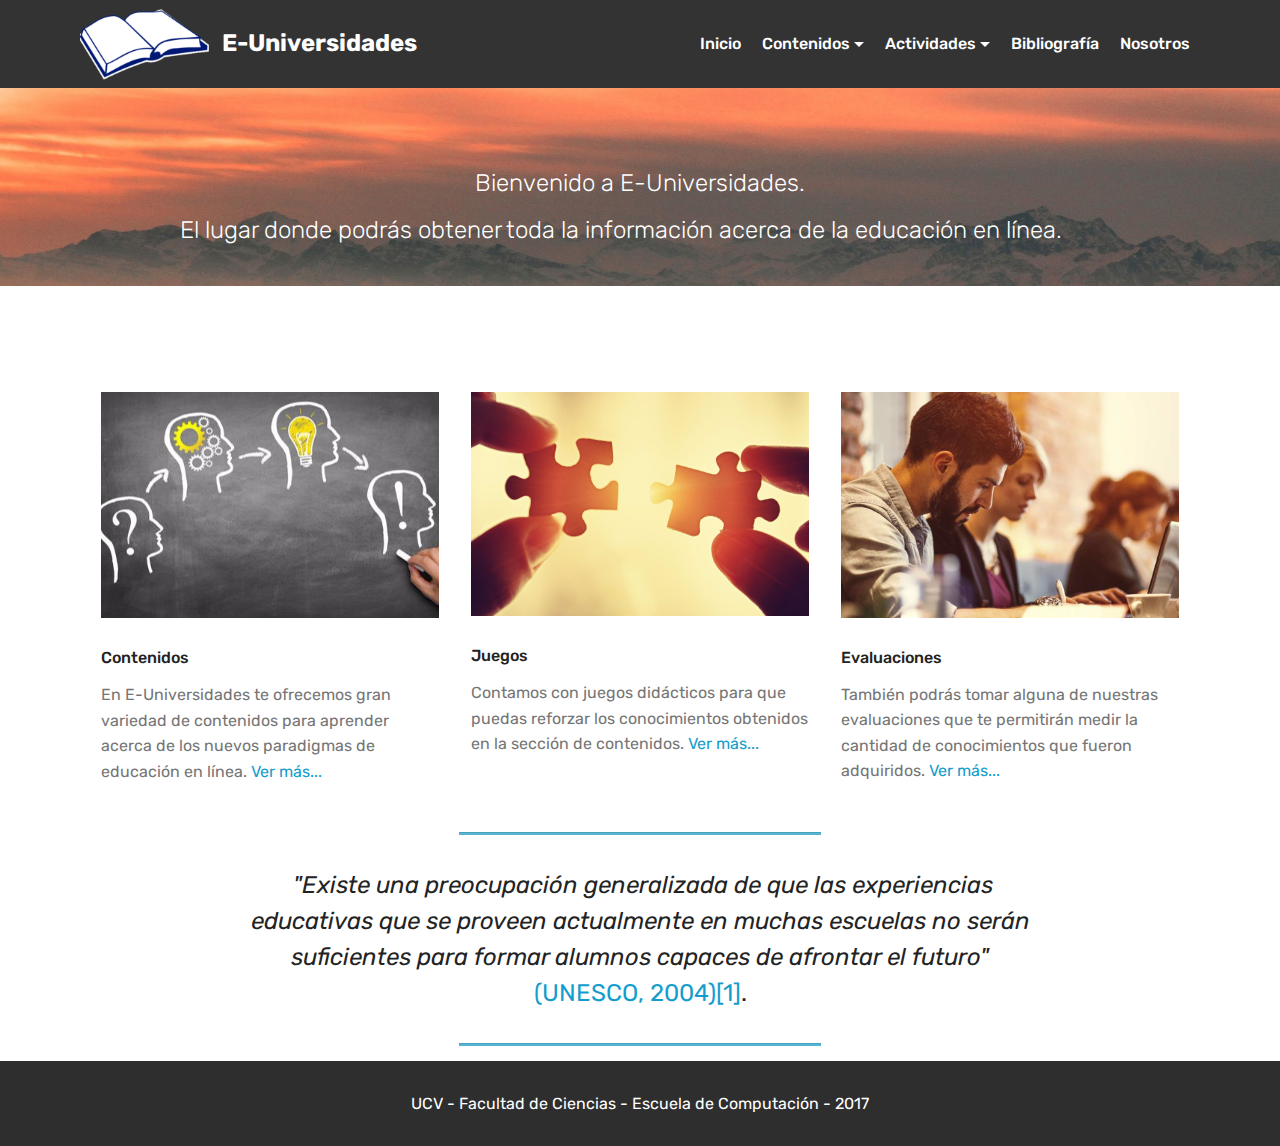
<file: index.html>
<!DOCTYPE html>
<html >
<head>
  <!-- Site made with Mobirise Website Builder v4.5.4, https://mobirise.com -->
  <meta charset="UTF-8">
  <meta http-equiv="X-UA-Compatible" content="IE=edge">
  <meta name="generator" content="Mobirise v4.5.4, mobirise.com">
  <meta name="viewport" content="width=device-width, initial-scale=1, minimum-scale=1">
  <link rel="shortcut icon" href="assets/images/logo-375x209.png" type="image/x-icon">
  <meta name="description" content="">
  <title>Inicio</title>
  <link rel="stylesheet" href="assets/tether/tether.min.css">
  <link rel="stylesheet" href="assets/bootstrap/css/bootstrap.min.css">
  <link rel="stylesheet" href="assets/bootstrap/css/bootstrap-grid.min.css">
  <link rel="stylesheet" href="assets/bootstrap/css/bootstrap-reboot.min.css">
  <link rel="stylesheet" href="assets/soundcloud-plugin/style.css">
  <link rel="stylesheet" href="assets/dropdown/css/style.css">
  <link rel="stylesheet" href="assets/theme/css/style.css">
  <link rel="stylesheet" href="assets/mobirise/css/mbr-additional.css" type="text/css">
  
  
  
</head>
<body>
<section class="menu cid-qF2fqtBhID" once="menu" id="menu1-3">

    

    <nav class="navbar navbar-expand beta-menu navbar-dropdown align-items-center navbar-fixed-top navbar-toggleable-sm">
        <button class="navbar-toggler navbar-toggler-right" type="button" data-toggle="collapse" data-target="#navbarSupportedContent" aria-controls="navbarSupportedContent" aria-expanded="false" aria-label="Toggle navigation">
            <div class="hamburger">
                <span></span>
                <span></span>
                <span></span>
                <span></span>
            </div>
        </button>
        <div class="menu-logo">
            <div class="navbar-brand">
                <span class="navbar-logo">
                    <a href="index.html">
                         <img src="assets/images/logo-375x209.png" alt="E-Universidades" title="" style="height: 4.5rem;">
                    </a>
                </span>
                <span class="navbar-caption-wrap"><a class="navbar-caption text-white display-5" href="#top">
                        E-Universidades</a></span>
            </div>
        </div>
        <div class="collapse navbar-collapse" id="navbarSupportedContent">
            <ul class="navbar-nav nav-dropdown nav-right" data-app-modern-menu="true"><li class="nav-item"><a class="nav-link link text-white display-4" href="index.html">Inicio</a></li><li class="nav-item dropdown">
                    <a class="nav-link link text-white dropdown-toggle display-4" href="contenidos.html" data-toggle="dropdown-submenu" aria-expanded="false">Contenidos</a><div class="dropdown-menu"><a class="text-white dropdown-item display-4" href="contenidos.html#content5-4q">Conceptos<br></a><a class="text-white dropdown-item display-4" href="contenidos.html#content5-4j" aria-expanded="false">Comparación</a><a class="text-white dropdown-item display-4" href="contenidos.html#content5-4o" aria-expanded="false">Ventajas</a><a class="text-white dropdown-item display-4" href="contenidos.html#content5-4p" aria-expanded="false">Limitaciones</a><a class="text-white dropdown-item display-4" href="contenidos.html#content5-5i" aria-expanded="false">Tendencias Educativas</a><a class="text-white dropdown-item display-4" href="contenidos.html#content5-4r" aria-expanded="false">Cursos</a></div>
                </li><li class="nav-item dropdown open"><a class="nav-link link text-white dropdown-toggle display-4" href="actividades.html" data-toggle="dropdown-submenu" aria-expanded="true">Actividades</a><div class="dropdown-menu"><a class="text-white dropdown-item display-4" href="juegos.html" aria-expanded="true">Juegos</a><a class="text-white dropdown-item display-4" href="evaluaciones.html" aria-expanded="false">Evaluaciones</a></div></li><li class="nav-item"><a class="nav-link link text-white display-4" href="bibliografia.html">Bibliografía</a></li><li class="nav-item"><a class="nav-link link text-white display-4" href="nosotros.html">Nosotros</a></li></ul>
            
        </div>
    </nav>
</section>

<section class="engine"><a href="https://mobirise.co/d">website software</a></section><section class="mbr-section info3 cid-qFwWkwY4Zi" id="info3-27">

    

    

    <div class="container">
        <div class="row justify-content-center">
            <div class="media-container-column title col-12 col-md-10">
                
                <h3 class="mbr-section-subtitle align-left mbr-light mbr-white pb-3 mbr-fonts-style display-5"><p>Bienvenido a E-Universidades.
</p><div>El lugar donde podrás obtener toda la información acerca de la educación en línea.</div><p></p></h3>
                
                
            </div>
        </div>
    </div>
</section>

<section class="features2 cid-qF2f7dH7IK" id="features2-1">

    

    
    
    <div class="container">
        <div class="media-container-row">
            <div class="card p-3 col-12 col-md-6 col-lg-4">
                <div class="card-wrapper">
                    <div class="card-img">
                        <a href="contenidos.html"><img src="assets/images/3-3-566x331.jpg" alt="Contenidos" title="[Fig. 1]"></a>
                    </div>
                    <div class="card-box">
                        <h4 class="card-title pb-3 mbr-fonts-style display-7">Contenidos</h4>
                        <p class="mbr-text mbr-fonts-style display-7">
                            En E-Universidades te ofrecemos gran variedad de contenidos para aprender acerca de los nuevos paradigmas de educación en línea.&nbsp;<a href="contenidos.html">Ver más...</a>
                        </p>
                    </div>
                </div>
            </div>

            <div class="card p-3 col-12 col-md-6 col-lg-4">
                <div class="card-wrapper">
                    <div class="card-img">
                        <a href="juegos.html"><img src="assets/images/229008-slider-istock-000017949870large1-2178x1443.jpg" alt="Actividades" title="[Fig. 2]"></a>
                    </div>
                    <div class="card-box ">
                        <h4 class="card-title pb-3 mbr-fonts-style display-7">
                            Juegos</h4>
                        <p class="mbr-text mbr-fonts-style display-7">Contamos con juegos didácticos para que puedas reforzar los conocimientos obtenidos en la sección de contenidos. <a href="juegos.html">Ver más...</a>
                        </p>
                    </div>
                </div>
            </div>

            <div class="card p-3 col-12 col-md-6 col-lg-4">
                <div class="card-wrapper">
                    <div class="card-img">
                        <a href="evaluaciones.html"><img src="assets/images/funstock-4-1240x698.jpg" alt="Evaluaciones" title="[Fig. 3]"></a>
                    </div>
                    <div class="card-box">
                        <h4 class="card-title pb-3 mbr-fonts-style display-7">
                            Evaluaciones</h4>
                        <p class="mbr-text mbr-fonts-style display-7">
                            También podrás tomar alguna de nuestras evaluaciones que te permitirán medir la cantidad de conocimientos que fueron adquiridos. <a href="evaluaciones.html">Ver más...</a>
                        </p>
                    </div>
                </div>
            </div>

            
        </div>
    </div>
</section>

<section class="mbr-section article content9 cid-qFctxPqzgm" id="content9-i">
    
     

    <div class="container">
        <div class="inner-container" style="width: 71%;">
            <hr class="line" style="width: 46%;">
            <div class="section-text align-center mbr-fonts-style display-5">&nbsp;<em>"Existe una preocupación generalizada de que las experiencias educativas que se proveen actualmente en muchas escuelas no serán suficientes para formar alumnos capaces de afrontar el futuro"</em><a href="bibliografia.html">(UNESCO, 2004)[1]</a>.</div>
            <hr class="line" style="width: 46%;">
        </div>
        </div>
</section>

<section once="" class="cid-qFcuIvo8sq" id="footer6-j">

    

    

    <div class="container">
        <div class="media-container-row align-center mbr-white">
            <div class="col-12">
                <p class="mbr-text mb-0 mbr-fonts-style display-7">UCV - Facultad de Ciencias - Escuela de Computación - 2017</p>
            </div>
        </div>
    </div>
</section>


  <script src="assets/web/assets/jquery/jquery.min.js"></script>
  <script src="assets/popper/popper.min.js"></script>
  <script src="assets/tether/tether.min.js"></script>
  <script src="assets/bootstrap/js/bootstrap.min.js"></script>
  <script src="assets/smoothscroll/smooth-scroll.js"></script>
  <script src="assets/dropdown/js/script.min.js"></script>
  <script src="assets/touchswipe/jquery.touch-swipe.min.js"></script>
  <script src="assets/theme/js/script.js"></script>
  
  
</body>
</html>
</file>
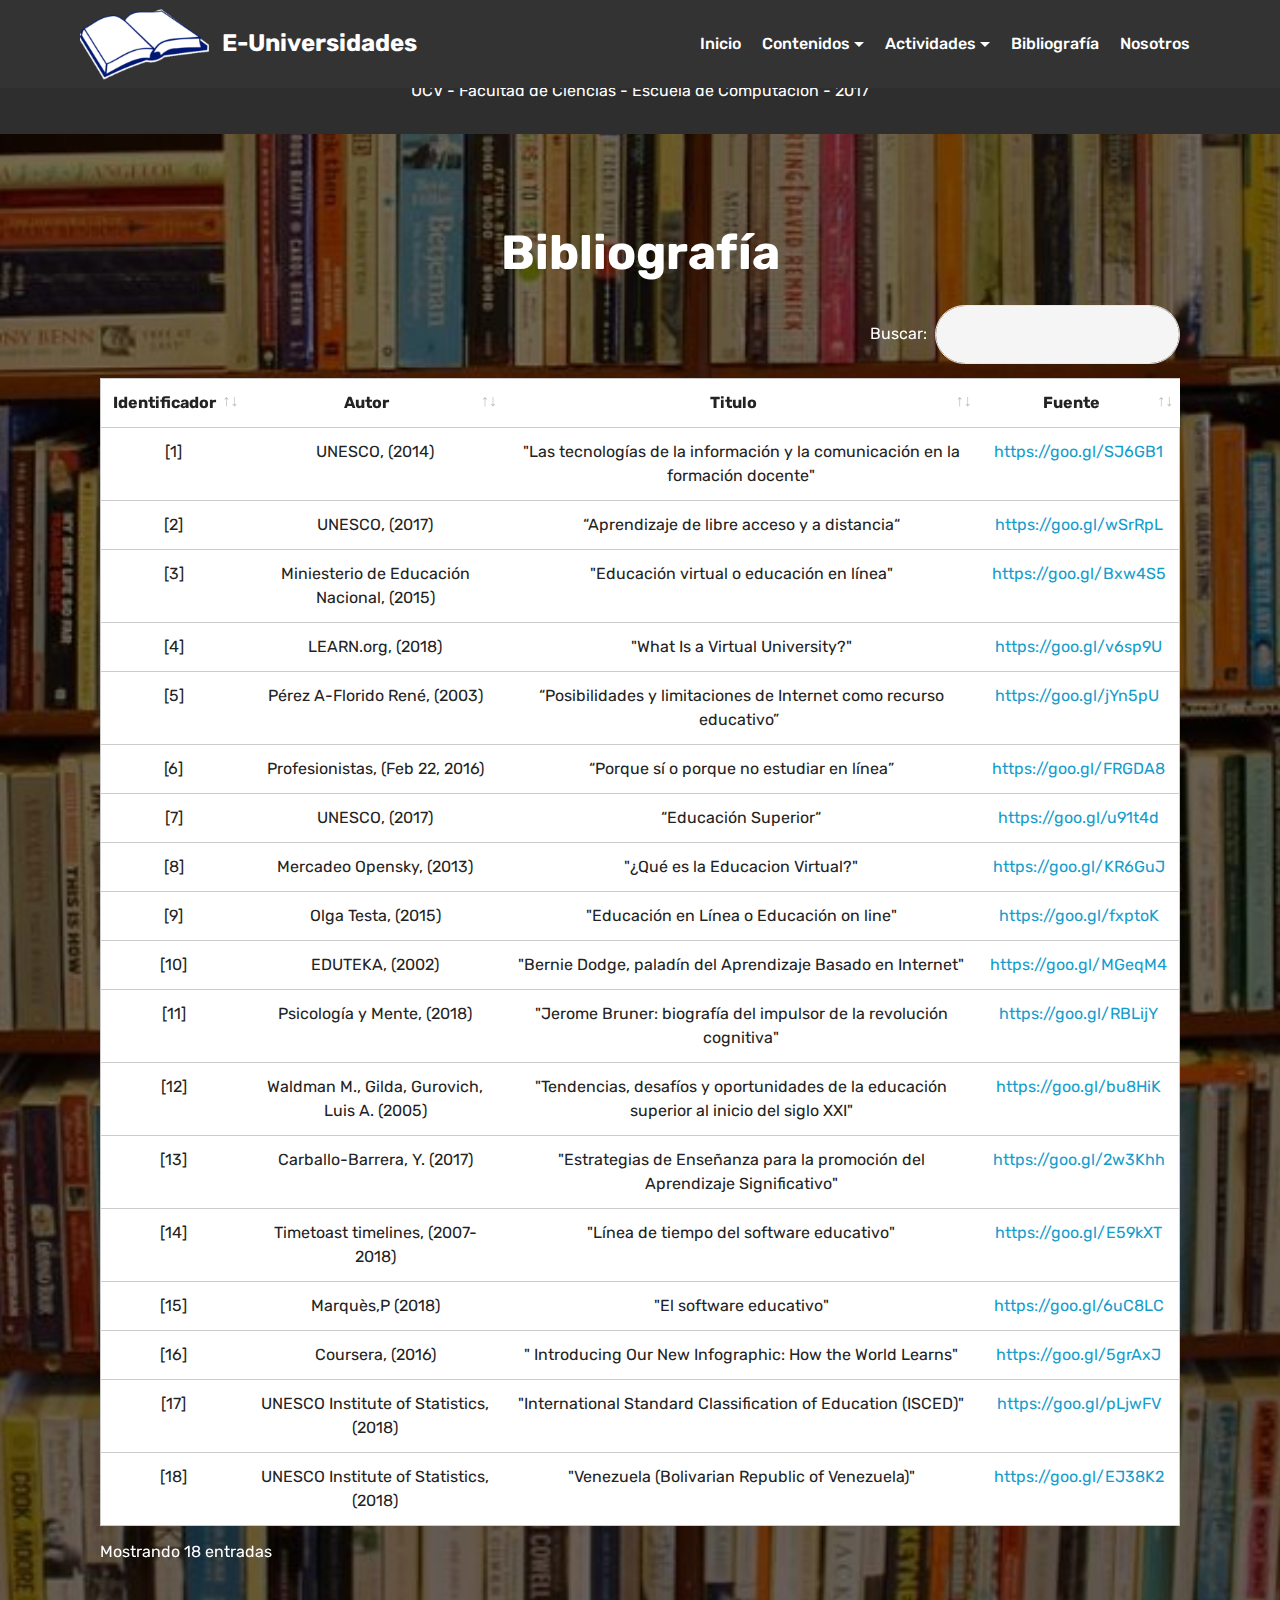
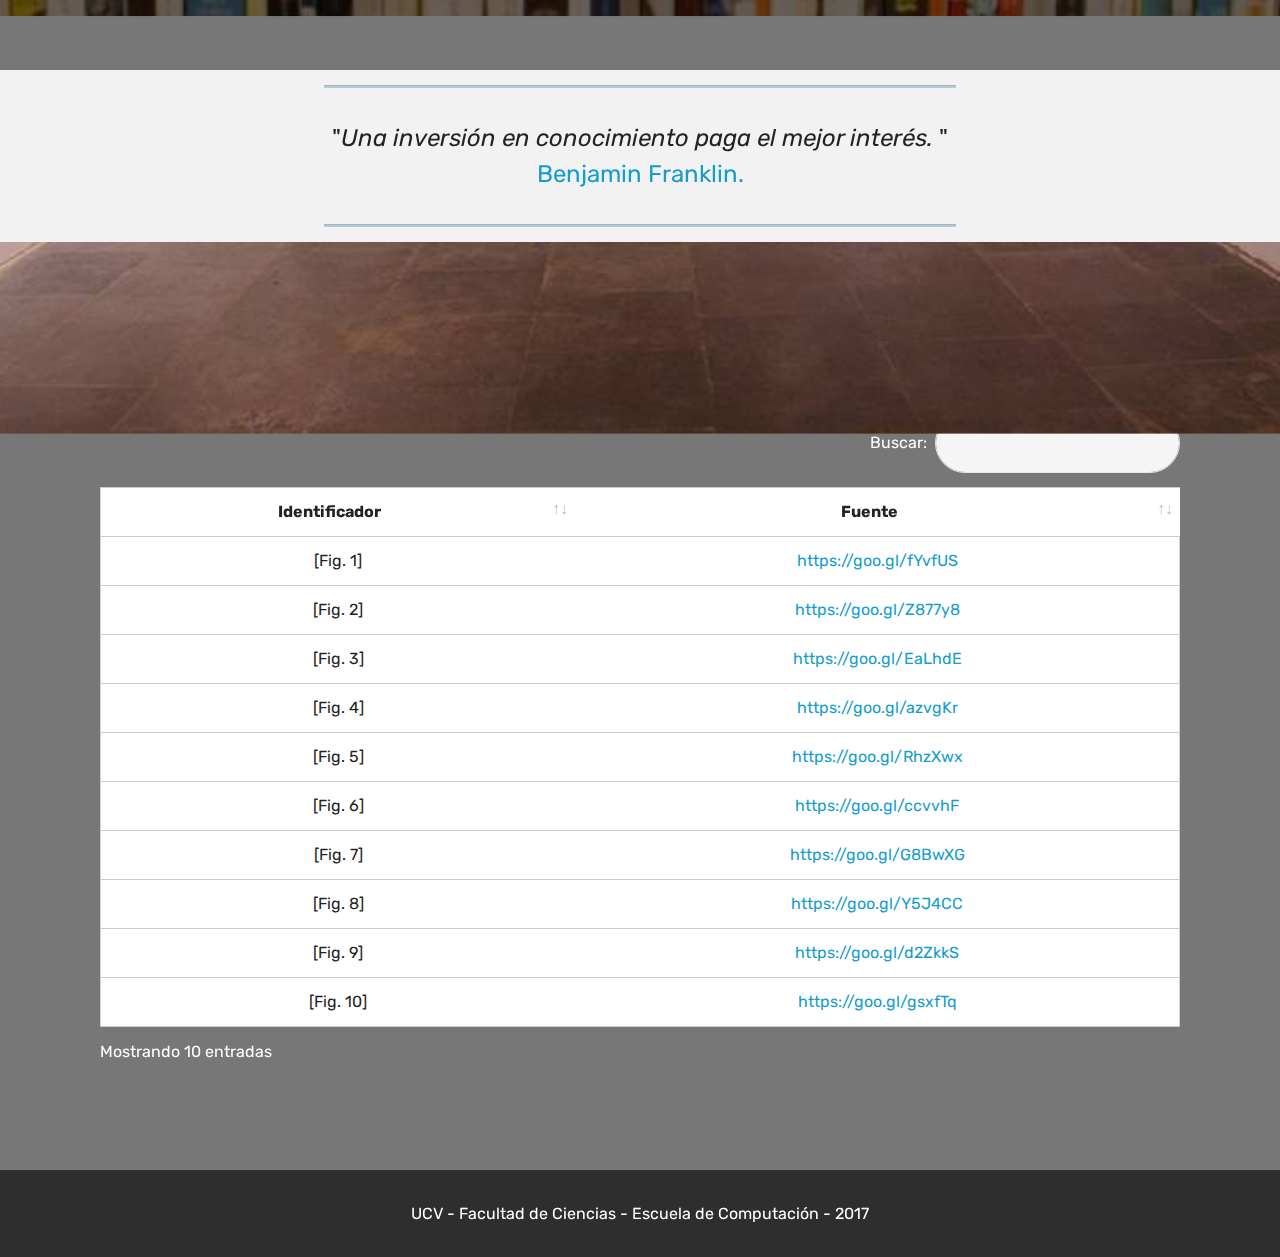
<file: bibliografia.html>
<!DOCTYPE html>
<html >
<head>
  <!-- Site made with Mobirise Website Builder v4.5.4, https://mobirise.com -->
  <meta charset="UTF-8">
  <meta http-equiv="X-UA-Compatible" content="IE=edge">
  <meta name="generator" content="Mobirise v4.5.4, mobirise.com">
  <meta name="viewport" content="width=device-width, initial-scale=1, minimum-scale=1">
  <link rel="shortcut icon" href="assets/images/logo-375x209.png" type="image/x-icon">
  <meta name="description" content="">
  <title>Bibiliografia</title>
  <link rel="stylesheet" href="assets/tether/tether.min.css">
  <link rel="stylesheet" href="assets/bootstrap/css/bootstrap.min.css">
  <link rel="stylesheet" href="assets/bootstrap/css/bootstrap-grid.min.css">
  <link rel="stylesheet" href="assets/bootstrap/css/bootstrap-reboot.min.css">
  <link rel="stylesheet" href="assets/soundcloud-plugin/style.css">
  <link rel="stylesheet" href="assets/socicon/css/styles.css">
  <link rel="stylesheet" href="assets/dropdown/css/style.css">
  <link rel="stylesheet" href="assets/datatables/data-tables.bootstrap4.min.css">
  <link rel="stylesheet" href="assets/theme/css/style.css">
  <link rel="stylesheet" href="assets/mobirise/css/mbr-additional.css" type="text/css">
  
  
  
</head>
<body>
<section class="menu cid-qFRAhtKUHw" once="menu" id="menu1-44">

    

    <nav class="navbar navbar-expand beta-menu navbar-dropdown align-items-center navbar-fixed-top navbar-toggleable-sm">
        <button class="navbar-toggler navbar-toggler-right" type="button" data-toggle="collapse" data-target="#navbarSupportedContent" aria-controls="navbarSupportedContent" aria-expanded="false" aria-label="Toggle navigation">
            <div class="hamburger">
                <span></span>
                <span></span>
                <span></span>
                <span></span>
            </div>
        </button>
        <div class="menu-logo">
            <div class="navbar-brand">
                <span class="navbar-logo">
                    <a href="index.html">
                         <img src="assets/images/logo-375x209.png" alt="E-Universidades" title="" style="height: 4.5rem;">
                    </a>
                </span>
                <span class="navbar-caption-wrap"><a class="navbar-caption text-white display-5" href="#top">
                        E-Universidades</a></span>
            </div>
        </div>
        <div class="collapse navbar-collapse" id="navbarSupportedContent">
            <ul class="navbar-nav nav-dropdown nav-right" data-app-modern-menu="true"><li class="nav-item"><a class="nav-link link text-white display-4" href="index.html">Inicio</a></li><li class="nav-item dropdown">
                    <a class="nav-link link text-white dropdown-toggle display-4" href="contenidos.html" data-toggle="dropdown-submenu" aria-expanded="false">Contenidos</a><div class="dropdown-menu"><a class="text-white dropdown-item display-4" href="contenidos.html#content5-4q">Conceptos<br></a><a class="text-white dropdown-item display-4" href="contenidos.html#content5-4j" aria-expanded="false">Comparación</a><a class="text-white dropdown-item display-4" href="contenidos.html#content5-4o" aria-expanded="false">Ventajas</a><a class="text-white dropdown-item display-4" href="contenidos.html#content5-4p" aria-expanded="false">Limitaciones</a><a class="text-white dropdown-item display-4" href="contenidos.html#content5-5i" aria-expanded="false">Tendencias educativas</a><a class="text-white dropdown-item display-4" href="contenidos.html#content5-4r" aria-expanded="false">Cursos</a></div>
                </li><li class="nav-item dropdown"><a class="nav-link link text-white dropdown-toggle display-4" href="actividades.html" data-toggle="dropdown-submenu" aria-expanded="false">Actividades</a><div class="dropdown-menu"><a class="text-white dropdown-item display-4" href="juegos.html" aria-expanded="true">Juegos</a><a class="text-white dropdown-item display-4" href="evaluaciones.html" aria-expanded="false">Evaluaciones</a></div></li><li class="nav-item"><a class="nav-link link text-white display-4" href="bibliografia.html">Bibliografía</a></li><li class="nav-item"><a class="nav-link link text-white display-4" href="nosotros.html">Nosotros</a></li></ul>
            
        </div>
    </nav>
</section>

<section class="engine"><a href="https://mobirise.co/m">bootstrap table</a></section><section once="" class="cid-qFRAhuDkxU" id="footer6-45">

    

    

    <div class="container">
        <div class="media-container-row align-center mbr-white">
            <div class="col-12">
                <p class="mbr-text mb-0 mbr-fonts-style display-7">UCV - Facultad de Ciencias - Escuela de Computación - 2017</p>
            </div>
        </div>
    </div>
</section>

<section class="section-table cid-qG0J2SyPXI mbr-parallax-background" id="table1-69">

  
  <div class="mbr-overlay" style="opacity: 0.5; background-color: rgb(0, 0, 0);">
  </div>
  <div class="container container-table">
      <h2 class="mbr-section-title mbr-fonts-style align-center pb-3 display-2"><strong>
          Bibliografía</strong></h2>
      
      <div class="table-wrapper">
        <div class="container">
          <div class="row search">
            <div class="col-md-6"></div>
            <div class="col-md-6">
                <div class="dataTables_filter">
                  <label class="searchInfo mbr-fonts-style display-7"><strong>Buscar:</strong></label>
                  <input class="form-control input-sm" disabled="">
                </div>
            </div>
          </div>
        </div>

        <div class="container scroll">
          <table class="table isSearch" cellspacing="0">
            <thead>
              <tr class="table-heads ">
                  
                  
                  
                  
              <th class="head-item mbr-fonts-style display-7">Identificador</th><th class="head-item mbr-fonts-style display-7">
                      Autor</th><th class="head-item mbr-fonts-style display-7">Titulo</th><th class="head-item mbr-fonts-style display-7">
                      Fuente</th></tr>
            </thead>

            <tbody>
              
              
              
              
            <tr> 
                
                
                
                
              <td class="body-item mbr-fonts-style display-7">[1]</td><td class="body-item mbr-fonts-style display-7">UNESCO, (2014)</td><td class="body-item mbr-fonts-style display-7">"Las tecnologías de la información y la comunicación en la formación docente"<br></td><td class="body-item mbr-fonts-style display-7"><a href="https://goo.gl/SJ6GB1" target="_blank">https://goo.gl/SJ6GB1</a></td></tr><tr>
                
                
                
                
              <td class="body-item mbr-fonts-style display-7">[2]</td><td class="body-item mbr-fonts-style display-7">UNESCO, (2017)</td><td class="body-item mbr-fonts-style display-7">“Aprendizaje de libre acceso y a distancia“</td><td class="body-item mbr-fonts-style display-7"><a href="https://goo.gl/wSrRpL" target="_blank">https://goo.gl/wSrRpL</a></td></tr><tr>
                
                
                
                
              <td class="body-item mbr-fonts-style display-7">[3]</td><td class="body-item mbr-fonts-style display-7">Miniesterio de Educación Nacional, (2015)</td><td class="body-item mbr-fonts-style display-7">"Educación virtual o educación en línea"</td><td class="body-item mbr-fonts-style display-7"><a href="https://goo.gl/Bxw4S5" target="_blank">https://goo.gl/Bxw4S5</a></td></tr><tr>
                
                
                
                
              <td class="body-item mbr-fonts-style display-7">[4]</td><td class="body-item mbr-fonts-style display-7">LEARN.org, (2018)</td><td class="body-item mbr-fonts-style display-7">"What Is a Virtual University?"</td><td class="body-item mbr-fonts-style display-7"><a href="https://goo.gl/v6sp9U" target="_blank">https://goo.gl/v6sp9U</a></td></tr><tr>
                
                
                
                
              <td class="body-item mbr-fonts-style display-7">[5]</td><td class="body-item mbr-fonts-style display-7">Pérez A-Florido René, (2003)</td><td class="body-item mbr-fonts-style display-7">“Posibilidades y limitaciones de Internet como recurso educativo”&nbsp;</td><td class="body-item mbr-fonts-style display-7"><a href="https://goo.gl/jYn5pU" target="_blank">https://goo.gl/jYn5pU&nbsp;</a></td></tr><tr>
                
                
                
                
              <td class="body-item mbr-fonts-style display-7">[6]</td><td class="body-item mbr-fonts-style display-7">Profesionistas, (Feb 22, 2016)</td><td class="body-item mbr-fonts-style display-7">“Porque sí o porque no estudiar en línea”</td><td class="body-item mbr-fonts-style display-7"><a href="https://goo.gl/FRGDA8" target="_blank">https://goo.gl/FRGDA8</a></td></tr><tr>
                
                
                
                
              <td class="body-item mbr-fonts-style display-7">[7]</td><td class="body-item mbr-fonts-style display-7">UNESCO, (2017)</td><td class="body-item mbr-fonts-style display-7">“Educación Superior“</td><td class="body-item mbr-fonts-style display-7"><a href="https://goo.gl/u91t4d" target="_blank">https://goo.gl/u91t4d</a></td></tr><tr>
                
                
                
                
              <td class="body-item mbr-fonts-style display-7">[8]</td><td class="body-item mbr-fonts-style display-7">Mercadeo Opensky, (2013)</td><td class="body-item mbr-fonts-style display-7">"¿Qué es la Educacion Virtual?"</td><td class="body-item mbr-fonts-style display-7"><a href="https://goo.gl/KR6GuJ" target="_blank">https://goo.gl/KR6GuJ</a></td></tr><tr>
                
                
                
                
              <td class="body-item mbr-fonts-style display-7">[9]</td><td class="body-item mbr-fonts-style display-7">Olga Testa, (2015)</td><td class="body-item mbr-fonts-style display-7">"Educación en Línea o Educación on line"</td><td class="body-item mbr-fonts-style display-7"><a href="https://goo.gl/fxptoK" target="_blank">https://goo.gl/fxptoK</a></td></tr><tr>
                
                
                
                
              <td class="body-item mbr-fonts-style display-7">[10]</td><td class="body-item mbr-fonts-style display-7">EDUTEKA, (2002)</td><td class="body-item mbr-fonts-style display-7">"Bernie Dodge, paladín del Aprendizaje Basado en Internet"</td><td class="body-item mbr-fonts-style display-7"><a href="https://goo.gl/MGeqM4" target="_blank">https://goo.gl/MGeqM4</a></td></tr><tr>
                
                
                
                
              <td class="body-item mbr-fonts-style display-7">[11]</td><td class="body-item mbr-fonts-style display-7">Psicología y Mente, (2018)</td><td class="body-item mbr-fonts-style display-7">"Jerome Bruner: biografía del impulsor de la revolución cognitiva"</td><td class="body-item mbr-fonts-style display-7"><a href="https://goo.gl/RBLijY" target="_blank">https://goo.gl/RBLijY</a></td></tr><tr>
                
                
                
                
              <td class="body-item mbr-fonts-style display-7">[12]</td><td class="body-item mbr-fonts-style display-7">Waldman M., Gilda, Gurovich, Luis A. (2005)</td><td class="body-item mbr-fonts-style display-7">"Tendencias, desafíos y oportunidades de la educación superior al inicio del siglo XXI"</td><td class="body-item mbr-fonts-style display-7"><a href="https://goo.gl/bu8HiK" target="_blank">https://goo.gl/bu8HiK</a></td></tr><tr>
                
                
                
                
              <td class="body-item mbr-fonts-style display-7">[13]</td><td class="body-item mbr-fonts-style display-7">Carballo-Barrera, Y. (2017)</td><td class="body-item mbr-fonts-style display-7">"Estrategias de Enseñanza para la promoción del Aprendizaje Significativo"</td><td class="body-item mbr-fonts-style display-7"><a href="https://goo.gl/2w3Khh" target="_blank">https://goo.gl/2w3Khh</a></td></tr><tr>
                
                
                
                
              <td class="body-item mbr-fonts-style display-7">[14]</td><td class="body-item mbr-fonts-style display-7">Timetoast timelines, (2007-2018)</td><td class="body-item mbr-fonts-style display-7">"Línea de tiempo del software educativo"</td><td class="body-item mbr-fonts-style display-7"><a href="https://goo.gl/E59kXT" target="_blank">https://goo.gl/E59kXT</a></td></tr><tr>
                
                
                
                
              <td class="body-item mbr-fonts-style display-7">[15]</td><td class="body-item mbr-fonts-style display-7">Marquès,P (2018)</td><td class="body-item mbr-fonts-style display-7">"El software educativo"</td><td class="body-item mbr-fonts-style display-7"><a href="https://goo.gl/6uC8LC" target="_blank">https://goo.gl/6uC8LC</a></td></tr><tr>
                
                
                
                
              <td class="body-item mbr-fonts-style display-7">[16]</td><td class="body-item mbr-fonts-style display-7">Coursera, (2016)</td><td class="body-item mbr-fonts-style display-7">" Introducing Our New Infographic: How the World Learns"</td><td class="body-item mbr-fonts-style display-7"><a href="https://goo.gl/5grAxJ" target="_blank">https://goo.gl/5grAxJ</a></td></tr><tr>
                
                
                
                
              <td class="body-item mbr-fonts-style display-7">[17]</td><td class="body-item mbr-fonts-style display-7">UNESCO Institute of Statistics, (2018)</td><td class="body-item mbr-fonts-style display-7">"International Standard Classification of Education (ISCED)"</td><td class="body-item mbr-fonts-style display-7"><a href="https://goo.gl/pLjwFV" target="_blank">https://goo.gl/pLjwFV</a></td></tr><tr>
                
                
                
                
              <td class="body-item mbr-fonts-style display-7">[18]</td><td class="body-item mbr-fonts-style display-7">UNESCO Institute of Statistics, (2018)</td><td class="body-item mbr-fonts-style display-7">"Venezuela (Bolivarian Republic of Venezuela)"</td><td class="body-item mbr-fonts-style display-7"><a href="https://goo.gl/EJ38K2" target="_blank">https://goo.gl/EJ38K2</a></td></tr></tbody>
          </table>
        </div>
        <div class="container table-info-container">
          <div class="row info">
            <div class="col-md-6">
              <div class="dataTables_info mbr-fonts-style display-7">
                <span class="infoBefore">Mostrando</span>
                <span class="inactive infoRows"></span>
                <span class="infoAfter">entradas</span>
                <span class="infoFilteredBefore">(filtradas de</span>
                <span class="inactive infoRows"></span>
                <span class="infoFilteredAfter">entradas totales)</span>
              </div>
            </div>
            <div class="col-md-6"></div>
          </div>
        </div>
      </div>
    </div>
</section>

<section class="mbr-section article content9 cid-qG0Y2F9UbV" id="content9-6d">
    
     

    <div class="container">
        <div class="inner-container" style="width: 100%;">
            <hr class="line" style="width: 57%;">
            <div class="section-text align-center mbr-fonts-style display-5">"<em>Una inversión en conocimiento paga el mejor interés. </em>"<br><a href="https://www.muyinteresante.es/cultura/arte-cultura/articulo/15-frases-celebres-de-benjamin-franklin-381421411782" target="_blank">Benjamin Franklin.</a></div>
            <hr class="line" style="width: 57%;">
        </div>
        </div>
</section>

<section class="section-table cid-qG0RPvqbNJ mbr-parallax-background" id="table1-6a">

  
  <div class="mbr-overlay" style="opacity: 0.5; background-color: rgb(0, 0, 0);">
  </div>
  <div class="container container-table">
      <h2 class="mbr-section-title mbr-fonts-style align-center pb-3 display-2"><strong>
          Tabla de figuras</strong></h2>
      
      <div class="table-wrapper">
        <div class="container">
          <div class="row search">
            <div class="col-md-6"></div>
            <div class="col-md-6">
                <div class="dataTables_filter">
                  <label class="searchInfo mbr-fonts-style display-7"><strong>Buscar:</strong></label>
                  <input class="form-control input-sm" disabled="">
                </div>
            </div>
          </div>
        </div>

        <div class="container scroll">
          <table class="table isSearch" cellspacing="0">
            <thead>
              <tr class="table-heads ">
                  
                  
                  
                  
              <th class="head-item mbr-fonts-style display-7">Identificador</th><th class="head-item mbr-fonts-style display-7">
                      Fuente</th></tr>
            </thead>

            <tbody>
              
              
              
              
            <tr> 
                
                
                
                
              <td class="body-item mbr-fonts-style display-7">[Fig. 1]</td><td class="body-item mbr-fonts-style display-7"><a href="https://goo.gl/fYvfUS" target="_blank">https://goo.gl/fYvfUS</a></td></tr><tr> 
                
                
                
                
              <td class="body-item mbr-fonts-style display-7">[Fig. 2]</td><td class="body-item mbr-fonts-style display-7"><a href="https://goo.gl/Z877y8" target="_blank">https://goo.gl/Z877y8</a></td></tr><tr> 
                
                
                
                
              <td class="body-item mbr-fonts-style display-7">[Fig. 3]</td><td class="body-item mbr-fonts-style display-7"><a href="https://goo.gl/EaLhdE" target="_blank">https://goo.gl/EaLhdE</a></td></tr><tr> 
                
                
                
                
              <td class="body-item mbr-fonts-style display-7">[Fig. 4]</td><td class="body-item mbr-fonts-style display-7"><a href="https://goo.gl/azvgKr" target="_blank">https://goo.gl/azvgKr</a></td></tr><tr> 
                
                
                
                
              <td class="body-item mbr-fonts-style display-7">[Fig. 5]</td><td class="body-item mbr-fonts-style display-7"><a href="https://goo.gl/RhzXwx" target="_blank">https://goo.gl/RhzXwx</a></td></tr><tr> 
                
                
                
                
              <td class="body-item mbr-fonts-style display-7">[Fig. 6]</td><td class="body-item mbr-fonts-style display-7"><a href="https://goo.gl/ccvvhF" target="_blank">https://goo.gl/ccvvhF</a></td></tr><tr> 
                
                
                
                
              <td class="body-item mbr-fonts-style display-7">[Fig. 7]</td><td class="body-item mbr-fonts-style display-7"><a href="https://goo.gl/G8BwXG" target="_blank">https://goo.gl/G8BwXG</a></td></tr><tr> 
                
                
                
                
              <td class="body-item mbr-fonts-style display-7">[Fig. 8]</td><td class="body-item mbr-fonts-style display-7"><a href="https://goo.gl/Y5J4CC" target="_blank">https://goo.gl/Y5J4CC</a></td></tr><tr> 
                
                
                
                
              <td class="body-item mbr-fonts-style display-7">[Fig. 9]</td><td class="body-item mbr-fonts-style display-7"><a href="https://goo.gl/d2ZkkS" target="_blank">https://goo.gl/d2ZkkS</a></td></tr><tr> 
                
                
                
                
              <td class="body-item mbr-fonts-style display-7">[Fig. 10]</td><td class="body-item mbr-fonts-style display-7"><a href="https://goo.gl/gsxfTq" target="_blank">https://goo.gl/gsxfTq</a></td></tr></tbody>
          </table>
        </div>
        <div class="container table-info-container">
          <div class="row info">
            <div class="col-md-6">
              <div class="dataTables_info mbr-fonts-style display-7">
                <span class="infoBefore">Mostrando</span>
                <span class="inactive infoRows"></span>
                <span class="infoAfter">entradas</span>
                <span class="infoFilteredBefore">(filtradas de</span>
                <span class="inactive infoRows"></span>
                <span class="infoFilteredAfter">entradas totales)</span>
              </div>
            </div>
            <div class="col-md-6"></div>
          </div>
        </div>
      </div>
    </div>
</section>

<section once="" class="cid-qFRAhxrDLd" id="footer7-48">

    

    

    <div class="container">
        <div class="media-container-row align-center mbr-white">
            <div class="row row-links">
                <ul class="foot-menu">
                    
                    
                    
                    
                    
                <li class="foot-menu-item mbr-fonts-style display-7"></li><li class="foot-menu-item mbr-fonts-style display-7"></li><li class="foot-menu-item mbr-fonts-style display-7"></li><li class="foot-menu-item mbr-fonts-style display-7"></li><li class="foot-menu-item mbr-fonts-style display-7"></li></ul>
            </div>
            
            <div class="row row-copirayt">
                <p class="mbr-text mb-0 mbr-fonts-style mbr-white align-center display-7">
                    UCV - Facultad de Ciencias - Escuela de Computación - 2017
                </p>
            </div>
        </div>
    </div>
</section>


  <script src="assets/web/assets/jquery/jquery.min.js"></script>
  <script src="assets/popper/popper.min.js"></script>
  <script src="assets/tether/tether.min.js"></script>
  <script src="assets/bootstrap/js/bootstrap.min.js"></script>
  <script src="assets/parallax/jarallax.min.js"></script>
  <script src="assets/dropdown/js/script.min.js"></script>
  <script src="assets/touchswipe/jquery.touch-swipe.min.js"></script>
  <script src="assets/datatables/jquery.data-tables.min.js"></script>
  <script src="assets/datatables/data-tables.bootstrap4.min.js"></script>
  <script src="assets/smoothscroll/smooth-scroll.js"></script>
  <script src="assets/theme/js/script.js"></script>
  
  
</body>
</html>
</file>
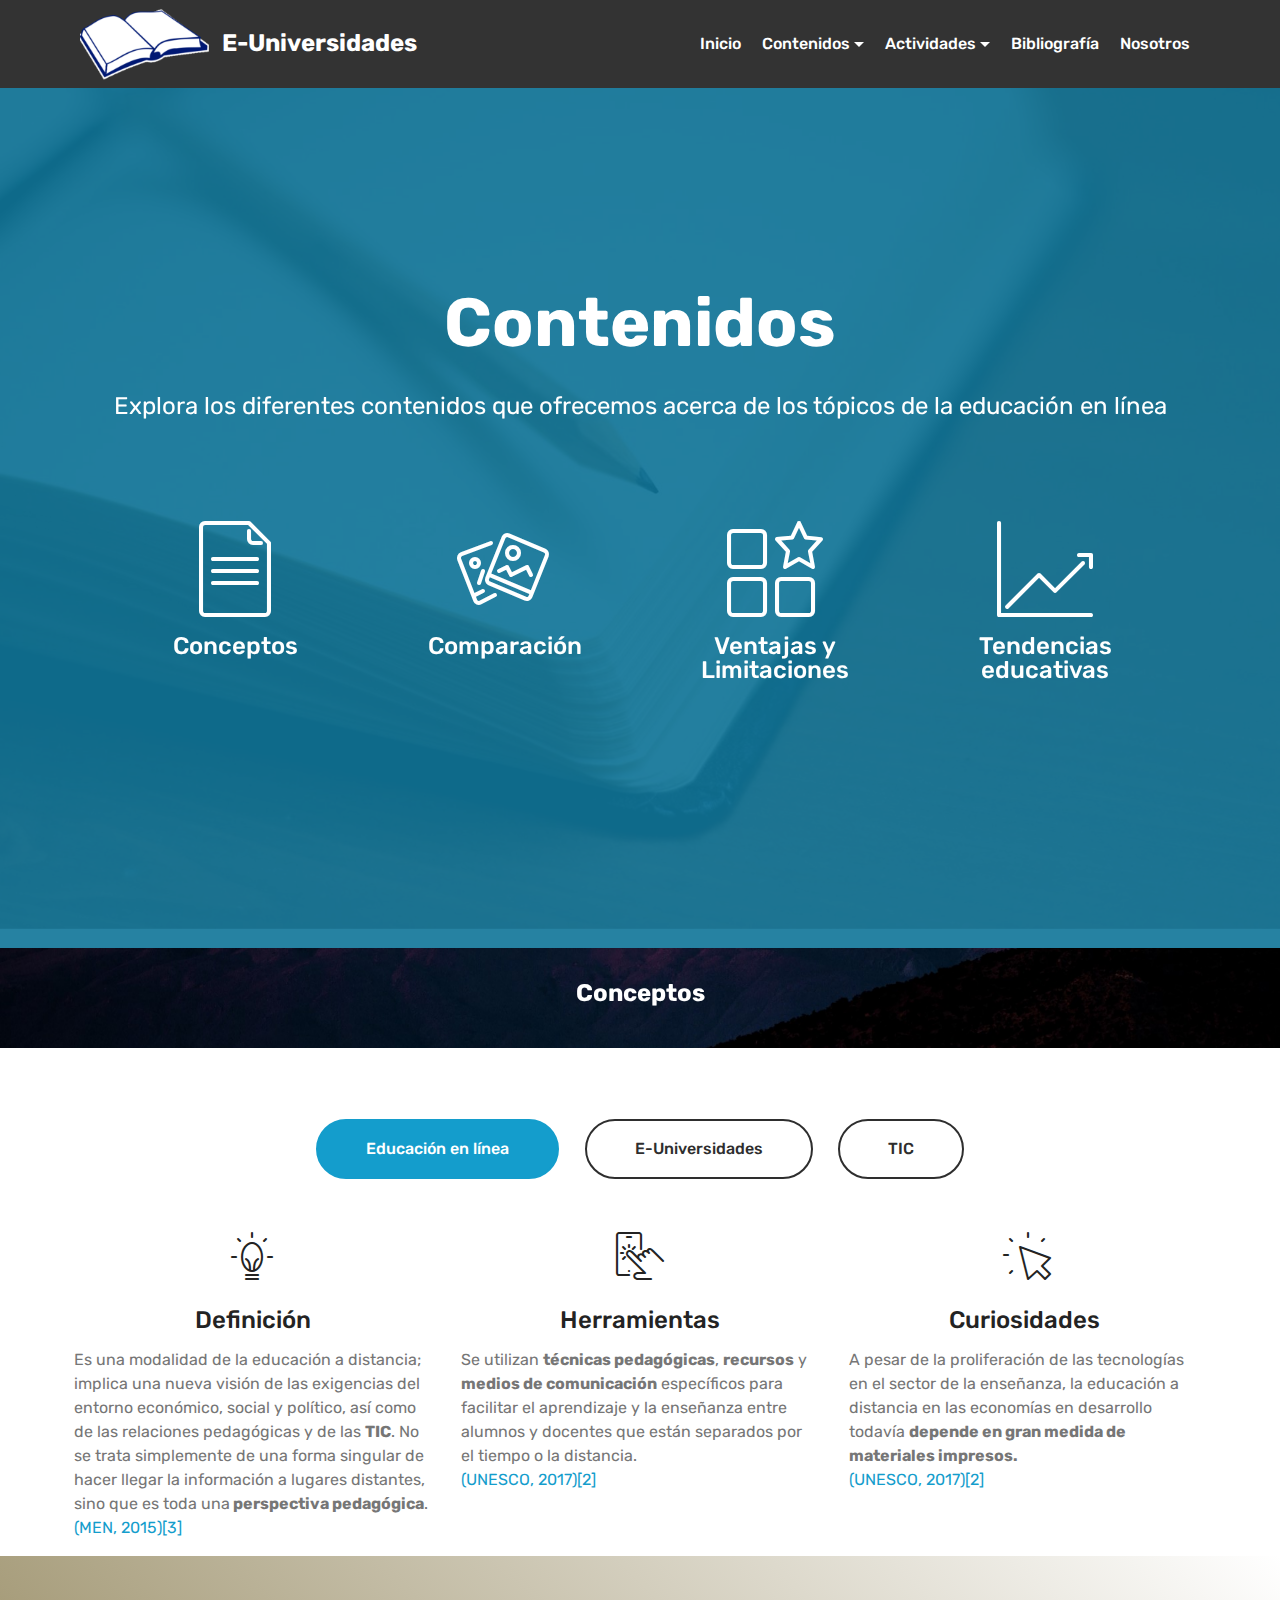
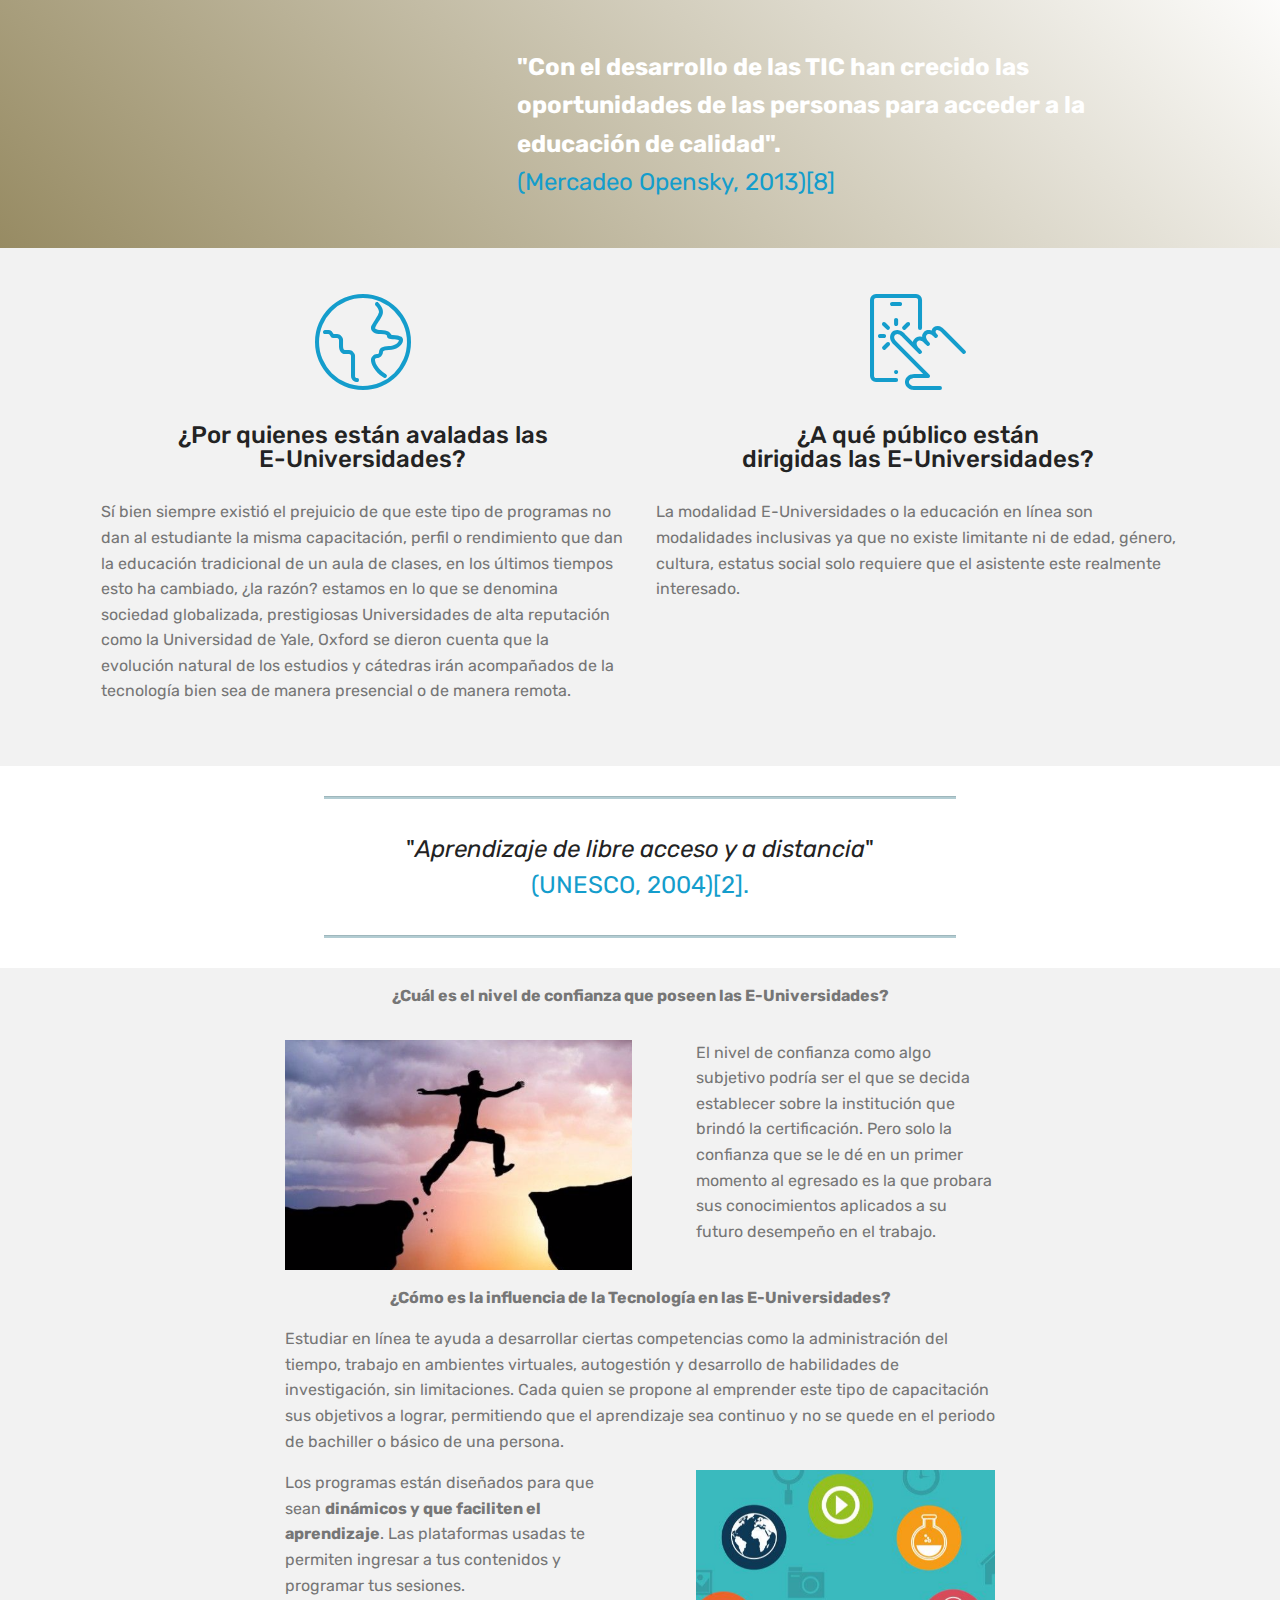
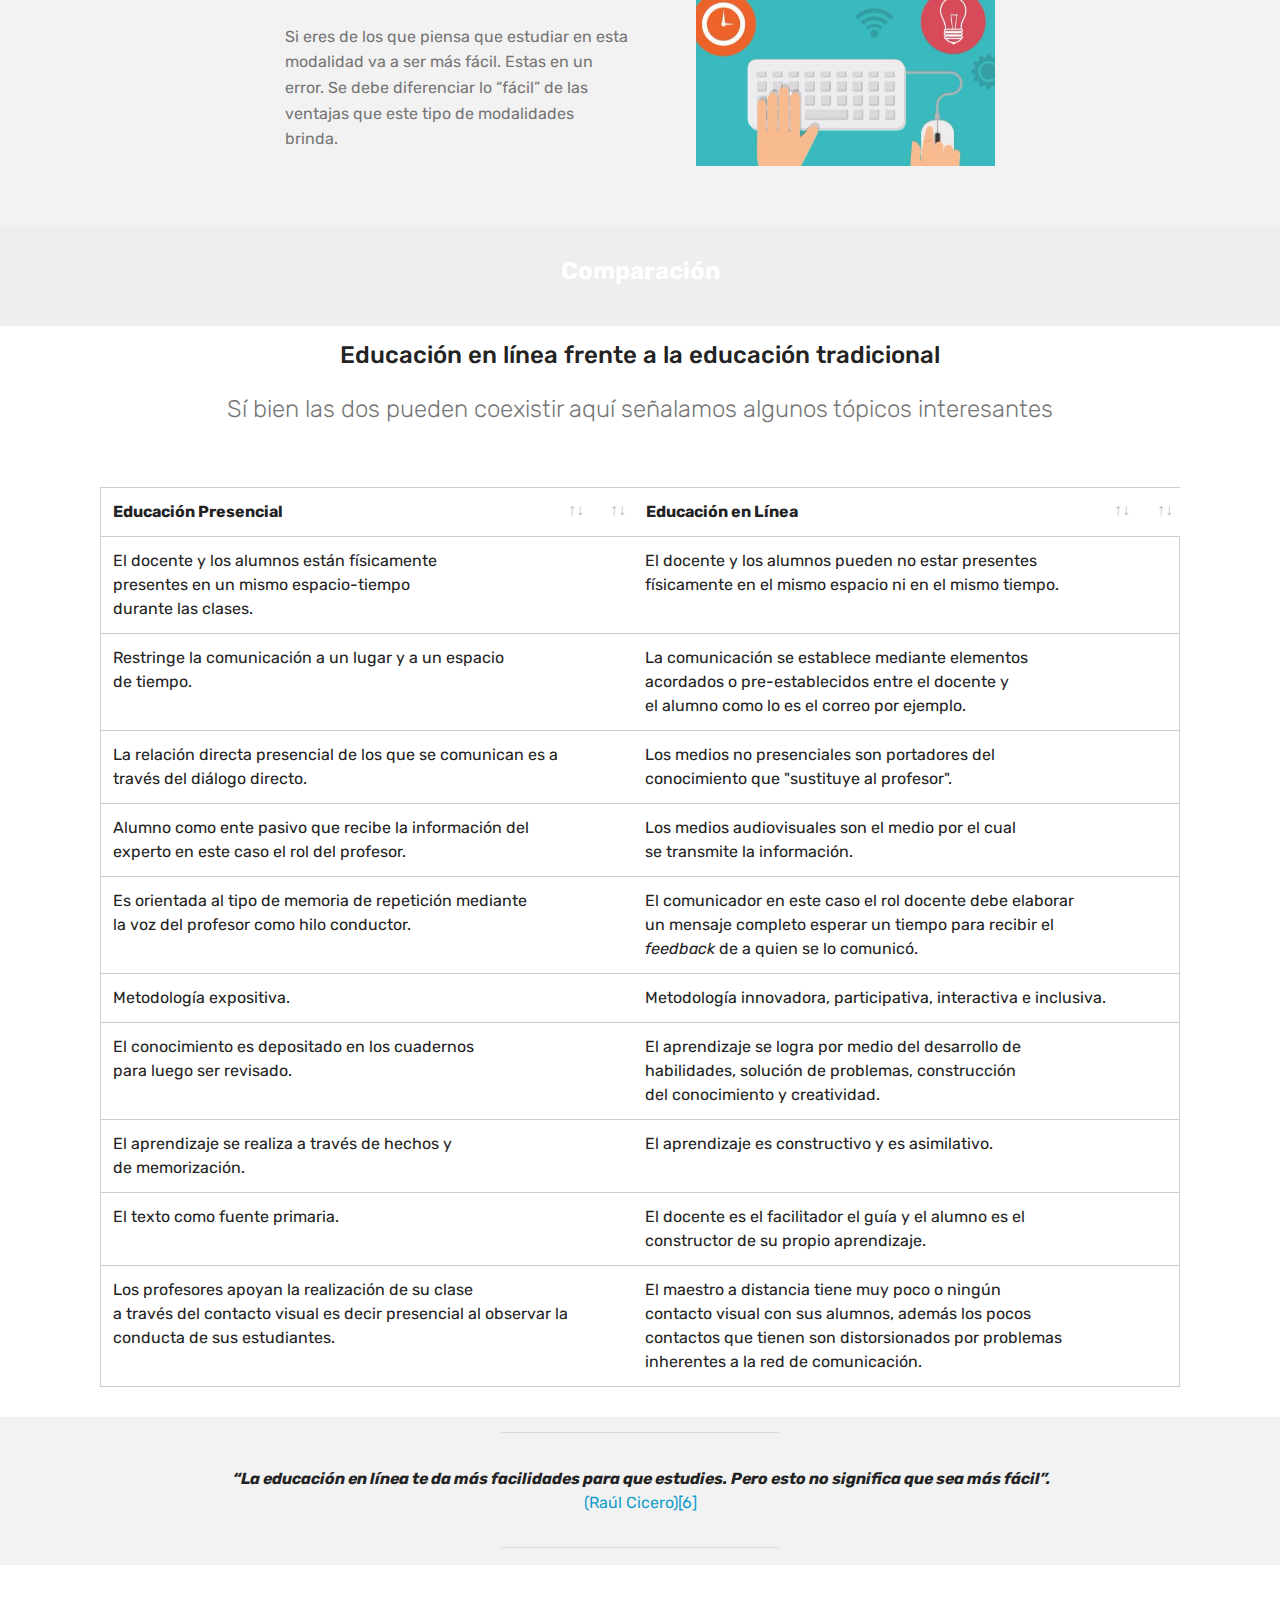
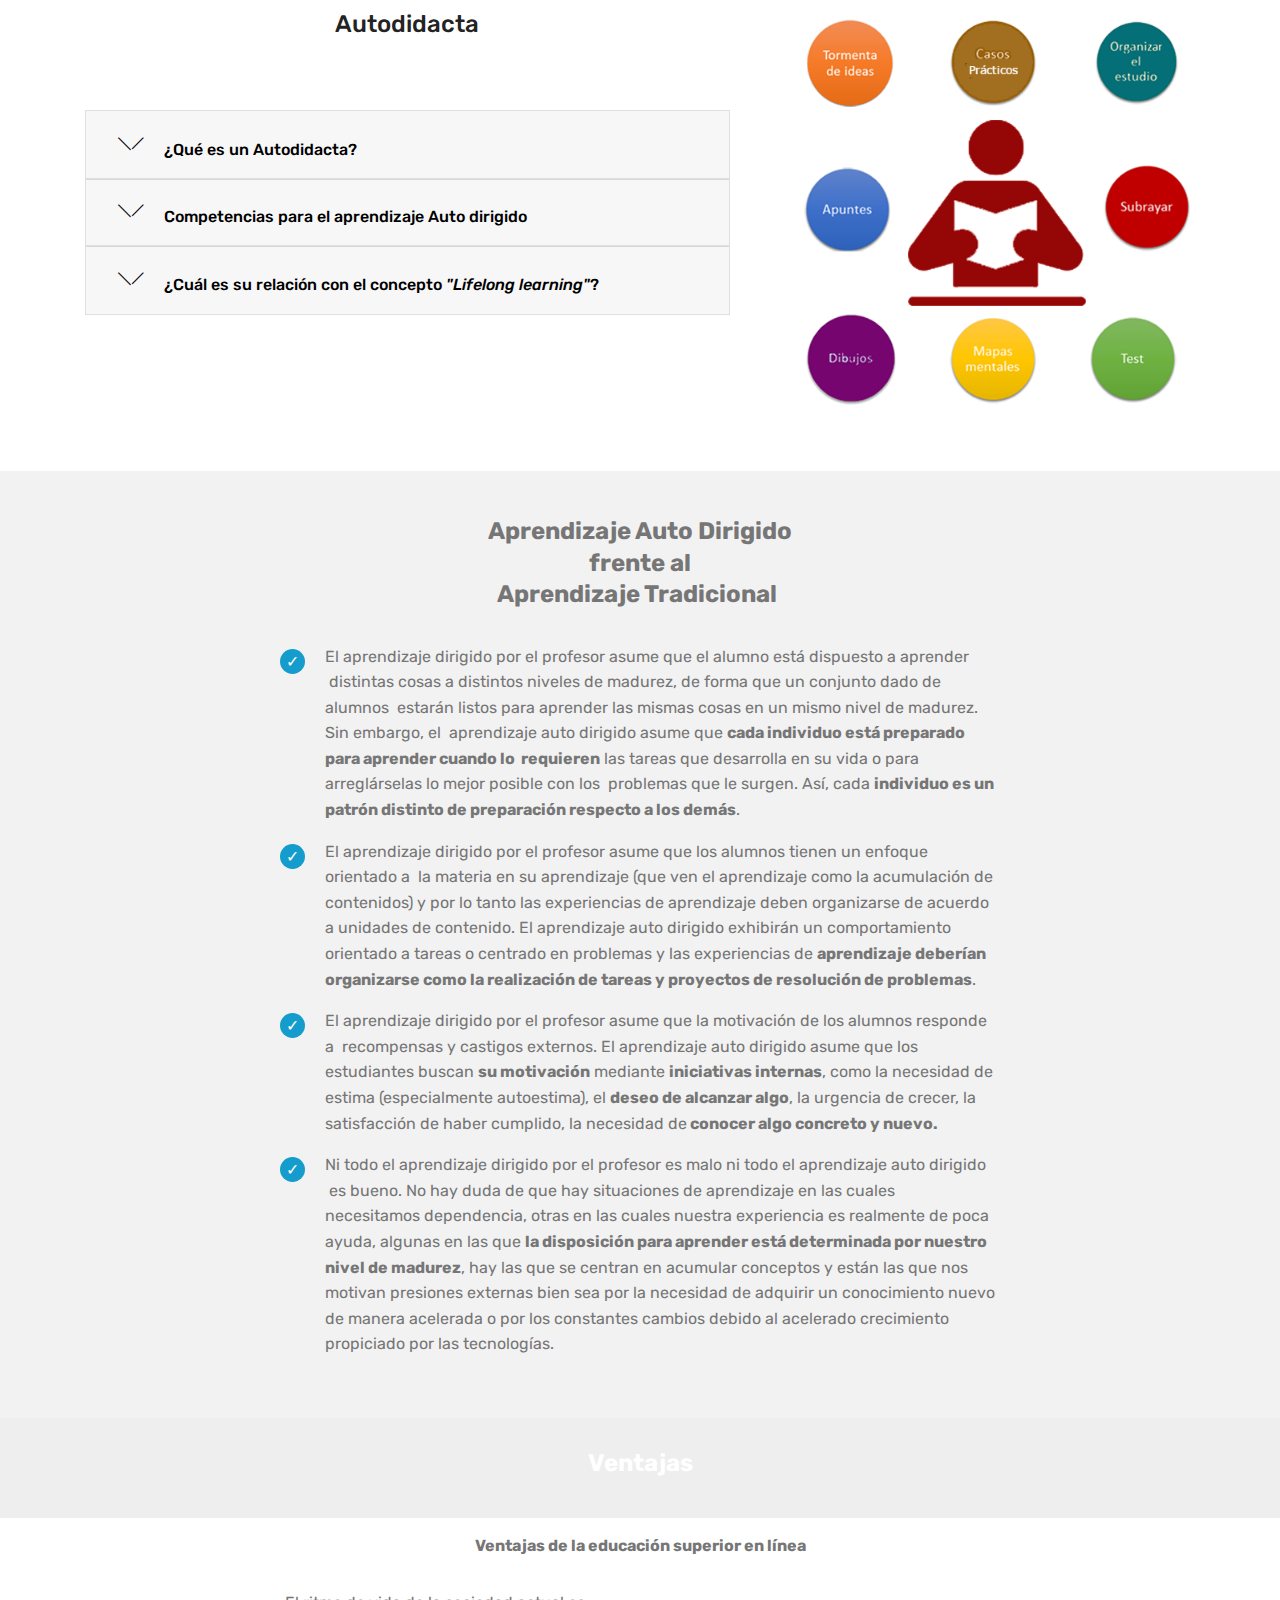
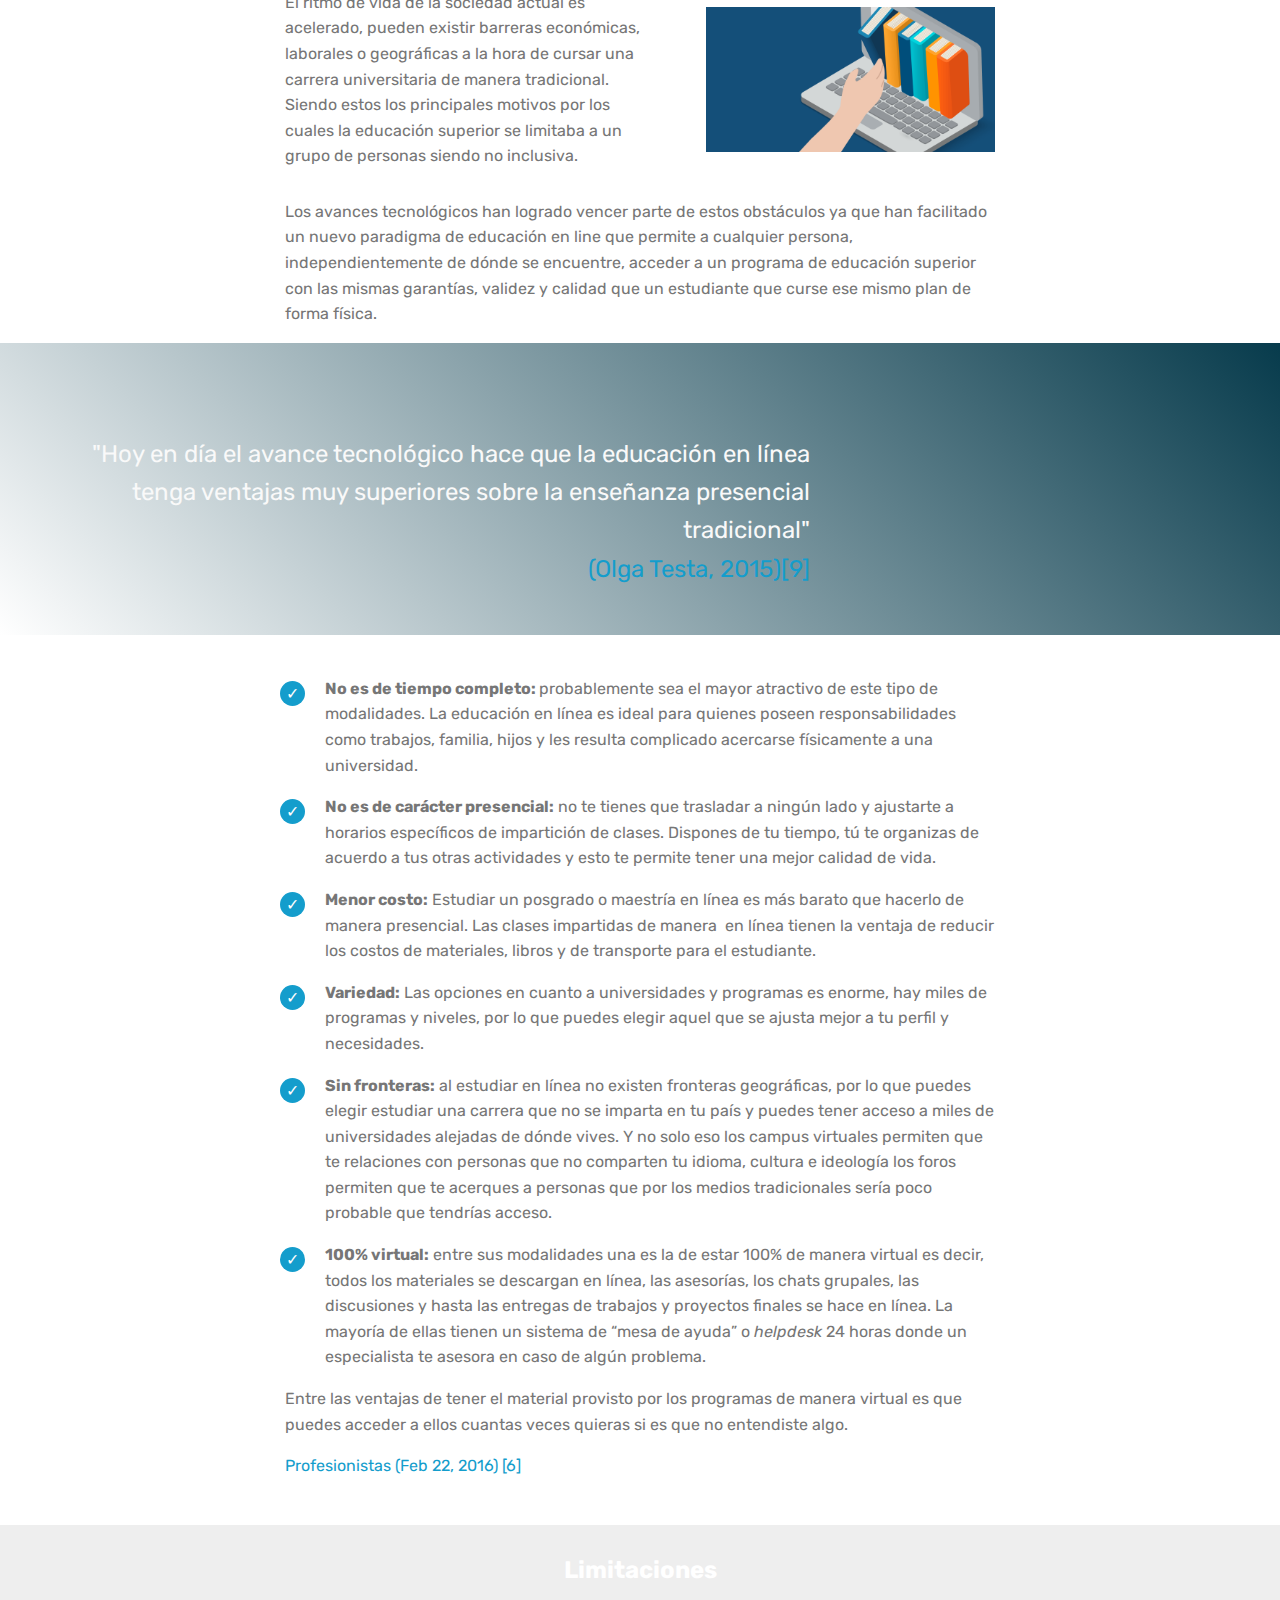
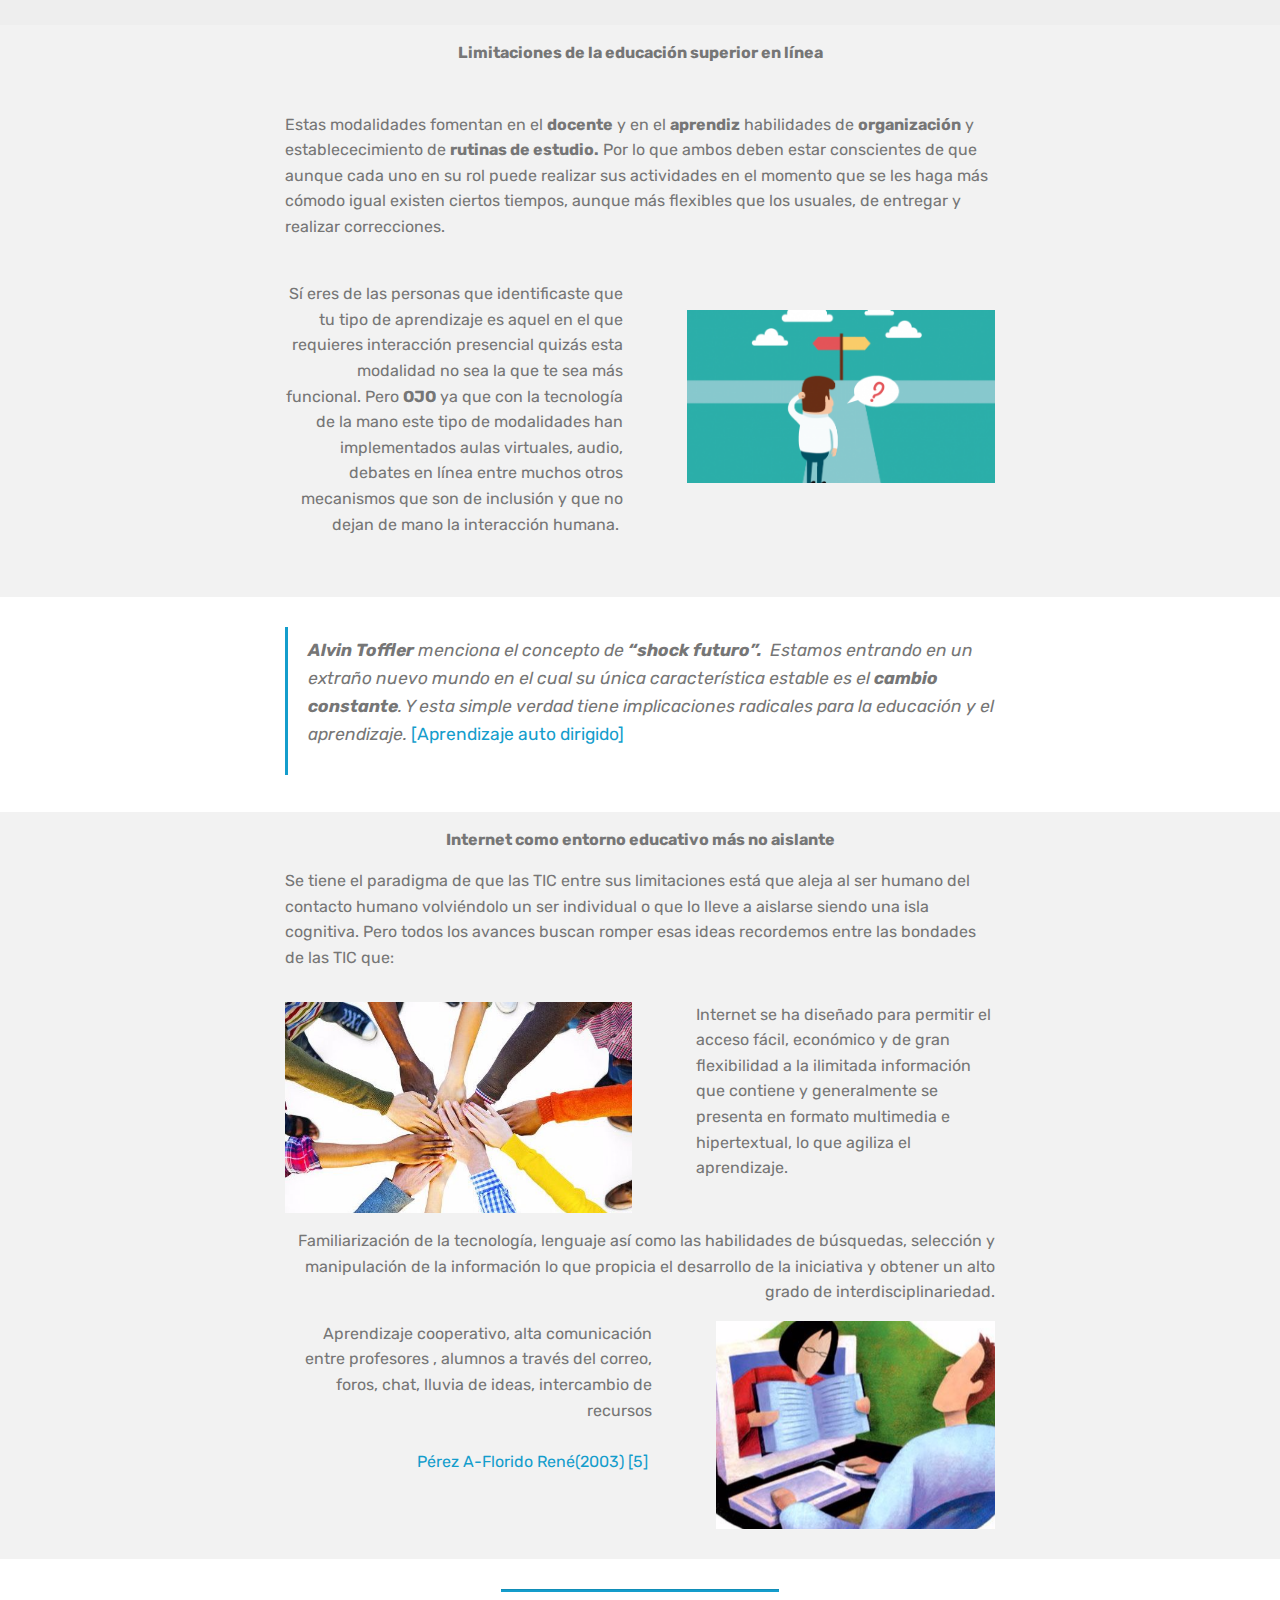
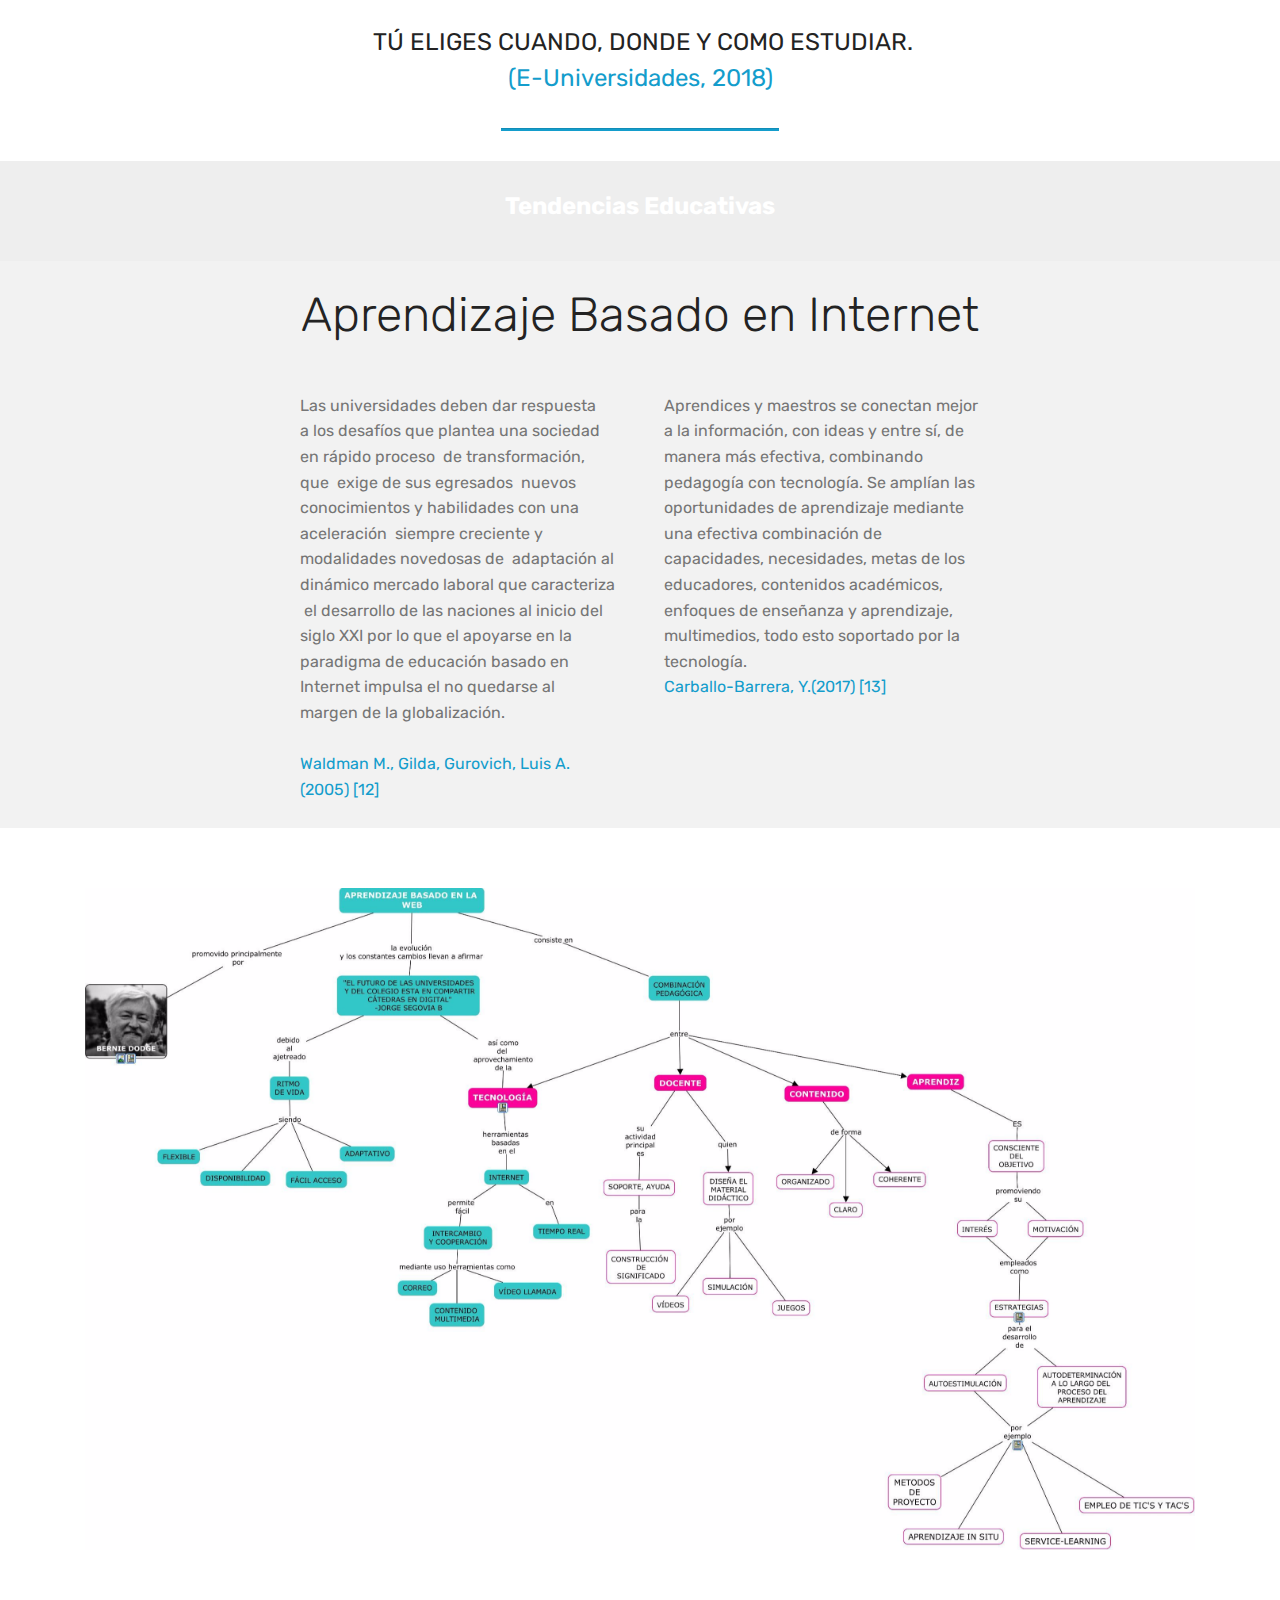
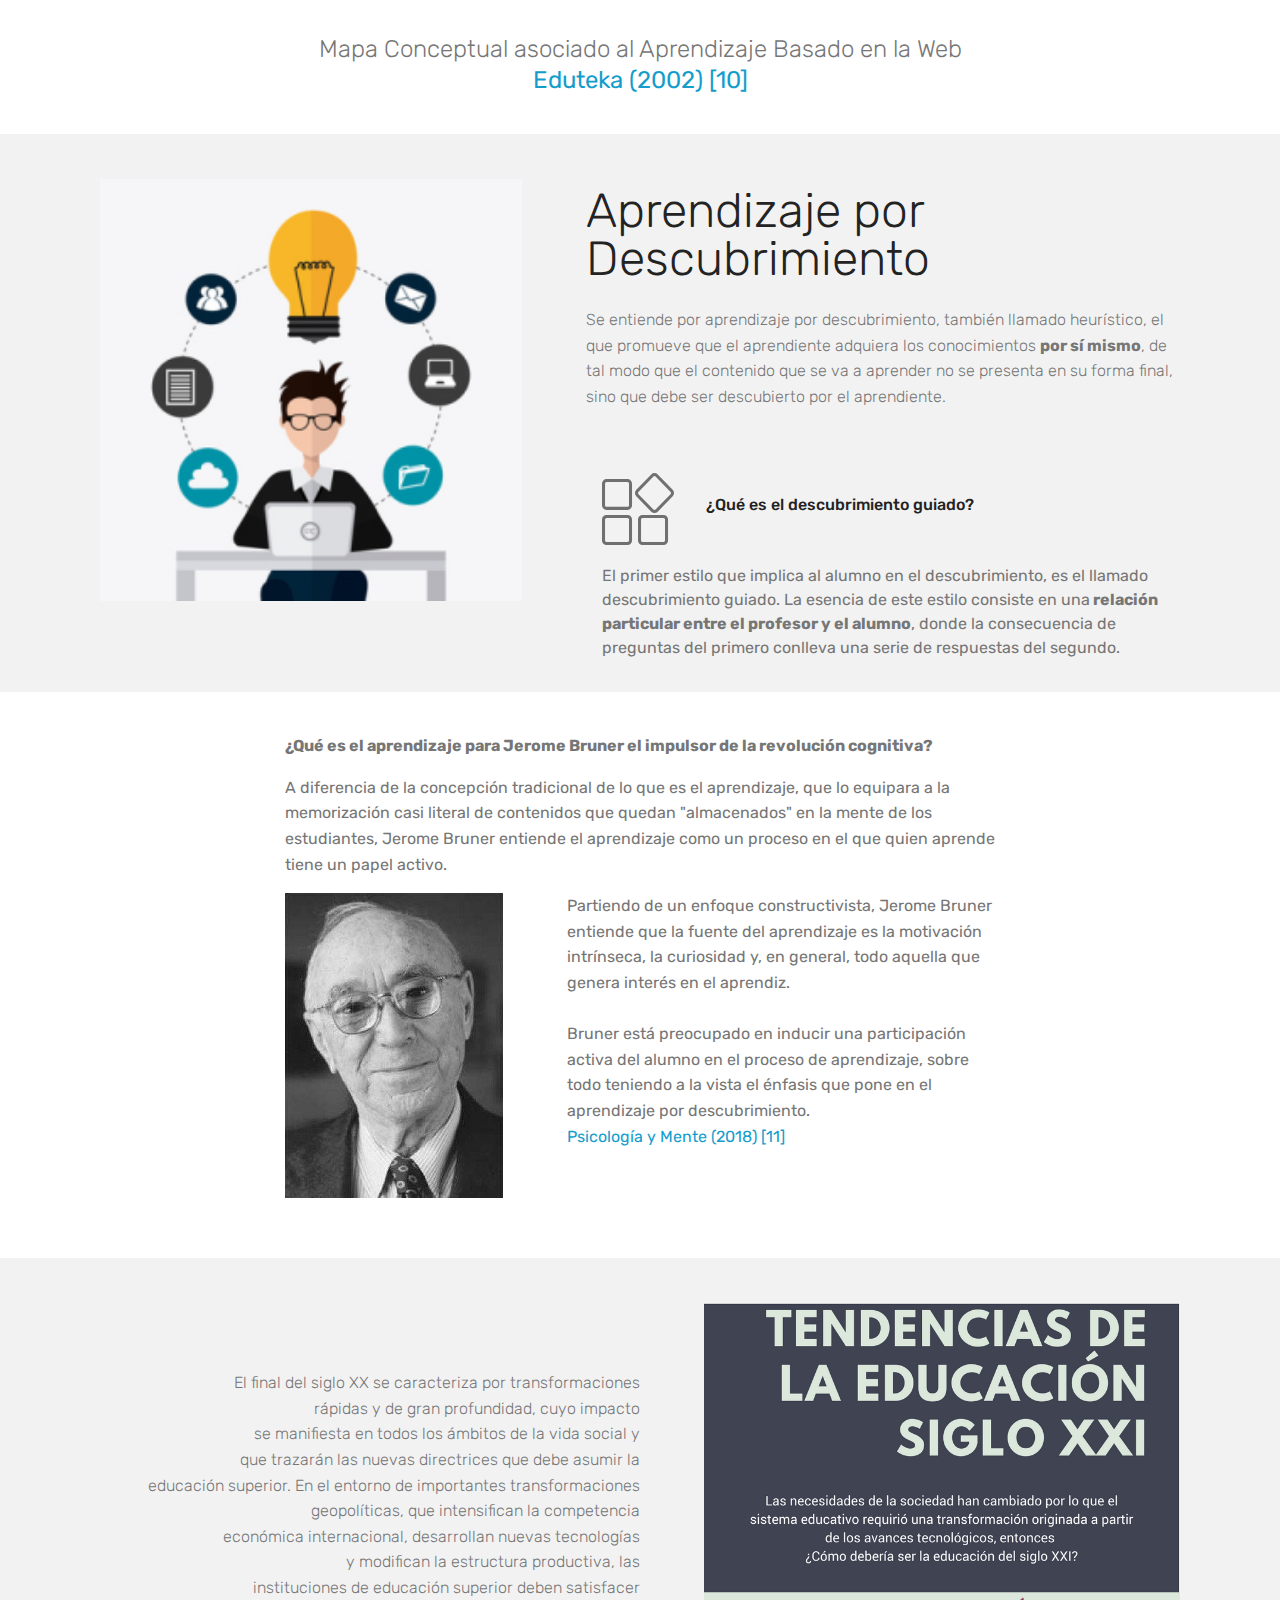
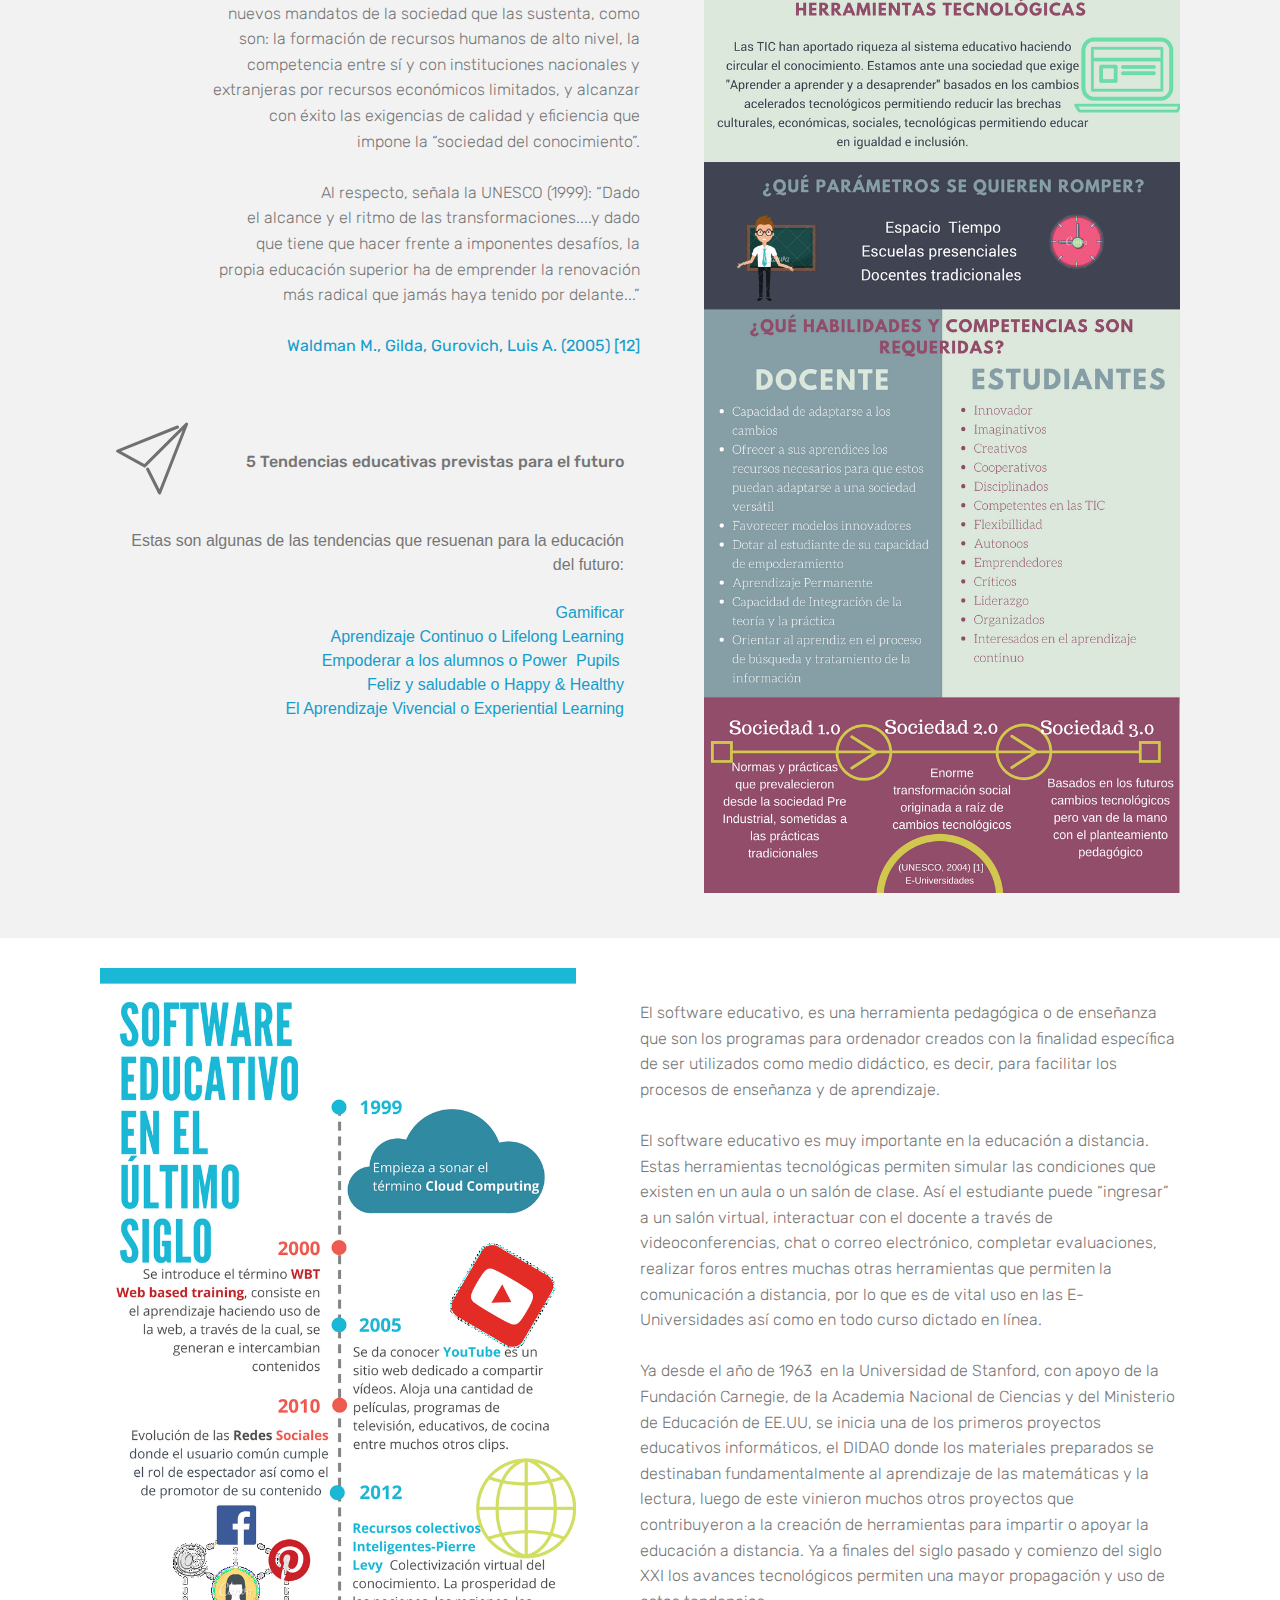
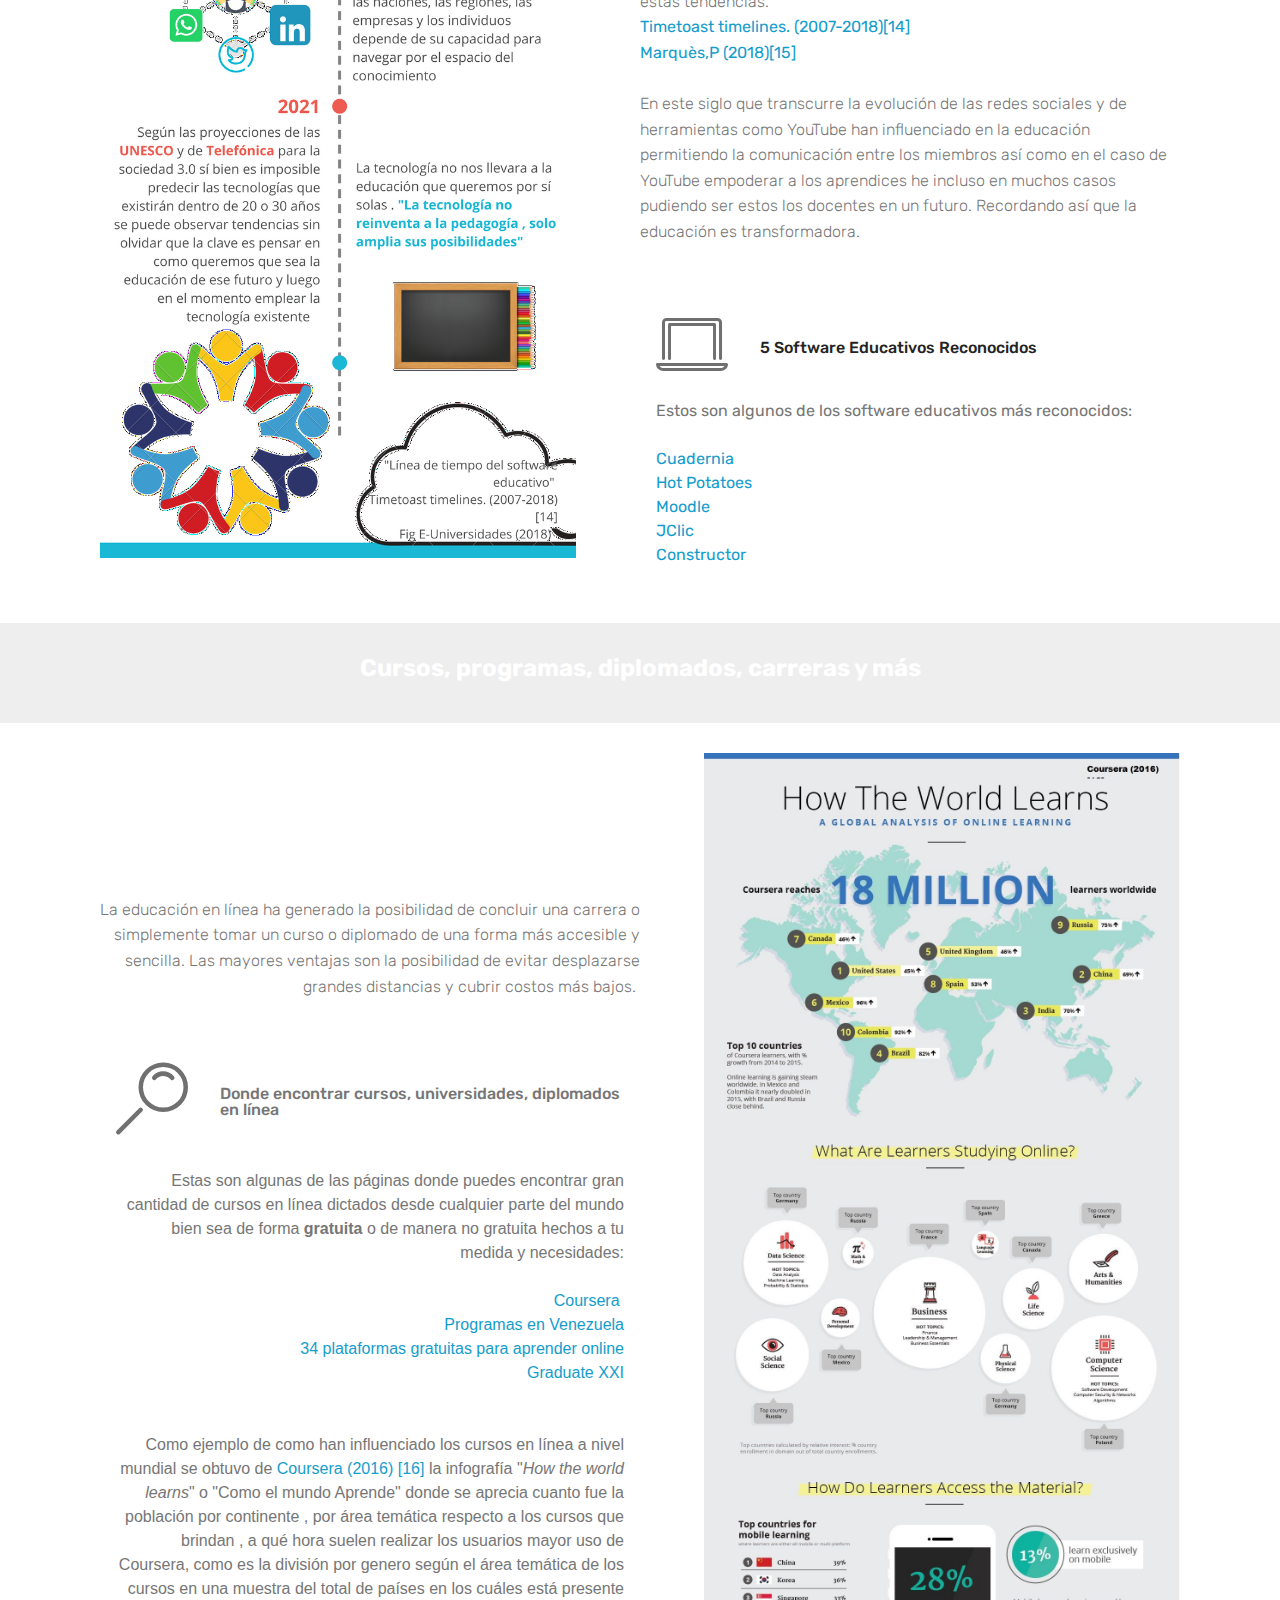
<file: contenidos.html>
<!DOCTYPE html>
<html >
<head>
  <!-- Site made with Mobirise Website Builder v4.5.4, https://mobirise.com -->
  <meta charset="UTF-8">
  <meta http-equiv="X-UA-Compatible" content="IE=edge">
  <meta name="generator" content="Mobirise v4.5.4, mobirise.com">
  <meta name="viewport" content="width=device-width, initial-scale=1, minimum-scale=1">
  <link rel="shortcut icon" href="assets/images/logo-375x209.png" type="image/x-icon">
  <meta name="description" content="">
  <title>Contenidos</title>
  <link rel="stylesheet" href="assets/web/assets/mobirise-icons-bold/mobirise-icons-bold.css">
  <link rel="stylesheet" href="assets/web/assets/mobirise-icons/mobirise-icons.css">
  <link rel="stylesheet" href="assets/tether/tether.min.css">
  <link rel="stylesheet" href="assets/soundcloud-plugin/style.css">
  <link rel="stylesheet" href="assets/bootstrap/css/bootstrap.min.css">
  <link rel="stylesheet" href="assets/bootstrap/css/bootstrap-grid.min.css">
  <link rel="stylesheet" href="assets/bootstrap/css/bootstrap-reboot.min.css">
  <link rel="stylesheet" href="assets/dropdown/css/style.css">
  <link rel="stylesheet" href="assets/datatables/data-tables.bootstrap4.min.css">
  <link rel="stylesheet" href="assets/theme/css/style.css">
  <link rel="stylesheet" href="assets/mobirise/css/mbr-additional.css" type="text/css">
  
  
  
</head>
<body>
<section class="menu cid-qFeciWUenw" once="menu" id="menu1-1u">

    

    <nav class="navbar navbar-expand beta-menu navbar-dropdown align-items-center navbar-fixed-top navbar-toggleable-sm">
        <button class="navbar-toggler navbar-toggler-right" type="button" data-toggle="collapse" data-target="#navbarSupportedContent" aria-controls="navbarSupportedContent" aria-expanded="false" aria-label="Toggle navigation">
            <div class="hamburger">
                <span></span>
                <span></span>
                <span></span>
                <span></span>
            </div>
        </button>
        <div class="menu-logo">
            <div class="navbar-brand">
                <span class="navbar-logo">
                    <a href="index.html">
                         <img src="assets/images/logo-375x209.png" alt="E-Universidades" title="" style="height: 4.5rem;">
                    </a>
                </span>
                <span class="navbar-caption-wrap"><a class="navbar-caption text-white display-5" href="#top">
                        E-Universidades</a></span>
            </div>
        </div>
        <div class="collapse navbar-collapse" id="navbarSupportedContent">
            <ul class="navbar-nav nav-dropdown nav-right" data-app-modern-menu="true"><li class="nav-item"><a class="nav-link link text-white display-4" href="index.html">Inicio</a></li><li class="nav-item dropdown">
                    <a class="nav-link link text-white dropdown-toggle display-4" href="contenidos.html" data-toggle="dropdown-submenu" aria-expanded="false">Contenidos</a><div class="dropdown-menu"><a class="text-white dropdown-item display-4" href="contenidos.html#content5-4q">Conceptos<br></a><a class="text-white dropdown-item display-4" href="contenidos.html#content5-4j" aria-expanded="false">Comparación</a><a class="text-white dropdown-item display-4" href="contenidos.html#content5-4o" aria-expanded="false">Ventajas</a><a class="text-white dropdown-item display-4" href="contenidos.html#content5-4p" aria-expanded="false">Limitaciones</a><a class="text-white dropdown-item display-4" href="contenidos.html#content5-5i" aria-expanded="false">Tendencias Educativas</a><a class="text-white dropdown-item display-4" href="contenidos.html#content5-4r" aria-expanded="false">Cursos</a></div>
                </li><li class="nav-item dropdown open"><a class="nav-link link text-white dropdown-toggle display-4" href="actividades.html" data-toggle="dropdown-submenu" aria-expanded="true">Actividades</a><div class="dropdown-menu"><a class="text-white dropdown-item display-4" href="juegos.html" aria-expanded="true">Juegos</a><a class="text-white dropdown-item display-4" href="evaluaciones.html" aria-expanded="false">Evaluaciones</a></div></li><li class="nav-item"><a class="nav-link link text-white display-4" href="bibliografia.html">Bibliografía</a></li><li class="nav-item"><a class="nav-link link text-white display-4" href="nosotros.html">Nosotros</a></li></ul>
            
        </div>
    </nav>
</section>

<section class="engine"><a href="https://mobirise.co">Mobirise</a></section><section class="header12 cid-qFSJQxhO8j mbr-fullscreen mbr-parallax-background" id="header12-4m">

    

    <div class="mbr-overlay" style="opacity: 0.9; background-color: rgb(15, 118, 153);">
    </div>

    <div class="container  ">
            <div class="media-container">
                <div class="col-md-12 align-center">
                    <h1 class="mbr-section-title pb-3 mbr-white mbr-bold mbr-fonts-style display-1">
                        Contenidos</h1>
                    <p class="mbr-text pb-3 mbr-white mbr-fonts-style display-5">Explora los diferentes contenidos que ofrecemos acerca de los tópicos de la educación en línea</p>
                    

                    <div class="icons-media-container mbr-white">
                        <div class="card col-12 col-md-6 col-lg-3">
                            <div class="icon-block">
                            <a href="contenidos.html#content5-4q">
                                <span class="mbr-iconfont mbri-file"></span>
                            </a>
                            </div>
                            <h5 class="mbr-fonts-style display-5">
                                Conceptos</h5>
                        </div>

                        <div class="card col-12 col-md-6 col-lg-3">
                            <div class="icon-block">
                                <a href="contenidos.html#content5-4j">
                                    <span class="mbr-iconfont mbri-image-gallery"></span>
                                </a>
                            </div>
                            <h5 class="mbr-fonts-style display-5">
                                Comparación</h5>
                        </div>

                        <div class="card col-12 col-md-6 col-lg-3">
                            <div class="icon-block">
                                <a href="contenidos.html#content5-4o">
                                    <span class="mbr-iconfont mbri-features"></span>
                                </a>
                            </div>
                            <h5 class="mbr-fonts-style display-5">
                                Ventajas y Limitaciones</h5>
                        </div>

                        <div class="card col-12 col-md-6 col-lg-3">
                            <div class="icon-block">
                                <a href="contenidos.html#content5-5i">
                                    <span class="mbr-iconfont mbri-growing-chart"></span>
                                </a>
                            </div>
                            <h5 class="mbr-fonts-style display-5">
                                Tendencias educativas</h5>
                        </div>
                    </div>
                </div>
            </div>
    </div>

    
</section>

<section class="mbr-section content5 cid-qFSTJni8g4 mbr-parallax-background" id="content5-4q">

    

    

    <div class="container">
        <div class="media-container-row">
            <div class="title col-12 col-md-8">
                
                <h3 class="mbr-section-subtitle align-center mbr-light mbr-white pb-3 mbr-fonts-style display-5"><strong>
                    Conceptos</strong></h3>
                
                
            </div>
        </div>
    </div>
</section>

<section class="tabs3 cid-qFxlnEwhsV" id="tabs3-2d">

    

    

    <div class="container">
        
        
    </div>
    <div class="container-fluid">
        <div class="row tabcont">
            <ul class="nav nav-tabs pt-3 mt-5" role="tablist">
                <li class="nav-item mbr-fonts-style"><a class="nav-link active display-7" role="tab" data-toggle="tab" href="#tabs3-2d_tab0" aria-expanded="true">Educación en línea</a></li>
                <li class="nav-item mbr-fonts-style"><a class="nav-link display-7" role="tab" data-toggle="tab" href="#tabs3-2d_tab1" aria-expanded="false">E-Universidades</a></li>
                <li class="nav-item mbr-fonts-style"><a class="nav-link display-7" role="tab" data-toggle="tab" href="#tabs3-2d_tab2" aria-expanded="false">TIC</a></li>
                
                
                
            </ul>
        </div>
    </div>

    <div class="container">
        <div class="row px-1">
            <div class="tab-content">
                <div id="tab1" class="tab-pane in active mbr-table" role="tabpanel">
                    <div class="row tab-content-row">
                        <div class="col-xs-12 col-md-6 col-lg-4">
                            <div class="card-img ">
                                <span class="mbr-iconfont mbri-idea"></span>
                            </div>
                            <h4 class="mbr-element-title  align-center mbr-fonts-style pb-2 display-5">
                                Definición</h4>
                            <p class="mbr-section-text  align-center mbr-fonts-style display-7">Es una modalidad de la educación a distancia; implica una nueva visión de las exigencias del entorno económico, social y político, así como de las relaciones pedagógicas y de las <strong>TIC</strong>. No se trata simplemente de una forma singular de hacer llegar la información a lugares distantes, sino que es toda una<strong> perspectiva pedagógica</strong>. <a href="bibliografia.html">(MEN, 2015)[3]</a></p>
                        </div>

                        <div class="col-xs-12 col-md-6 col-lg-4">
                            <div class="card-img ">
                                <span class="mbr-iconfont mbri-touch"></span>
                            </div>
                            <h4 class="mbr-element-title  align-center mbr-fonts-style pb-2 display-5">
                                Herramientas</h4>
                            <p class="mbr-section-text  align-center mbr-fonts-style display-7">Se utilizan <strong>técnicas pedagógicas</strong>, <strong>recursos</strong> y <strong>medios de comunicación</strong> específicos para facilitar el aprendizaje y la enseñanza entre alumnos y docentes que están separados por el tiempo o la distancia. <br><a href="bibliografia.html">(UNESCO, 2017)[2]</a></p>
                        </div>

                        <div class="col-xs-12 col-md-6 col-lg-4">
                            <div class="card-img ">
                                <span class="mbr-iconfont mbri-cursor-click"></span>
                            </div>
                            <h4 class="mbr-element-title  align-center mbr-fonts-style pb-2 display-5">Curiosidades&nbsp;</h4>
                            <p class="mbr-section-text  align-center mbr-fonts-style display-7">
                                A pesar de la proliferación de las tecnologías en el sector de la enseñanza, la educación a distancia en las economías en desarrollo todavía <strong>depende en gran medida de materiales impresos.</strong><strong><br></strong><em><a href="bibliografia.html">(UNESCO, 2017)[2]</a></em></p>
                        </div>

                        
                    </div>
                </div>

                <div id="tab2" class="tab-pane  mbr-table" role="tabpanel">
                    <div class="row tab-content-row">
                        <div class="col-xs-12 col-md-6 col-lg-4">
                            <div class="card-img ">
                                <span class="mbr-iconfont mbri-idea"></span>
                            </div>
                            <h4 class="mbr-element-title  align-center mbr-fonts-style pb-2 display-5">Definición&nbsp;</h4>
                            <p class="mbr-section-text  align-center mbr-fonts-style display-7">Son aquellas universidades que proveen programas de estudio de educación superior a través de medios electrónicos, típicamente el Internet.<br><a href="bibliografia.html">(LEARN, 2018)[4]</a></p>
                        </div>

                        <div class="col-xs-12 col-md-6 col-lg-4">
                            <div class="card-img ">
                                <span class="mbr-iconfont mbri-edit"></span>
                            </div>
                            <h4 class="mbr-element-title  align-center mbr-fonts-style pb-2 display-5">
                                Parciales o dedicadas</h4>
                            <p class="mbr-section-text  align-center mbr-fonts-style display-7">
                                Algunas son instituciones tradicionales que incorporan la educacion en línea como parte adherida de sus cursos, mientras que otras son dedicadas a la educación en línea en su totalidad.<br><a href="bibliografia.html">(LEARN, 2018)[4]</a> </p>
                        </div>

                        <div class="col-xs-12 col-md-6 col-lg-4">
                            <div class="card-img ">
                                <span class="mbr-iconfont mbri-delivery"></span>
                            </div>
                            <h4 class="mbr-element-title  align-center mbr-fonts-style pb-2 display-5">
                                Motivación</h4>
                            <p class="mbr-section-text  align-center mbr-fonts-style display-7">El objetivo de las E-Universidades es proveer acceso a la población estudiantil que no sería capaz de asistir a las instalaciones físicas de una universidad.<br><a href="bibliografia.html">(LEARN, 2018)[4]</a></p>
                        </div>

                        
                    </div>
                </div>

                <div id="tab3" class="tab-pane  mbr-table" role="tabpanel">
                    <div class="row tab-content-row">
                        <div class="col-xs-12 col-md-6 col-lg-4">
                            <div class="card-img ">
                                <span class="mbr-iconfont mbri-laptop"></span>
                            </div>
                            <h4 class="mbr-element-title  align-center mbr-fonts-style pb-2 display-5">Tecnologías de la Información y la Comunicación</h4>
                            <p class="mbr-section-text  align-center mbr-fonts-style display-7">Las <strong>TIC</strong> se están imponiendo como elementos didácticos tanto en los recintos universitarios como en los sistemas de educación superior abiertos y a <strong>distancia</strong>.<br><a href="contenidos.html#table1-2o">(</a><em><a href="bibliografia.html">UNESCO, 2017)[7]</a></em>&nbsp; &nbsp;<br></p>
                        </div>

                        <div class="col-xs-12 col-md-6 col-lg-4">
                            <div class="card-img ">
                                <span class="mbr-iconfont mbri-globe"></span>
                            </div>
                            <h4 class="mbr-element-title  align-center mbr-fonts-style pb-2 display-5">¿Por qué se popularizo el uso de las TIC?</h4>
                            <p class="mbr-section-text  align-center mbr-fonts-style display-7">Es indudable que las <strong>TIC</strong> pueden ampliar el acceso de ciertos estudiantes específicos y que se han convertido en medios de realizar experiencias pedagógicas más vastas, especialmente cuando alumnos y educadores se encuentran <strong>separados en tiempo y espacio.</strong><strong><br></strong>&nbsp;<a href="contenidos.html#table1-2o">(</a><a href="bibliografia.html">UNESCO, 2017)[7]</a></p>
                        </div>

                        <div class="col-xs-12 col-md-6 col-lg-4">
                            <div class="card-img ">
                                <span class="mbr-iconfont mbri-users"></span>
                            </div>
                            <h4 class="mbr-element-title  align-center mbr-fonts-style pb-2 display-5">Como contribuyen las TIC en la educación&nbsp;</h4>
                            <p class="mbr-section-text  align-center mbr-fonts-style display-7">Pueden contribuir al acceso universal a la educación, la <strong>igualdad</strong> en la instrucción, el ejercicio de la enseñanza y el aprendizaje de <strong>calidad </strong>y el desarrollo profesional de los docentes, así como a la gestión dirección y <strong>administración más eficientes del sistema educativo</strong>.
<br><a href="contenidos.html#table1-2o">(</a><a href="bibliografia.html">UNESCO, 2017)[1]</a><br></p>
                        </div>

                        
                    </div>
                </div>

                <div id="tab4" class="tab-pane  mbr-table" role="tabpanel">
                    <div class="row tab-content-row">
                        <div class="col-xs-12 col-md-6 col-lg-4">
                            <div class="card-img ">
                                <span class="mbri-responsive mbr-iconfont"></span>
                            </div>
                            <h4 class="mbr-element-title  align-center mbr-fonts-style pb-2 display-5">
                                MOBILE FRIENDLY
                            </h4>
                            <p class="mbr-section-text  align-center mbr-fonts-style display-7">
                                Lorem Ipsum Lorem Ipsum Lorem Ipsum Lorem IpsumLorem Ipsum Lorem Ipsum Lorem Ipsum Lorem IpsumLorem Ipsum Lorem Ipsum Lorem Ipsum Lorem IpsumLorem Ipsum Lorem Ipsum Lorem Ipsum Lorem Ipsum    
                            </p>
                        </div>

                        <div class="col-xs-12 col-md-6 col-lg-4">
                            <div class="card-img ">
                                <span class="mbri-responsive mbr-iconfont"></span>
                            </div>
                            <h4 class="mbr-element-title  align-center mbr-fonts-style pb-2 display-5">
                                MOBILE FRIENDLY
                            </h4>
                            <p class="mbr-section-text  align-center mbr-fonts-style display-7">
                                Lorem Ipsum Lorem Ipsum Lorem Ipsum Lorem IpsumLorem Ipsum Lorem Ipsum Lorem Ipsum Lorem IpsumLorem Ipsum Lorem Ipsum Lorem Ipsum Lorem IpsumLorem Ipsum Lorem Ipsum Lorem Ipsum Lorem Ipsum    
                            </p>
                        </div>

                        <div class="col-xs-12 col-md-6 col-lg-4">
                            <div class="card-img ">
                                <span class="mbri-responsive mbr-iconfont"></span>
                            </div>
                            <h4 class="mbr-element-title  align-center mbr-fonts-style pb-2 display-5">
                                MOBILE FRIENDLY
                            </h4>
                            <p class="mbr-section-text  align-center mbr-fonts-style display-7">
                                Lorem Ipsum Lorem Ipsum Lorem Ipsum Lorem IpsumLorem Ipsum Lorem Ipsum Lorem Ipsum Lorem IpsumLorem Ipsum Lorem Ipsum Lorem Ipsum Lorem IpsumLorem Ipsum Lorem Ipsum Lorem Ipsum Lorem Ipsum    
                            </p>
                        </div>

                        
                    </div>
                </div>

                <div id="tab5" class="tab-pane  mbr-table" role="tabpanel">
                    <div class="row tab-content-row">
                        <div class="col-xs-12 col-md-6 col-lg-4">
                            <div class="card-img ">
                                <span class="mbri-bootstrap mbr-iconfont"></span>
                            </div>
                            <h4 class="mbr-element-title  align-center mbr-fonts-style pb-2 display-5">
                                IT'S EASY AND SIMPLE
                            </h4>
                            <p class="mbr-section-text  align-center mbr-fonts-style display-7">
                                Cut down the development time with drag-and-drop website builder. Drop the blocks into the page, edit content inline and publish - no technical skills required.
                            </p>
                        </div>

                        <div class="col-xs-12 col-md-6 col-lg-4">
                            <div class="card-img ">
                                <span class="mbri-bootstrap mbr-iconfont"></span>
                            </div>
                            <h4 class="mbr-element-title  align-center mbr-fonts-style pb-2 display-5">
                                IT'S EASY AND SIMPLE
                            </h4>
                            <p class="mbr-section-text  align-center mbr-fonts-style display-7">
                                Cut down the development time with drag-and-drop website builder. Drop the blocks into the page, edit content inline and publish - no technical skills required.
                            </p>
                        </div>

                        <div class="col-xs-12 col-md-6 col-lg-4">
                            <div class="card-img ">
                                <span class="mbri-bootstrap mbr-iconfont"></span>
                            </div>
                            <h4 class="mbr-element-title  align-center mbr-fonts-style pb-2 display-5">
                                IT'S EASY AND SIMPLE
                            </h4>
                            <p class="mbr-section-text  align-center mbr-fonts-style display-7">
                                Cut down the development time with drag-and-drop website builder. Drop the blocks into the page, edit content inline and publish - no technical skills required.
                            </p>
                        </div>

                        
                    </div>
                </div>

                <div id="tab6" class="tab-pane  mbr-table" role="tabpanel">
                    <div class="row tab-content-row">
                        <div class="col-xs-12 col-md-6 col-lg-4">
                            <div class="card-img ">
                                <span class="mbri-extension mbr-iconfont"></span>
                            </div>
                            <h4 class="mbr-element-title  align-center mbr-fonts-style pb-2 display-5">
                                TRENDY WEBSITE BLOCKS
                            </h4>
                            <p class="mbr-section-text  align-center mbr-fonts-style display-7">
                                Choose from the large selection  pre-made blocks - full-screen intro, bootstrap carousel, slider, responsive image gallery with, parallax scrolling, sticky header and more.
                            </p>
                        </div>

                        <div class="col-xs-12 col-md-6 col-lg-4">
                            <div class="card-img ">
                                <span class="mbri-extension mbr-iconfont"></span>
                            </div>
                            <h4 class="mbr-element-title  align-center mbr-fonts-style pb-2 display-5">
                                TRENDY WEBSITE BLOCKS
                            </h4>
                            <p class="mbr-section-text  align-center mbr-fonts-style display-7">
                                Choose from the large selection  pre-made blocks - full-screen intro, bootstrap carousel, slider, responsive image gallery with, parallax scrolling, sticky header and more.
                            </p>
                        </div>

                        <div class="col-xs-12 col-md-6 col-lg-4">
                            <div class="card-img ">
                                <span class="mbri-extension mbr-iconfont"></span>
                            </div>
                            <h4 class="mbr-element-title  align-center mbr-fonts-style pb-2 display-5">
                                TRENDY WEBSITE BLOCKS
                            </h4>
                            <p class="mbr-section-text  align-center mbr-fonts-style display-7">
                                Choose from the large selection  pre-made blocks - full-screen intro, bootstrap carousel, slider, responsive image gallery with, parallax scrolling, sticky header and more.
                            </p>
                        </div>

                        
                    </div>
                </div>
            </div>
        </div>
    </div>
</section>

<section class="header7 cid-qFSwC4eirt" id="header7-4i">

    

    

    <div class="container">
        <div class="media-container-row">

            <div class="media-content align-right">
                
                <div class="mbr-section-text mbr-white pb-3">
                    <p class="mbr-text mbr-fonts-style display-5"><br><br><strong>"Con el desarrollo de las TIC han crecido las oportunidades de las personas para acceder a la educación de calidad".</strong><strong><br></strong><strong><a href="bibliografia.html">(Mercadeo Opensky, 2013)[8]</a></strong></p>
                </div>
                
            </div>

            <div class="mbr-figure" style="width: 60%;"><iframe class="mbr-embedded-video" src="https://www.youtube.com/embed/SW_esTMlu7w?rel=0&amp;amp;showinfo=0&amp;autoplay=0&amp;loop=0" width="1280" height="720" frameborder="0" allowfullscreen></iframe></div>

        </div>
    </div>
</section>

<section class="features1 cid-qFRJaI8Sah" id="features1-3j">
    
    

    
    <div class="container">
        <div class="media-container-row">

            <div class="card p-3 col-12 col-md-6">
                <div class="card-img pb-3">
                    <span class="mbr-iconfont mbri-globe"></span>
                </div>
                <div class="card-box">
                    <h4 class="card-title py-3 mbr-fonts-style display-5">¿Por quienes están avaladas las <br>E-Universidades?</h4>
                    <p class="mbr-text mbr-fonts-style display-7">Sí bien siempre existió el prejuicio de que este tipo de programas no dan al estudiante la misma capacitación, perfil o rendimiento que dan la educación tradicional de un aula de clases, en los últimos tiempos esto ha cambiado, ¿la razón? estamos en lo que se denomina sociedad globalizada, prestigiosas Universidades de alta reputación como la Universidad de Yale, Oxford se dieron cuenta que la evolución natural de los estudios y cátedras irán acompañados de la tecnología bien sea de manera presencial o de manera remota.</p>
                </div>
            </div>

            <div class="card p-3 col-12 col-md-6">
                <div class="card-img pb-3">
                    <span class="mbri-touch mbr-iconfont"></span>
                </div>
                <div class="card-box">
                    <h4 class="card-title py-3 mbr-fonts-style display-5">¿A qué público están <br>dirigidas las E-Universidades?</h4>
                    <p class="mbr-text mbr-fonts-style display-7">La modalidad E-Universidades o la educación en línea son modalidades inclusivas ya que no existe limitante ni de edad, género, cultura, estatus social solo requiere que el asistente este realmente interesado.</p>
                </div>
            </div>

            

            

        </div>

    </div>

</section>

<section class="mbr-section article content9 cid-qFLVjNZy2V" id="content9-2q">
    
     

    <div class="container">
        <div class="inner-container" style="width: 100%;">
            <hr class="line" style="width: 57%;">
            <div class="section-text align-center mbr-fonts-style display-5">"<em>Aprendizaje de libre acceso y a distancia</em>"<br><a href="bibliografia.html">(UNESCO, 2004)[2].</a><br></div>
            <hr class="line" style="width: 57%;">
        </div>
        </div>
</section>

<section class="mbr-section article content1 cid-qFTgZqgysu" id="content1-53">
    
     

    <div class="container">
        <div class="media-container-row">
            <div class="mbr-text col-12 col-md-8 mbr-fonts-style display-7"><p><strong>¿Cuál es el nivel de confianza que poseen las E-Universidades?</strong></p><p></p></div>
        </div>
    </div>
</section>

<section class="mbr-section content6 cid-qFS8tBuhss" id="content6-4d">
    
     
    
    <div class="container">
        <div class="media-container-row">
            <div class="col-12 col-md-8">
                <div class="media-container-row">
                    <div class="mbr-figure" style="width: 125%;">
                      <img src="assets/images/confianza-en-uno-mismo1111-1-680x450.jpg" alt="Mobirise" title="[Fig. 4]">  
                    </div>
                    <div class="media-content">
                        <div class="mbr-section-text">
                            <p class="mbr-text mb-0 mbr-fonts-style display-7">El nivel de confianza como algo subjetivo podría ser el que se decida establecer sobre la institución que brindó la certificación. Pero solo la confianza que se le dé en un primer momento al egresado es la que probara sus conocimientos aplicados a su futuro desempeño en el trabajo.&nbsp;<br></p>
                        </div>
                    </div>
                </div>
            </div>
        </div>
    </div>
</section>

<section class="mbr-section article content1 cid-qFThgt2Oee" id="content1-54">
    
     

    <div class="container">
        <div class="media-container-row">
            <div class="mbr-text col-12 col-md-8 mbr-fonts-style display-7"><p><strong>¿Cómo es la influencia de la Tecnología en las E-Universidades?</strong></p><p></p></div>
        </div>
    </div>
</section>

<section class="mbr-section article content1 cid-qFRKtuWaMf" id="content1-3n">
    
     

    <div class="container">
        <div class="media-container-row">
            <div class="mbr-text col-12 col-md-8 mbr-fonts-style display-7"><p><span style="font-size: 1rem;">Estudiar en línea te ayuda a desarrollar ciertas competencias como la administración del tiempo, trabajo en ambientes virtuales, autogestión y desarrollo de habilidades de investigación, sin limitaciones. Cada quien se propone al emprender este tipo de capacitación sus objetivos a lograr, permitiendo que el aprendizaje sea continuo y no se quede en el periodo de bachiller o básico de una persona.</span><br></p><p></p></div>
        </div>
    </div>
</section>

<section class="mbr-section content7 cid-qFS8UFApsj" id="content7-4e">
          
    

    <div class="container">
        <div class="media-container-row">
            <div class="col-12 col-md-8">
                <div class="media-container-row">
                    <div class="media-content">
                        <div class="mbr-section-text">
                            <p class="mbr-text align-right mb-0 mbr-fonts-style display-7">Los programas están diseñados para que sean <strong>dinámicos y que faciliten el aprendizaje</strong>. Las plataformas usadas te permiten ingresar a tus contenidos y programar tus sesiones.<br><br>Si eres de los que piensa que estudiar en esta modalidad va a ser más fácil. Estas en un error. Se debe diferenciar lo “fácil” de las ventajas que este tipo de modalidades brinda.&nbsp;<br></p>
                        </div>
                    </div>
                    <div class="mbr-figure" style="width: 95%;">
                     <img src="assets/images/shutterstock-378174187-640x635.jpg" alt="Mobirise" title="[Fig. 5]">  
                    </div>
                </div>
            </div>
        </div>
    </div>
</section>

<section class="mbr-section content5 cid-qFSIYuUhW3 mbr-parallax-background" id="content5-4j">

    

    

    <div class="container">
        <div class="media-container-row">
            <div class="title col-12 col-md-8">
                
                <h3 class="mbr-section-subtitle align-center mbr-light mbr-white pb-3 mbr-fonts-style display-5"><strong>
                    Comparación</strong></h3>
                
                
            </div>
        </div>
    </div>
</section>

<section class="section-table cid-qFRJjGROm0" id="table1-3l">

  
  
  <div class="container container-table">
      <h2 class="mbr-section-title mbr-fonts-style align-center pb-3 display-5">Educación en línea frente a la educación tradicional</h2>
      <h3 class="mbr-section-subtitle mbr-fonts-style align-center pb-5 mbr-light display-5">Sí bien las dos pueden coexistir aquí señalamos algunos tópicos interesantes</h3>
      <div class="table-wrapper">
        <div class="container">
          
        </div>

        <div class="container scroll">
          <table class="table" cellspacing="0">
            <thead>
              <tr class="table-heads ">
                  
                  
                  
                  
              <th class="head-item mbr-fonts-style display-7">Educación Presencial</th><th class="head-item mbr-fonts-style display-7"></th><th class="head-item mbr-fonts-style display-7">Educación en Línea</th><th class="head-item mbr-fonts-style display-7"></th></tr>
            </thead>

            <tbody>
              
              
              
              
            <tr> 
                
                
                
                
              <td class="body-item mbr-fonts-style display-7">El docente y los alumnos están físicamente <br>presentes en un mismo espacio-tiempo <br>durante las clases.</td><td class="body-item mbr-fonts-style display-7"></td><td class="body-item mbr-fonts-style display-7">El docente y los alumnos pueden no estar presentes <br>físicamente en el mismo espacio ni en el mismo tiempo.</td><td class="body-item mbr-fonts-style display-7"></td></tr><tr>
                
                
                
                
              <td class="body-item mbr-fonts-style display-7">Restringe la comunicación a un lugar y a un espacio <br>de tiempo.</td><td class="body-item mbr-fonts-style display-7"></td><td class="body-item mbr-fonts-style display-7">La comunicación se establece mediante elementos <br>acordados o pre-establecidos entre el docente y <br>el alumno como lo es el correo por ejemplo.</td><td class="body-item mbr-fonts-style display-7"></td></tr><tr>
                
                
                
                
              <td class="body-item mbr-fonts-style display-7">La relación directa presencial de los que se comunican es a <br>través del diálogo directo.</td><td class="body-item mbr-fonts-style display-7"></td><td class="body-item mbr-fonts-style display-7">Los medios no presenciales son portadores del <br>conocimiento que "sustituye al profesor".</td><td class="body-item mbr-fonts-style display-7"></td></tr><tr>
                
                
                
                
              <td class="body-item mbr-fonts-style display-7">Alumno como ente pasivo que recibe la información del <br>experto en este caso el rol del profesor.</td><td class="body-item mbr-fonts-style display-7"></td><td class="body-item mbr-fonts-style display-7">Los medios audiovisuales son el medio por el cual <br>se transmite la información.</td><td class="body-item mbr-fonts-style display-7"></td></tr><tr>
                
                
                
                
              <td class="body-item mbr-fonts-style display-7">Es orientada al tipo de memoria de repetición mediante <br>la voz del profesor como hilo conductor.</td><td class="body-item mbr-fonts-style display-7"></td><td class="body-item mbr-fonts-style display-7">El comunicador en este caso el rol docente debe elaborar <br>un mensaje completo esperar un tiempo para recibir el <br><em>feedback</em> de a quien se lo comunicó.</td><td class="body-item mbr-fonts-style display-7"></td></tr><tr>
                
                
                
                
              <td class="body-item mbr-fonts-style display-7">Metodología expositiva.</td><td class="body-item mbr-fonts-style display-7"></td><td class="body-item mbr-fonts-style display-7">Metodología innovadora, participativa, interactiva e inclusiva.</td><td class="body-item mbr-fonts-style display-7"></td></tr><tr>
                
                
                
                
              <td class="body-item mbr-fonts-style display-7">El conocimiento es depositado en los cuadernos <br>para luego ser revisado.</td><td class="body-item mbr-fonts-style display-7"></td><td class="body-item mbr-fonts-style display-7">El aprendizaje se logra por medio del desarrollo de <br>habilidades, solución de problemas, construcción <br>del conocimiento y creatividad.</td><td class="body-item mbr-fonts-style display-7"></td></tr><tr>
                
                
                
                
              <td class="body-item mbr-fonts-style display-7">El aprendizaje se realiza a través de hechos y <br>de memorización.</td><td class="body-item mbr-fonts-style display-7"></td><td class="body-item mbr-fonts-style display-7">El aprendizaje es constructivo y es asimilativo.</td><td class="body-item mbr-fonts-style display-7"></td></tr><tr>
                
                
                
                
              <td class="body-item mbr-fonts-style display-7">El texto como fuente primaria.</td><td class="body-item mbr-fonts-style display-7"></td><td class="body-item mbr-fonts-style display-7">El docente es el facilitador el guía y el alumno es el <br>constructor de su propio aprendizaje.</td><td class="body-item mbr-fonts-style display-7"></td></tr><tr>
                
                
                
                
              <td class="body-item mbr-fonts-style display-7">Los profesores apoyan la realización de su clase <br>a través del contacto visual es decir presencial al observar la conducta de sus estudiantes.</td><td class="body-item mbr-fonts-style display-7"></td><td class="body-item mbr-fonts-style display-7">El maestro a distancia tiene muy poco o ningún <br>contacto visual con sus alumnos, además los pocos <br>contactos que tienen son distorsionados por problemas inherentes a la red de comunicación.</td><td class="body-item mbr-fonts-style display-7"></td></tr></tbody>
          </table>
        </div>
        <div class="container table-info-container">
          
        </div>
      </div>
    </div>
</section>

<section class="mbr-section article content9 cid-qFTgfhQeM0" id="content9-52">
    
     

    <div class="container">
        <div class="inner-container" style="width: 100%;">
            <hr class="line" style="width: 25%;">
            <div class="section-text align-center mbr-fonts-style display-7"><em><strong>&nbsp;“La educación en línea te da más facilidades para que estudies. Pero esto no significa que sea más fácil”.</strong></em><br><a href="bibliografia.html">(Raúl Cicero)[6]</a></div>
            <hr class="line" style="width: 25%;">
        </div>
        </div>
</section>

<section class="toggle2 cid-qFRhX8prO1" id="toggle2-3t">
    
        

    
        <div class="container">
            <div class="media-container-row">
                    <div class="toggle-content">
                        <h2 class="mbr-section-title pb-3 align-left mbr-fonts-style display-5">
                            Autodidacta</h2>
                        
                        <div id="bootstrap-toggle" class="toggle-panel accordionStyles tab-content pt-5 mt-2">
                            <div class="card">
                                <div class="card-header" role="tab" id="headingOne">
                                    <a role="button" class="collapsed panel-title text-black" data-toggle="collapse" data-parent="#accordion" data-core="" href="#collapse1_56" aria-expanded="false" aria-controls="collapse1">
                                        <h4 class="mbr-fonts-style display-7">
                                            <span class="sign mbr-iconfont mbri-arrow-down inactive"></span>&nbsp;¿Qué es un Autodidacta?</h4>
                                    </a>
                                </div>
                                <div id="collapse1_56" class="panel-collapse noScroll collapse" role="tabpanel" aria-labelledby="headingOne">
                                    <div class="panel-body p-4">
                                        <p class="mbr-fonts-style panel-text display-7">
                                           Autodidacta es aquel que se instruye y realiza el <strong>aprendizaje</strong> de nuevos conocimientos a través de sus propios medios, es decir, no busca la instrucción, la enseñanza a partir de los medios formales como la escuela, los maestros, es decir aplica el método de <strong>Aprendizaje por descubrimiento</strong>  <strong>y recepción</strong>. Y hoy en día es apoyado por el <strong>Aprendizaje web</strong>. </p>
                                    </div>
                                </div>
                            </div>
                            <div class="card">
                                <div class="card-header" role="tab" id="headingTwo">
                                    <a role="button" class="collapsed panel-title text-black" data-toggle="collapse" data-parent="#accordion" data-core="" href="#collapse2_56" aria-expanded="false" aria-controls="collapse2">
                                        <h4 class="mbr-fonts-style display-7">
                                            <span class="sign mbr-iconfont mbri-arrow-down inactive"></span>&nbsp;Competencias para el aprendizaje Auto dirigido</h4>
                                    </a>
                                </div>
                                <div id="collapse2_56" class="panel-collapse noScroll collapse" role="tabpanel" aria-labelledby="headingTwo">
                                    <div class="panel-body p-4">
                                        <p class="mbr-fonts-style panel-text display-7">Habilidad para diagnosticar las propias necesidades de aprendizaje de 
<br>modo realista, en función de ellas poder tener la iniciativa propia de tener el interés de aprender o buscar nuevos conocimientos.
<br>
<br>Entre los métodos que se puede emplear se tienen los mapas mentales, dibujos, apuntes, organizar a medida el estudio, poner a prueba mediante test los nuevos conocimientos aprendidos.&nbsp;</p>
                                    </div>
                                </div>
                            </div>
                            <div class="card">
                                <div class="card-header" role="tab" id="headingThree">
                                    <a role="button" class="collapsed panel-title text-black" data-toggle="collapse" data-parent="#accordion" data-core="" href="#collapse3_56" aria-expanded="true" aria-controls="collapse3">
                                        <h4 class="mbr-fonts-style display-7">
                                            <span class="sign mbr-iconfont mbri-arrow-down inactive"></span>&nbsp;¿Cuál es su relación con el concepto <em>"Lifelong learning"</em>?</h4>
                                    </a>
                                </div>
                                <div id="collapse3_56" class="panel-collapse noScroll collapse" role="tabpanel" aria-labelledby="headingThree">
                                    <div class="panel-body p-4">
                                        <p class="mbr-fonts-style panel-text display-7">Entendiendo el aprendizaje como un proceso infinito, esta tendencia propone revisar y actualizar los conocimientos de forma continua, y sobretodo, anticiparse a los cambios para poder estar preparado. 
<br>
<br>Es decir cada individuo debe estar en la capacidad de poder adquirir conocimientos nuevos <strong>por sí mismo</strong> adaptando sus procesos de aprendizaje a las nuevas tendencias en pro de mejorar sus habilidades y capacidades. &nbsp;</p>
                                    </div>
                                </div>
                            </div>
                            
                            
                            
                        </div>
                    </div>
                <div class="mbr-figure" style="width: 68%;">
                     <img src="assets/images/rackmultipart20180105-11981-bpjubx-500x500.png" alt="Mobirise" title="">
                </div>
            </div>
        </div>
</section>

<section class="mbr-section content4 cid-qFRytyXGNc" id="content4-43">

    

    <div class="container">
        <div class="media-container-row">
            <div class="title col-12 col-md-8">
                
                <h3 class="mbr-section-subtitle align-center mbr-light mbr-fonts-style display-5"><strong>
                    Aprendizaje Auto Dirigido </strong><br><strong>frente al </strong><br><strong>Aprendizaje Tradicional</strong>&nbsp;</h3>
                
            </div>
        </div>
    </div>
</section>

<section class="mbr-section article content12 cid-qFREpn4Mzx" id="content12-3g">
     

    <div class="container">
        <div class="media-container-row">
            <div class="mbr-text counter-container col-12 col-md-8 mbr-fonts-style display-7">
                <div><br></div><ul><li>El aprendizaje dirigido por el profesor asume que el alumno está dispuesto a aprender
&nbsp;<span style="font-size: 1rem;">distintas cosas a distintos niveles de madurez, de forma que un conjunto dado de alumnos &nbsp;</span><span style="font-size: 1rem;">estarán listos para aprender las mismas cosas en un mismo nivel de madurez. Sin embargo, el &nbsp;</span><span style="font-size: 1rem;">aprendizaje auto dirigido asume que <strong>cada individuo está preparado para aprender cuando lo &nbsp;</strong></span><span style="font-size: 1rem;"><strong>requieren</strong> las tareas que desarrolla en su vida o para arreglárselas lo mejor posible con los &nbsp;</span><span style="font-size: 1rem;">problemas que le surgen. Así, cada <strong>individuo es un patrón distinto de preparación respecto a los&nbsp;</strong></span><span style="font-size: 1rem;"><strong>demás</strong>.&nbsp;</span><br></li><li>El aprendizaje dirigido por el profesor asume que los alumnos tienen un enfoque orientado a
&nbsp;<span style="font-size: 1rem;">la materia en su aprendizaje (que ven el aprendizaje como la acumulación de contenidos) y por lo&nbsp;</span><span style="font-size: 1rem;">tanto las experiencias de aprendizaje deben organizarse de acuerdo a unidades de contenido. El&nbsp;</span><span style="font-size: 1rem;">aprendizaje auto dirigido</span><span style="font-size: 1rem;">&nbsp;exhibirán un comportamiento orientado a tareas o centrado en </span><span style="font-size: 1rem;">problemas y las experiencias de <strong>aprendizaje deberían organizarse como la realización de tareas y&nbsp;</strong></span><span style="font-size: 1rem;"><strong>proyectos de resolución de problemas</strong>.&nbsp;</span></li><li>El aprendizaje dirigido por el profesor asume que la motivación de los alumnos responde a
&nbsp;<span style="font-size: 1rem;">recompensas y castigos externos. El aprendizaje auto dirigido asume que los estudiantes buscan <strong>su motivación</strong> mediante <strong>iniciativas internas</strong></span><span style="font-size: 1rem;">, como la necesidad de estima (especialmente autoestima), el&nbsp;</span><span style="font-size: 1rem;"><strong>deseo de alcanzar algo</strong>, la urgencia de crecer, la satisfacción de haber cumplido, la necesidad de<strong>&nbsp;</strong></span><span style="font-size: 1rem;"><strong>conocer algo concreto y nuevo.</strong></span></li><li>Ni todo el aprendizaje dirigido por el profesor es malo ni todo el aprendizaje auto dirigido &nbsp;<span style="font-size: 1rem;">es bueno. No hay duda de que hay situaciones de aprendizaje en las cuales necesitamos&nbsp;</span><span style="font-size: 1rem;">dependencia, otras en las cuales nuestra experiencia es realmente de poca ayuda, algunas en las&nbsp;</span><span style="font-size: 1rem;">que <strong>la disposición para aprender está determinada por nuestro nivel de madurez</strong>, hay las que se&nbsp;</span><span style="font-size: 1rem;">centran en acumular conceptos y están las que nos motivan presiones externas bien sea por la necesidad de adquirir un conocimiento nuevo de manera acelerada o por los constantes cambios debido al acelerado crecimiento propiciado por las tecnologías.&nbsp;</span></li>
                </ul>
            </div>
        </div>
    </div>
</section>

<section class="mbr-section content5 cid-qFSSA4QYDJ mbr-parallax-background" id="content5-4o">

    

    

    <div class="container">
        <div class="media-container-row">
            <div class="title col-12 col-md-8">
                
                <h3 class="mbr-section-subtitle align-center mbr-light mbr-white pb-3 mbr-fonts-style display-5"><strong>
                    Ventajas</strong></h3>
                
                
            </div>
        </div>
    </div>
</section>

<section class="mbr-section article content1 cid-qFThv976Nm" id="content1-55">
    
     

    <div class="container">
        <div class="media-container-row">
            <div class="mbr-text col-12 col-md-8 mbr-fonts-style display-7"><p><strong>Ventajas de la educación superior en línea</strong></p><p></p></div>
        </div>
    </div>
</section>

<section class="mbr-section content7 cid-qFT3aAXJA5" id="content7-4z">
          
    

    <div class="container">
        <div class="media-container-row">
            <div class="col-12 col-md-8">
                <div class="media-container-row">
                    <div class="media-content">
                        <div class="mbr-section-text">
                            <p class="mbr-text align-right mb-0 mbr-fonts-style display-7">El ritmo de vida de la sociedad actual  es acelerado, pueden existir  barreras económicas, laborales o geográficas a la hora de cursar una carrera universitaria de manera tradicional. Siendo estos los principales motivos por los cuales la educación superior se limitaba a un grupo de personas siendo no inclusiva.
<br></p>
                        </div>
                    </div>
                    <div class="mbr-figure" style="width: 90%;">
                     <img src="assets/images/blog-elearning-templates-2000x1000.png" alt="Mobirise" title="[Fig. 6]">  
                    </div>
                </div>
            </div>
        </div>
    </div>
</section>

<section class="mbr-section article content1 cid-qFT3pY8jlW" id="content1-50">
    
     

    <div class="container">
        <div class="media-container-row">
            <div class="mbr-text col-12 col-md-8 mbr-fonts-style display-7"><p>Los avances tecnológicos han logrado vencer parte de estos obstáculos ya que han facilitado un nuevo paradigma de educación en line que permite a cualquier persona, independientemente de dónde se encuentre, acceder a un programa de educación superior con las mismas garantías, validez y calidad que un estudiante que curse ese mismo plan de forma física.</p><p></p></div>
        </div>
    </div>
</section>

<section class="header7 cid-qFSdCospMt" id="header7-4g">

    

    

    <div class="container">
        <div class="media-container-row">

            <div class="media-content align-right">
                
                <div class="mbr-section-text mbr-white pb-3">
                    <p class="mbr-text mbr-fonts-style display-5">
                        <br><br>"Hoy en día el avance tecnológico hace que la educación en línea tenga ventajas muy superiores sobre la enseñanza presencial tradicional"<br><a href="bibliografia.html">(Olga Testa, 2015)[9]</a></p>
                </div>
                
            </div>

            <div class="mbr-figure" style="width: 50%;"><iframe class="mbr-embedded-video" src="https://www.youtube.com/embed/KXShIEQePqo?rel=0&amp;amp;showinfo=0&amp;autoplay=0&amp;loop=0" width="1280" height="720" frameborder="0" allowfullscreen></iframe></div>

        </div>
    </div>
</section>

<section class="mbr-section article content12 cid-qFRJttdbeh" id="content12-3m">
     

    <div class="container">
        <div class="media-container-row">
            <div class="mbr-text counter-container col-12 col-md-8 mbr-fonts-style display-7">
                <div><br></div><ul>
                    <li><strong>No es de tiempo completo:&nbsp;</strong>probablemente sea el mayor atractivo de este tipo de modalidades.  La educación en línea es ideal para quienes poseen responsabilidades como trabajos, familia, hijos y les resulta complicado acercarse físicamente a una universidad.&nbsp;</li><li><strong>No es de carácter presencial:</strong>&nbsp;no te tienes que trasladar a ningún lado y ajustarte a horarios específicos de impartición de clases. Dispones de tu tiempo, tú te organizas de acuerdo a tus otras actividades y esto te permite tener una mejor calidad de vida. 
</li>
                    <li><strong>Menor costo:</strong> Estudiar un posgrado o maestría en línea es más barato que hacerlo de manera presencial. Las clases impartidas de manera &nbsp;en línea tienen la ventaja de reducir los costos de materiales, libros y de transporte para el estudiante. </li><li><strong>Variedad:</strong> Las opciones en cuanto a universidades y programas es enorme, hay miles de programas y niveles, por lo que puedes elegir aquel que se ajusta mejor a tu perfil y necesidades. </li><li><strong>Sin fronteras:</strong>&nbsp;al estudiar en línea no existen fronteras geográficas, por lo que puedes elegir estudiar una carrera que no se imparta en tu país y puedes tener acceso a miles de universidades alejadas de dónde vives. Y no solo eso los campus virtuales permiten que te relaciones con personas que no comparten tu idioma, cultura e ideología los foros permiten que te acerques a personas que por los medios tradicionales sería poco probable que tendrías acceso.</li><li><strong>100% virtual:</strong>&nbsp;entre sus modalidades una es la de estar 100% de manera virtual es decir, todos los materiales se descargan en línea, las asesorías, los chats grupales, las discusiones y hasta las entregas de trabajos y proyectos finales se hace en línea. La mayoría de ellas tienen un sistema de “mesa de ayuda” o <em>helpdesk</em> 24 horas donde un especialista te asesora en caso de algún problema.&nbsp;</li></ul><p>Entre las ventajas de tener el material provisto por los programas de manera virtual es que puedes acceder a ellos cuantas veces quieras si es que no entendiste algo.</p><p><a href="bibliografia.html">Profesionistas (Feb 22, 2016) [6]</a></p><ul>
                </ul>
            </div>
        </div>
    </div>
</section>

<section class="mbr-section content5 cid-qFSSIoMGwG mbr-parallax-background" id="content5-4p">

    

    

    <div class="container">
        <div class="media-container-row">
            <div class="title col-12 col-md-8">
                
                <h3 class="mbr-section-subtitle align-center mbr-light mbr-white pb-3 mbr-fonts-style display-5"><strong>
                    Limitaciones</strong></h3>
                
                
            </div>
        </div>
    </div>
</section>

<section class="mbr-section article content1 cid-qFZ8rfN0U4" id="content1-5t">
    
     

    <div class="container">
        <div class="media-container-row">
            <div class="mbr-text col-12 col-md-8 mbr-fonts-style display-7"><p><strong>Limitaciones de la educación superior en línea</strong></p><p></p></div>
        </div>
    </div>
</section>

<section class="mbr-section article content1 cid-qFSZW4w6iD" id="content1-4t">
    
     

    <div class="container">
        <div class="media-container-row">
            <div class="mbr-text col-12 col-md-8 mbr-fonts-style display-7"><p><span style="font-size: 1rem;">Estas modalidades fomentan en el </span><strong>docente</strong><span style="font-size: 1rem;"> y en el </span><strong>aprendiz</strong><span style="font-size: 1rem;"> habilidades de </span><strong>organización</strong><span style="font-size: 1rem;"> y establececimiento de&nbsp;</span><strong>rutinas de estudio.</strong><span style="font-size: 1rem;"> Por lo que ambos deben estar conscientes de que aunque cada uno en su rol puede realizar sus actividades en el momento que se les haga más cómodo igual existen ciertos tiempos, aunque más flexibles que los usuales, de entregar y realizar correcciones. &nbsp;</span></p><p></p></div>
        </div>
    </div>
</section>

<section class="mbr-section content7 cid-qFSZTrl4fd" id="content7-4s">
          
    

    <div class="container">
        <div class="media-container-row">
            <div class="col-12 col-md-8">
                <div class="media-container-row">
                    <div class="media-content">
                        <div class="mbr-section-text">
                            <p class="mbr-text align-right mb-0 mbr-fonts-style display-7"><br>Sí eres de las personas que identificaste que tu tipo de aprendizaje es aquel en el que requieres interacción presencial quizás esta modalidad no sea la que te sea más funcional. Pero <strong>OJO</strong> ya que con la tecnología de la mano este tipo de modalidades han implementados aulas virtuales, audio, debates en línea entre muchos otros mecanismos que son de inclusión y que no dejan de mano la interacción humana.&nbsp;<br></p>
                        </div>
                    </div>
                    <div class="mbr-figure" style="width: 100%;">
                     <img src="assets/images/dudas-clientes-852x479.png" alt="Mobirise" title="[Fig. 7]">  
                    </div>
                </div>
            </div>
        </div>
    </div>
</section>

<section class="mbr-section article content1 cid-qFRzHbt03C" id="content2-3b">

     

    <div class="container">
        <div class="media-container-row">
            <div class="mbr-text col-12 col-md-8 mbr-fonts-style display-7">
                <blockquote><p><a href="http://users.dsic.upv.es/asignaturas/fade/oade/download/Self-directed.pdf" target="_blank"></a><strong>Alvin&nbsp;</strong><strong>Toffler&nbsp;</strong><span style="font-size: 1.09rem;">menciona el concepto de</span><strong>&nbsp;“shock futuro”. </strong><span style="font-size: 1.09rem;">&nbsp;</span><span style="font-size: 1.09rem;">Estamos entrando en un extraño nuevo mundo en el&nbsp;</span><span style="font-size: 1.09rem;">cual su única característica estable es el <strong>cambio constante</strong>. Y esta simple verdad tiene&nbsp;</span><span style="font-size: 1.09rem;">implicaciones radicales para la educación y el aprendizaje. <a href="http://users.dsic.upv.es/asignaturas/fade/oade/download/Self-directed.pdf" target="_blank">[Aprendizaje auto dirigido]</a></span></p></blockquote>
            </div>
        </div>
    </div>
</section>

<section class="mbr-section article content1 cid-qFTi2HA7pD" id="content1-57">
    
     

    <div class="container">
        <div class="media-container-row">
            <div class="mbr-text col-12 col-md-8 mbr-fonts-style display-7"><p><strong>Internet como entorno educativo más no aislante</strong></p><p></p></div>
        </div>
    </div>
</section>

<section class="mbr-section article content1 cid-qFT18WO2WH" id="content1-4v">
    
     

    <div class="container">
        <div class="media-container-row">
            <div class="mbr-text col-12 col-md-8 mbr-fonts-style display-7"><p><span style="font-size: 1rem;">Se tiene el paradigma de que las TIC entre sus limitaciones está que aleja al ser humano del contacto humano volviéndolo un ser individual o que lo lleve a aislarse siendo una isla cognitiva. Pero todos los avances buscan romper esas ideas recordemos entre las bondades de las TIC que:</span><br></p><p></p></div>
        </div>
    </div>
</section>

<section class="mbr-section content6 cid-qFT1gbvCmF" id="content6-4w">
    
     
    
    <div class="container">
        <div class="media-container-row">
            <div class="col-12 col-md-8">
                <div class="media-container-row">
                    <div class="mbr-figure" style="width: 125%;">
                      <img src="assets/images/integracin-576x351.jpg" alt="Mobirise" title="[Fig. 8]">  
                    </div>
                    <div class="media-content">
                        <div class="mbr-section-text">
                            <p class="mbr-text mb-0 mbr-fonts-style display-7">Internet se ha diseñado para permitir el acceso fácil, económico y de gran flexibilidad a la ilimitada información que contiene y generalmente se presenta en formato multimedia e hipertextual, lo que agiliza el aprendizaje.</p>
                        </div>
                    </div>
                </div>
            </div>
        </div>
    </div>
</section>

<section class="mbr-section article content1 cid-qFT1A1oNuJ" id="content1-4x">
    
     

    <div class="container">
        <div class="media-container-row">
            <div class="mbr-text col-12 col-md-8 mbr-fonts-style display-7"><p>Familiarización de la tecnología, lenguaje así como las habilidades de búsquedas, selección y manipulación de la información lo que propicia el desarrollo de la iniciativa y obtener un alto grado de interdisciplinariedad.</p><p></p></div>
        </div>
    </div>
</section>

<section class="mbr-section content7 cid-qFT1GdUtm6" id="content7-4y">
          
    

    <div class="container">
        <div class="media-container-row">
            <div class="col-12 col-md-8">
                <div class="media-container-row">
                    <div class="media-content">
                        <div class="mbr-section-text">
                            <p class="mbr-text align-right mb-0 mbr-fonts-style display-7">Aprendizaje cooperativo, alta comunicación entre profesores , alumnos a través del correo, foros, chat, lluvia de ideas, intercambio de recursos <br><br><a href="bibliografia.html">Pérez A-Florido René(2003) [5]</a>&nbsp;<br></p>
                        </div>
                    </div>
                    <div class="mbr-figure" style="width: 85%;">
                     <img src="assets/images/ead-500x373.jpg" alt="Mobirise" title="[Fig. 9]">  
                    </div>
                </div>
            </div>
        </div>
    </div>
</section>

<section class="mbr-section article content9 cid-qFRNe6EdaK" id="content9-3p">
    
     

    <div class="container">
        <div class="inner-container" style="width: 100%;">
            <hr class="line" style="width: 25%;">
            <div class="section-text align-center mbr-fonts-style display-5">&nbsp;TÚ ELIGES CUANDO, DONDE Y COMO ESTUDIAR.<br><a href="index.html" target="_blank">(E-Universidades, 2018)</a></div>
            <hr class="line" style="width: 25%;">
        </div>
        </div>
</section>

<section class="mbr-section content5 cid-qFZ2OnpKsy mbr-parallax-background" id="content5-5i">

    

    

    <div class="container">
        <div class="media-container-row">
            <div class="title col-12 col-md-8">
                
                <h3 class="mbr-section-subtitle align-center mbr-light mbr-white pb-3 mbr-fonts-style display-5"><strong>
                    Tendencias Educativas</strong></h3>
                
                
            </div>
        </div>
    </div>
</section>

<section class="mbr-section content4 cid-qFZ3vLZfST" id="content4-5j">

    

    <div class="container">
        <div class="media-container-row">
            <div class="title col-12 col-md-8">
                <h2 class="align-center pb-3 mbr-fonts-style display-2">Aprendizaje Basado en Internet<br></h2>
                <h3 class="mbr-section-subtitle align-center mbr-light mbr-fonts-style display-5"></h3>
                
            </div>
        </div>
    </div>
</section>

<section class="mbr-section article content3 cid-qFZ8Zt7F9d" id="content3-5u">
      
     

    <div class="container">
        <div class="media-container-row">
            <div class="row col-12 col-md-8">
                <div class="col-12 col-md-6 pr-lg-4 mbr-text mbr-fonts-style display-7">Las universidades deben dar respuesta
<div>a los desafíos que plantea una sociedad en rápido proceso
&nbsp;<span style="font-size: 1rem;">de transformación, que &nbsp;exige de sus egresados &nbsp;</span><span style="font-size: 1rem;">nuevos conocimientos y habilidades con una aceleración &nbsp;</span><span style="font-size: 1rem;">siempre creciente y modalidades novedosas de &nbsp;</span><span style="font-size: 1rem;">adaptación al dinámico mercado laboral que caracteriza &nbsp;</span><span style="font-size: 1rem;">el desarrollo de las naciones al inicio del siglo XXI por lo que el apoyarse en la paradigma de educación basado en Internet impulsa el no quedarse al margen de la globalización.&nbsp;</span></div><div><span style="font-size: 1rem;"><br></span></div><div><span style="font-size: 1rem;"><a href="bibliografia.html#table1-49">Waldman M., Gilda, Gurovich, Luis A. (2005) [12]</a></span></div><div><span style="font-size: 1rem;"><br></span></div></div>
                <div class="col-12 col-md-6 pl-lg-4 mbr-text mbr-fonts-style display-7">Aprendices y maestros se conectan mejor a la información, con ideas y entre sí, de manera más efectiva, combinando pedagogía con tecnología. Se amplían las oportunidades de aprendizaje mediante una efectiva combinación de capacidades, necesidades, metas de los educadores, contenidos académicos, enfoques de enseñanza y aprendizaje, multimedios, todo esto soportado por la tecnología.&nbsp;<div>
</div><div><a href="bibliografia.html#table1-49">Carballo-Barrera, Y.(2017) [13]</a></div><div><br></div></div>
            </div>
        </div>
    </div>
</section>

<section class="cid-qFZ3HZVaOL" id="image1-5l">

    

    <figure class="mbr-figure container">
            <div class="image-block" style="width: 100%;">
                <a href="https://euniversidades.github.io/assets/images/eac-6242-proyecto-1-2800x1671.jpg" target="_blank"><img src="assets/images/eac-6242-proyecto-1-2800x1671.jpg" width="1400" alt="Mobirise" title=""></a>
                
            </div>
    </figure>
</section>

<section class="mbr-section content4 cid-qFZ3JlDqhK" id="content4-5m">

    

    <div class="container">
        <div class="media-container-row">
            <div class="title col-12 col-md-8">
                <h2 class="align-center pb-3 mbr-fonts-style display-2"></h2>
                <h3 class="mbr-section-subtitle align-center mbr-light mbr-fonts-style display-5">Mapa Conceptual asociado al Aprendizaje Basado en la Web<br><a href="bibliografia.html#table1-49">Eduteka (2002) [10]</a><br></h3>
                
            </div>
        </div>
    </div>
</section>

<section class="features11 cid-qFZ3KmuhMG" id="features11-5n">

    

    

    <div class="container">   
        <div class="col-md-12">
            <div class="media-container-row">
                <div class="mbr-figure" style="width: 45%;">
                    <img src="assets/images/portafolio02-250x250.png" alt="Mobirise" title="[Fig. 10]">
                </div>
                <div class=" align-left aside-content">
                    <h2 class="mbr-title pt-2 mbr-fonts-style display-2">Aprendizaje por Descubrimiento</h2>
                    <div class="mbr-section-text">
                        <p class="mbr-text mb-5 pt-3 mbr-light mbr-fonts-style display-7">
                        Se entiende por aprendizaje por descubrimiento, también llamado heurístico, el que promueve que el aprendiente adquiera los conocimientos <strong>por sí mismo</strong>, de tal modo que el contenido que se va a aprender no se presenta en su forma final, sino que debe ser descubierto por el aprendiente.
                        </p>
                    </div>

                    <div class="block-content">
                        <div class="card p-3 pr-3">
                            <div class="media">
                                <div class=" align-self-center card-img pb-3">
                                    <span class="mbri-extension mbr-iconfont"></span>
                                </div>     
                                <div class="media-body">
                                    <h4 class="card-title mbr-fonts-style display-7">¿Qué es el descubrimiento guiado?
<div><br></div></h4>
                                </div>
                            </div>                

                            <div class="card-box">
                                <p class="block-text mbr-fonts-style display-7">
                                   El primer estilo que implica al alumno en el descubrimiento, es el llamado descubrimiento guiado. La esencia de este estilo consiste en una<strong> relación particular entre el profesor y el alumno</strong>, donde la consecuencia de preguntas del primero conlleva una serie de respuestas del segundo. 
                                </p>
                            </div>
                        </div>

                        
                    </div>
                </div>
            </div>
        </div> 
    </div>          
</section>

<section class="mbr-section article content1 cid-qG1gZntoUE" id="content1-66">
    
     

    <div class="container">
        <div class="media-container-row">
            <div class="mbr-text col-12 col-md-8 mbr-fonts-style display-7"><p><strong><br></strong></p><p><strong>¿Qué es el aprendizaje para Jerome Bruner el impulsor de la revolución cognitiva?</strong></p><p>A diferencia de la concepción tradicional de lo que es el aprendizaje, que lo equipara a la memorización casi literal de contenidos que quedan "almacenados" en la mente de los estudiantes, Jerome Bruner entiende el aprendizaje como un proceso en el que quien aprende tiene un papel activo.&nbsp;</p></div>
        </div>
    </div>
</section>

<section class="mbr-section content6 cid-qG1hMWA73S" id="content6-67">
    
     
    
    <div class="container">
        <div class="media-container-row">
            <div class="col-12 col-md-8">
                <div class="media-container-row">
                    <div class="mbr-figure" style="width: 60%;">
                      <img src="assets/images/jerome-307x429.jpg" alt="Mobirise" title="">  
                    </div>
                    <div class="media-content">
                        <div class="mbr-section-text">
                            <p class="mbr-text mb-0 mbr-fonts-style display-7">Partiendo de un enfoque constructivista, Jerome Bruner entiende que la fuente del aprendizaje es la motivación intrínseca, la curiosidad y, en general, todo aquella que genera interés en el aprendiz. 
<br>
<br>Bruner está preocupado en inducir una participación activa del alumno en el proceso de aprendizaje, sobre todo teniendo a la vista el énfasis que pone en el aprendizaje por descubrimiento.
<br><a href="bibliografia.html#table1-49">Psicología y Mente (2018) [11]</a></p>
                        </div>
                    </div>
                </div>
            </div>
        </div>
    </div>
</section>

<section class="features11 cid-qFZ3QNDvW4" id="features11-5p">

    

    

    <div class="container">   
        <div class="col-md-12">
            <div class="media-container-row">
                <div class="mbr-figure" style="width: 50%;">
                    <img src="assets/images/tendencias-de-la-educacin-siglo-xxi-1-800x2000.png" alt="Mobirise" title="">
                </div>
                <div class=" align-left aside-content">
                    
                    <div class="mbr-section-text">
                        <p class="mbr-text mb-5 pt-3 mbr-light mbr-fonts-style display-7"><br><br>El final del siglo XX se caracteriza por transformaciones 
<br>rápidas y de gran profundidad, cuyo impacto 
<br>se manifiesta en todos los ámbitos de la vida social y 
<br>que trazarán las nuevas directrices que debe asumir la 
<br>educación superior. En el entorno de importantes transformaciones 
<br>geopolíticas, que intensifican la competencia 
<br>económica internacional, desarrollan nuevas tecnologías 
<br>y modifican la estructura productiva, las 
<br>instituciones de educación superior deben satisfacer 
<br>nuevos mandatos de la sociedad que las sustenta, como 
<br>son: la formación de recursos humanos de alto nivel, la 
<br>competencia entre sí y con instituciones nacionales y 
<br>extranjeras por recursos económicos limitados, y alcanzar 
<br>con éxito las exigencias de calidad y eficiencia que 
<br>impone la “sociedad del conocimiento”.
<br><br>Al respecto, señala la UNESCO (1999): “Dado
<br>el alcance y el ritmo de las transformaciones....y dado
<br>que tiene que hacer frente a imponentes desafíos, la
<br>propia educación superior ha de emprender la renovación
<br>más radical que jamás haya tenido por delante...”<br>
<br><a href="bibliografia.html#table1-49">Waldman M., Gilda, Gurovich, Luis A. (2005) [12]</a></p>
                    </div>

                    <div class="block-content">
                        <div class="card p-3 pr-3">
                            <div class="media">
                                <div class=" align-self-center card-img pb-3">
                                    <span class="mbr-iconfont mbri-paper-plane"></span>
                                </div>     
                                <div class="media-body">
                                    <h4 class="card-title mbr-fonts-style display-7">
                                        5 Tendencias educativas previstas para el futuro</h4>
                                </div>
                            </div>                

                            <div class="card-box">
                                <p class="block-text mbr-fonts-style display-7"></p><p><a href="http://noticias.universia.com.ar/en-portada/noticia/2015/02/06/1119615/conoce-8-tendencias-globales-educacion-siglo-xxi.html" target="_blank"></a>Estas son algunas de las tendencias que resuenan para la educación del futuro:<br><br><a href="https://ucabvirtual.ucab.edu.ve/aprendamos-mas-y-mejor-aprendamos-a-gamificar/" target="_blank">Gamificar</a><br><a href="https://ined21.com/lifelong-learning-para-todos/" target="_blank">Aprendizaje Continuo o Lifelong Learning</a><br><a href="http://noticias.universia.com.ar/en-portada/noticia/2015/02/06/1119615/conoce-8-tendencias-globales-educacion-siglo-xxi.html" target="_blank">Empoderar a los alumnos o Power &nbsp;Pupils&nbsp;</a><br><a href="http://noticias.universia.com.ar/educacion/noticia/2016/03/31/1137805/10-tendencias-educacion-mayor-impacto-proyeccion.html" target="_blank">Feliz y saludable o Happy &amp; Healthy</a><br><a href="https://ineverycrea.mx/comunidad/ineverycreamexico/recurso/tendencias-educativas-del-siglo-xxi-el/de5aa6e6-48ad-4594-b50d-e5334a6a52f8" target="_blank">El Aprendizaje Vivencial o Experiential Learning</a><br><br><a href="https://ucabvirtual.ucab.edu.ve/aprendamos-mas-y-mejor-aprendamos-a-gamificar/" target="_blank"><br></a><br><br></p><p></p>
                            </div>
                        </div>

                        
                    </div>
                </div>
            </div>
        </div> 
    </div>          
</section>

<section class="features11 cid-qFZ3SmFkiO" id="features11-5q">

    

    

    <div class="container">   
        <div class="col-md-12">
            <div class="media-container-row">
                <div class="mbr-figure" style="width: 50%;">
                    <img src="assets/images/2-2-800x2000.png" alt="Mobirise" title="">
                </div>
                <div class=" align-left aside-content">
                    <h2 class="mbr-title pt-2 mbr-fonts-style display-2"></h2>
                    <div class="mbr-section-text">
                        <p class="mbr-text mb-5 pt-3 mbr-light mbr-fonts-style display-7">El software educativo, es una herramienta pedagógica o de enseñanza que son los programas para ordenador creados con la finalidad específica de ser utilizados como medio didáctico, es decir, para facilitar los procesos de enseñanza y de aprendizaje.
<br>
<br>El software educativo es muy importante en la educación a distancia. Estas herramientas tecnológicas permiten simular las condiciones que existen en un aula o un salón de clase. Así el estudiante puede “ingresar” a un salón virtual, interactuar con el docente a través de videoconferencias, chat o correo electrónico, completar evaluaciones, realizar foros entres muchas otras herramientas que permiten la comunicación a distancia, por lo que es de vital uso en las E-Universidades así como en todo curso dictado en línea.<br><br>Ya desde el año de 1963 &nbsp;en la Universidad de Stanford, con apoyo de la Fundación Carnegie, de la Academia Nacional de Ciencias y del Ministerio de Educación de EE.UU, se inicia una de los primeros proyectos educativos informáticos, el DIDAO donde los materiales preparados se destinaban fundamentalmente al aprendizaje de las matemáticas y la lectura, luego de este vinieron muchos otros proyectos que contribuyeron a la creación de herramientas para impartir o apoyar la educación a distancia. Ya a finales del siglo pasado y comienzo del siglo XXI los avances tecnológicos permiten una mayor propagación y uso de estas tendencias.<br><a href="bibliografia.html#table1-49">Timetoast timelines. (2007-2018)[14]&nbsp;</a><br><a href="bibliografia.html#table1-49">Marquès,P (2018)[15]</a><br><br>En este siglo que transcurre la evolución de las redes sociales y de herramientas como YouTube han influenciado en la educación permitiendo la comunicación entre los miembros así como en el caso de YouTube empoderar a los aprendices he incluso en muchos casos pudiendo ser estos los docentes en un futuro. Recordando así que la educación es transformadora.</p>
                    </div>

                    <div class="block-content">
                        <div class="card p-3 pr-3">
                            <div class="media">
                                <div class=" align-self-center card-img pb-3">
                                    <span class="mbr-iconfont mbri-laptop"></span>
                                </div>     
                                <div class="media-body">
                                    <h4 class="card-title mbr-fonts-style display-7">5 Software Educativos Reconocidos</h4>
                                </div>
                            </div>                

                            <div class="card-box">
                                <p class="block-text mbr-fonts-style display-7">Estos son algunos de los software educativos más reconocidos:<br><br><strong><a href="http://cuadernia.educa.jccm.es/" target="_blank">Cuadernia </a><br><a href="https://hotpot.uvic.ca/" target="_blank">Hot Potatoes </a><br><a href="https://moodle.org/?lang=es" target="_blank">Moodle</a><br><a href="http://clic.xtec.cat/es/jclic/" target="_blank">JClic </a><br><a href="https://constructor.educarex.es/" target="_blank">Constructor</a></strong><strong><br></strong><br></p>
                            </div>
                        </div>

                        
                    </div>
                </div>
            </div>
        </div> 
    </div>          
</section>

<section class="mbr-section content5 cid-qFSXsFUf1P mbr-parallax-background" id="content5-4r">

    

    

    <div class="container">
        <div class="media-container-row">
            <div class="title col-12 col-md-8">
                
                <h3 class="mbr-section-subtitle align-center mbr-light mbr-white pb-3 mbr-fonts-style display-5"><strong>Cursos, programas, diplomados, carreras y más</strong></h3>
                
                
            </div>
        </div>
    </div>
</section>

<section class="features11 cid-qFZWYd7crl" id="features11-5w">

    

    

    <div class="container">   
        <div class="col-md-12">
            <div class="media-container-row">
                <div class="mbr-figure" style="width: 50%;">
                    <a href="https://euniversidades.github.io/assets/images/world-infographic-for-blog-1-1110x4506.jpg" target="_blank"><img src="assets/images/world-infographic-for-blog-1-1110x4506.jpg" alt="Mobirise" title=""></a>
                </div>
                <div class=" align-left aside-content">
                    
                    <div class="mbr-section-text">
                        <p class="mbr-text mb-5 pt-3 mbr-light mbr-fonts-style display-7"><br><br><br><br><br>La educación en línea ha generado la posibilidad de concluir una carrera o simplemente tomar un curso o diplomado de una forma más accesible y sencilla. Las mayores ventajas son la posibilidad de evitar desplazarse grandes distancias y cubrir costos más bajos.&nbsp;<br></p>
                    </div>

                    <div class="block-content">
                        <div class="card p-3 pr-3">
                            <div class="media">
                                <div class=" align-self-center card-img pb-3">
                                    <span class="mbr-iconfont mbrib-search"></span>
                                </div>     
                                <div class="media-body">
                                    <h4 class="card-title mbr-fonts-style display-7">Donde encontrar cursos, universidades, diplomados en línea</h4>
                                </div>
                            </div>                

                            <div class="card-box">
                                <p class="block-text mbr-fonts-style display-7"></p><p><a href="http://noticias.universia.com.ar/en-portada/noticia/2015/02/06/1119615/conoce-8-tendencias-globales-educacion-siglo-xxi.html" target="_blank"></a>Estas son algunas de las páginas donde puedes encontrar gran cantidad de cursos en línea dictados desde cualquier parte del mundo bien sea de forma <strong>gratuita</strong> o de manera no gratuita hechos a tu medida y necesidades:<br><br><a href="https://www.coursera.org/" target="_blank">Coursera</a>&nbsp;<br><a href="http://www.altillo.com/universidades/universidades_veneol.asp" target="_blank">Programas en Venezuela</a><br><a href="http://noticias.universia.com.ar/educacion/noticia/2017/01/02/1148009/34-plataformas-gratuitas-aprender-online.html" target="_blank">34 plataformas gratuitas para aprender online</a><br><a href="http://www.graduatexxi.org/en/mapa-de-innovaciones-educativas/?country=brasil" target="_blank">Graduate&nbsp;XXI</a><br><br><br>Como ejemplo de como han influenciado los cursos en línea a nivel mundial se obtuvo de<a href="bibliografia.html#table1-49">&nbsp;Coursera (2016) [16]</a>&nbsp;la infografía "<em>How the world learns</em>" o "Como el mundo Aprende" donde se aprecia cuanto fue la población por continente , por área temática respecto a los cursos que brindan , a qué hora suelen realizar los usuarios mayor uso de Coursera, como es la división por genero según el área temática de los cursos en una muestra del total de países en los cuáles está presente Coursera.&nbsp;<br><br>A pesar de que infografía se encuentra en ingles se puede apreciar claramente su propósito, realizando proyecciones objetivas se estima que para los siguientes años se incremente la población que se involucre con este tipo de herramientas en línea para seguir sus estudios.&nbsp;<br><br>En los enlaces a continuación se tienen los artículos completos respecto a estas estadísticas:<br><br><a href="http://coursera.tumblr.com/post/142363925112/introducing-our-new-infographic-how-the-world" target="_blank">How the world learns</a><a href="http://www.graduatexxi.org/en/mapa-de-innovaciones-educativas/?country=brasil" target="_blank"><br></a><a href="http://noticias.universia.com.ar/educacion/noticia/2017/01/02/1148009/34-plataformas-gratuitas-aprender-online.html" target="_blank"><br></a><a href="http://www.altillo.com/universidades/universidades_veneol.asp" target="_blank"><br></a><br><br><br><a href="https://ucabvirtual.ucab.edu.ve/aprendamos-mas-y-mejor-aprendamos-a-gamificar/" target="_blank"><br></a><br><br></p><p></p>
                            </div>
                        </div>

                        
                    </div>
                </div>
            </div>
        </div> 
    </div>          
</section>

<section class="mbr-section article content9 cid-qG01oF8NXY" id="content9-5y">
    
     

    <div class="container">
        <div class="inner-container" style="width: 100%;">
            <hr class="line" style="width: 25%;">
            <div class="section-text align-center mbr-fonts-style display-5">"<em>La mejor forma de predecir tu futuro es crearlo</em>" <br><a href="https://www.biografiasyvidas.com/biografia/l/lincoln.htm" target="_blank">Abraham Lincoln</a></div>
            <hr class="line" style="width: 25%;">
        </div>
        </div>
</section>

<section class="mbr-section content4 cid-qG0b3VPjtP" id="content4-61">

    

    <div class="container">
        <div class="media-container-row">
            <div class="title col-12 col-md-8">
                <h2 class="align-center pb-3 mbr-fonts-style display-5">¿Cómo es la educación tradicional en Venezuela?</h2>
                
                
            </div>
        </div>
    </div>
</section>

<section class="mbr-section article content3 cid-qG0hJfbuA1" id="content3-62">
      
     

    <div class="container">
        <div class="media-container-row">
            <div class="row col-12 col-md-8">
                <div class="col-12 col-md-6 pr-lg-4 mbr-text mbr-fonts-style display-7"><p>Los sistemas educativos del mundo varían ampliamente en términos de estructura y contenido curricular. En consecuencia, puede ser difícil comparar los sistemas educativos nacionales con los de otros países o comparar el progreso hacia los objetivos nacionales e internacionales.
&nbsp;</p><p><a href="bibliografia.html#table1-49">UNESCO Institute of Statistics (2018) [17]</a></p></div>
                <div class="col-12 col-md-6 pl-lg-4 mbr-text mbr-fonts-style display-7">The International Standard Classification of Education (ISCED 2011) proporciona un marco integral para organizar los programas de educación y la calificación mediante la aplicación de definiciones uniformes y acordadas internacionalmente para facilitar las comparaciones de los sistemas educativos en todos los países.&nbsp;</div>
            </div>
        </div>
    </div>
</section>

<section class="mbr-section content4 cid-qG1j0X4yU6" id="content4-68">

    

    <div class="container">
        <div class="media-container-row">
            <div class="title col-12 col-md-8">
                
                <h3 class="mbr-section-subtitle align-center mbr-light mbr-fonts-style display-5">Estadísticas generales brindadas por el Instituto Estadístico de la UNESCO sobre la República Bolivariana de Venezuela para el año 2015 sobre los niveles de educación<a href="bibliografia.html#table1-49"></a></h3>
                
            </div>
        </div>
    </div>
</section>

<section class="features17 cid-qG0xt9W8k7" id="features17-64">
    
    

    
    <div class="container-fluid">
        <div class="media-container-row">
            <div class="card p-3 col-12 col-md-6 col-lg-3">
                <div class="card-wrapper">
                    <div class="card-img">
                        <img src="assets/images/socioecono-334x227.jpg" alt="Mobirise" title="">
                    </div>
                    <div class="card-box">
                        <h4 class="card-title pb-3 mbr-fonts-style display-7"><br><br>Indicador socio económico</h4>
                        <p class="mbr-text mbr-fonts-style display-7"><br>Población a partir de la cual se obtienen los indicadores para el año 2015 en la República Bolivariana de Venezuela.</p>
                    </div>
                </div>
            </div>

            <div class="card p-3 col-12 col-md-6 col-lg-3">
                <div class="card-wrapper">
                    <div class="card-img">
                        <img src="assets/images/capture-361x280.jpg" alt="Mobirise" title="">
                    </div>
                    <div class="card-box">
                        <h4 class="card-title pb-3 mbr-fonts-style display-7">Población total por grupo de edad, 2015 (en miles)</h4>
                        <p class="mbr-text mbr-fonts-style display-7">La población de 14 años o menos representa el 28% del total.</p>
                    </div>
                </div>
            </div>

            <div class="card p-3 col-12 col-md-6 col-lg-3">
                <div class="card-wrapper">
                    <div class="card-img">
                        <img src="assets/images/sist-educacion-1-309x143.jpg" alt="Mobirise" title="">
                    </div>
                    <div class="card-box">
                        <h4 class="card-title pb-3 mbr-fonts-style display-7"><br><br><br><br><br><br>Sistema de educación</h4>
                        <p class="mbr-text mbr-fonts-style display-7">Edades escolares oficiales por nivel de educación
Preprimaria Primario, Secundario, Terciario.</p>
                    </div>
                </div>
            </div>

            <div class="card p-3 col-12 col-md-6 col-lg-3">
                <div class="card-wrapper">
                    <div class="card-img">
                        <img src="assets/images/prima-332x65.jpg" alt="Mobirise" title="">
                    </div>
                    <div class="card-box">
                        <h4 class="card-title pb-3 mbr-fonts-style display-7"><br><br><br><br><br><br><br><br><br><br>Población en edad escolar por nivel educativo</h4>
                        <p class="mbr-text mbr-fonts-style display-7">La educación obligatoria dura 14 años.<br>Período Académico septiembre - julio.</p>
                    </div>
                </div>
            </div>
            
            
        </div>
    </div>
</section>

<section class="features17 cid-qG0zgY5q2s" id="features17-65">
    
    

    
    <div class="container-fluid">
        <div class="media-container-row">
            <div class="card p-3 col-12 col-md-6 col-lg-4">
                <div class="card-wrapper">
                    <div class="card-img">
                        <img src="assets/images/terciaria-562x81.jpg" alt="Mobirise" title="">
                    </div>
                    <div class="card-box">
                        <h4 class="card-title pb-3 mbr-fonts-style display-7"><br><br><br><br>Participación en educación terciaria</h4>
                        <p class="mbr-text mbr-fonts-style display-7">Se presenta la población que se interesa por el nivel terciario de educación, potenciales a tomar interés por la educación en línea.</p>
                    </div>
                </div>
            </div>

            <div class="card p-3 col-12 col-md-6 col-lg-4">
                <div class="card-wrapper">
                    <div class="card-img">
                        <a href="https://euniversidades.github.io/assets/images/educacunterciaria-627x182.jpg" target="_blank"><img src="assets/images/educacunterciaria-627x182.jpg" alt="Mobirise" title=""></a>
                    </div>
                    <div class="card-box">
                        <h4 class="card-title pb-3 mbr-fonts-style display-7">Participación en educación terciaria</h4>
                        <p class="mbr-text mbr-fonts-style display-7">
                            Tasa bruta de matriculación.<br><br>Tasa bruta de matriculación por género.<br></p>
                    </div>
                </div>
            </div>

            <div class="card p-3 col-12 col-md-6 col-lg-4">
                <div class="card-wrapper">
                    <div class="card-img">
                        <a href="https://euniversidades.github.io/assets/images/progreso-563x99.jpg" target="_blank"><img src="assets/images/progreso-563x99.jpg" alt="Mobirise" title=""></a>
                    </div>
                    <div class="card-box">
                        <h4 class="card-title pb-3 mbr-fonts-style display-7"><br><br><br>Progreso y finalización en educación</h4>
                        <p class="mbr-text mbr-fonts-style display-7">Esperanza de vida escolar, se estima que sí abandona desde la educación primaria su vida académica tradicional culmina.</p>
                    </div>
                </div>
            </div>

            
            
            
        </div>
    </div>
</section>

<section class="mbr-section content4 cid-qG0lafb5HU" id="content4-63">

    

    <div class="container">
        <div class="media-container-row">
            <div class="title col-12 col-md-8">
                
                <h3 class="mbr-section-subtitle align-center mbr-light mbr-fonts-style display-5"><a href="bibliografia.html#table1-49">UNESCO Institute of Statistics (2018) [17]</a><br><br>Lo que demuestran las estadísticas en general es que la educación en línea puede ser una solución para todo aquel que <strong>desee continuar ampliando sus conocimientos</strong>.<br><a href="bibliografia.html#table1-49"><br></a></h3>
                
            </div>
        </div>
    </div>
</section>

<section once="" class="cid-qFeciZVjOW" id="footer6-1y">

    

    

    <div class="container">
        <div class="media-container-row align-center mbr-white">
            <div class="col-12">
                <p class="mbr-text mb-0 mbr-fonts-style display-7">UCV - Facultad de Ciencias - Escuela de Computación - 2017</p>
            </div>
        </div>
    </div>
</section>


  <script src="assets/web/assets/jquery/jquery.min.js"></script>
  <script src="assets/tether/tether.min.js"></script>
  <script src="assets/popper/popper.min.js"></script>
  <script src="assets/bootstrap/js/bootstrap.min.js"></script>
  <script src="assets/smoothscroll/smooth-scroll.js"></script>
  <script src="assets/touchswipe/jquery.touch-swipe.min.js"></script>
  <script src="assets/dropdown/js/script.min.js"></script>
  <script src="assets/mbr-tabs/mbr-tabs.js"></script>
  <script src="assets/datatables/jquery.data-tables.min.js"></script>
  <script src="assets/datatables/data-tables.bootstrap4.min.js"></script>
  <script src="assets/mbr-switch-arrow/mbr-switch-arrow.js"></script>
  <script src="assets/parallax/jarallax.min.js"></script>
  <script src="assets/theme/js/script.js"></script>
  
  
</body>
</html>
</file>
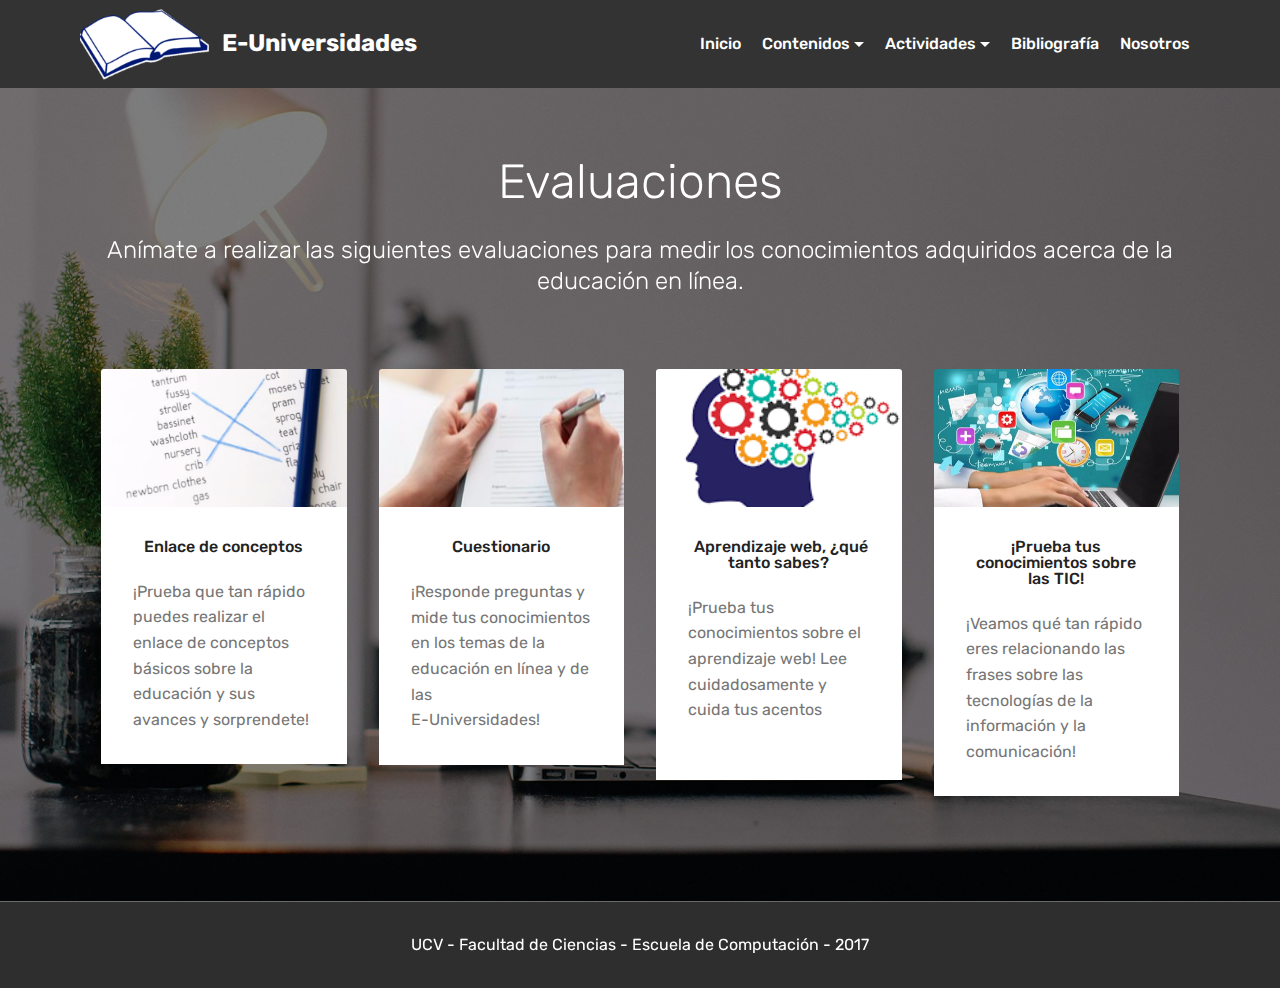
<file: evaluaciones.html>
<!DOCTYPE html>
<html >
<head>
  <!-- Site made with Mobirise Website Builder v4.5.4, https://mobirise.com -->
  <meta charset="UTF-8">
  <meta http-equiv="X-UA-Compatible" content="IE=edge">
  <meta name="generator" content="Mobirise v4.5.4, mobirise.com">
  <meta name="viewport" content="width=device-width, initial-scale=1, minimum-scale=1">
  <link rel="shortcut icon" href="assets/images/logo-375x209.png" type="image/x-icon">
  <meta name="description" content="">
  <title>Evaluaciones</title>
  <link rel="stylesheet" href="assets/tether/tether.min.css">
  <link rel="stylesheet" href="assets/bootstrap/css/bootstrap.min.css">
  <link rel="stylesheet" href="assets/bootstrap/css/bootstrap-grid.min.css">
  <link rel="stylesheet" href="assets/bootstrap/css/bootstrap-reboot.min.css">
  <link rel="stylesheet" href="assets/soundcloud-plugin/style.css">
  <link rel="stylesheet" href="assets/dropdown/css/style.css">
  <link rel="stylesheet" href="assets/theme/css/style.css">
  <link rel="stylesheet" href="assets/mobirise/css/mbr-additional.css" type="text/css">
  
  
  
</head>
<body>
<section class="menu cid-qFebSCMblc" once="menu" id="menu1-1o">

    

    <nav class="navbar navbar-expand beta-menu navbar-dropdown align-items-center navbar-fixed-top navbar-toggleable-sm">
        <button class="navbar-toggler navbar-toggler-right" type="button" data-toggle="collapse" data-target="#navbarSupportedContent" aria-controls="navbarSupportedContent" aria-expanded="false" aria-label="Toggle navigation">
            <div class="hamburger">
                <span></span>
                <span></span>
                <span></span>
                <span></span>
            </div>
        </button>
        <div class="menu-logo">
            <div class="navbar-brand">
                <span class="navbar-logo">
                    <a href="index.html">
                         <img src="assets/images/logo-375x209.png" alt="E-Universidades" title="" style="height: 4.5rem;">
                    </a>
                </span>
                <span class="navbar-caption-wrap"><a class="navbar-caption text-white display-5" href="#top">
                        E-Universidades</a></span>
            </div>
        </div>
        <div class="collapse navbar-collapse" id="navbarSupportedContent">
            <ul class="navbar-nav nav-dropdown nav-right" data-app-modern-menu="true"><li class="nav-item"><a class="nav-link link text-white display-4" href="index.html">Inicio</a></li><li class="nav-item dropdown">
                    <a class="nav-link link text-white dropdown-toggle display-4" href="contenidos.html" data-toggle="dropdown-submenu" aria-expanded="false">Contenidos</a><div class="dropdown-menu"><a class="text-white dropdown-item display-4" href="contenidos.html#content5-4q">Conceptos<br></a><a class="text-white dropdown-item display-4" href="contenidos.html#content5-4j" aria-expanded="false">Comparación</a><a class="text-white dropdown-item display-4" href="contenidos.html#content5-4o" aria-expanded="false">Ventajas</a><a class="text-white dropdown-item display-4" href="contenidos.html#content5-4p" aria-expanded="false">Limitaciones</a><a class="text-white dropdown-item display-4" href="contenidos.html#content5-5i" aria-expanded="false">Tendencias educativas</a><a class="text-white dropdown-item display-4" href="contenidos.html#content5-4r" aria-expanded="false">Cursos</a></div>
                </li><li class="nav-item dropdown"><a class="nav-link link text-white dropdown-toggle display-4" href="actividades.html" data-toggle="dropdown-submenu" aria-expanded="false">Actividades</a><div class="dropdown-menu"><a class="text-white dropdown-item display-4" href="juegos.html" aria-expanded="true">Juegos</a><a class="text-white dropdown-item display-4" href="evaluaciones.html" aria-expanded="false">Evaluaciones</a></div></li><li class="nav-item"><a class="nav-link link text-white display-4" href="bibliografia.html">Bibliografía</a></li><li class="nav-item"><a class="nav-link link text-white display-4" href="nosotros.html">Nosotros</a></li></ul>
            
        </div>
    </nav>
</section>

<section class="engine"><a href="https://mobirise.co/g">how to create your own website for free</a></section><section class="features18 popup-btn-cards cid-qFec8caSiM mbr-parallax-background" id="features18-1t">

    

    <div class="mbr-overlay" style="opacity: 0.5; background-color: rgb(0, 0, 0);">
    </div>
    <div class="container">
        <h2 class="mbr-section-title pb-3 align-center mbr-fonts-style display-2">
            Evaluaciones</h2>
        <h3 class="mbr-section-subtitle display-5 align-center mbr-fonts-style mbr-light">
            Anímate a realizar las siguientes evaluaciones para medir los conocimientos adquiridos acerca de la educación en línea.</h3>
        <div class="media-container-row pt-5 ">
            <div class="card p-3 col-12 col-md-6 col-lg-3">
                <div class="card-wrapper ">
                    <div class="card-img">
                        <div class="mbr-overlay"></div>
                        <div class="mbr-section-btn text-center"><a href="https://es.educaplay.com/es/recursoseducativos/3450158/html5/educacion_en_linea.htm" class="btn btn-primary display-4" target="_blank">Ir a evaluación</a></div>
                        <img src="assets/images/american-british-word-match-game-8-750x1123.jpg" alt="Mobirise" title="">
                    </div>
                    <div class="card-box">
                        <h4 class="card-title mbr-fonts-style display-7">Enlace de conceptos</h4>
                        <p class="mbr-text mbr-fonts-style align-left display-7">¡Prueba que tan rápido puedes realizar el enlace de conceptos básicos sobre la educación y sus avances y sorprendete!</p>
                    </div>
                </div>
            </div>
            <div class="card p-3 col-12 col-md-6 col-lg-3">
                <div class="card-wrapper">
                    <div class="card-img">
                        <div class="mbr-overlay"></div>
                        <div class="mbr-section-btn text-center"><a href="https://es.educaplay.com/es/recursoseducativos/3450524/html5/tendencias_educativas.htm" class="btn btn-primary display-4" target="_blank">Ir a evaluación</a></div>
                        <img src="assets/images/chica-cuestionario-de-salud-4-400x409.jpg" alt="Mobirise" title="">
                    </div>
                    <div class="card-box">
                        <h4 class="card-title mbr-fonts-style display-7">Cuestionario</h4>
                        <p class="mbr-text mbr-fonts-style display-7">¡Responde preguntas y mide tus conocimientos en los temas de la educación en línea y de las &nbsp; &nbsp; &nbsp; &nbsp; &nbsp;&nbsp;<br>E-Universidades!<br></p>
                    </div>
                </div>
            </div>

            <div class="card p-3 col-12 col-md-6 col-lg-3">
                <div class="card-wrapper">
                    <div class="card-img">
                        <div class="mbr-overlay"></div>
                        <div class="mbr-section-btn text-center"><a href="https://es.educaplay.com/es/recursoseducativos/3451471/html5/completar_conceptos.htm" class="btn btn-primary display-4" target="_blank">Ir a evaluación</a></div>
                        <img src="assets/images/unnamed-2-225x225.png" alt="Mobirise" title="">
                    </div>
                    <div class="card-box">
                        <h4 class="card-title mbr-fonts-style display-7">&nbsp;Aprendizaje web, ¿qué tanto sabes?</h4>
                        <p class="mbr-text mbr-fonts-style display-7"> ¡Prueba tus conocimientos sobre el aprendizaje web! Lee cuidadosamente y cuida tus acentos<br><br></p>
                    </div>
                </div>
            </div>

            <div class="card p-3 col-12 col-md-6 col-lg-3">
                <div class="card-wrapper">
                    <div class="card-img">
                        <div class="mbr-overlay"></div>
                        <div class="mbr-section-btn text-center"><a href="https://es.educaplay.com/es/recursoseducativos/3451519/html5/relacionar_frases.htm" class="btn btn-primary display-4" target="_blank">Ir a evaluación</a></div>
                        <img src="assets/images/convierte-tus-ideas-en-negocios-tic-590x353.jpg" alt="Mobirise" title="">
                    </div>
                    <div class="card-box">
                        <h4 class="card-title mbr-fonts-style display-7">¡Prueba tus conocimientos sobre las TIC!</h4>
                        <p class="mbr-text mbr-fonts-style display-7">¡Veamos qué tan rápido eres relacionando las frases sobre las tecnologías de la información y la comunicación!<br></p>
                    </div>
                </div>
            </div>
        </div>
    </div>
</section>

<section once="" class="cid-qFebSGeGif" id="footer6-1s">

    

    

    <div class="container">
        <div class="media-container-row align-center mbr-white">
            <div class="col-12">
                <p class="mbr-text mb-0 mbr-fonts-style display-7">UCV - Facultad de Ciencias - Escuela de Computación - 2017</p>
            </div>
        </div>
    </div>
</section>


  <script src="assets/web/assets/jquery/jquery.min.js"></script>
  <script src="assets/popper/popper.min.js"></script>
  <script src="assets/tether/tether.min.js"></script>
  <script src="assets/bootstrap/js/bootstrap.min.js"></script>
  <script src="assets/parallax/jarallax.min.js"></script>
  <script src="assets/smoothscroll/smooth-scroll.js"></script>
  <script src="assets/dropdown/js/script.min.js"></script>
  <script src="assets/touchswipe/jquery.touch-swipe.min.js"></script>
  <script src="assets/mbr-popup-btns/mbr-popup-btns.js"></script>
  <script src="assets/theme/js/script.js"></script>
  
  
</body>
</html>
</file>
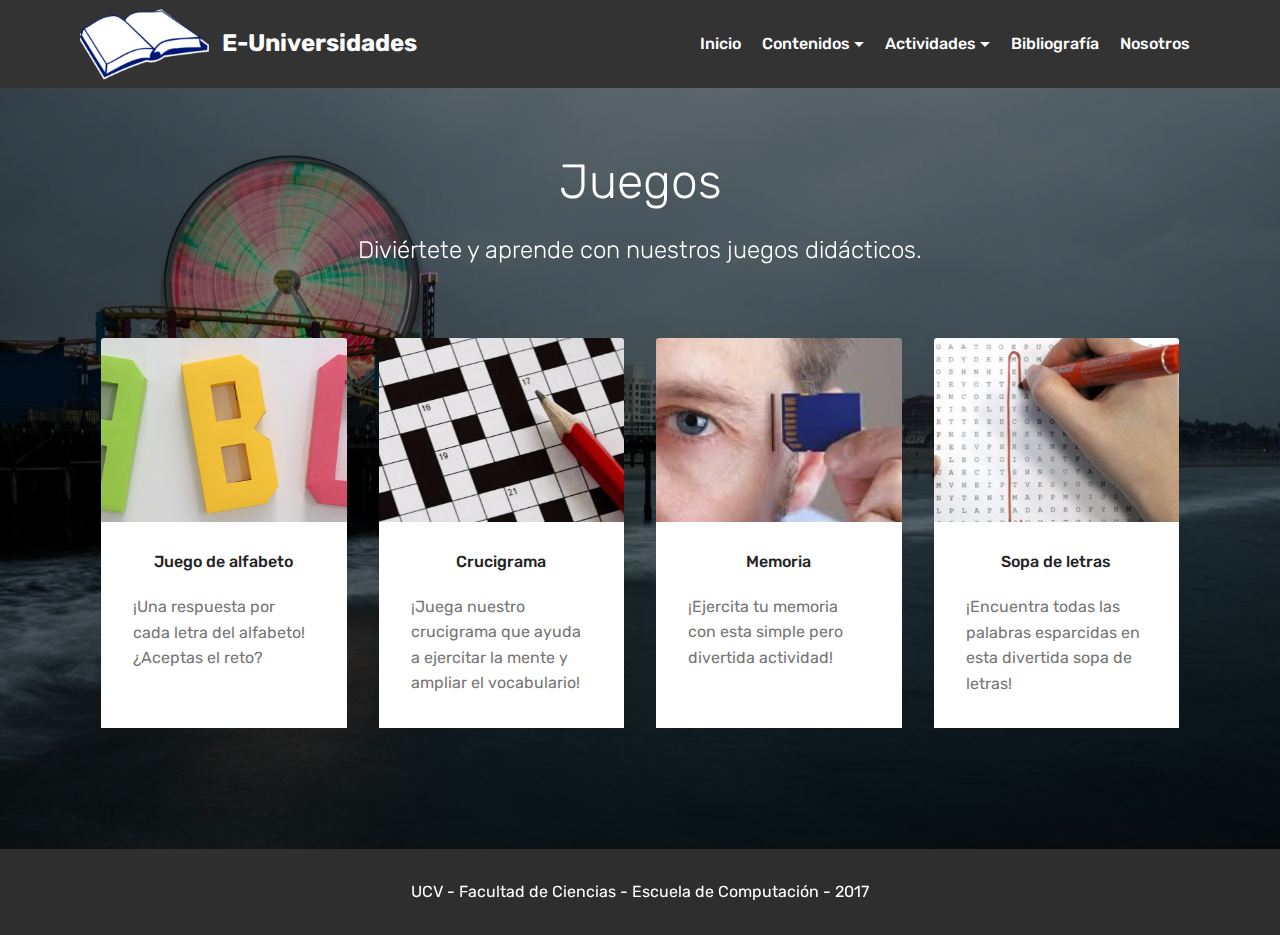
<file: juegos.html>
<!DOCTYPE html>
<html >
<head>
  <!-- Site made with Mobirise Website Builder v4.5.4, https://mobirise.com -->
  <meta charset="UTF-8">
  <meta http-equiv="X-UA-Compatible" content="IE=edge">
  <meta name="generator" content="Mobirise v4.5.4, mobirise.com">
  <meta name="viewport" content="width=device-width, initial-scale=1, minimum-scale=1">
  <link rel="shortcut icon" href="assets/images/logo-375x209.png" type="image/x-icon">
  <meta name="description" content="">
  <title>Juegos</title>
  <link rel="stylesheet" href="assets/tether/tether.min.css">
  <link rel="stylesheet" href="assets/bootstrap/css/bootstrap.min.css">
  <link rel="stylesheet" href="assets/bootstrap/css/bootstrap-grid.min.css">
  <link rel="stylesheet" href="assets/bootstrap/css/bootstrap-reboot.min.css">
  <link rel="stylesheet" href="assets/soundcloud-plugin/style.css">
  <link rel="stylesheet" href="assets/dropdown/css/style.css">
  <link rel="stylesheet" href="assets/theme/css/style.css">
  <link rel="stylesheet" href="assets/mobirise/css/mbr-additional.css" type="text/css">
  
  
  
</head>
<body>
<section class="menu cid-qFx5YUuwUD" once="menu" id="menu1-28">

    

    <nav class="navbar navbar-expand beta-menu navbar-dropdown align-items-center navbar-fixed-top navbar-toggleable-sm">
        <button class="navbar-toggler navbar-toggler-right" type="button" data-toggle="collapse" data-target="#navbarSupportedContent" aria-controls="navbarSupportedContent" aria-expanded="false" aria-label="Toggle navigation">
            <div class="hamburger">
                <span></span>
                <span></span>
                <span></span>
                <span></span>
            </div>
        </button>
        <div class="menu-logo">
            <div class="navbar-brand">
                <span class="navbar-logo">
                    <a href="index.html">
                         <img src="assets/images/logo-375x209.png" alt="E-Universidades" title="" style="height: 4.5rem;">
                    </a>
                </span>
                <span class="navbar-caption-wrap"><a class="navbar-caption text-white display-5" href="#top">
                        E-Universidades</a></span>
            </div>
        </div>
        <div class="collapse navbar-collapse" id="navbarSupportedContent">
            <ul class="navbar-nav nav-dropdown nav-right" data-app-modern-menu="true"><li class="nav-item"><a class="nav-link link text-white display-4" href="index.html">Inicio</a></li><li class="nav-item dropdown">
                    <a class="nav-link link text-white dropdown-toggle display-4" href="contenidos.html" data-toggle="dropdown-submenu" aria-expanded="false">Contenidos</a><div class="dropdown-menu"><a class="text-white dropdown-item display-4" href="contenidos.html#content5-4q">Conceptos<br></a><a class="text-white dropdown-item display-4" href="contenidos.html#content5-4j" aria-expanded="false">Comparación</a><a class="text-white dropdown-item display-4" href="contenidos.html#content5-4o" aria-expanded="false">Ventajas</a><a class="text-white dropdown-item display-4" href="contenidos.html#content5-4p" aria-expanded="false">Limitaciones</a><a class="text-white dropdown-item display-4" href="contenidos.html#content5-5i" aria-expanded="false">Tendencias educativas</a><a class="text-white dropdown-item display-4" href="contenidos.html#content5-4r" aria-expanded="false">Cursos</a></div>
                </li><li class="nav-item dropdown"><a class="nav-link link text-white dropdown-toggle display-4" href="actividades.html" data-toggle="dropdown-submenu" aria-expanded="false">Actividades</a><div class="dropdown-menu"><a class="text-white dropdown-item display-4" href="juegos.html" aria-expanded="true">Juegos</a><a class="text-white dropdown-item display-4" href="evaluaciones.html" aria-expanded="false">Evaluaciones</a></div></li><li class="nav-item"><a class="nav-link link text-white display-4" href="bibliografia.html">Bibliografía</a></li><li class="nav-item"><a class="nav-link link text-white display-4" href="nosotros.html">Nosotros</a></li></ul>
            
        </div>
    </nav>
</section>

<section class="engine"><a href="https://mobirise.co/b">web site creator</a></section><section class="features18 popup-btn-cards cid-qG1DEszUaG mbr-parallax-background" id="features18-6f">

    

    <div class="mbr-overlay" style="opacity: 0.5; background-color: rgb(0, 0, 0);">
    </div>
    <div class="container">
        <h2 class="mbr-section-title pb-3 align-center mbr-fonts-style display-2">
            Juegos</h2>
        <h3 class="mbr-section-subtitle display-5 align-center mbr-fonts-style mbr-light">Diviértete y aprende con nuestros juegos didácticos.</h3>
        <div class="media-container-row pt-5 ">
            <div class="card p-3 col-12 col-md-6 col-lg-3">
                <div class="card-wrapper ">
                    <div class="card-img">
                        <div class="mbr-overlay"></div>
                        <div class="mbr-section-btn text-center"><a href="https://www.educaplay.com/en/learningresources/3451312/html5/e_universidades_alfabeto.htm" class="btn btn-primary display-4" target="_blank">Ir a actividad</a></div>
                        <img src="assets/images/letras-3d-de-papel-o-cartulina-paper-letters-1280x720.png" alt="Mobirise" title="">
                    </div>
                    <div class="card-box">
                        <h4 class="card-title mbr-fonts-style display-7">Juego de alfabeto</h4>
                        <p class="mbr-text mbr-fonts-style align-left display-7">¡Una respuesta por cada letra del alfabeto! ¿Aceptas el reto?<br><br></p>
                    </div>
                </div>
            </div>
            <div class="card p-3 col-12 col-md-6 col-lg-3">
                <div class="card-wrapper">
                    <div class="card-img">
                        <div class="mbr-overlay"></div>
                        <div class="mbr-section-btn text-center"><a href="https://www.educaplay.com/en/learningresources/3447790/html5/e_universidades_crucigrama.htm" class="btn btn-primary display-4" target="_blank">Ir a actividad</a></div>
                        <img src="assets/images/crucigrama-515x344.jpg" alt="Mobirise" title="">
                    </div>
                    <div class="card-box">
                        <h4 class="card-title mbr-fonts-style display-7">Crucigrama</h4>
                        <p class="mbr-text mbr-fonts-style display-7">¡Juega nuestro crucigrama que ayuda a ejercitar la mente y ampliar el vocabulario!</p>
                    </div>
                </div>
            </div>

            <div class="card p-3 col-12 col-md-6 col-lg-3">
                <div class="card-wrapper">
                    <div class="card-img">
                        <div class="mbr-overlay"></div>
                        <div class="mbr-section-btn text-center"><a href="https://www.educaplay.com/en/learningresources/3447794/html5/e_universidades_memoria.htm" class="btn btn-primary display-4" target="_blank">Ir a actividad</a></div>
                        <img src="assets/images/index-275x183.jpg" alt="Mobirise" title="">
                    </div>
                    <div class="card-box">
                        <h4 class="card-title mbr-fonts-style display-7">
                            Memoria
                        </h4>
                        <p class="mbr-text mbr-fonts-style display-7">
                            ¡Ejercita tu memoria con esta simple pero divertida actividad!<br><br>
                        </p>
                    </div>
                </div>
            </div>

            <div class="card p-3 col-12 col-md-6 col-lg-3">
                <div class="card-wrapper">
                    <div class="card-img">
                        <div class="mbr-overlay"></div>
                        <div class="mbr-section-btn text-center"><a href="https://www.educaplay.com/en/learningresources/3447785/html5/e_universidades_sopa_de_letras.htm" class="btn btn-primary display-4" target="_blank">Ir a actividad</a></div>
                        <img src="assets/images/papel-regalo-sopa-de-letras-5-709x531.jpg" alt="Mobirise" title="">
                    </div>
                    <div class="card-box">
                        <h4 class="card-title mbr-fonts-style display-7">
                            Sopa de letras</h4>
                        <p class="mbr-text mbr-fonts-style display-7">
                           ¡Encuentra todas las palabras esparcidas en esta divertida sopa de letras!<br></p>
                    </div>
                </div>
            </div>
        </div>
    </div>
</section>

<section once="" class="cid-qFx5YWiQzZ" id="footer6-2a">

    

    

    <div class="container">
        <div class="media-container-row align-center mbr-white">
            <div class="col-12">
                <p class="mbr-text mb-0 mbr-fonts-style display-7">UCV - Facultad de Ciencias - Escuela de Computación - 2017</p>
            </div>
        </div>
    </div>
</section>


  <script src="assets/web/assets/jquery/jquery.min.js"></script>
  <script src="assets/popper/popper.min.js"></script>
  <script src="assets/tether/tether.min.js"></script>
  <script src="assets/bootstrap/js/bootstrap.min.js"></script>
  <script src="assets/parallax/jarallax.min.js"></script>
  <script src="assets/smoothscroll/smooth-scroll.js"></script>
  <script src="assets/dropdown/js/script.min.js"></script>
  <script src="assets/touchswipe/jquery.touch-swipe.min.js"></script>
  <script src="assets/mbr-popup-btns/mbr-popup-btns.js"></script>
  <script src="assets/theme/js/script.js"></script>
  
  
</body>
</html>
</file>
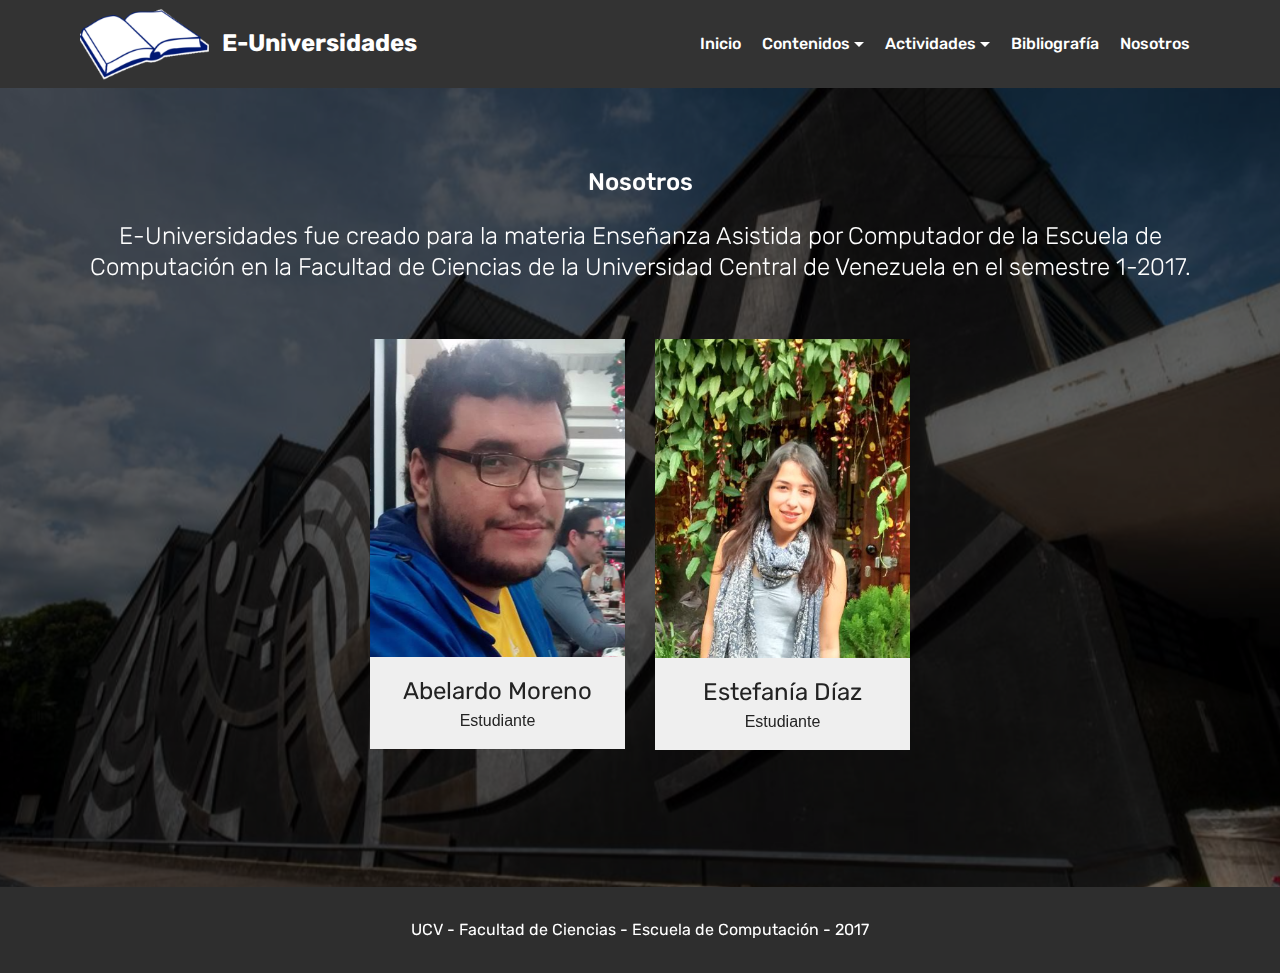
<file: nosotros.html>
<!DOCTYPE html>
<html >
<head>
  <!-- Site made with Mobirise Website Builder v4.5.4, https://mobirise.com -->
  <meta charset="UTF-8">
  <meta http-equiv="X-UA-Compatible" content="IE=edge">
  <meta name="generator" content="Mobirise v4.5.4, mobirise.com">
  <meta name="viewport" content="width=device-width, initial-scale=1, minimum-scale=1">
  <link rel="shortcut icon" href="assets/images/logo-375x209.png" type="image/x-icon">
  <meta name="description" content="">
  <title>Nosotros</title>
  <link rel="stylesheet" href="assets/tether/tether.min.css">
  <link rel="stylesheet" href="assets/bootstrap/css/bootstrap.min.css">
  <link rel="stylesheet" href="assets/bootstrap/css/bootstrap-grid.min.css">
  <link rel="stylesheet" href="assets/bootstrap/css/bootstrap-reboot.min.css">
  <link rel="stylesheet" href="assets/soundcloud-plugin/style.css">
  <link rel="stylesheet" href="assets/socicon/css/styles.css">
  <link rel="stylesheet" href="assets/dropdown/css/style.css">
  <link rel="stylesheet" href="assets/theme/css/style.css">
  <link rel="stylesheet" href="assets/mobirise/css/mbr-additional.css" type="text/css">
  
  
  
</head>
<body>
<section class="menu cid-qFRrpRbRKD" once="menu" id="menu1-3x">

    

    <nav class="navbar navbar-expand beta-menu navbar-dropdown align-items-center navbar-fixed-top navbar-toggleable-sm">
        <button class="navbar-toggler navbar-toggler-right" type="button" data-toggle="collapse" data-target="#navbarSupportedContent" aria-controls="navbarSupportedContent" aria-expanded="false" aria-label="Toggle navigation">
            <div class="hamburger">
                <span></span>
                <span></span>
                <span></span>
                <span></span>
            </div>
        </button>
        <div class="menu-logo">
            <div class="navbar-brand">
                <span class="navbar-logo">
                    <a href="index.html">
                         <img src="assets/images/logo-375x209.png" alt="E-Universidades" title="" style="height: 4.5rem;">
                    </a>
                </span>
                <span class="navbar-caption-wrap"><a class="navbar-caption text-white display-5" href="#top">
                        E-Universidades</a></span>
            </div>
        </div>
        <div class="collapse navbar-collapse" id="navbarSupportedContent">
            <ul class="navbar-nav nav-dropdown nav-right" data-app-modern-menu="true"><li class="nav-item"><a class="nav-link link text-white display-4" href="index.html">Inicio</a></li><li class="nav-item dropdown open">
                    <a class="nav-link link text-white dropdown-toggle display-4" href="contenidos.html" data-toggle="dropdown-submenu" aria-expanded="true">Contenidos</a><div class="dropdown-menu"><a class="text-white dropdown-item display-4" href="contenidos.html#content5-4q">Conceptos<br></a><a class="text-white dropdown-item display-4" href="contenidos.html#content5-4j" aria-expanded="false">Comparación</a><a class="text-white dropdown-item display-4" href="contenidos.html#content5-4o" aria-expanded="false">Ventajas</a><a class="text-white dropdown-item display-4" href="contenidos.html#content5-4p" aria-expanded="false">Limitaciones</a><a class="text-white dropdown-item display-4" href="contenidos.html#content5-5i" aria-expanded="false">Tendencias educativas</a><a class="text-white dropdown-item display-4" href="contenidos.html#content5-4r" aria-expanded="false">Cursos</a></div>
                </li><li class="nav-item dropdown"><a class="nav-link link text-white dropdown-toggle display-4" href="actividades.html" data-toggle="dropdown-submenu" aria-expanded="false">Actividades</a><div class="dropdown-menu"><a class="text-white dropdown-item display-4" href="juegos.html" aria-expanded="true">Juegos</a><a class="text-white dropdown-item display-4" href="evaluaciones.html" aria-expanded="false">Evaluaciones</a></div></li><li class="nav-item"><a class="nav-link link text-white display-4" href="bibliografia.html">Bibliografía</a></li><li class="nav-item"><a class="nav-link link text-white display-4" href="nosotros.html">Nosotros</a></li></ul>
            
        </div>
    </nav>
</section>

<section class="engine"><a href="https://mobirise.co/o">bootstrap button</a></section><section class="features16 cid-qFRrt2Punf mbr-parallax-background" id="features16-42">
    
    
    <div class="mbr-overlay" style="opacity: 0.6; background-color: rgb(0, 0, 0);">
    </div>
    <div class="container align-center">
        <h2 class="pb-3 mbr-fonts-style mbr-section-title display-5">
            Nosotros</h2>
        <h3 class="pb-5 mbr-section-subtitle mbr-fonts-style mbr-light display-5">
            E-Universidades fue creado para la materia Enseñanza Asistida por Computador de la Escuela de Computación en la Facultad de Ciencias de la Universidad Central de Venezuela en el semestre 1-2017.</h3>
        <div class="row media-row">
            
        <div class="team-item col-lg-3 col-md-6">
                <div class="item-image">
                    <img src="assets/images/11230028-10153032966871560-6493681883546737583-n-16-539x960.jpg" alt="" title="">
                </div>
                <div class="item-caption py-3">
                    <div class="item-name px-2">
                        <p class="mbr-fonts-style display-5">
                           Abelardo Moreno</p>
                    </div>
                    <div class="item-role px-2">
                        <p>Estudiante</p>
                    </div>
                    
                </div>
            </div><div class="team-item col-lg-3 col-md-6">
                <div class="item-image">
                    <img src="assets/images/descarga-1-450x450.png" alt="" title="">
                </div>
                <div class="item-caption py-3">
                    <div class="item-name px-2">
                        <p class="mbr-fonts-style display-5">Estefanía Díaz</p>
                    </div>
                    <div class="item-role px-2">
                        <p>Estudiante</p>
                    </div>
                    
                </div>
            </div></div>    
    </div>
</section>

<section once="" class="cid-qFRrpTnf2s" id="footer6-41">

    

    

    <div class="container">
        <div class="media-container-row align-center mbr-white">
            <div class="col-12">
                <p class="mbr-text mb-0 mbr-fonts-style display-7">UCV - Facultad de Ciencias - Escuela de Computación - 2017</p>
            </div>
        </div>
    </div>
</section>


  <script src="assets/web/assets/jquery/jquery.min.js"></script>
  <script src="assets/popper/popper.min.js"></script>
  <script src="assets/tether/tether.min.js"></script>
  <script src="assets/bootstrap/js/bootstrap.min.js"></script>
  <script src="assets/parallax/jarallax.min.js"></script>
  <script src="assets/dropdown/js/script.min.js"></script>
  <script src="assets/touchswipe/jquery.touch-swipe.min.js"></script>
  <script src="assets/smoothscroll/smooth-scroll.js"></script>
  <script src="assets/theme/js/script.js"></script>
  
  
</body>
</html>
</file>
<file: assets/soundcloud-plugin/style.css>
.addons-container {
  position: relative;
  margin-left: auto;
  margin-right: auto;
  padding-right: 15px;
  padding-left: 15px; }
  @media (min-width: 576px) {
    .addons-container {
      padding-right: 15px;
      padding-left: 15px; } }
  @media (min-width: 768px) {
    .addons-container {
      padding-right: 15px;
      padding-left: 15px; } }
  @media (min-width: 992px) {
    .addons-container {
      padding-right: 15px;
      padding-left: 15px; } }
  @media (min-width: 1200px) {
    .addons-container {
      padding-right: 15px;
      padding-left: 15px; } }
  @media (min-width: 576px) {
    .addons-container {
      width: 540px;
      max-width: 100%; } }
  @media (min-width: 768px) {
    .addons-container {
      width: 720px;
      max-width: 100%; } }
  @media (min-width: 992px) {
    .addons-container {
      width: 960px;
      max-width: 100%; } }
  @media (min-width: 1200px) {
    .addons-container {
      width: 1140px;
      max-width: 100%; } }

.addons-container-inner{
    position: relative;
    width: 100%;
    min-height: 1px;
    padding-right: 15px;
    padding-left: 15px;
}
@media (min-width: 567px) {
    .addons-container-inner{
        -ms-flex: 0 0 66.666667%;
        flex: 0 0 66.666667%;
        max-width: 66.666667%;
    }
}
.addons-row{
    display: flex;
    justify-content:center;
}
</file>
<file: assets/dropdown/css/style.css>
.navbar-dropdown {
  left: 0;
  padding: 0;
  position: absolute;
  right: 0;
  top: 0;
  transition: all 0.45s ease;
  z-index: 1030;
  background: #282828; }
  .navbar-dropdown .navbar-logo {
    margin-right: 0.8rem;
    transition: margin 0.3s ease-in-out;
    vertical-align: middle; }
    .navbar-dropdown .navbar-logo img {
      height: 3.125rem;
      transition: all 0.3s ease-in-out; }
    .navbar-dropdown .navbar-logo.mbr-iconfont {
      font-size: 3.125rem;
      line-height: 3.125rem; }
  .navbar-dropdown .navbar-caption {
    font-weight: 700;
    white-space: normal;
    vertical-align: -4px;
    line-height: 3.125rem !important; }
    .navbar-dropdown .navbar-caption, .navbar-dropdown .navbar-caption:hover {
      color: inherit;
      text-decoration: none; }
  .navbar-dropdown .mbr-iconfont + .navbar-caption {
    vertical-align: -1px; }
  .navbar-dropdown.navbar-fixed-top {
    position: fixed; }
  .navbar-dropdown .navbar-brand span {
    vertical-align: -4px; }
  .navbar-dropdown.bg-color.transparent {
    background: none; }
  .navbar-dropdown.navbar-short .navbar-brand {
    padding: 0.625rem 0; }
    .navbar-dropdown.navbar-short .navbar-brand span {
      vertical-align: -1px; }
  .navbar-dropdown.navbar-short .navbar-caption {
    line-height: 2.375rem !important;
    vertical-align: -2px; }
  .navbar-dropdown.navbar-short .navbar-logo {
    margin-right: 0.5rem; }
    .navbar-dropdown.navbar-short .navbar-logo img {
      height: 2.375rem; }
    .navbar-dropdown.navbar-short .navbar-logo.mbr-iconfont {
      font-size: 2.375rem;
      line-height: 2.375rem; }
  .navbar-dropdown.navbar-short .mbr-table-cell {
    height: 3.625rem; }
  .navbar-dropdown .navbar-close {
    left: 0.6875rem;
    position: fixed;
    top: 0.75rem;
    z-index: 1000; }
  .navbar-dropdown .hamburger-icon {
    content: "";
    display: inline-block;
    vertical-align: middle;
    width: 16px;
    -webkit-box-shadow: 0 -6px 0 1px #282828,0 0 0 1px #282828,0 6px 0 1px #282828;
    -moz-box-shadow: 0 -6px 0 1px #282828,0 0 0 1px #282828,0 6px 0 1px #282828;
    box-shadow: 0 -6px 0 1px #282828,0 0 0 1px #282828,0 6px 0 1px #282828; }

.dropdown-menu .dropdown-toggle[data-toggle="dropdown-submenu"]::after {
  border-bottom: 0.35em solid transparent;
  border-left: 0.35em solid;
  border-right: 0;
  border-top: 0.35em solid transparent;
  margin-left: 0.3rem; }

.dropdown-menu .dropdown-item:focus {
  outline: 0; }

.nav-dropdown {
  font-size: 0.75rem;
  font-weight: 500;
  height: auto !important; }
  .nav-dropdown .nav-btn {
    padding-left: 1rem; }
  .nav-dropdown .link {
    margin: .667em 1.667em;
    font-weight: 500;
    padding: 0;
    transition: color .2s ease-in-out; }
    .nav-dropdown .link.dropdown-toggle {
      margin-right: 2.583em; }
      .nav-dropdown .link.dropdown-toggle::after {
        margin-left: .25rem;
        border-top: 0.35em solid;
        border-right: 0.35em solid transparent;
        border-left: 0.35em solid transparent;
        border-bottom: 0; }
      .nav-dropdown .link.dropdown-toggle[aria-expanded="true"] {
        margin: 0;
        padding: 0.667em 3.263em  0.667em 1.667em; }
  .nav-dropdown .link::after,
  .nav-dropdown .dropdown-item::after {
    color: inherit; }
  .nav-dropdown .btn {
    font-size: 0.75rem;
    font-weight: 700;
    letter-spacing: 0;
    margin-bottom: 0;
    padding-left: 1.25rem;
    padding-right: 1.25rem; }
  .nav-dropdown .dropdown-menu {
    border-radius: 0;
    border: 0;
    left: 0;
    margin: 0;
    padding-bottom: 1.25rem;
    padding-top: 1.25rem;
    position: relative; }
  .nav-dropdown .dropdown-submenu {
    margin-left: 0.125rem;
    top: 0; }
  .nav-dropdown .dropdown-item {
    font-weight: 500;
    line-height: 2;
    padding: 0.3846em 4.615em 0.3846em 1.5385em;
    position: relative;
    transition: color .2s ease-in-out, background-color .2s ease-in-out; }
    .nav-dropdown .dropdown-item::after {
      margin-top: -0.3077em;
      position: absolute;
      right: 1.1538em;
      top: 50%; }
    .nav-dropdown .dropdown-item:focus, .nav-dropdown .dropdown-item:hover {
      background: none; }

@media (max-width: 767px) {
  .nav-dropdown.navbar-toggleable-sm {
    bottom: 0;
    display: none;
    left: 0;
    overflow-x: hidden;
    position: fixed;
    top: 0;
    transform: translateX(-100%);
    -ms-transform: translateX(-100%);
    -webkit-transform: translateX(-100%);
    width: 18.75rem;
    z-index: 999; } }
.nav-dropdown.navbar-toggleable-xl {
  bottom: 0;
  display: none;
  left: 0;
  overflow-x: hidden;
  position: fixed;
  top: 0;
  transform: translateX(-100%);
  -ms-transform: translateX(-100%);
  -webkit-transform: translateX(-100%);
  width: 18.75rem;
  z-index: 999; }

.nav-dropdown-sm {
  display: block !important;
  overflow-x: hidden;
  overflow: auto;
  padding-top: 3.875rem; }
  .nav-dropdown-sm::after {
    content: "";
    display: block;
    height: 3rem;
    width: 100%; }
  .nav-dropdown-sm.collapse.in ~ .navbar-close {
    display: block !important; }
  .nav-dropdown-sm.collapsing, .nav-dropdown-sm.collapse.in {
    transform: translateX(0);
    -ms-transform: translateX(0);
    -webkit-transform: translateX(0);
    transition: all 0.25s ease-out;
    -webkit-transition: all 0.25s ease-out;
    background: #282828; }
  .nav-dropdown-sm.collapsing[aria-expanded="false"] {
    transform: translateX(-100%);
    -ms-transform: translateX(-100%);
    -webkit-transform: translateX(-100%); }
  .nav-dropdown-sm .nav-item {
    display: block;
    margin-left: 0 !important;
    padding-left: 0; }
  .nav-dropdown-sm .link,
  .nav-dropdown-sm .dropdown-item {
    border-top: 1px dotted rgba(255, 255, 255, 0.1);
    font-size: 0.8125rem;
    line-height: 1.6;
    margin: 0 !important;
    padding: 0.875rem 2.4rem 0.875rem 1.5625rem !important;
    position: relative;
    white-space: normal; }
    .nav-dropdown-sm .link:focus, .nav-dropdown-sm .link:hover,
    .nav-dropdown-sm .dropdown-item:focus,
    .nav-dropdown-sm .dropdown-item:hover {
      background: rgba(0, 0, 0, 0.2) !important;
      color: #c0a375; }
  .nav-dropdown-sm .nav-btn {
    position: relative;
    padding: 1.5625rem 1.5625rem 0 1.5625rem; }
    .nav-dropdown-sm .nav-btn::before {
      border-top: 1px dotted rgba(255, 255, 255, 0.1);
      content: "";
      left: 0;
      position: absolute;
      top: 0;
      width: 100%; }
    .nav-dropdown-sm .nav-btn + .nav-btn {
      padding-top: 0.625rem; }
      .nav-dropdown-sm .nav-btn + .nav-btn::before {
        display: none; }
  .nav-dropdown-sm .btn {
    padding: 0.625rem 0; }
  .nav-dropdown-sm .dropdown-toggle[data-toggle="dropdown-submenu"]::after {
    margin-left: .25rem;
    border-top: 0.35em solid;
    border-right: 0.35em solid transparent;
    border-left: 0.35em solid transparent;
    border-bottom: 0; }
  .nav-dropdown-sm .dropdown-toggle[data-toggle="dropdown-submenu"][aria-expanded="true"]::after {
    border-top: 0;
    border-right: 0.35em solid transparent;
    border-left: 0.35em solid transparent;
    border-bottom: 0.35em solid; }
  .nav-dropdown-sm .dropdown-menu {
    margin: 0;
    padding: 0;
    position: relative;
    top: 0;
    left: 0;
    width: 100%;
    border: 0;
    float: none;
    border-radius: 0;
    background: none; }
  .nav-dropdown-sm .dropdown-submenu {
    left: 100%;
    margin-left: 0.125rem;
    margin-top: -1.25rem;
    top: 0; }

.navbar-toggleable-sm .nav-dropdown .dropdown-menu {
  position: absolute; }

.navbar-toggleable-sm .nav-dropdown .dropdown-submenu {
  left: 100%;
  margin-left: 0.125rem;
  margin-top: -1.25rem;
  top: 0; }

.navbar-toggleable-sm.opened .nav-dropdown .dropdown-menu {
  position: relative; }

.navbar-toggleable-sm.opened .nav-dropdown .dropdown-submenu {
  left: 0;
  margin-left: 00rem;
  margin-top: 0rem;
  top: 0; }

.is-builder .nav-dropdown.collapsing {
  transition: none !important; }

/*# sourceMappingURL=style.css.map */
</file>
<file: assets/theme/css/style.css>
/*!
 * Mobirise v4 theme (https://mobirise.com/)
 * Copyright 2017 Mobirise
 */
section {
  background-color: #eeeeee; }

section,
.container,
.container-fluid {
  position: relative;
  word-wrap: break-word; }

a.mbr-iconfont:hover {
  text-decoration: none; }

.article .lead p, .article .lead ul, .article .lead ol, .article .lead pre, .article .lead blockquote {
  margin-bottom: 0; }

a {
  font-style: normal;
  font-weight: 400;
  cursor: pointer; }
  a, a:hover {
    text-decoration: none; }

figure {
  margin-bottom: 0; }

body {
  color: #232323; }

h1, h2, h3, h4, h5, h6,
.h1, .h2, .h3, .h4, .h5, .h6,
.display-1, .display-2, .display-3, .display-4 {
  line-height: 1;
  word-break: break-word;
  word-wrap: break-word; }

b, strong {
  font-weight: bold; }

blockquote {
  padding: 10px 0 10px 20px;
  position: relative;
  border-left: 2px solid;
  border-color: #ff3366; }

input:-webkit-autofill, input:-webkit-autofill:hover, input:-webkit-autofill:focus, input:-webkit-autofill:active {
  transition-delay: 9999s;
  transition-property: background-color, color; }

textarea[type="hidden"] {
  display: none; }

body {
  position: relative; }

section {
  background-position: 50% 50%;
  background-repeat: no-repeat;
  background-size: cover; }
  section .mbr-background-video,
  section .mbr-background-video-preview {
    position: absolute;
    bottom: 0;
    left: 0;
    right: 0;
    top: 0; }

.hidden {
  visibility: hidden; }

.mbr-z-index20 {
  z-index: 20; }

/*! Base colors */
.mbr-white {
  color: #ffffff; }

.mbr-black {
  color: #000000; }

.mbr-bg-white {
  background-color: #ffffff; }

.mbr-bg-black {
  background-color: #000000; }

/*! Text-aligns */
.align-left {
  text-align: left; }

.align-center {
  text-align: center; }

.align-right {
  text-align: right; }

@media (max-width: 767px) {
  .align-left, .align-center, .align-right, .mbr-section-btn, .mbr-section-title {
    text-align: center; } }
/*! Font-weight  */
.mbr-light {
  font-weight: 300; }

.mbr-regular {
  font-weight: 400; }

.mbr-semibold {
  font-weight: 500; }

.mbr-bold {
  font-weight: 700; }

/*! Media  */
.media-size-item {
  -webkit-flex: 1 1 auto;
  -moz-flex: 1 1 auto;
  -ms-flex: 1 1 auto;
  -o-flex: 1 1 auto;
  flex: 1 1 auto; }

.media-content {
  -webkit-flex-basis: 100%;
  flex-basis: 100%; }

.media-container-row {
  display: -ms-flexbox;
  display: -webkit-flex;
  display: flex;
  -webkit-flex-direction: row;
  -ms-flex-direction: row;
  flex-direction: row;
  -webkit-flex-wrap: wrap;
  -ms-flex-wrap: wrap;
  flex-wrap: wrap;
  -webkit-justify-content: center;
  -ms-flex-pack: center;
  justify-content: center;
  -webkit-align-content: center;
  -ms-flex-line-pack: center;
  align-content: center;
  -webkit-align-items: start;
  -ms-flex-align: start;
  align-items: start; }
  .media-container-row .media-size-item {
    width: 400px; }

.media-container-column {
  display: -ms-flexbox;
  display: -webkit-flex;
  display: flex;
  -webkit-flex-direction: column;
  -ms-flex-direction: column;
  flex-direction: column;
  -webkit-flex-wrap: wrap;
  -ms-flex-wrap: wrap;
  flex-wrap: wrap;
  -webkit-justify-content: center;
  -ms-flex-pack: center;
  justify-content: center;
  -webkit-align-content: center;
  -ms-flex-line-pack: center;
  align-content: center;
  -webkit-align-items: stretch;
  -ms-flex-align: stretch;
  align-items: stretch; }
  .media-container-column > * {
    width: 100%; }

@media (min-width: 992px) {
  .media-container-row {
    -webkit-flex-wrap: nowrap;
    -ms-flex-wrap: nowrap;
    flex-wrap: nowrap; } }
figure {
  overflow: hidden; }

figure[mbr-media-size] {
  transition: width 0.1s; }

.mbr-figure img, .mbr-figure iframe {
  display: block;
  width: 100%; }

.card {
  background-color: transparent;
  border: none; }

.card-img {
  text-align: center;
  flex-shrink: 0; }

.media {
  max-width: 100%;
  margin: 0 auto; }

.mbr-figure {
  -ms-flex-item-align: center;
  -ms-grid-row-align: center;
  -webkit-align-self: center;
  align-self: center; }

.media-container > div {
  max-width: 100%; }

.mbr-figure img, .card-img img {
  width: 100%; }

@media (max-width: 991px) {
  .media-size-item {
    width: auto !important; }

  .media {
    width: auto; }

  .mbr-figure {
    width: 100% !important; } }
/*! Buttons */
.mbr-section-btn {
  margin-left: -.25rem;
  margin-right: -.25rem;
  font-size: 0; }

nav .mbr-section-btn {
  margin-left: 0rem;
  margin-right: 0rem; }

/*! Btn icon margin */
.btn .mbr-iconfont, .btn.btn-sm .mbr-iconfont {
  cursor: pointer;
  margin-right: 0.5rem; }

.btn.btn-md .mbr-iconfont, .btn.btn-md .mbr-iconfont {
  margin-right: 0.8rem; }

.mbr-regular {
  font-weight: 400; }

.mbr-semibold {
  font-weight: 500; }

.mbr-bold {
  font-weight: 700; }

[type="submit"] {
  -webkit-appearance: none; }

/*! Full-screen */
.mbr-fullscreen .mbr-overlay {
  min-height: 100vh; }

.mbr-fullscreen {
  display: flex;
  display: -webkit-flex;
  display: -moz-flex;
  display: -ms-flex;
  display: -o-flex;
  align-items: center;
  -webkit-align-items: center;
  min-height: 100vh;
  padding-top: 3rem;
  padding-bottom: 3rem; }

/*! Map */
.map {
  height: 25rem;
  position: relative; }
  .map iframe {
    width: 100%;
    height: 100%; }

/* Form */
.form-asterisk {
  font-family: initial;
  position: absolute;
  top: -2px;
  font-weight: normal; }

/*! Scroll to top arrow */
.mbr-arrow-up {
  bottom: 25px;
  right: 90px;
  position: fixed;
  text-align: right;
  z-index: 5000;
  color: #ffffff;
  font-size: 32px;
  transform: rotate(180deg);
  -webkit-transform: rotate(180deg); }

.mbr-arrow-up a {
  background: rgba(0, 0, 0, 0.2);
  border-radius: 3px;
  color: #fff;
  display: inline-block;
  height: 60px;
  width: 60px;
  outline-style: none !important;
  position: relative;
  text-decoration: none;
  transition: all .3s ease-in-out;
  cursor: pointer;
  text-align: center; }
  .mbr-arrow-up a:hover {
    background-color: rgba(0, 0, 0, 0.4); }
  .mbr-arrow-up a i {
    line-height: 60px; }

.mbr-arrow-up-icon {
  display: block;
  color: #fff; }

.mbr-arrow-up-icon::before {
  content: "\203a";
  display: inline-block;
  font-family: serif;
  font-size: 32px;
  line-height: 1;
  font-style: normal;
  position: relative;
  top: 6px;
  left: -4px;
  -webkit-transform: rotate(-90deg);
  transform: rotate(-90deg); }

/*! Arrow Down */
.mbr-arrow {
  position: absolute;
  bottom: 45px;
  left: 50%;
  width: 60px;
  height: 60px;
  cursor: pointer;
  background-color: rgba(80, 80, 80, 0.5);
  border-radius: 50%;
  -webkit-transform: translateX(-50%);
  transform: translateX(-50%); }
  .mbr-arrow > a {
    display: inline-block;
    text-decoration: none;
    outline-style: none;
    -webkit-animation: arrowdown 1.7s ease-in-out infinite;
    animation: arrowdown 1.7s ease-in-out infinite; }
    .mbr-arrow > a > i {
      position: absolute;
      top: -2px;
      left: 15px;
      font-size: 2rem; }

@keyframes arrowdown {
  0% {
    transform: translateY(0px);
    -webkit-transform: translateY(0px); }
  50% {
    transform: translateY(-5px);
    -webkit-transform: translateY(-5px); }
  100% {
    transform: translateY(0px);
    -webkit-transform: translateY(0px); } }
@-webkit-keyframes arrowdown {
  0% {
    transform: translateY(0px);
    -webkit-transform: translateY(0px); }
  50% {
    transform: translateY(-5px);
    -webkit-transform: translateY(-5px); }
  100% {
    transform: translateY(0px);
    -webkit-transform: translateY(0px); } }
@media (max-width: 500px) {
  .mbr-arrow-up {
    left: 50%;
    right: auto;
    transform: translateX(-50%) rotate(180deg);
    -webkit-transform: translateX(-50%) rotate(180deg); } }
/*Gradients animation*/
@keyframes gradient-animation {
  from {
    background-position: 0% 100%;
    animation-timing-function: ease-in-out; }
  to {
    background-position: 100% 0%;
    animation-timing-function: ease-in-out; } }
@-webkit-keyframes gradient-animation {
  from {
    background-position: 0% 100%;
    animation-timing-function: ease-in-out; }
  to {
    background-position: 100% 0%;
    animation-timing-function: ease-in-out; } }
.bg-gradient {
  background-size: 200% 200%;
  animation: gradient-animation 5s infinite alternate;
  -webkit-animation: gradient-animation 5s infinite alternate; }

.menu .navbar-brand {
  display: -webkit-flex; }
  .menu .navbar-brand span {
    display: flex;
    display: -webkit-flex; }
  .menu .navbar-brand .navbar-caption-wrap {
    display: -webkit-flex; }
  .menu .navbar-brand .navbar-logo img {
    display: -webkit-flex; }
@media (min-width: 768px) and (max-width: 991px) {
  .menu .navbar-toggleable-sm .navbar-nav {
    display: -webkit-box;
    display: -webkit-flex;
    display: -ms-flexbox; } }
@media (min-width: 992px) {
  .menu .navbar-nav.nav-dropdown {
    display: -webkit-flex; }
  .menu .navbar-toggleable-sm .navbar-collapse {
    display: -webkit-flex !important; } }

/*# sourceMappingURL=style.css.map */
</file>
<file: assets/mobirise/css/mbr-additional.css>
@import url(https://fonts.googleapis.com/css?family=Rubik:300,300i,400,400i,500,500i,700,700i,900,900i);





body {
  font-style: normal;
  line-height: 1.5;
}
.mbr-section-title {
  font-style: normal;
  line-height: 1.2;
}
.mbr-section-subtitle {
  line-height: 1.3;
}
.mbr-text {
  font-style: normal;
  line-height: 1.6;
}
.display-1 {
  font-family: 'Rubik', sans-serif;
  font-size: 4.25rem;
}
.display-1 > .mbr-iconfont {
  font-size: 6.8rem;
}
.display-2 {
  font-family: 'Rubik', sans-serif;
  font-size: 3rem;
}
.display-2 > .mbr-iconfont {
  font-size: 4.8rem;
}
.display-4 {
  font-family: 'Rubik', sans-serif;
  font-size: 1rem;
}
.display-4 > .mbr-iconfont {
  font-size: 1.6rem;
}
.display-5 {
  font-family: 'Rubik', sans-serif;
  font-size: 1.5rem;
}
.display-5 > .mbr-iconfont {
  font-size: 2.4rem;
}
.display-7 {
  font-family: 'Rubik', sans-serif;
  font-size: 1rem;
}
.display-7 > .mbr-iconfont {
  font-size: 1.6rem;
}
/* ---- Fluid typography for mobile devices ---- */
/* 1.4 - font scale ratio ( bootstrap == 1.42857 ) */
/* 100vw - current viewport width */
/* (48 - 20)  48 == 48rem == 768px, 20 == 20rem == 320px(minimal supported viewport) */
/* 0.65 - min scale variable, may vary */
@media (max-width: 768px) {
  .display-1 {
    font-size: 3.4rem;
    font-size: calc( 2.1374999999999997rem + (4.25 - 2.1374999999999997) * ((100vw - 20rem) / (48 - 20)));
    line-height: calc( 1.4 * (2.1374999999999997rem + (4.25 - 2.1374999999999997) * ((100vw - 20rem) / (48 - 20))));
  }
  .display-2 {
    font-size: 2.4rem;
    font-size: calc( 1.7rem + (3 - 1.7) * ((100vw - 20rem) / (48 - 20)));
    line-height: calc( 1.4 * (1.7rem + (3 - 1.7) * ((100vw - 20rem) / (48 - 20))));
  }
  .display-4 {
    font-size: 0.8rem;
    font-size: calc( 1rem + (1 - 1) * ((100vw - 20rem) / (48 - 20)));
    line-height: calc( 1.4 * (1rem + (1 - 1) * ((100vw - 20rem) / (48 - 20))));
  }
  .display-5 {
    font-size: 1.2rem;
    font-size: calc( 1.175rem + (1.5 - 1.175) * ((100vw - 20rem) / (48 - 20)));
    line-height: calc( 1.4 * (1.175rem + (1.5 - 1.175) * ((100vw - 20rem) / (48 - 20))));
  }
}
/* Buttons */
.btn {
  font-weight: 500;
  border-width: 2px;
  font-style: normal;
  letter-spacing: 1px;
  margin: .4rem .8rem;
  white-space: normal;
  -webkit-transition: all 0.3s ease-in-out;
  -moz-transition: all 0.3s ease-in-out;
  transition: all 0.3s ease-in-out;
  padding: 1rem 3rem;
  border-radius: 3px;
  display: inline-flex;
  align-items: center;
  justify-content: center;
  word-break: break-word;
}
.btn-sm {
  font-weight: 500;
  letter-spacing: 1px;
  -webkit-transition: all 0.3s ease-in-out;
  -moz-transition: all 0.3s ease-in-out;
  transition: all 0.3s ease-in-out;
  padding: 0.6rem 1.5rem;
  border-radius: 3px;
}
.btn-md {
  font-weight: 500;
  letter-spacing: 1px;
  margin: .4rem .8rem !important;
  -webkit-transition: all 0.3s ease-in-out;
  -moz-transition: all 0.3s ease-in-out;
  transition: all 0.3s ease-in-out;
  padding: 1rem 3rem;
  border-radius: 3px;
}
.btn-lg {
  font-weight: 500;
  letter-spacing: 1px;
  margin: .4rem .8rem !important;
  -webkit-transition: all 0.3s ease-in-out;
  -moz-transition: all 0.3s ease-in-out;
  transition: all 0.3s ease-in-out;
  padding: 1.2rem 3.2rem;
  border-radius: 3px;
}
.bg-primary {
  background-color: #149dcc !important;
}
.bg-success {
  background-color: #f7ed4a !important;
}
.bg-info {
  background-color: #82786e !important;
}
.bg-warning {
  background-color: #879a9f !important;
}
.bg-danger {
  background-color: #b1a374 !important;
}
.btn-primary,
.btn-primary:active {
  background-color: #149dcc;
  border-color: #149dcc;
  color: #ffffff;
}
.btn-primary:hover,
.btn-primary:focus,
.btn-primary.focus,
.btn-primary.active {
  color: #ffffff;
  background-color: #0d6786;
  border-color: #0d6786;
}
.btn-primary.disabled,
.btn-primary:disabled {
  color: #ffffff !important;
  background-color: #0d6786 !important;
  border-color: #0d6786 !important;
}
.btn-secondary,
.btn-secondary:active {
  background-color: #ff3366;
  border-color: #ff3366;
  color: #ffffff;
}
.btn-secondary:hover,
.btn-secondary:focus,
.btn-secondary.focus,
.btn-secondary.active {
  color: #ffffff;
  background-color: #e50039;
  border-color: #e50039;
}
.btn-secondary.disabled,
.btn-secondary:disabled {
  color: #ffffff !important;
  background-color: #e50039 !important;
  border-color: #e50039 !important;
}
.btn-info,
.btn-info:active {
  background-color: #82786e;
  border-color: #82786e;
  color: #ffffff;
}
.btn-info:hover,
.btn-info:focus,
.btn-info.focus,
.btn-info.active {
  color: #ffffff;
  background-color: #59524b;
  border-color: #59524b;
}
.btn-info.disabled,
.btn-info:disabled {
  color: #ffffff !important;
  background-color: #59524b !important;
  border-color: #59524b !important;
}
.btn-success,
.btn-success:active {
  background-color: #f7ed4a;
  border-color: #f7ed4a;
  color: #3f3c03;
}
.btn-success:hover,
.btn-success:focus,
.btn-success.focus,
.btn-success.active {
  color: #3f3c03;
  background-color: #eadd0a;
  border-color: #eadd0a;
}
.btn-success.disabled,
.btn-success:disabled {
  color: #3f3c03 !important;
  background-color: #eadd0a !important;
  border-color: #eadd0a !important;
}
.btn-warning,
.btn-warning:active {
  background-color: #879a9f;
  border-color: #879a9f;
  color: #ffffff;
}
.btn-warning:hover,
.btn-warning:focus,
.btn-warning.focus,
.btn-warning.active {
  color: #ffffff;
  background-color: #617479;
  border-color: #617479;
}
.btn-warning.disabled,
.btn-warning:disabled {
  color: #ffffff !important;
  background-color: #617479 !important;
  border-color: #617479 !important;
}
.btn-danger,
.btn-danger:active {
  background-color: #b1a374;
  border-color: #b1a374;
  color: #ffffff;
}
.btn-danger:hover,
.btn-danger:focus,
.btn-danger.focus,
.btn-danger.active {
  color: #ffffff;
  background-color: #8b7d4e;
  border-color: #8b7d4e;
}
.btn-danger.disabled,
.btn-danger:disabled {
  color: #ffffff !important;
  background-color: #8b7d4e !important;
  border-color: #8b7d4e !important;
}
.btn-white {
  color: #333333 !important;
}
.btn-white,
.btn-white:active {
  background-color: #ffffff;
  border-color: #ffffff;
  color: #808080;
}
.btn-white:hover,
.btn-white:focus,
.btn-white.focus,
.btn-white.active {
  color: #808080;
  background-color: #d9d9d9;
  border-color: #d9d9d9;
}
.btn-white.disabled,
.btn-white:disabled {
  color: #808080 !important;
  background-color: #d9d9d9 !important;
  border-color: #d9d9d9 !important;
}
.btn-black,
.btn-black:active {
  background-color: #333333;
  border-color: #333333;
  color: #ffffff;
}
.btn-black:hover,
.btn-black:focus,
.btn-black.focus,
.btn-black.active {
  color: #ffffff;
  background-color: #0d0d0d;
  border-color: #0d0d0d;
}
.btn-black.disabled,
.btn-black:disabled {
  color: #ffffff !important;
  background-color: #0d0d0d !important;
  border-color: #0d0d0d !important;
}
.btn-primary-outline,
.btn-primary-outline:active {
  background: none;
  border-color: #0b566f;
  color: #0b566f;
}
.btn-primary-outline:hover,
.btn-primary-outline:focus,
.btn-primary-outline.focus,
.btn-primary-outline.active {
  color: #ffffff;
  background-color: #149dcc;
  border-color: #149dcc;
}
.btn-primary-outline.disabled,
.btn-primary-outline:disabled {
  color: #ffffff !important;
  background-color: #149dcc !important;
  border-color: #149dcc !important;
}
.btn-secondary-outline,
.btn-secondary-outline:active {
  background: none;
  border-color: #cc0033;
  color: #cc0033;
}
.btn-secondary-outline:hover,
.btn-secondary-outline:focus,
.btn-secondary-outline.focus,
.btn-secondary-outline.active {
  color: #ffffff;
  background-color: #ff3366;
  border-color: #ff3366;
}
.btn-secondary-outline.disabled,
.btn-secondary-outline:disabled {
  color: #ffffff !important;
  background-color: #ff3366 !important;
  border-color: #ff3366 !important;
}
.btn-info-outline,
.btn-info-outline:active {
  background: none;
  border-color: #4b453f;
  color: #4b453f;
}
.btn-info-outline:hover,
.btn-info-outline:focus,
.btn-info-outline.focus,
.btn-info-outline.active {
  color: #ffffff;
  background-color: #82786e;
  border-color: #82786e;
}
.btn-info-outline.disabled,
.btn-info-outline:disabled {
  color: #ffffff !important;
  background-color: #82786e !important;
  border-color: #82786e !important;
}
.btn-success-outline,
.btn-success-outline:active {
  background: none;
  border-color: #d2c609;
  color: #d2c609;
}
.btn-success-outline:hover,
.btn-success-outline:focus,
.btn-success-outline.focus,
.btn-success-outline.active {
  color: #3f3c03;
  background-color: #f7ed4a;
  border-color: #f7ed4a;
}
.btn-success-outline.disabled,
.btn-success-outline:disabled {
  color: #3f3c03 !important;
  background-color: #f7ed4a !important;
  border-color: #f7ed4a !important;
}
.btn-warning-outline,
.btn-warning-outline:active {
  background: none;
  border-color: #55666b;
  color: #55666b;
}
.btn-warning-outline:hover,
.btn-warning-outline:focus,
.btn-warning-outline.focus,
.btn-warning-outline.active {
  color: #ffffff;
  background-color: #879a9f;
  border-color: #879a9f;
}
.btn-warning-outline.disabled,
.btn-warning-outline:disabled {
  color: #ffffff !important;
  background-color: #879a9f !important;
  border-color: #879a9f !important;
}
.btn-danger-outline,
.btn-danger-outline:active {
  background: none;
  border-color: #7a6e45;
  color: #7a6e45;
}
.btn-danger-outline:hover,
.btn-danger-outline:focus,
.btn-danger-outline.focus,
.btn-danger-outline.active {
  color: #ffffff;
  background-color: #b1a374;
  border-color: #b1a374;
}
.btn-danger-outline.disabled,
.btn-danger-outline:disabled {
  color: #ffffff !important;
  background-color: #b1a374 !important;
  border-color: #b1a374 !important;
}
.btn-black-outline,
.btn-black-outline:active {
  background: none;
  border-color: #000000;
  color: #000000;
}
.btn-black-outline:hover,
.btn-black-outline:focus,
.btn-black-outline.focus,
.btn-black-outline.active {
  color: #ffffff;
  background-color: #333333;
  border-color: #333333;
}
.btn-black-outline.disabled,
.btn-black-outline:disabled {
  color: #ffffff !important;
  background-color: #333333 !important;
  border-color: #333333 !important;
}
.btn-white-outline,
.btn-white-outline:active,
.btn-white-outline.active {
  background: none;
  border-color: #ffffff;
  color: #ffffff;
}
.btn-white-outline:hover,
.btn-white-outline:focus,
.btn-white-outline.focus {
  color: #333333;
  background-color: #ffffff;
  border-color: #ffffff;
}
.text-primary {
  color: #149dcc !important;
}
.text-secondary {
  color: #ff3366 !important;
}
.text-success {
  color: #f7ed4a !important;
}
.text-info {
  color: #82786e !important;
}
.text-warning {
  color: #879a9f !important;
}
.text-danger {
  color: #b1a374 !important;
}
.text-white {
  color: #ffffff !important;
}
.text-black {
  color: #000000 !important;
}
a.text-primary:hover,
a.text-primary:focus {
  color: #0b566f !important;
}
a.text-secondary:hover,
a.text-secondary:focus {
  color: #cc0033 !important;
}
a.text-success:hover,
a.text-success:focus {
  color: #d2c609 !important;
}
a.text-info:hover,
a.text-info:focus {
  color: #4b453f !important;
}
a.text-warning:hover,
a.text-warning:focus {
  color: #55666b !important;
}
a.text-danger:hover,
a.text-danger:focus {
  color: #7a6e45 !important;
}
a.text-white:hover,
a.text-white:focus {
  color: #b3b3b3 !important;
}
a.text-black:hover,
a.text-black:focus {
  color: #4d4d4d !important;
}
.alert-success {
  background-color: #70c770;
}
.alert-info {
  background-color: #82786e;
}
.alert-warning {
  background-color: #879a9f;
}
.alert-danger {
  background-color: #b1a374;
}
.mbr-section-btn a.btn:not(.btn-form) {
  border-radius: 100px;
}
.mbr-section-btn a.btn:not(.btn-form):hover {
  box-shadow: 0 10px 40px 0 rgba(0, 0, 0, 0.2);
}
.mbr-gallery-filter li a {
  border-radius: 100px !important;
}
.mbr-gallery-filter li.active .btn {
  background-color: #149dcc;
  border-color: #149dcc;
  color: #ffffff;
}
.mbr-gallery-filter li.active .btn:focus {
  box-shadow: none;
}
.nav-tabs .nav-link {
  border-radius: 100px !important;
}
.btn-form {
  border-radius: 0;
}
.btn-form:hover {
  cursor: pointer;
}
a,
a:hover {
  color: #149dcc;
}
.mbr-plan-header.bg-primary .mbr-plan-subtitle,
.mbr-plan-header.bg-primary .mbr-plan-price-desc {
  color: #b4e6f8;
}
.mbr-plan-header.bg-success .mbr-plan-subtitle,
.mbr-plan-header.bg-success .mbr-plan-price-desc {
  color: #ffffff;
}
.mbr-plan-header.bg-info .mbr-plan-subtitle,
.mbr-plan-header.bg-info .mbr-plan-price-desc {
  color: #beb8b2;
}
.mbr-plan-header.bg-warning .mbr-plan-subtitle,
.mbr-plan-header.bg-warning .mbr-plan-price-desc {
  color: #ced6d8;
}
.mbr-plan-header.bg-danger .mbr-plan-subtitle,
.mbr-plan-header.bg-danger .mbr-plan-price-desc {
  color: #dfd9c6;
}
/* Scroll to top button*/
.scrollToTop_wraper {
  opacity: 0 !important;
}
#scrollToTop a i:before {
  content: '';
  position: absolute;
  height: 40%;
  top: 25%;
  background: #fff;
  width: 2px;
  left: calc(50% - 1px);
}
#scrollToTop a i:after {
  content: '';
  position: absolute;
  display: block;
  border-top: 2px solid #fff;
  border-right: 2px solid #fff;
  width: 40%;
  height: 40%;
  left: 30%;
  bottom: 30%;
  transform: rotate(135deg);
}
/* Others*/
.note-check a[data-value=Rubik] {
  font-style: normal;
}
.mbr-arrow a {
  color: #ffffff;
}
@media (max-width: 767px) {
  .mbr-arrow {
    display: none;
  }
}
.form-control-label {
  position: relative;
  cursor: pointer;
  margin-bottom: .357em;
  padding: 0;
}
.alert {
  color: #ffffff;
  border-radius: 0;
  border: 0;
  font-size: .875rem;
  line-height: 1.5;
  margin-bottom: 1.875rem;
  padding: 1.25rem;
  position: relative;
}
.alert.alert-form::after {
  background-color: inherit;
  bottom: -7px;
  content: "";
  display: block;
  height: 14px;
  left: 50%;
  margin-left: -7px;
  position: absolute;
  transform: rotate(45deg);
  width: 14px;
}
.form-control {
  background-color: #f5f5f5;
  box-shadow: none;
  color: #565656;
  font-family: 'Rubik', sans-serif;
  font-size: 1rem;
  line-height: 1.43;
  min-height: 3.5em;
  padding: 1.07em .5em;
}
.form-control > .mbr-iconfont {
  font-size: 1.6rem;
}
.form-control,
.form-control:focus {
  border: 1px solid #e8e8e8;
}
.form-active .form-control:invalid {
  border-color: red;
}
.mbr-overlay {
  background-color: #000;
  bottom: 0;
  left: 0;
  opacity: .5;
  position: absolute;
  right: 0;
  top: 0;
  z-index: 0;
}
blockquote {
  font-style: italic;
  padding: 10px 0 10px 20px;
  font-size: 1.09rem;
  position: relative;
  border-color: #149dcc;
  border-width: 3px;
}
ul,
ol,
pre,
blockquote {
  margin-bottom: 2.3125rem;
}
pre {
  background: #f4f4f4;
  padding: 10px 24px;
  white-space: pre-wrap;
}
.inactive {
  -webkit-user-select: none;
  -moz-user-select: none;
  -ms-user-select: none;
  user-select: none;
  pointer-events: none;
  -webkit-user-drag: none;
  user-drag: none;
}
.mbr-section__comments .row {
  justify-content: center;
}
/* Forms */
.mbr-form .btn {
  margin: .4rem 0;
}
.mbr-form .input-group-btn a.btn {
  border-radius: 100px !important;
}
.mbr-form .input-group-btn a.btn:hover {
  box-shadow: 0 10px 40px 0 rgba(0, 0, 0, 0.2);
}
.mbr-form .input-group-btn button[type="submit"] {
  border-radius: 100px !important;
  padding: 1rem 3rem;
}
.mbr-form .input-group-btn button[type="submit"]:hover {
  box-shadow: 0 10px 40px 0 rgba(0, 0, 0, 0.2);
}
.form2 .form-control {
  border-top-left-radius: 100px;
  border-bottom-left-radius: 100px;
}
.form2 .input-group-btn a.btn {
  border-top-left-radius: 0 !important;
  border-bottom-left-radius: 0 !important;
}
.form2 .input-group-btn button[type="submit"] {
  border-top-left-radius: 0 !important;
  border-bottom-left-radius: 0 !important;
}
.form3 input[type="email"] {
  border-radius: 100px !important;
}
@media (max-width: 349px) {
  .form2 input[type="email"] {
    border-radius: 100px !important;
  }
  .form2 .input-group-btn a.btn {
    border-radius: 100px !important;
  }
  .form2 .input-group-btn button[type="submit"] {
    border-radius: 100px !important;
  }
}
@media (max-width: 767px) {
  .btn {
    font-size: .75rem !important;
  }
  .btn .mbr-iconfont {
    font-size: 1rem !important;
  }
}
/* Social block */
.btn-social {
  font-size: 20px;
  border-radius: 50%;
  padding: 0;
  width: 44px;
  height: 44px;
  line-height: 44px;
  text-align: center;
  position: relative;
  border: 2px solid #c0a375;
  border-color: #149dcc;
  color: #232323;
  cursor: pointer;
}
.btn-social i {
  top: 0;
  line-height: 44px;
  width: 44px;
}
.btn-social:hover {
  color: #fff;
  background: #149dcc;
}
.btn-social + .btn {
  margin-left: .1rem;
}
/* Footer */
.mbr-footer-content li::before,
.mbr-footer .mbr-contacts li::before {
  background: #149dcc;
}
.mbr-footer-content li a:hover,
.mbr-footer .mbr-contacts li a:hover {
  color: #149dcc;
}
.footer3 input[type="email"],
.footer4 input[type="email"] {
  border-radius: 100px !important;
}
.footer3 .input-group-btn a.btn,
.footer4 .input-group-btn a.btn {
  border-radius: 100px !important;
}
.footer3 .input-group-btn button[type="submit"],
.footer4 .input-group-btn button[type="submit"] {
  border-radius: 100px !important;
}
/* Headers*/
.header13 .form-inline input[type="email"],
.header14 .form-inline input[type="email"] {
  border-radius: 100px;
}
.header13 .form-inline input[type="text"],
.header14 .form-inline input[type="text"] {
  border-radius: 100px;
}
.header13 .form-inline input[type="tel"],
.header14 .form-inline input[type="tel"] {
  border-radius: 100px;
}
.header13 .form-inline a.btn,
.header14 .form-inline a.btn {
  border-radius: 100px;
}
.header13 .form-inline button,
.header14 .form-inline button {
  border-radius: 100px !important;
}
.offset-1 {
  margin-left: 8.33333%;
}
.offset-2 {
  margin-left: 16.66667%;
}
.offset-3 {
  margin-left: 25%;
}
.offset-4 {
  margin-left: 33.33333%;
}
.offset-5 {
  margin-left: 41.66667%;
}
.offset-6 {
  margin-left: 50%;
}
.offset-7 {
  margin-left: 58.33333%;
}
.offset-8 {
  margin-left: 66.66667%;
}
.offset-9 {
  margin-left: 75%;
}
.offset-10 {
  margin-left: 83.33333%;
}
.offset-11 {
  margin-left: 91.66667%;
}
@media (min-width: 576px) {
  .offset-sm-0 {
    margin-left: 0%;
  }
  .offset-sm-1 {
    margin-left: 8.33333%;
  }
  .offset-sm-2 {
    margin-left: 16.66667%;
  }
  .offset-sm-3 {
    margin-left: 25%;
  }
  .offset-sm-4 {
    margin-left: 33.33333%;
  }
  .offset-sm-5 {
    margin-left: 41.66667%;
  }
  .offset-sm-6 {
    margin-left: 50%;
  }
  .offset-sm-7 {
    margin-left: 58.33333%;
  }
  .offset-sm-8 {
    margin-left: 66.66667%;
  }
  .offset-sm-9 {
    margin-left: 75%;
  }
  .offset-sm-10 {
    margin-left: 83.33333%;
  }
  .offset-sm-11 {
    margin-left: 91.66667%;
  }
}
@media (min-width: 768px) {
  .offset-md-0 {
    margin-left: 0%;
  }
  .offset-md-1 {
    margin-left: 8.33333%;
  }
  .offset-md-2 {
    margin-left: 16.66667%;
  }
  .offset-md-3 {
    margin-left: 25%;
  }
  .offset-md-4 {
    margin-left: 33.33333%;
  }
  .offset-md-5 {
    margin-left: 41.66667%;
  }
  .offset-md-6 {
    margin-left: 50%;
  }
  .offset-md-7 {
    margin-left: 58.33333%;
  }
  .offset-md-8 {
    margin-left: 66.66667%;
  }
  .offset-md-9 {
    margin-left: 75%;
  }
  .offset-md-10 {
    margin-left: 83.33333%;
  }
  .offset-md-11 {
    margin-left: 91.66667%;
  }
}
@media (min-width: 992px) {
  .offset-lg-0 {
    margin-left: 0%;
  }
  .offset-lg-1 {
    margin-left: 8.33333%;
  }
  .offset-lg-2 {
    margin-left: 16.66667%;
  }
  .offset-lg-3 {
    margin-left: 25%;
  }
  .offset-lg-4 {
    margin-left: 33.33333%;
  }
  .offset-lg-5 {
    margin-left: 41.66667%;
  }
  .offset-lg-6 {
    margin-left: 50%;
  }
  .offset-lg-7 {
    margin-left: 58.33333%;
  }
  .offset-lg-8 {
    margin-left: 66.66667%;
  }
  .offset-lg-9 {
    margin-left: 75%;
  }
  .offset-lg-10 {
    margin-left: 83.33333%;
  }
  .offset-lg-11 {
    margin-left: 91.66667%;
  }
}
@media (min-width: 1200px) {
  .offset-xl-0 {
    margin-left: 0%;
  }
  .offset-xl-1 {
    margin-left: 8.33333%;
  }
  .offset-xl-2 {
    margin-left: 16.66667%;
  }
  .offset-xl-3 {
    margin-left: 25%;
  }
  .offset-xl-4 {
    margin-left: 33.33333%;
  }
  .offset-xl-5 {
    margin-left: 41.66667%;
  }
  .offset-xl-6 {
    margin-left: 50%;
  }
  .offset-xl-7 {
    margin-left: 58.33333%;
  }
  .offset-xl-8 {
    margin-left: 66.66667%;
  }
  .offset-xl-9 {
    margin-left: 75%;
  }
  .offset-xl-10 {
    margin-left: 83.33333%;
  }
  .offset-xl-11 {
    margin-left: 91.66667%;
  }
}
.navbar-toggler {
  -webkit-align-self: flex-start;
  -ms-flex-item-align: start;
  align-self: flex-start;
  padding: 0.25rem 0.75rem;
  font-size: 1.25rem;
  line-height: 1;
  background: transparent;
  border: 1px solid transparent;
  -webkit-border-radius: 0.25rem;
  border-radius: 0.25rem;
}
.navbar-toggler:focus,
.navbar-toggler:hover {
  text-decoration: none;
}
.navbar-toggler-icon {
  display: inline-block;
  width: 1.5em;
  height: 1.5em;
  vertical-align: middle;
  content: "";
  background: no-repeat center center;
  -webkit-background-size: 100% 100%;
  -o-background-size: 100% 100%;
  background-size: 100% 100%;
}
.navbar-toggler-left {
  position: absolute;
  left: 1rem;
}
.navbar-toggler-right {
  position: absolute;
  right: 1rem;
}
@media (max-width: 575px) {
  .navbar-toggleable .navbar-nav .dropdown-menu {
    position: static;
    float: none;
  }
  .navbar-toggleable > .container {
    padding-right: 0;
    padding-left: 0;
  }
}
@media (min-width: 576px) {
  .navbar-toggleable {
    -webkit-box-orient: horizontal;
    -webkit-box-direction: normal;
    -webkit-flex-direction: row;
    -ms-flex-direction: row;
    flex-direction: row;
    -webkit-flex-wrap: nowrap;
    -ms-flex-wrap: nowrap;
    flex-wrap: nowrap;
    -webkit-box-align: center;
    -webkit-align-items: center;
    -ms-flex-align: center;
    align-items: center;
  }
  .navbar-toggleable .navbar-nav {
    -webkit-box-orient: horizontal;
    -webkit-box-direction: normal;
    -webkit-flex-direction: row;
    -ms-flex-direction: row;
    flex-direction: row;
  }
  .navbar-toggleable .navbar-nav .nav-link {
    padding-right: .5rem;
    padding-left: .5rem;
  }
  .navbar-toggleable > .container {
    display: -webkit-box;
    display: -webkit-flex;
    display: -ms-flexbox;
    display: flex;
    -webkit-flex-wrap: nowrap;
    -ms-flex-wrap: nowrap;
    flex-wrap: nowrap;
    -webkit-box-align: center;
    -webkit-align-items: center;
    -ms-flex-align: center;
    align-items: center;
  }
  .navbar-toggleable .navbar-collapse {
    display: -webkit-box !important;
    display: -webkit-flex !important;
    display: -ms-flexbox !important;
    display: flex !important;
    width: 100%;
  }
  .navbar-toggleable .navbar-toggler {
    display: none;
  }
}
@media (max-width: 767px) {
  .navbar-toggleable-sm .navbar-nav .dropdown-menu {
    position: static;
    float: none;
  }
  .navbar-toggleable-sm > .container {
    padding-right: 0;
    padding-left: 0;
  }
}
@media (min-width: 768px) {
  .navbar-toggleable-sm {
    -webkit-box-orient: horizontal;
    -webkit-box-direction: normal;
    -webkit-flex-direction: row;
    -ms-flex-direction: row;
    flex-direction: row;
    -webkit-flex-wrap: nowrap;
    -ms-flex-wrap: nowrap;
    flex-wrap: nowrap;
    -webkit-box-align: center;
    -webkit-align-items: center;
    -ms-flex-align: center;
    align-items: center;
  }
  .navbar-toggleable-sm .navbar-nav {
    -webkit-box-orient: horizontal;
    -webkit-box-direction: normal;
    -webkit-flex-direction: row;
    -ms-flex-direction: row;
    flex-direction: row;
  }
  .navbar-toggleable-sm .navbar-nav .nav-link {
    padding-right: .5rem;
    padding-left: .5rem;
  }
  .navbar-toggleable-sm > .container {
    display: -webkit-box;
    display: -webkit-flex;
    display: -ms-flexbox;
    display: flex;
    -webkit-flex-wrap: nowrap;
    -ms-flex-wrap: nowrap;
    flex-wrap: nowrap;
    -webkit-box-align: center;
    -webkit-align-items: center;
    -ms-flex-align: center;
    align-items: center;
  }
  .navbar-toggleable-sm .navbar-collapse {
    display: -webkit-box !important;
    display: -webkit-flex !important;
    display: -ms-flexbox !important;
    display: flex !important;
    width: 100%;
  }
  .navbar-toggleable-sm .navbar-toggler {
    display: none;
  }
}
@media (max-width: 991px) {
  .navbar-toggleable-md .navbar-nav .dropdown-menu {
    position: static;
    float: none;
  }
  .navbar-toggleable-md > .container {
    padding-right: 0;
    padding-left: 0;
  }
}
@media (min-width: 992px) {
  .navbar-toggleable-md {
    -webkit-box-orient: horizontal;
    -webkit-box-direction: normal;
    -webkit-flex-direction: row;
    -ms-flex-direction: row;
    flex-direction: row;
    -webkit-flex-wrap: nowrap;
    -ms-flex-wrap: nowrap;
    flex-wrap: nowrap;
    -webkit-box-align: center;
    -webkit-align-items: center;
    -ms-flex-align: center;
    align-items: center;
  }
  .navbar-toggleable-md .navbar-nav {
    -webkit-box-orient: horizontal;
    -webkit-box-direction: normal;
    -webkit-flex-direction: row;
    -ms-flex-direction: row;
    flex-direction: row;
  }
  .navbar-toggleable-md .navbar-nav .nav-link {
    padding-right: .5rem;
    padding-left: .5rem;
  }
  .navbar-toggleable-md > .container {
    display: -webkit-box;
    display: -webkit-flex;
    display: -ms-flexbox;
    display: flex;
    -webkit-flex-wrap: nowrap;
    -ms-flex-wrap: nowrap;
    flex-wrap: nowrap;
    -webkit-box-align: center;
    -webkit-align-items: center;
    -ms-flex-align: center;
    align-items: center;
  }
  .navbar-toggleable-md .navbar-collapse {
    display: -webkit-box !important;
    display: -webkit-flex !important;
    display: -ms-flexbox !important;
    display: flex !important;
    width: 100%;
  }
  .navbar-toggleable-md .navbar-toggler {
    display: none;
  }
}
@media (max-width: 1199px) {
  .navbar-toggleable-lg .navbar-nav .dropdown-menu {
    position: static;
    float: none;
  }
  .navbar-toggleable-lg > .container {
    padding-right: 0;
    padding-left: 0;
  }
}
@media (min-width: 1200px) {
  .navbar-toggleable-lg {
    -webkit-box-orient: horizontal;
    -webkit-box-direction: normal;
    -webkit-flex-direction: row;
    -ms-flex-direction: row;
    flex-direction: row;
    -webkit-flex-wrap: nowrap;
    -ms-flex-wrap: nowrap;
    flex-wrap: nowrap;
    -webkit-box-align: center;
    -webkit-align-items: center;
    -ms-flex-align: center;
    align-items: center;
  }
  .navbar-toggleable-lg .navbar-nav {
    -webkit-box-orient: horizontal;
    -webkit-box-direction: normal;
    -webkit-flex-direction: row;
    -ms-flex-direction: row;
    flex-direction: row;
  }
  .navbar-toggleable-lg .navbar-nav .nav-link {
    padding-right: .5rem;
    padding-left: .5rem;
  }
  .navbar-toggleable-lg > .container {
    display: -webkit-box;
    display: -webkit-flex;
    display: -ms-flexbox;
    display: flex;
    -webkit-flex-wrap: nowrap;
    -ms-flex-wrap: nowrap;
    flex-wrap: nowrap;
    -webkit-box-align: center;
    -webkit-align-items: center;
    -ms-flex-align: center;
    align-items: center;
  }
  .navbar-toggleable-lg .navbar-collapse {
    display: -webkit-box !important;
    display: -webkit-flex !important;
    display: -ms-flexbox !important;
    display: flex !important;
    width: 100%;
  }
  .navbar-toggleable-lg .navbar-toggler {
    display: none;
  }
}
.navbar-toggleable-xl {
  -webkit-box-orient: horizontal;
  -webkit-box-direction: normal;
  -webkit-flex-direction: row;
  -ms-flex-direction: row;
  flex-direction: row;
  -webkit-flex-wrap: nowrap;
  -ms-flex-wrap: nowrap;
  flex-wrap: nowrap;
  -webkit-box-align: center;
  -webkit-align-items: center;
  -ms-flex-align: center;
  align-items: center;
}
.navbar-toggleable-xl .navbar-nav .dropdown-menu {
  position: static;
  float: none;
}
.navbar-toggleable-xl > .container {
  padding-right: 0;
  padding-left: 0;
}
.navbar-toggleable-xl .navbar-nav {
  -webkit-box-orient: horizontal;
  -webkit-box-direction: normal;
  -webkit-flex-direction: row;
  -ms-flex-direction: row;
  flex-direction: row;
}
.navbar-toggleable-xl .navbar-nav .nav-link {
  padding-right: .5rem;
  padding-left: .5rem;
}
.navbar-toggleable-xl > .container {
  display: -webkit-box;
  display: -webkit-flex;
  display: -ms-flexbox;
  display: flex;
  -webkit-flex-wrap: nowrap;
  -ms-flex-wrap: nowrap;
  flex-wrap: nowrap;
  -webkit-box-align: center;
  -webkit-align-items: center;
  -ms-flex-align: center;
  align-items: center;
}
.navbar-toggleable-xl .navbar-collapse {
  display: -webkit-box !important;
  display: -webkit-flex !important;
  display: -ms-flexbox !important;
  display: flex !important;
  width: 100%;
}
.navbar-toggleable-xl .navbar-toggler {
  display: none;
}
.card-img {
  width: auto;
}
.menu .navbar.collapsed:not(.beta-menu) {
  flex-direction: column;
}
.carousel-item.active,
.carousel-item-next,
.carousel-item-prev {
  display: -webkit-box;
  display: -webkit-flex;
  display: -ms-flexbox;
  display: flex;
}
.note-air-layout .dropup .dropdown-menu,
.note-air-layout .navbar-fixed-bottom .dropdown .dropdown-menu {
  bottom: initial !important;
}
html,
body {
  height: auto;
  min-height: 100vh;
}
.cid-qFeciWUenw .navbar {
  padding: .5rem 0;
  background: #333333;
  transition: none;
  min-height: 77px;
}
.cid-qFeciWUenw .navbar-dropdown.bg-color.transparent.opened {
  background: #333333;
}
.cid-qFeciWUenw a {
  font-style: normal;
}
.cid-qFeciWUenw .nav-item span {
  padding-right: 0.4em;
  line-height: 0.5em;
  vertical-align: text-bottom;
  position: relative;
  text-decoration: none;
}
.cid-qFeciWUenw .nav-item a {
  display: flex;
  align-items: center;
  justify-content: center;
  padding: 0.7rem 0 !important;
  margin: 0rem .65rem !important;
}
.cid-qFeciWUenw .nav-item:focus,
.cid-qFeciWUenw .nav-link:focus {
  outline: none;
}
.cid-qFeciWUenw .btn {
  padding: 0.4rem 1.5rem;
  display: inline-flex;
  align-items: center;
}
.cid-qFeciWUenw .btn .mbr-iconfont {
  font-size: 1.6rem;
}
.cid-qFeciWUenw .menu-logo {
  margin-right: auto;
}
.cid-qFeciWUenw .menu-logo .navbar-brand {
  display: flex;
  margin-left: 5rem;
  padding: 0;
  transition: padding .2s;
  min-height: 3.8rem;
  align-items: center;
}
.cid-qFeciWUenw .menu-logo .navbar-brand .navbar-caption-wrap {
  display: -webkit-flex;
  -webkit-align-items: center;
  align-items: center;
  word-break: break-word;
  min-width: 7rem;
  margin: .3rem 0;
}
.cid-qFeciWUenw .menu-logo .navbar-brand .navbar-caption-wrap .navbar-caption {
  line-height: 1.2rem !important;
  padding-right: 2rem;
}
.cid-qFeciWUenw .menu-logo .navbar-brand .navbar-logo {
  font-size: 4rem;
  transition: font-size 0.25s;
}
.cid-qFeciWUenw .menu-logo .navbar-brand .navbar-logo img {
  display: flex;
}
.cid-qFeciWUenw .menu-logo .navbar-brand .navbar-logo .mbr-iconfont {
  transition: font-size 0.25s;
}
.cid-qFeciWUenw .navbar-toggleable-sm .navbar-collapse {
  justify-content: flex-end;
  -webkit-justify-content: flex-end;
  padding-right: 5rem;
  width: auto;
}
.cid-qFeciWUenw .navbar-toggleable-sm .navbar-collapse .navbar-nav {
  flex-wrap: wrap;
  -webkit-flex-wrap: wrap;
  padding-left: 0;
}
.cid-qFeciWUenw .navbar-toggleable-sm .navbar-collapse .navbar-nav .nav-item {
  -webkit-align-self: center;
  align-self: center;
}
.cid-qFeciWUenw .navbar-toggleable-sm .navbar-collapse .navbar-buttons {
  padding-left: 0;
  padding-bottom: 0;
}
.cid-qFeciWUenw .dropdown .dropdown-menu {
  background: #333333;
  display: none;
  position: absolute;
  min-width: 5rem;
  padding-top: 1.4rem;
  padding-bottom: 1.4rem;
  text-align: left;
}
.cid-qFeciWUenw .dropdown .dropdown-menu .dropdown-item {
  width: auto;
  padding: 0.235em 1.5385em 0.235em 1.5385em !important;
}
.cid-qFeciWUenw .dropdown .dropdown-menu .dropdown-item::after {
  right: 0.5rem;
}
.cid-qFeciWUenw .dropdown .dropdown-menu .dropdown-submenu {
  margin: 0;
}
.cid-qFeciWUenw .dropdown.open > .dropdown-menu {
  display: block;
}
.cid-qFeciWUenw .navbar-toggleable-sm.opened:after {
  position: absolute;
  width: 100vw;
  height: 100vh;
  content: '';
  background-color: rgba(0, 0, 0, 0.1);
  left: 0;
  bottom: 0;
  transform: translateY(100%);
  -webkit-transform: translateY(100%);
  z-index: 1000;
}
.cid-qFeciWUenw .navbar.navbar-short {
  min-height: 60px;
  transition: all .2s;
}
.cid-qFeciWUenw .navbar.navbar-short .navbar-toggler-right {
  top: 20px;
}
.cid-qFeciWUenw .navbar.navbar-short .navbar-logo a {
  font-size: 2.5rem !important;
  line-height: 2.5rem;
  transition: font-size 0.25s;
}
.cid-qFeciWUenw .navbar.navbar-short .navbar-logo a .mbr-iconfont {
  font-size: 2.5rem !important;
}
.cid-qFeciWUenw .navbar.navbar-short .navbar-logo a img {
  height: 3rem !important;
}
.cid-qFeciWUenw .navbar.navbar-short .navbar-brand {
  min-height: 3rem;
}
.cid-qFeciWUenw button.navbar-toggler {
  width: 31px;
  height: 18px;
  cursor: pointer;
  transition: all .2s;
  top: 1.5rem;
  right: 1rem;
}
.cid-qFeciWUenw button.navbar-toggler:focus {
  outline: none;
}
.cid-qFeciWUenw button.navbar-toggler .hamburger span {
  position: absolute;
  right: 0;
  width: 30px;
  height: 2px;
  border-right: 5px;
  background-color: #ffffff;
}
.cid-qFeciWUenw button.navbar-toggler .hamburger span:nth-child(1) {
  top: 0;
  transition: all .2s;
}
.cid-qFeciWUenw button.navbar-toggler .hamburger span:nth-child(2) {
  top: 8px;
  transition: all .15s;
}
.cid-qFeciWUenw button.navbar-toggler .hamburger span:nth-child(3) {
  top: 8px;
  transition: all .15s;
}
.cid-qFeciWUenw button.navbar-toggler .hamburger span:nth-child(4) {
  top: 16px;
  transition: all .2s;
}
.cid-qFeciWUenw nav.opened .hamburger span:nth-child(1) {
  top: 8px;
  width: 0;
  opacity: 0;
  right: 50%;
  transition: all .2s;
}
.cid-qFeciWUenw nav.opened .hamburger span:nth-child(2) {
  -webkit-transform: rotate(45deg);
  transform: rotate(45deg);
  transition: all .25s;
}
.cid-qFeciWUenw nav.opened .hamburger span:nth-child(3) {
  -webkit-transform: rotate(-45deg);
  transform: rotate(-45deg);
  transition: all .25s;
}
.cid-qFeciWUenw nav.opened .hamburger span:nth-child(4) {
  top: 8px;
  width: 0;
  opacity: 0;
  right: 50%;
  transition: all .2s;
}
.cid-qFeciWUenw .collapsed.navbar-expand {
  flex-direction: column;
}
.cid-qFeciWUenw .collapsed .btn {
  display: flex;
}
.cid-qFeciWUenw .collapsed .navbar-collapse {
  display: none !important;
  padding-right: 0 !important;
}
.cid-qFeciWUenw .collapsed .navbar-collapse.collapsing,
.cid-qFeciWUenw .collapsed .navbar-collapse.show {
  display: block !important;
}
.cid-qFeciWUenw .collapsed .navbar-collapse.collapsing .navbar-nav,
.cid-qFeciWUenw .collapsed .navbar-collapse.show .navbar-nav {
  display: block;
  text-align: center;
}
.cid-qFeciWUenw .collapsed .navbar-collapse.collapsing .navbar-nav .nav-item,
.cid-qFeciWUenw .collapsed .navbar-collapse.show .navbar-nav .nav-item {
  clear: both;
}
.cid-qFeciWUenw .collapsed .navbar-collapse.collapsing .navbar-nav .nav-item:last-child,
.cid-qFeciWUenw .collapsed .navbar-collapse.show .navbar-nav .nav-item:last-child {
  margin-bottom: 1rem;
}
.cid-qFeciWUenw .collapsed .navbar-collapse.collapsing .navbar-buttons,
.cid-qFeciWUenw .collapsed .navbar-collapse.show .navbar-buttons {
  text-align: center;
}
.cid-qFeciWUenw .collapsed .navbar-collapse.collapsing .navbar-buttons:last-child,
.cid-qFeciWUenw .collapsed .navbar-collapse.show .navbar-buttons:last-child {
  margin-bottom: 1rem;
}
.cid-qFeciWUenw .collapsed button.navbar-toggler {
  display: block;
}
.cid-qFeciWUenw .collapsed .navbar-brand {
  margin-left: 1rem !important;
}
.cid-qFeciWUenw .collapsed .navbar-toggleable-sm {
  flex-direction: column;
  -webkit-flex-direction: column;
}
.cid-qFeciWUenw .collapsed .dropdown .dropdown-menu {
  width: 100%;
  text-align: center;
  position: relative;
  opacity: 0;
  display: block;
  height: 0;
  visibility: hidden;
  padding: 0;
  transition-duration: .5s;
  transition-property: opacity,padding,height;
}
.cid-qFeciWUenw .collapsed .dropdown.open > .dropdown-menu {
  position: relative;
  opacity: 1;
  height: auto;
  padding: 1.4rem 0;
  visibility: visible;
}
.cid-qFeciWUenw .collapsed .dropdown .dropdown-submenu {
  left: 0;
  text-align: center;
  width: 100%;
}
.cid-qFeciWUenw .collapsed .dropdown .dropdown-toggle[data-toggle="dropdown-submenu"]::after {
  margin-top: 0;
  position: inherit;
  right: 0;
  top: 50%;
  display: inline-block;
  width: 0;
  height: 0;
  margin-left: .3em;
  vertical-align: middle;
  content: "";
  border-top: .30em solid;
  border-right: .30em solid transparent;
  border-left: .30em solid transparent;
}
@media (max-width: 991px) {
  .cid-qFeciWUenw .navbar-expand {
    flex-direction: column;
  }
  .cid-qFeciWUenw img {
    height: 3.8rem !important;
  }
  .cid-qFeciWUenw .btn {
    display: flex;
  }
  .cid-qFeciWUenw button.navbar-toggler {
    display: block;
  }
  .cid-qFeciWUenw .navbar-brand {
    margin-left: 1rem !important;
  }
  .cid-qFeciWUenw .navbar-toggleable-sm {
    flex-direction: column;
    -webkit-flex-direction: column;
  }
  .cid-qFeciWUenw .navbar-collapse {
    display: none !important;
    padding-right: 0 !important;
  }
  .cid-qFeciWUenw .navbar-collapse.collapsing,
  .cid-qFeciWUenw .navbar-collapse.show {
    display: block !important;
  }
  .cid-qFeciWUenw .navbar-collapse.collapsing .navbar-nav,
  .cid-qFeciWUenw .navbar-collapse.show .navbar-nav {
    display: block;
    text-align: center;
  }
  .cid-qFeciWUenw .navbar-collapse.collapsing .navbar-nav .nav-item,
  .cid-qFeciWUenw .navbar-collapse.show .navbar-nav .nav-item {
    clear: both;
  }
  .cid-qFeciWUenw .navbar-collapse.collapsing .navbar-nav .nav-item:last-child,
  .cid-qFeciWUenw .navbar-collapse.show .navbar-nav .nav-item:last-child {
    margin-bottom: 1rem;
  }
  .cid-qFeciWUenw .navbar-collapse.collapsing .navbar-buttons,
  .cid-qFeciWUenw .navbar-collapse.show .navbar-buttons {
    text-align: center;
  }
  .cid-qFeciWUenw .navbar-collapse.collapsing .navbar-buttons:last-child,
  .cid-qFeciWUenw .navbar-collapse.show .navbar-buttons:last-child {
    margin-bottom: 1rem;
  }
  .cid-qFeciWUenw .dropdown .dropdown-menu {
    width: 100%;
    text-align: center;
    position: relative;
    opacity: 0;
    display: block;
    height: 0;
    visibility: hidden;
    padding: 0;
    transition-duration: .5s;
    transition-property: opacity,padding,height;
  }
  .cid-qFeciWUenw .dropdown.open > .dropdown-menu {
    position: relative;
    opacity: 1;
    height: auto;
    padding: 1.4rem 0;
    visibility: visible;
  }
  .cid-qFeciWUenw .dropdown .dropdown-submenu {
    left: 0;
    text-align: center;
    width: 100%;
  }
  .cid-qFeciWUenw .dropdown .dropdown-toggle[data-toggle="dropdown-submenu"]::after {
    margin-top: 0;
    position: inherit;
    right: 0;
    top: 50%;
    display: inline-block;
    width: 0;
    height: 0;
    margin-left: .3em;
    vertical-align: middle;
    content: "";
    border-top: .30em solid;
    border-right: .30em solid transparent;
    border-left: .30em solid transparent;
  }
}
@media (min-width: 767px) {
  .cid-qFeciWUenw .menu-logo {
    flex-shrink: 0;
  }
}
.cid-qFeciWUenw .navbar-collapse {
  flex-basis: auto;
}
.cid-qFeciWUenw .nav-link:hover,
.cid-qFeciWUenw .dropdown-item:hover {
  color: #c1c1c1 !important;
}
.cid-qFSJQxhO8j {
  background-image: url("../../../assets/images/mbr-1620x1080.jpg");
}
.cid-qFSJQxhO8j .icons-media-container {
  display: flex;
  justify-content: center;
  -webkit-justify-content: center;
  flex-direction: row;
  -webkit-flex-direction: row;
  flex-wrap: wrap;
  -webkit-flex-wrap: wrap;
  padding-top: 4rem;
}
.cid-qFSJQxhO8j .icons-media-container .mbr-iconfont {
  font-size: 96px;
  color: #ffffff;
}
.cid-qFSJQxhO8j .icons-media-container .icon-block {
  padding-bottom: 1rem;
}
.cid-qFSJQxhO8j .mbr-text {
  color: #ffffff;
}
.cid-qFSJQxhO8j .card {
  padding-bottom: 1.5rem;
}
.cid-qFSTJni8g4 {
  padding-top: 30px;
  padding-bottom: 15px;
  background-image: url("../../../assets/images/jumbotron.jpg");
}
.cid-qFxlnEwhsV {
  padding-top: 0px;
  padding-bottom: 0px;
  background-color: #ffffff;
}
.cid-qFxlnEwhsV .mbr-section-text {
  color: #767676;
  text-align: left;
}
.cid-qFxlnEwhsV .mbr-section-subtitle {
  color: #767676;
}
.cid-qFxlnEwhsV .tabcont {
  -webkit-justify-content: center;
  justify-content: center;
}
.cid-qFxlnEwhsV .mbr-iconfont {
  font-size: 48px;
}
.cid-qFxlnEwhsV .card-img {
  margin-bottom: 1.5rem;
}
.cid-qFxlnEwhsV .tab-content-row {
  -webkit-justify-content: center;
  justify-content: center;
}
.cid-qFxlnEwhsV .tab-content {
  margin-top: 3rem;
  width: 100%;
}
.cid-qFxlnEwhsV .nav-tabs {
  -webkit-justify-content: center;
  justify-content: center;
  -webkit-flex-wrap: wrap;
  flex-wrap: wrap;
  border-bottom: none;
}
.cid-qFxlnEwhsV .nav-tabs .nav-link {
  box-sizing: border-box;
  color: #2e2e2e;
  font-style: normal;
  font-weight: 500;
  border-radius: 3px;
  padding: 1rem 3rem;
  margin: 0.4rem .8rem !important;
  transition: color .3s;
  border: 2px solid #2e2e2e;
}
.cid-qFxlnEwhsV .nav-tabs .nav-link:hover {
  background: #149dcc;
}
.cid-qFxlnEwhsV .nav-tabs .nav-link.active {
  color: #ffffff;
  font-style: normal;
  border: 2px solid #149dcc;
  background: #149dcc;
}
.cid-qFxlnEwhsV .nav-tabs .nav-link.active:hover {
  border: 2px solid #149dcc;
}
.cid-qFxlnEwhsV H4 {
  text-align: center;
}
.cid-qFSwC4eirt {
  padding-top: 15px;
  padding-bottom: 15px;
  background: linear-gradient(45deg, #978b63, #ffffff);
}
@media (min-width: 992px) {
  .cid-qFSwC4eirt .mbr-figure {
    padding-left: 4rem;
  }
}
@media (max-width: 991px) {
  .cid-qFSwC4eirt .mbr-figure {
    padding-top: 3rem;
  }
}
.cid-qFSwC4eirt .media-container-row {
  flex-direction: row-reverse;
}
@media (min-width: 992px) {
  .cid-qFSwC4eirt .media-container-row .mbr-figure {
    padding-left: 0;
    padding-right: 4rem;
  }
}
.cid-qFSwC4eirt .mbr-text,
.cid-qFSwC4eirt .mbr-section-btn {
  text-align: left;
}
.cid-qFSwC4eirt .mbr-text,
.cid-qFSwC4eirt .mbr-section-btn B {
  color: #ffffff;
}
.cid-qFRJaI8Sah {
  padding-top: 30px;
  padding-bottom: 30px;
  background-color: #f2f2f2;
}
.cid-qFRJaI8Sah .mbr-text {
  color: #767676;
  text-align: left;
}
.cid-qFRJaI8Sah h4 {
  text-align: center;
}
.cid-qFRJaI8Sah p {
  text-align: center;
}
.cid-qFRJaI8Sah .card-img span {
  font-size: 96px;
  color: #149dcc;
}
.cid-qFRJaI8Sah .card-title,
.cid-qFRJaI8Sah .card-img {
  text-align: center;
}
.cid-qFLVjNZy2V {
  padding-top: 30px;
  padding-bottom: 30px;
  background-color: #ffffff;
}
.cid-qFLVjNZy2V .line {
  background-color: #b2ccd2;
  color: #b2ccd2;
  align: center;
  height: 2px;
  margin: 0 auto;
}
.cid-qFLVjNZy2V .section-text {
  padding: 2rem 0;
}
.cid-qFLVjNZy2V .inner-container {
  margin: 0 auto;
}
@media (max-width: 768px) {
  .cid-qFLVjNZy2V .inner-container {
    width: 100% !important;
  }
}
.cid-qFTgZqgysu {
  padding-top: 15px;
  padding-bottom: 0px;
  background-color: #f2f2f2;
}
.cid-qFTgZqgysu .mbr-text,
.cid-qFTgZqgysu blockquote {
  color: #767676;
}
.cid-qFTgZqgysu .mbr-text P {
  text-align: center;
}
.cid-qFS8tBuhss {
  padding-top: 15px;
  padding-bottom: 15px;
  background-color: #f2f2f2;
}
@media (min-width: 992px) {
  .cid-qFS8tBuhss .mbr-figure {
    padding-right: 4rem;
  }
}
@media (max-width: 992px) {
  .cid-qFS8tBuhss .mbr-figure {
    padding-bottom: 1rem;
  }
}
.cid-qFS8tBuhss .mbr-text {
  color: #767676;
  text-align: left;
}
.cid-qFThgt2Oee {
  padding-top: 0px;
  padding-bottom: 0px;
  background-color: #f2f2f2;
}
.cid-qFThgt2Oee .mbr-text,
.cid-qFThgt2Oee blockquote {
  color: #767676;
}
.cid-qFThgt2Oee .mbr-text P {
  text-align: center;
}
.cid-qFRKtuWaMf {
  padding-top: 0px;
  padding-bottom: 0px;
  background-color: #f2f2f2;
}
.cid-qFRKtuWaMf .mbr-text,
.cid-qFRKtuWaMf blockquote {
  color: #767676;
}
.cid-qFRKtuWaMf .mbr-text DIV {
  text-align: left;
}
.cid-qFS8UFApsj {
  padding-top: 0px;
  padding-bottom: 60px;
  background-color: #f2f2f2;
}
@media (min-width: 992px) {
  .cid-qFS8UFApsj .mbr-figure {
    padding-left: 4rem;
  }
}
@media (max-width: 992px) {
  .cid-qFS8UFApsj .mbr-figure {
    padding-top: 1rem;
  }
}
.cid-qFS8UFApsj .mbr-text {
  color: #767676;
  text-align: left;
}
.cid-qFSIYuUhW3 {
  padding-top: 30px;
  padding-bottom: 15px;
  background-image: url("../../../assets/images/jumbotron.jpg");
}
.cid-qFRJjGROm0 {
  padding-top: 15px;
  padding-bottom: 30px;
  background-color: #ffffff;
}
.cid-qFRJjGROm0 .mbr-section-subtitle {
  color: #767676;
}
.cid-qFRJjGROm0 .container-table {
  margin: 0 auto;
}
.cid-qFRJjGROm0 .scroll {
  overflow-x: auto;
  padding: 0;
}
.cid-qFRJjGROm0 .dataTables_wrapper {
  display: block;
}
.cid-qFRJjGROm0 .dataTables_wrapper .search {
  margin-bottom: .5rem;
}
.cid-qFRJjGROm0 .dataTables_wrapper .table {
  overflow-x: auto;
}
.cid-qFRJjGROm0 table {
  width: 100% !important;
  margin-top: 6px;
  border: 1px solid #cccccc;
  margin-bottom: 0;
}
.cid-qFRJjGROm0 table th {
  border-top: none;
  transition: all .2s;
  border-bottom: none;
}
.cid-qFRJjGROm0 table th:hover {
  background: #cccccc;
  color: #000000;
}
.cid-qFRJjGROm0 table td {
  border-top: 1px solid #cccccc;
}
.cid-qFRJjGROm0 table.table {
  background: #ffffff;
}
.cid-qFRJjGROm0 .dataTables_filter {
  text-align: right;
  margin-bottom: .5rem;
}
.cid-qFRJjGROm0 .dataTables_filter label {
  display: inline;
  white-space: normal !important;
}
.cid-qFRJjGROm0 .dataTables_filter input {
  display: inline;
  width: auto;
  margin-left: .5rem;
  border-radius: 100px;
  padding-left: 1rem;
}
.cid-qFRJjGROm0 .dataTables_info {
  padding-bottom: 1rem;
  padding-top: 1rem;
  white-space: normal !important;
}
@media (max-width: 992px) {
  .cid-qFRJjGROm0 .dataTables_filter {
    text-align: center;
  }
}
@media (max-width: 350px) {
  .cid-qFRJjGROm0 .dataTables_filter {
    text-align: center;
  }
  .cid-qFRJjGROm0 .dataTables_filter input {
    width: 100% !important;
    margin-left: 0 !important;
  }
}
.cid-qFRJjGROm0 .mbr-section-title {
  text-align: center;
}
.cid-qFTgfhQeM0 {
  padding-top: 15px;
  padding-bottom: 15px;
  background-color: #f2f2f2;
}
.cid-qFTgfhQeM0 .line {
  background-color: #f2f2f2;
  color: #f2f2f2;
  align: center;
  height: 2px;
  margin: 0 auto;
}
.cid-qFTgfhQeM0 .section-text {
  padding: 2rem 0;
  text-align: center;
}
.cid-qFTgfhQeM0 .inner-container {
  margin: 0 auto;
}
@media (max-width: 768px) {
  .cid-qFTgfhQeM0 .inner-container {
    width: 100% !important;
  }
}
.cid-qFRhX8prO1 {
  padding-top: 45px;
  padding-bottom: 60px;
  background-color: #ffffff;
  position: relative;
}
.cid-qFRhX8prO1 p {
  color: #767676;
}
.cid-qFRhX8prO1 .mbr-section-subtitle {
  color: #767676;
  font-weight: 300;
}
.cid-qFRhX8prO1 .toggle-content {
  flex-basis: 100%;
  -webkit-flex-basis: 100%;
}
.cid-qFRhX8prO1 .card {
  border-radius: 0px;
  margin-bottom: -1px;
}
.cid-qFRhX8prO1 .card .card-header {
  border-radius: 0px;
  border: 0px;
  padding: 0;
}
.cid-qFRhX8prO1 .card .card-header a.panel-title {
  margin-bottom: 0;
  margin-top: -1px;
  font-weight: 500;
  font-style: normal;
  display: block;
  text-decoration: none !important;
}
.cid-qFRhX8prO1 .card .card-header a.panel-title:focus {
  text-decoration: none !important;
}
.cid-qFRhX8prO1 .card .card-header a.panel-title h4 {
  border: 1px solid #dfdfdf;
  padding: 1.3rem 2rem;
  margin-bottom: 0;
}
.cid-qFRhX8prO1 .card .card-header a.panel-title h4 .sign {
  padding-right: 1rem;
}
.cid-qFRhX8prO1 .mbr-figure {
  align-self: flex-start;
  -webkit-align-self: flex-start;
}
@media (max-width: 991px) {
  .cid-qFRhX8prO1 .mbr-figure {
    padding-top: 2rem;
  }
}
@media (min-width: 992px) {
  .cid-qFRhX8prO1 .mbr-figure {
    padding-left: 4rem;
  }
}
.cid-qFRhX8prO1 H2 {
  text-align: center;
}
.cid-qFRytyXGNc {
  padding-top: 45px;
  padding-bottom: 0px;
  background-color: #f2f2f2;
}
.cid-qFRytyXGNc .mbr-section-subtitle {
  color: #767676;
}
.cid-qFREpn4Mzx {
  padding-top: 0px;
  padding-bottom: 45px;
  background-color: #f2f2f2;
}
.cid-qFREpn4Mzx .counter-container {
  color: #767676;
}
.cid-qFREpn4Mzx .counter-container ul {
  margin-bottom: 0;
}
.cid-qFREpn4Mzx .counter-container ul li {
  margin-bottom: 1rem;
  list-style: none;
}
.cid-qFREpn4Mzx .counter-container ul li:before {
  position: absolute;
  left: 0px;
  margin-top: -10px;
  padding-top: 3px;
  content: '';
  display: inline-block;
  text-align: center;
  margin: 5px 10px;
  line-height: 20px;
  transition: all .2s;
  color: #ffffff;
  background: #149dcc;
  width: 25px;
  height: 25px;
  border-radius: 50%;
  content: '✓';
}
.cid-qFSSA4QYDJ {
  padding-top: 30px;
  padding-bottom: 15px;
  background-image: url("../../../assets/images/jumbotron.jpg");
}
.cid-qFThv976Nm {
  padding-top: 15px;
  padding-bottom: 0px;
  background-color: #ffffff;
}
.cid-qFThv976Nm .mbr-text,
.cid-qFThv976Nm blockquote {
  color: #767676;
}
.cid-qFThv976Nm .mbr-text P {
  text-align: center;
}
.cid-qFT3aAXJA5 {
  padding-top: 15px;
  padding-bottom: 15px;
  background-color: #ffffff;
}
@media (min-width: 992px) {
  .cid-qFT3aAXJA5 .mbr-figure {
    padding-left: 4rem;
  }
}
@media (max-width: 992px) {
  .cid-qFT3aAXJA5 .mbr-figure {
    padding-top: 1rem;
  }
}
.cid-qFT3aAXJA5 .mbr-text {
  color: #767676;
  text-align: left;
}
.cid-qFT3pY8jlW {
  padding-top: 15px;
  padding-bottom: 0px;
  background-color: #ffffff;
}
.cid-qFT3pY8jlW .mbr-text,
.cid-qFT3pY8jlW blockquote {
  color: #767676;
}
.cid-qFT3pY8jlW .mbr-text P {
  text-align: left;
}
.cid-qFSdCospMt {
  padding-top: 15px;
  padding-bottom: 15px;
  background: linear-gradient(45deg, #ffffff, #073b4c);
}
@media (min-width: 992px) {
  .cid-qFSdCospMt .mbr-figure {
    padding-left: 4rem;
  }
}
@media (max-width: 991px) {
  .cid-qFSdCospMt .mbr-figure {
    padding-top: 3rem;
  }
}
.cid-qFSdCospMt .mbr-text,
.cid-qFSdCospMt .mbr-section-btn {
  color: #f9f9f9;
}
.cid-qFRJttdbeh {
  padding-top: 15px;
  padding-bottom: 30px;
  background-color: #ffffff;
}
.cid-qFRJttdbeh .counter-container {
  color: #767676;
}
.cid-qFRJttdbeh .counter-container ul {
  margin-bottom: 0;
}
.cid-qFRJttdbeh .counter-container ul li {
  margin-bottom: 1rem;
  list-style: none;
}
.cid-qFRJttdbeh .counter-container ul li:before {
  position: absolute;
  left: 0px;
  margin-top: -10px;
  padding-top: 3px;
  content: '';
  display: inline-block;
  text-align: center;
  margin: 5px 10px;
  line-height: 20px;
  transition: all .2s;
  color: #ffffff;
  background: #149dcc;
  width: 25px;
  height: 25px;
  border-radius: 50%;
  content: '✓';
}
.cid-qFRJttdbeh .mbr-text DIV {
  text-align: left;
}
.cid-qFSSIoMGwG {
  padding-top: 30px;
  padding-bottom: 15px;
  background-image: url("../../../assets/images/jumbotron.jpg");
}
.cid-qFZ8rfN0U4 {
  padding-top: 15px;
  padding-bottom: 0px;
  background-color: #f2f2f2;
}
.cid-qFZ8rfN0U4 .mbr-text,
.cid-qFZ8rfN0U4 blockquote {
  color: #767676;
}
.cid-qFZ8rfN0U4 .mbr-text P {
  text-align: center;
}
.cid-qFSZW4w6iD {
  padding-top: 30px;
  padding-bottom: 0px;
  background-color: #f2f2f2;
}
.cid-qFSZW4w6iD .mbr-text,
.cid-qFSZW4w6iD blockquote {
  color: #767676;
}
.cid-qFSZW4w6iD .mbr-text P {
  text-align: left;
}
.cid-qFSZTrl4fd {
  padding-top: 0px;
  padding-bottom: 60px;
  background-color: #f2f2f2;
}
@media (min-width: 992px) {
  .cid-qFSZTrl4fd .mbr-figure {
    padding-left: 4rem;
  }
}
@media (max-width: 992px) {
  .cid-qFSZTrl4fd .mbr-figure {
    padding-top: 1rem;
  }
}
.cid-qFSZTrl4fd .mbr-text {
  color: #767676;
  text-align: right;
}
.cid-qFRzHbt03C {
  padding-top: 30px;
  padding-bottom: 0px;
  background-color: #ffffff;
}
.cid-qFRzHbt03C .mbr-text,
.cid-qFRzHbt03C blockquote {
  color: #767676;
}
.cid-qFTi2HA7pD {
  padding-top: 15px;
  padding-bottom: 0px;
  background-color: #f2f2f2;
}
.cid-qFTi2HA7pD .mbr-text,
.cid-qFTi2HA7pD blockquote {
  color: #767676;
}
.cid-qFTi2HA7pD .mbr-text P {
  text-align: center;
}
.cid-qFT18WO2WH {
  padding-top: 0px;
  padding-bottom: 0px;
  background-color: #f2f2f2;
}
.cid-qFT18WO2WH .mbr-text,
.cid-qFT18WO2WH blockquote {
  color: #767676;
}
.cid-qFT18WO2WH .mbr-text P {
  text-align: left;
}
.cid-qFT1gbvCmF {
  padding-top: 15px;
  padding-bottom: 15px;
  background-color: #f2f2f2;
}
@media (min-width: 992px) {
  .cid-qFT1gbvCmF .mbr-figure {
    padding-right: 4rem;
  }
}
@media (max-width: 992px) {
  .cid-qFT1gbvCmF .mbr-figure {
    padding-bottom: 1rem;
  }
}
.cid-qFT1gbvCmF .mbr-text {
  color: #767676;
}
.cid-qFT1A1oNuJ {
  padding-top: 0px;
  padding-bottom: 0px;
  background-color: #f2f2f2;
}
.cid-qFT1A1oNuJ .mbr-text,
.cid-qFT1A1oNuJ blockquote {
  color: #767676;
}
.cid-qFT1A1oNuJ .mbr-text P {
  text-align: right;
}
.cid-qFT1GdUtm6 {
  padding-top: 0px;
  padding-bottom: 30px;
  background-color: #f2f2f2;
}
@media (min-width: 992px) {
  .cid-qFT1GdUtm6 .mbr-figure {
    padding-left: 4rem;
  }
}
@media (max-width: 992px) {
  .cid-qFT1GdUtm6 .mbr-figure {
    padding-top: 1rem;
  }
}
.cid-qFT1GdUtm6 .mbr-text {
  color: #767676;
  text-align: right;
}
.cid-qFRNe6EdaK {
  padding-top: 30px;
  padding-bottom: 30px;
  background-color: #ffffff;
}
.cid-qFRNe6EdaK .line {
  background-color: #149dcc;
  color: #149dcc;
  align: center;
  height: 2px;
  margin: 0 auto;
}
.cid-qFRNe6EdaK .section-text {
  padding: 2rem 0;
}
.cid-qFRNe6EdaK .inner-container {
  margin: 0 auto;
}
@media (max-width: 768px) {
  .cid-qFRNe6EdaK .inner-container {
    width: 100% !important;
  }
}
.cid-qFZ2OnpKsy {
  padding-top: 30px;
  padding-bottom: 15px;
  background-image: url("../../../assets/images/jumbotron-1.jpg");
}
.cid-qFZ3vLZfST {
  padding-top: 30px;
  padding-bottom: 0px;
  background-color: #f2f2f2;
}
.cid-qFZ3vLZfST .mbr-section-subtitle {
  color: #767676;
}
.cid-qFZ8Zt7F9d {
  padding-top: 30px;
  padding-bottom: 0px;
  background-color: #f2f2f2;
}
.cid-qFZ8Zt7F9d .mbr-text {
  color: #767676;
}
.cid-qFZ3HZVaOL {
  padding-top: 60px;
  padding-bottom: 60px;
  background: #ffffff;
}
.cid-qFZ3HZVaOL .image-block {
  margin: auto;
}
.cid-qFZ3HZVaOL figcaption {
  position: relative;
}
.cid-qFZ3HZVaOL figcaption div {
  position: absolute;
  bottom: 0;
  width: 100%;
}
@media (max-width: 768px) {
  .cid-qFZ3HZVaOL .image-block {
    width: 100% !important;
  }
}
.cid-qFZ3JlDqhK {
  padding-top: 0px;
  padding-bottom: 30px;
  background-color: #ffffff;
}
.cid-qFZ3JlDqhK .mbr-section-subtitle {
  color: #767676;
}
.cid-qFZ3KmuhMG {
  padding-top: 45px;
  padding-bottom: 0px;
  background-color: #f2f2f2;
}
.cid-qFZ3KmuhMG h2 {
  text-align: left;
}
.cid-qFZ3KmuhMG h4 {
  text-align: left;
  font-weight: 500;
}
.cid-qFZ3KmuhMG p {
  color: #767676;
  text-align: left;
}
.cid-qFZ3KmuhMG .aside-content {
  flex-basis: 100%;
}
.cid-qFZ3KmuhMG .block-content {
  display: -webkit-flex;
  flex-direction: column;
  -webkit-flex-direction: column;
  word-break: break-word;
}
.cid-qFZ3KmuhMG .media {
  margin: initial;
  align-items: center;
}
.cid-qFZ3KmuhMG .mbr-figure {
  align-self: flex-start;
  -webkit-align-self: flex-start;
  -webkit-flex-shrink: 0;
  flex-shrink: 0;
}
.cid-qFZ3KmuhMG .card-img {
  padding-right: 2rem;
  width: auto;
}
.cid-qFZ3KmuhMG .card-img span {
  font-size: 72px;
  color: #707070;
}
@media (min-width: 992px) {
  .cid-qFZ3KmuhMG .mbr-figure {
    padding-right: 4rem;
  }
}
@media (max-width: 991px) {
  .cid-qFZ3KmuhMG .mbr-figure {
    padding-right: 0;
    padding-bottom: 1rem;
    margin-bottom: 2rem;
  }
}
@media (max-width: 300px) {
  .cid-qFZ3KmuhMG .card-img span {
    font-size: 40px !important;
  }
}
.cid-qG1gZntoUE {
  padding-top: 0px;
  padding-bottom: 0px;
  background-color: #ffffff;
}
.cid-qG1gZntoUE .mbr-text,
.cid-qG1gZntoUE blockquote {
  color: #767676;
}
.cid-qG1hMWA73S {
  padding-top: 0px;
  padding-bottom: 60px;
  background-color: #ffffff;
}
@media (min-width: 992px) {
  .cid-qG1hMWA73S .mbr-figure {
    padding-right: 4rem;
  }
}
@media (max-width: 992px) {
  .cid-qG1hMWA73S .mbr-figure {
    padding-bottom: 1rem;
  }
}
.cid-qG1hMWA73S .mbr-text {
  color: #767676;
}
.cid-qFZ3QNDvW4 {
  padding-top: 45px;
  padding-bottom: 45px;
  background-color: #f2f2f2;
}
.cid-qFZ3QNDvW4 h2 {
  text-align: left;
}
.cid-qFZ3QNDvW4 h4 {
  text-align: left;
  font-weight: 500;
}
.cid-qFZ3QNDvW4 p {
  color: #767676;
  text-align: left;
}
.cid-qFZ3QNDvW4 .aside-content {
  flex-basis: 100%;
}
.cid-qFZ3QNDvW4 .block-content {
  display: -webkit-flex;
  flex-direction: column;
  -webkit-flex-direction: column;
  word-break: break-word;
}
.cid-qFZ3QNDvW4 .media {
  margin: initial;
  align-items: center;
}
.cid-qFZ3QNDvW4 .mbr-figure {
  align-self: flex-start;
  -webkit-align-self: flex-start;
  -webkit-flex-shrink: 0;
  flex-shrink: 0;
}
.cid-qFZ3QNDvW4 .card-img {
  padding-right: 2rem;
  width: auto;
}
.cid-qFZ3QNDvW4 .card-img span {
  font-size: 72px;
  color: #707070;
}
@media (min-width: 992px) {
  .cid-qFZ3QNDvW4 .mbr-figure {
    padding-right: 4rem;
    padding-right: 0;
    padding-left: 4rem;
  }
  .cid-qFZ3QNDvW4 .media-container-row {
    -webkit-flex-direction: row-reverse;
  }
}
@media (max-width: 991px) {
  .cid-qFZ3QNDvW4 .mbr-figure {
    padding-right: 0;
    padding-bottom: 1rem;
    margin-bottom: 2rem;
    padding-bottom: 0;
    margin-bottom: 0;
    padding-top: 1rem;
    margin-top: 2rem;
  }
  .cid-qFZ3QNDvW4 .media-container-row {
    -webkit-flex-direction: column-reverse;
  }
}
@media (max-width: 300px) {
  .cid-qFZ3QNDvW4 .card-img span {
    font-size: 40px !important;
  }
}
.cid-qFZ3QNDvW4 DIV {
  color: #767676;
}
.cid-qFZ3QNDvW4 .mbr-text {
  text-align: right;
  color: #767676;
}
.cid-qFZ3QNDvW4 P {
  text-align: right;
}
.cid-qFZ3QNDvW4 H4 {
  text-align: right;
}
.cid-qFZ3SmFkiO {
  padding-top: 30px;
  padding-bottom: 0px;
  background-color: #ffffff;
}
.cid-qFZ3SmFkiO h2 {
  text-align: left;
}
.cid-qFZ3SmFkiO h4 {
  text-align: left;
  font-weight: 500;
}
.cid-qFZ3SmFkiO p {
  color: #767676;
  text-align: left;
}
.cid-qFZ3SmFkiO .aside-content {
  flex-basis: 100%;
}
.cid-qFZ3SmFkiO .block-content {
  display: -webkit-flex;
  flex-direction: column;
  -webkit-flex-direction: column;
  word-break: break-word;
}
.cid-qFZ3SmFkiO .media {
  margin: initial;
  align-items: center;
}
.cid-qFZ3SmFkiO .mbr-figure {
  align-self: flex-start;
  -webkit-align-self: flex-start;
  -webkit-flex-shrink: 0;
  flex-shrink: 0;
}
.cid-qFZ3SmFkiO .card-img {
  padding-right: 2rem;
  width: auto;
}
.cid-qFZ3SmFkiO .card-img span {
  font-size: 72px;
  color: #707070;
}
@media (min-width: 992px) {
  .cid-qFZ3SmFkiO .mbr-figure {
    padding-right: 4rem;
  }
}
@media (max-width: 991px) {
  .cid-qFZ3SmFkiO .mbr-figure {
    padding-right: 0;
    padding-bottom: 1rem;
    margin-bottom: 2rem;
  }
}
@media (max-width: 300px) {
  .cid-qFZ3SmFkiO .card-img span {
    font-size: 40px !important;
  }
}
.cid-qFSXsFUf1P {
  padding-top: 30px;
  padding-bottom: 15px;
  background-image: url("../../../assets/images/jumbotron.jpg");
}
.cid-qFZWYd7crl {
  padding-top: 30px;
  padding-bottom: 30px;
  background-color: #ffffff;
}
.cid-qFZWYd7crl h2 {
  text-align: left;
}
.cid-qFZWYd7crl h4 {
  text-align: left;
  font-weight: 500;
}
.cid-qFZWYd7crl p {
  color: #767676;
  text-align: left;
}
.cid-qFZWYd7crl .aside-content {
  flex-basis: 100%;
}
.cid-qFZWYd7crl .block-content {
  display: -webkit-flex;
  flex-direction: column;
  -webkit-flex-direction: column;
  word-break: break-word;
}
.cid-qFZWYd7crl .media {
  margin: initial;
  align-items: center;
}
.cid-qFZWYd7crl .mbr-figure {
  align-self: flex-start;
  -webkit-align-self: flex-start;
  -webkit-flex-shrink: 0;
  flex-shrink: 0;
}
.cid-qFZWYd7crl .card-img {
  padding-right: 2rem;
  width: auto;
}
.cid-qFZWYd7crl .card-img span {
  font-size: 72px;
  color: #707070;
}
@media (min-width: 992px) {
  .cid-qFZWYd7crl .mbr-figure {
    padding-right: 4rem;
    padding-right: 0;
    padding-left: 4rem;
  }
  .cid-qFZWYd7crl .media-container-row {
    -webkit-flex-direction: row-reverse;
  }
}
@media (max-width: 991px) {
  .cid-qFZWYd7crl .mbr-figure {
    padding-right: 0;
    padding-bottom: 1rem;
    margin-bottom: 2rem;
    padding-bottom: 0;
    margin-bottom: 0;
    padding-top: 1rem;
    margin-top: 2rem;
  }
  .cid-qFZWYd7crl .media-container-row {
    -webkit-flex-direction: column-reverse;
  }
}
@media (max-width: 300px) {
  .cid-qFZWYd7crl .card-img span {
    font-size: 40px !important;
  }
}
.cid-qFZWYd7crl DIV {
  color: #767676;
}
.cid-qFZWYd7crl .mbr-text {
  text-align: right;
}
.cid-qFZWYd7crl P {
  text-align: right;
}
.cid-qG01oF8NXY {
  padding-top: 30px;
  padding-bottom: 30px;
  background-color: #efefef;
}
.cid-qG01oF8NXY .line {
  background-color: #149dcc;
  color: #149dcc;
  align: center;
  height: 2px;
  margin: 0 auto;
}
.cid-qG01oF8NXY .section-text {
  padding: 2rem 0;
  color: #000000;
}
.cid-qG01oF8NXY .inner-container {
  margin: 0 auto;
}
@media (max-width: 768px) {
  .cid-qG01oF8NXY .inner-container {
    width: 100% !important;
  }
}
.cid-qG01oF8NXY .section-text B {
  color: #149dcc;
}
.cid-qG0b3VPjtP {
  padding-top: 60px;
  padding-bottom: 0px;
  background-color: #ffffff;
}
.cid-qG0b3VPjtP .mbr-section-subtitle {
  color: #767676;
  text-align: left;
}
.cid-qG0hJfbuA1 {
  padding-top: 0px;
  padding-bottom: 30px;
  background-color: #ffffff;
}
.cid-qG0hJfbuA1 .mbr-text {
  color: #767676;
}
.cid-qG1j0X4yU6 {
  padding-top: 0px;
  padding-bottom: 15px;
  background-color: #ffffff;
}
.cid-qG1j0X4yU6 .mbr-section-subtitle {
  color: #767676;
}
.cid-qG0xt9W8k7 {
  padding-top: 0px;
  padding-bottom: 0px;
  background-color: #ffffff;
}
.cid-qG0xt9W8k7 .card-img {
  background-color: #fff;
}
.cid-qG0xt9W8k7 .card-box {
  background-color: #ffffff;
  padding: 2rem;
}
.cid-qG0xt9W8k7 h4 {
  font-weight: 500;
  margin-bottom: 0;
  text-align: left;
}
.cid-qG0xt9W8k7 p {
  text-align: left;
}
.cid-qG0xt9W8k7 .mbr-text {
  color: #767676;
}
.cid-qG0xt9W8k7 .card-wrapper {
  height: 100%;
  box-shadow: 0px 0px 0px 0px rgba(0, 0, 0, 0);
  transition: box-shadow 0.3s;
}
.cid-qG0xt9W8k7 .card-wrapper:hover {
  box-shadow: 0px 0px 30px 0px rgba(0, 0, 0, 0.05);
  transition: box-shadow 0.3s;
}
@media (min-width: 992px) {
  .cid-qG0xt9W8k7 .my-col {
    flex: 0 0 20%;
    max-width: 20%;
    padding: 15px;
  }
}
.cid-qG0zgY5q2s {
  padding-top: 0px;
  padding-bottom: 15px;
  background-color: #ffffff;
}
.cid-qG0zgY5q2s .card-img {
  background-color: #fff;
}
.cid-qG0zgY5q2s .card-box {
  background-color: #ffffff;
  padding: 2rem;
}
.cid-qG0zgY5q2s h4 {
  font-weight: 500;
  margin-bottom: 0;
  text-align: left;
}
.cid-qG0zgY5q2s p {
  text-align: left;
}
.cid-qG0zgY5q2s .mbr-text {
  color: #767676;
}
.cid-qG0zgY5q2s .card-wrapper {
  height: 100%;
  box-shadow: 0px 0px 0px 0px rgba(0, 0, 0, 0);
  transition: box-shadow 0.3s;
}
.cid-qG0zgY5q2s .card-wrapper:hover {
  box-shadow: 0px 0px 30px 0px rgba(0, 0, 0, 0.05);
  transition: box-shadow 0.3s;
}
@media (min-width: 992px) {
  .cid-qG0zgY5q2s .my-col {
    flex: 0 0 20%;
    max-width: 20%;
    padding: 15px;
  }
}
.cid-qG0lafb5HU {
  padding-top: 0px;
  padding-bottom: 15px;
  background-color: #ffffff;
}
.cid-qG0lafb5HU .mbr-section-subtitle {
  color: #767676;
  text-align: center;
}
.cid-qFeciZVjOW {
  padding-top: 30px;
  padding-bottom: 30px;
  background-color: #2e2e2e;
}
.cid-qFRrpRbRKD .navbar {
  padding: .5rem 0;
  background: #333333;
  transition: none;
  min-height: 77px;
}
.cid-qFRrpRbRKD .navbar-dropdown.bg-color.transparent.opened {
  background: #333333;
}
.cid-qFRrpRbRKD a {
  font-style: normal;
}
.cid-qFRrpRbRKD .nav-item span {
  padding-right: 0.4em;
  line-height: 0.5em;
  vertical-align: text-bottom;
  position: relative;
  text-decoration: none;
}
.cid-qFRrpRbRKD .nav-item a {
  display: flex;
  align-items: center;
  justify-content: center;
  padding: 0.7rem 0 !important;
  margin: 0rem .65rem !important;
}
.cid-qFRrpRbRKD .nav-item:focus,
.cid-qFRrpRbRKD .nav-link:focus {
  outline: none;
}
.cid-qFRrpRbRKD .btn {
  padding: 0.4rem 1.5rem;
  display: inline-flex;
  align-items: center;
}
.cid-qFRrpRbRKD .btn .mbr-iconfont {
  font-size: 1.6rem;
}
.cid-qFRrpRbRKD .menu-logo {
  margin-right: auto;
}
.cid-qFRrpRbRKD .menu-logo .navbar-brand {
  display: flex;
  margin-left: 5rem;
  padding: 0;
  transition: padding .2s;
  min-height: 3.8rem;
  align-items: center;
}
.cid-qFRrpRbRKD .menu-logo .navbar-brand .navbar-caption-wrap {
  display: -webkit-flex;
  -webkit-align-items: center;
  align-items: center;
  word-break: break-word;
  min-width: 7rem;
  margin: .3rem 0;
}
.cid-qFRrpRbRKD .menu-logo .navbar-brand .navbar-caption-wrap .navbar-caption {
  line-height: 1.2rem !important;
  padding-right: 2rem;
}
.cid-qFRrpRbRKD .menu-logo .navbar-brand .navbar-logo {
  font-size: 4rem;
  transition: font-size 0.25s;
}
.cid-qFRrpRbRKD .menu-logo .navbar-brand .navbar-logo img {
  display: flex;
}
.cid-qFRrpRbRKD .menu-logo .navbar-brand .navbar-logo .mbr-iconfont {
  transition: font-size 0.25s;
}
.cid-qFRrpRbRKD .navbar-toggleable-sm .navbar-collapse {
  justify-content: flex-end;
  -webkit-justify-content: flex-end;
  padding-right: 5rem;
  width: auto;
}
.cid-qFRrpRbRKD .navbar-toggleable-sm .navbar-collapse .navbar-nav {
  flex-wrap: wrap;
  -webkit-flex-wrap: wrap;
  padding-left: 0;
}
.cid-qFRrpRbRKD .navbar-toggleable-sm .navbar-collapse .navbar-nav .nav-item {
  -webkit-align-self: center;
  align-self: center;
}
.cid-qFRrpRbRKD .navbar-toggleable-sm .navbar-collapse .navbar-buttons {
  padding-left: 0;
  padding-bottom: 0;
}
.cid-qFRrpRbRKD .dropdown .dropdown-menu {
  background: #333333;
  display: none;
  position: absolute;
  min-width: 5rem;
  padding-top: 1.4rem;
  padding-bottom: 1.4rem;
  text-align: left;
}
.cid-qFRrpRbRKD .dropdown .dropdown-menu .dropdown-item {
  width: auto;
  padding: 0.235em 1.5385em 0.235em 1.5385em !important;
}
.cid-qFRrpRbRKD .dropdown .dropdown-menu .dropdown-item::after {
  right: 0.5rem;
}
.cid-qFRrpRbRKD .dropdown .dropdown-menu .dropdown-submenu {
  margin: 0;
}
.cid-qFRrpRbRKD .dropdown.open > .dropdown-menu {
  display: block;
}
.cid-qFRrpRbRKD .navbar-toggleable-sm.opened:after {
  position: absolute;
  width: 100vw;
  height: 100vh;
  content: '';
  background-color: rgba(0, 0, 0, 0.1);
  left: 0;
  bottom: 0;
  transform: translateY(100%);
  -webkit-transform: translateY(100%);
  z-index: 1000;
}
.cid-qFRrpRbRKD .navbar.navbar-short {
  min-height: 60px;
  transition: all .2s;
}
.cid-qFRrpRbRKD .navbar.navbar-short .navbar-toggler-right {
  top: 20px;
}
.cid-qFRrpRbRKD .navbar.navbar-short .navbar-logo a {
  font-size: 2.5rem !important;
  line-height: 2.5rem;
  transition: font-size 0.25s;
}
.cid-qFRrpRbRKD .navbar.navbar-short .navbar-logo a .mbr-iconfont {
  font-size: 2.5rem !important;
}
.cid-qFRrpRbRKD .navbar.navbar-short .navbar-logo a img {
  height: 3rem !important;
}
.cid-qFRrpRbRKD .navbar.navbar-short .navbar-brand {
  min-height: 3rem;
}
.cid-qFRrpRbRKD button.navbar-toggler {
  width: 31px;
  height: 18px;
  cursor: pointer;
  transition: all .2s;
  top: 1.5rem;
  right: 1rem;
}
.cid-qFRrpRbRKD button.navbar-toggler:focus {
  outline: none;
}
.cid-qFRrpRbRKD button.navbar-toggler .hamburger span {
  position: absolute;
  right: 0;
  width: 30px;
  height: 2px;
  border-right: 5px;
  background-color: #ffffff;
}
.cid-qFRrpRbRKD button.navbar-toggler .hamburger span:nth-child(1) {
  top: 0;
  transition: all .2s;
}
.cid-qFRrpRbRKD button.navbar-toggler .hamburger span:nth-child(2) {
  top: 8px;
  transition: all .15s;
}
.cid-qFRrpRbRKD button.navbar-toggler .hamburger span:nth-child(3) {
  top: 8px;
  transition: all .15s;
}
.cid-qFRrpRbRKD button.navbar-toggler .hamburger span:nth-child(4) {
  top: 16px;
  transition: all .2s;
}
.cid-qFRrpRbRKD nav.opened .hamburger span:nth-child(1) {
  top: 8px;
  width: 0;
  opacity: 0;
  right: 50%;
  transition: all .2s;
}
.cid-qFRrpRbRKD nav.opened .hamburger span:nth-child(2) {
  -webkit-transform: rotate(45deg);
  transform: rotate(45deg);
  transition: all .25s;
}
.cid-qFRrpRbRKD nav.opened .hamburger span:nth-child(3) {
  -webkit-transform: rotate(-45deg);
  transform: rotate(-45deg);
  transition: all .25s;
}
.cid-qFRrpRbRKD nav.opened .hamburger span:nth-child(4) {
  top: 8px;
  width: 0;
  opacity: 0;
  right: 50%;
  transition: all .2s;
}
.cid-qFRrpRbRKD .collapsed.navbar-expand {
  flex-direction: column;
}
.cid-qFRrpRbRKD .collapsed .btn {
  display: flex;
}
.cid-qFRrpRbRKD .collapsed .navbar-collapse {
  display: none !important;
  padding-right: 0 !important;
}
.cid-qFRrpRbRKD .collapsed .navbar-collapse.collapsing,
.cid-qFRrpRbRKD .collapsed .navbar-collapse.show {
  display: block !important;
}
.cid-qFRrpRbRKD .collapsed .navbar-collapse.collapsing .navbar-nav,
.cid-qFRrpRbRKD .collapsed .navbar-collapse.show .navbar-nav {
  display: block;
  text-align: center;
}
.cid-qFRrpRbRKD .collapsed .navbar-collapse.collapsing .navbar-nav .nav-item,
.cid-qFRrpRbRKD .collapsed .navbar-collapse.show .navbar-nav .nav-item {
  clear: both;
}
.cid-qFRrpRbRKD .collapsed .navbar-collapse.collapsing .navbar-nav .nav-item:last-child,
.cid-qFRrpRbRKD .collapsed .navbar-collapse.show .navbar-nav .nav-item:last-child {
  margin-bottom: 1rem;
}
.cid-qFRrpRbRKD .collapsed .navbar-collapse.collapsing .navbar-buttons,
.cid-qFRrpRbRKD .collapsed .navbar-collapse.show .navbar-buttons {
  text-align: center;
}
.cid-qFRrpRbRKD .collapsed .navbar-collapse.collapsing .navbar-buttons:last-child,
.cid-qFRrpRbRKD .collapsed .navbar-collapse.show .navbar-buttons:last-child {
  margin-bottom: 1rem;
}
.cid-qFRrpRbRKD .collapsed button.navbar-toggler {
  display: block;
}
.cid-qFRrpRbRKD .collapsed .navbar-brand {
  margin-left: 1rem !important;
}
.cid-qFRrpRbRKD .collapsed .navbar-toggleable-sm {
  flex-direction: column;
  -webkit-flex-direction: column;
}
.cid-qFRrpRbRKD .collapsed .dropdown .dropdown-menu {
  width: 100%;
  text-align: center;
  position: relative;
  opacity: 0;
  display: block;
  height: 0;
  visibility: hidden;
  padding: 0;
  transition-duration: .5s;
  transition-property: opacity,padding,height;
}
.cid-qFRrpRbRKD .collapsed .dropdown.open > .dropdown-menu {
  position: relative;
  opacity: 1;
  height: auto;
  padding: 1.4rem 0;
  visibility: visible;
}
.cid-qFRrpRbRKD .collapsed .dropdown .dropdown-submenu {
  left: 0;
  text-align: center;
  width: 100%;
}
.cid-qFRrpRbRKD .collapsed .dropdown .dropdown-toggle[data-toggle="dropdown-submenu"]::after {
  margin-top: 0;
  position: inherit;
  right: 0;
  top: 50%;
  display: inline-block;
  width: 0;
  height: 0;
  margin-left: .3em;
  vertical-align: middle;
  content: "";
  border-top: .30em solid;
  border-right: .30em solid transparent;
  border-left: .30em solid transparent;
}
@media (max-width: 991px) {
  .cid-qFRrpRbRKD .navbar-expand {
    flex-direction: column;
  }
  .cid-qFRrpRbRKD img {
    height: 3.8rem !important;
  }
  .cid-qFRrpRbRKD .btn {
    display: flex;
  }
  .cid-qFRrpRbRKD button.navbar-toggler {
    display: block;
  }
  .cid-qFRrpRbRKD .navbar-brand {
    margin-left: 1rem !important;
  }
  .cid-qFRrpRbRKD .navbar-toggleable-sm {
    flex-direction: column;
    -webkit-flex-direction: column;
  }
  .cid-qFRrpRbRKD .navbar-collapse {
    display: none !important;
    padding-right: 0 !important;
  }
  .cid-qFRrpRbRKD .navbar-collapse.collapsing,
  .cid-qFRrpRbRKD .navbar-collapse.show {
    display: block !important;
  }
  .cid-qFRrpRbRKD .navbar-collapse.collapsing .navbar-nav,
  .cid-qFRrpRbRKD .navbar-collapse.show .navbar-nav {
    display: block;
    text-align: center;
  }
  .cid-qFRrpRbRKD .navbar-collapse.collapsing .navbar-nav .nav-item,
  .cid-qFRrpRbRKD .navbar-collapse.show .navbar-nav .nav-item {
    clear: both;
  }
  .cid-qFRrpRbRKD .navbar-collapse.collapsing .navbar-nav .nav-item:last-child,
  .cid-qFRrpRbRKD .navbar-collapse.show .navbar-nav .nav-item:last-child {
    margin-bottom: 1rem;
  }
  .cid-qFRrpRbRKD .navbar-collapse.collapsing .navbar-buttons,
  .cid-qFRrpRbRKD .navbar-collapse.show .navbar-buttons {
    text-align: center;
  }
  .cid-qFRrpRbRKD .navbar-collapse.collapsing .navbar-buttons:last-child,
  .cid-qFRrpRbRKD .navbar-collapse.show .navbar-buttons:last-child {
    margin-bottom: 1rem;
  }
  .cid-qFRrpRbRKD .dropdown .dropdown-menu {
    width: 100%;
    text-align: center;
    position: relative;
    opacity: 0;
    display: block;
    height: 0;
    visibility: hidden;
    padding: 0;
    transition-duration: .5s;
    transition-property: opacity,padding,height;
  }
  .cid-qFRrpRbRKD .dropdown.open > .dropdown-menu {
    position: relative;
    opacity: 1;
    height: auto;
    padding: 1.4rem 0;
    visibility: visible;
  }
  .cid-qFRrpRbRKD .dropdown .dropdown-submenu {
    left: 0;
    text-align: center;
    width: 100%;
  }
  .cid-qFRrpRbRKD .dropdown .dropdown-toggle[data-toggle="dropdown-submenu"]::after {
    margin-top: 0;
    position: inherit;
    right: 0;
    top: 50%;
    display: inline-block;
    width: 0;
    height: 0;
    margin-left: .3em;
    vertical-align: middle;
    content: "";
    border-top: .30em solid;
    border-right: .30em solid transparent;
    border-left: .30em solid transparent;
  }
}
@media (min-width: 767px) {
  .cid-qFRrpRbRKD .menu-logo {
    flex-shrink: 0;
  }
}
.cid-qFRrpRbRKD .navbar-collapse {
  flex-basis: auto;
}
.cid-qFRrpRbRKD .nav-link:hover,
.cid-qFRrpRbRKD .dropdown-item:hover {
  color: #c1c1c1 !important;
}
.cid-qFRrt2Punf {
  padding-top: 120px;
  padding-bottom: 105px;
  background-image: url("../../../assets/images/f82587e4f06ff9072407e3ce47fde47b-1280x853.jpg");
}
.cid-qFRrt2Punf .mbr-section-subtitle {
  color: #ffffff;
}
.cid-qFRrt2Punf .media-row {
  display: flex;
  justify-content: center;
}
.cid-qFRrt2Punf .team-item {
  transition: all .2s;
  margin-bottom: 2rem;
}
.cid-qFRrt2Punf .team-item .item-image img {
  width: 100%;
}
.cid-qFRrt2Punf .team-item .item-name p {
  margin-bottom: 0;
}
.cid-qFRrt2Punf .team-item .item-role p {
  margin-bottom: 0;
}
.cid-qFRrt2Punf .team-item .item-social {
  display: flex;
  flex-wrap: wrap;
  justify-content: center;
}
.cid-qFRrt2Punf .team-item .item-social .socicon {
  color: #232323;
  font-size: 17px;
}
.cid-qFRrt2Punf .team-item .item-caption {
  background: #efefef;
}
.cid-qFRrt2Punf H2 {
  color: #ffffff;
}
.cid-qFRrpTnf2s {
  padding-top: 30px;
  padding-bottom: 30px;
  background-color: #2e2e2e;
}
.cid-qFRAhtKUHw .navbar {
  padding: .5rem 0;
  background: #333333;
  transition: none;
  min-height: 77px;
}
.cid-qFRAhtKUHw .navbar-dropdown.bg-color.transparent.opened {
  background: #333333;
}
.cid-qFRAhtKUHw a {
  font-style: normal;
}
.cid-qFRAhtKUHw .nav-item span {
  padding-right: 0.4em;
  line-height: 0.5em;
  vertical-align: text-bottom;
  position: relative;
  text-decoration: none;
}
.cid-qFRAhtKUHw .nav-item a {
  display: flex;
  align-items: center;
  justify-content: center;
  padding: 0.7rem 0 !important;
  margin: 0rem .65rem !important;
}
.cid-qFRAhtKUHw .nav-item:focus,
.cid-qFRAhtKUHw .nav-link:focus {
  outline: none;
}
.cid-qFRAhtKUHw .btn {
  padding: 0.4rem 1.5rem;
  display: inline-flex;
  align-items: center;
}
.cid-qFRAhtKUHw .btn .mbr-iconfont {
  font-size: 1.6rem;
}
.cid-qFRAhtKUHw .menu-logo {
  margin-right: auto;
}
.cid-qFRAhtKUHw .menu-logo .navbar-brand {
  display: flex;
  margin-left: 5rem;
  padding: 0;
  transition: padding .2s;
  min-height: 3.8rem;
  align-items: center;
}
.cid-qFRAhtKUHw .menu-logo .navbar-brand .navbar-caption-wrap {
  display: -webkit-flex;
  -webkit-align-items: center;
  align-items: center;
  word-break: break-word;
  min-width: 7rem;
  margin: .3rem 0;
}
.cid-qFRAhtKUHw .menu-logo .navbar-brand .navbar-caption-wrap .navbar-caption {
  line-height: 1.2rem !important;
  padding-right: 2rem;
}
.cid-qFRAhtKUHw .menu-logo .navbar-brand .navbar-logo {
  font-size: 4rem;
  transition: font-size 0.25s;
}
.cid-qFRAhtKUHw .menu-logo .navbar-brand .navbar-logo img {
  display: flex;
}
.cid-qFRAhtKUHw .menu-logo .navbar-brand .navbar-logo .mbr-iconfont {
  transition: font-size 0.25s;
}
.cid-qFRAhtKUHw .navbar-toggleable-sm .navbar-collapse {
  justify-content: flex-end;
  -webkit-justify-content: flex-end;
  padding-right: 5rem;
  width: auto;
}
.cid-qFRAhtKUHw .navbar-toggleable-sm .navbar-collapse .navbar-nav {
  flex-wrap: wrap;
  -webkit-flex-wrap: wrap;
  padding-left: 0;
}
.cid-qFRAhtKUHw .navbar-toggleable-sm .navbar-collapse .navbar-nav .nav-item {
  -webkit-align-self: center;
  align-self: center;
}
.cid-qFRAhtKUHw .navbar-toggleable-sm .navbar-collapse .navbar-buttons {
  padding-left: 0;
  padding-bottom: 0;
}
.cid-qFRAhtKUHw .dropdown .dropdown-menu {
  background: #333333;
  display: none;
  position: absolute;
  min-width: 5rem;
  padding-top: 1.4rem;
  padding-bottom: 1.4rem;
  text-align: left;
}
.cid-qFRAhtKUHw .dropdown .dropdown-menu .dropdown-item {
  width: auto;
  padding: 0.235em 1.5385em 0.235em 1.5385em !important;
}
.cid-qFRAhtKUHw .dropdown .dropdown-menu .dropdown-item::after {
  right: 0.5rem;
}
.cid-qFRAhtKUHw .dropdown .dropdown-menu .dropdown-submenu {
  margin: 0;
}
.cid-qFRAhtKUHw .dropdown.open > .dropdown-menu {
  display: block;
}
.cid-qFRAhtKUHw .navbar-toggleable-sm.opened:after {
  position: absolute;
  width: 100vw;
  height: 100vh;
  content: '';
  background-color: rgba(0, 0, 0, 0.1);
  left: 0;
  bottom: 0;
  transform: translateY(100%);
  -webkit-transform: translateY(100%);
  z-index: 1000;
}
.cid-qFRAhtKUHw .navbar.navbar-short {
  min-height: 60px;
  transition: all .2s;
}
.cid-qFRAhtKUHw .navbar.navbar-short .navbar-toggler-right {
  top: 20px;
}
.cid-qFRAhtKUHw .navbar.navbar-short .navbar-logo a {
  font-size: 2.5rem !important;
  line-height: 2.5rem;
  transition: font-size 0.25s;
}
.cid-qFRAhtKUHw .navbar.navbar-short .navbar-logo a .mbr-iconfont {
  font-size: 2.5rem !important;
}
.cid-qFRAhtKUHw .navbar.navbar-short .navbar-logo a img {
  height: 3rem !important;
}
.cid-qFRAhtKUHw .navbar.navbar-short .navbar-brand {
  min-height: 3rem;
}
.cid-qFRAhtKUHw button.navbar-toggler {
  width: 31px;
  height: 18px;
  cursor: pointer;
  transition: all .2s;
  top: 1.5rem;
  right: 1rem;
}
.cid-qFRAhtKUHw button.navbar-toggler:focus {
  outline: none;
}
.cid-qFRAhtKUHw button.navbar-toggler .hamburger span {
  position: absolute;
  right: 0;
  width: 30px;
  height: 2px;
  border-right: 5px;
  background-color: #ffffff;
}
.cid-qFRAhtKUHw button.navbar-toggler .hamburger span:nth-child(1) {
  top: 0;
  transition: all .2s;
}
.cid-qFRAhtKUHw button.navbar-toggler .hamburger span:nth-child(2) {
  top: 8px;
  transition: all .15s;
}
.cid-qFRAhtKUHw button.navbar-toggler .hamburger span:nth-child(3) {
  top: 8px;
  transition: all .15s;
}
.cid-qFRAhtKUHw button.navbar-toggler .hamburger span:nth-child(4) {
  top: 16px;
  transition: all .2s;
}
.cid-qFRAhtKUHw nav.opened .hamburger span:nth-child(1) {
  top: 8px;
  width: 0;
  opacity: 0;
  right: 50%;
  transition: all .2s;
}
.cid-qFRAhtKUHw nav.opened .hamburger span:nth-child(2) {
  -webkit-transform: rotate(45deg);
  transform: rotate(45deg);
  transition: all .25s;
}
.cid-qFRAhtKUHw nav.opened .hamburger span:nth-child(3) {
  -webkit-transform: rotate(-45deg);
  transform: rotate(-45deg);
  transition: all .25s;
}
.cid-qFRAhtKUHw nav.opened .hamburger span:nth-child(4) {
  top: 8px;
  width: 0;
  opacity: 0;
  right: 50%;
  transition: all .2s;
}
.cid-qFRAhtKUHw .collapsed.navbar-expand {
  flex-direction: column;
}
.cid-qFRAhtKUHw .collapsed .btn {
  display: flex;
}
.cid-qFRAhtKUHw .collapsed .navbar-collapse {
  display: none !important;
  padding-right: 0 !important;
}
.cid-qFRAhtKUHw .collapsed .navbar-collapse.collapsing,
.cid-qFRAhtKUHw .collapsed .navbar-collapse.show {
  display: block !important;
}
.cid-qFRAhtKUHw .collapsed .navbar-collapse.collapsing .navbar-nav,
.cid-qFRAhtKUHw .collapsed .navbar-collapse.show .navbar-nav {
  display: block;
  text-align: center;
}
.cid-qFRAhtKUHw .collapsed .navbar-collapse.collapsing .navbar-nav .nav-item,
.cid-qFRAhtKUHw .collapsed .navbar-collapse.show .navbar-nav .nav-item {
  clear: both;
}
.cid-qFRAhtKUHw .collapsed .navbar-collapse.collapsing .navbar-nav .nav-item:last-child,
.cid-qFRAhtKUHw .collapsed .navbar-collapse.show .navbar-nav .nav-item:last-child {
  margin-bottom: 1rem;
}
.cid-qFRAhtKUHw .collapsed .navbar-collapse.collapsing .navbar-buttons,
.cid-qFRAhtKUHw .collapsed .navbar-collapse.show .navbar-buttons {
  text-align: center;
}
.cid-qFRAhtKUHw .collapsed .navbar-collapse.collapsing .navbar-buttons:last-child,
.cid-qFRAhtKUHw .collapsed .navbar-collapse.show .navbar-buttons:last-child {
  margin-bottom: 1rem;
}
.cid-qFRAhtKUHw .collapsed button.navbar-toggler {
  display: block;
}
.cid-qFRAhtKUHw .collapsed .navbar-brand {
  margin-left: 1rem !important;
}
.cid-qFRAhtKUHw .collapsed .navbar-toggleable-sm {
  flex-direction: column;
  -webkit-flex-direction: column;
}
.cid-qFRAhtKUHw .collapsed .dropdown .dropdown-menu {
  width: 100%;
  text-align: center;
  position: relative;
  opacity: 0;
  display: block;
  height: 0;
  visibility: hidden;
  padding: 0;
  transition-duration: .5s;
  transition-property: opacity,padding,height;
}
.cid-qFRAhtKUHw .collapsed .dropdown.open > .dropdown-menu {
  position: relative;
  opacity: 1;
  height: auto;
  padding: 1.4rem 0;
  visibility: visible;
}
.cid-qFRAhtKUHw .collapsed .dropdown .dropdown-submenu {
  left: 0;
  text-align: center;
  width: 100%;
}
.cid-qFRAhtKUHw .collapsed .dropdown .dropdown-toggle[data-toggle="dropdown-submenu"]::after {
  margin-top: 0;
  position: inherit;
  right: 0;
  top: 50%;
  display: inline-block;
  width: 0;
  height: 0;
  margin-left: .3em;
  vertical-align: middle;
  content: "";
  border-top: .30em solid;
  border-right: .30em solid transparent;
  border-left: .30em solid transparent;
}
@media (max-width: 991px) {
  .cid-qFRAhtKUHw .navbar-expand {
    flex-direction: column;
  }
  .cid-qFRAhtKUHw img {
    height: 3.8rem !important;
  }
  .cid-qFRAhtKUHw .btn {
    display: flex;
  }
  .cid-qFRAhtKUHw button.navbar-toggler {
    display: block;
  }
  .cid-qFRAhtKUHw .navbar-brand {
    margin-left: 1rem !important;
  }
  .cid-qFRAhtKUHw .navbar-toggleable-sm {
    flex-direction: column;
    -webkit-flex-direction: column;
  }
  .cid-qFRAhtKUHw .navbar-collapse {
    display: none !important;
    padding-right: 0 !important;
  }
  .cid-qFRAhtKUHw .navbar-collapse.collapsing,
  .cid-qFRAhtKUHw .navbar-collapse.show {
    display: block !important;
  }
  .cid-qFRAhtKUHw .navbar-collapse.collapsing .navbar-nav,
  .cid-qFRAhtKUHw .navbar-collapse.show .navbar-nav {
    display: block;
    text-align: center;
  }
  .cid-qFRAhtKUHw .navbar-collapse.collapsing .navbar-nav .nav-item,
  .cid-qFRAhtKUHw .navbar-collapse.show .navbar-nav .nav-item {
    clear: both;
  }
  .cid-qFRAhtKUHw .navbar-collapse.collapsing .navbar-nav .nav-item:last-child,
  .cid-qFRAhtKUHw .navbar-collapse.show .navbar-nav .nav-item:last-child {
    margin-bottom: 1rem;
  }
  .cid-qFRAhtKUHw .navbar-collapse.collapsing .navbar-buttons,
  .cid-qFRAhtKUHw .navbar-collapse.show .navbar-buttons {
    text-align: center;
  }
  .cid-qFRAhtKUHw .navbar-collapse.collapsing .navbar-buttons:last-child,
  .cid-qFRAhtKUHw .navbar-collapse.show .navbar-buttons:last-child {
    margin-bottom: 1rem;
  }
  .cid-qFRAhtKUHw .dropdown .dropdown-menu {
    width: 100%;
    text-align: center;
    position: relative;
    opacity: 0;
    display: block;
    height: 0;
    visibility: hidden;
    padding: 0;
    transition-duration: .5s;
    transition-property: opacity,padding,height;
  }
  .cid-qFRAhtKUHw .dropdown.open > .dropdown-menu {
    position: relative;
    opacity: 1;
    height: auto;
    padding: 1.4rem 0;
    visibility: visible;
  }
  .cid-qFRAhtKUHw .dropdown .dropdown-submenu {
    left: 0;
    text-align: center;
    width: 100%;
  }
  .cid-qFRAhtKUHw .dropdown .dropdown-toggle[data-toggle="dropdown-submenu"]::after {
    margin-top: 0;
    position: inherit;
    right: 0;
    top: 50%;
    display: inline-block;
    width: 0;
    height: 0;
    margin-left: .3em;
    vertical-align: middle;
    content: "";
    border-top: .30em solid;
    border-right: .30em solid transparent;
    border-left: .30em solid transparent;
  }
}
@media (min-width: 767px) {
  .cid-qFRAhtKUHw .menu-logo {
    flex-shrink: 0;
  }
}
.cid-qFRAhtKUHw .navbar-collapse {
  flex-basis: auto;
}
.cid-qFRAhtKUHw .nav-link:hover,
.cid-qFRAhtKUHw .dropdown-item:hover {
  color: #c1c1c1 !important;
}
.cid-qFRAhuDkxU {
  padding-top: 30px;
  padding-bottom: 30px;
  background-color: #2e2e2e;
}
.cid-qG0J2SyPXI {
  padding-top: 90px;
  padding-bottom: 90px;
  background-image: url("../../../assets/images/library-1200x800.jpg");
}
.cid-qG0J2SyPXI .mbr-section-subtitle {
  color: #767676;
}
.cid-qG0J2SyPXI .container-table {
  margin: 0 auto;
}
.cid-qG0J2SyPXI .scroll {
  overflow-x: auto;
  padding: 0;
}
.cid-qG0J2SyPXI .dataTables_wrapper {
  display: block;
}
.cid-qG0J2SyPXI .dataTables_wrapper .search {
  margin-bottom: .5rem;
}
.cid-qG0J2SyPXI .dataTables_wrapper .table {
  overflow-x: auto;
}
.cid-qG0J2SyPXI table {
  width: 100% !important;
  margin-top: 6px;
  border: 1px solid #cccccc;
  margin-bottom: 0;
}
.cid-qG0J2SyPXI table th {
  border-top: none;
  transition: all .2s;
  border-bottom: none;
}
.cid-qG0J2SyPXI table th:hover {
  background: #cccccc;
  color: #000000;
}
.cid-qG0J2SyPXI table td {
  border-top: 1px solid #cccccc;
}
.cid-qG0J2SyPXI table.table {
  background: #ffffff;
}
.cid-qG0J2SyPXI .dataTables_filter {
  text-align: right;
  margin-bottom: .5rem;
}
.cid-qG0J2SyPXI .dataTables_filter label {
  display: inline;
  white-space: normal !important;
}
.cid-qG0J2SyPXI .dataTables_filter input {
  display: inline;
  width: auto;
  margin-left: .5rem;
  border-radius: 100px;
  padding-left: 1rem;
}
.cid-qG0J2SyPXI .dataTables_info {
  padding-bottom: 1rem;
  padding-top: 1rem;
  white-space: normal !important;
  color: #ffffff;
}
@media (max-width: 992px) {
  .cid-qG0J2SyPXI .dataTables_filter {
    text-align: center;
  }
}
@media (max-width: 350px) {
  .cid-qG0J2SyPXI .dataTables_filter {
    text-align: center;
  }
  .cid-qG0J2SyPXI .dataTables_filter input {
    width: 100% !important;
    margin-left: 0 !important;
  }
}
.cid-qG0J2SyPXI .mbr-section-title {
  color: #ffffff;
}
.cid-qG0J2SyPXI LABEL {
  color: #ffffff;
}
.cid-qG0J2SyPXI .head-item {
  text-align: center;
}
.cid-qG0J2SyPXI .body-item {
  text-align: center;
}
.cid-qG0Y2F9UbV {
  padding-top: 15px;
  padding-bottom: 15px;
  background-color: #f2f2f2;
}
.cid-qG0Y2F9UbV .line {
  background-color: #b2ccd2;
  color: #b2ccd2;
  align: center;
  height: 2px;
  margin: 0 auto;
}
.cid-qG0Y2F9UbV .section-text {
  padding: 2rem 0;
}
.cid-qG0Y2F9UbV .inner-container {
  margin: 0 auto;
}
@media (max-width: 768px) {
  .cid-qG0Y2F9UbV .inner-container {
    width: 100% !important;
  }
}
.cid-qG0RPvqbNJ {
  padding-top: 90px;
  padding-bottom: 90px;
  background-image: url("../../../assets/images/buddha-art-gallery-1-900x550.jpg");
}
.cid-qG0RPvqbNJ .mbr-section-subtitle {
  color: #767676;
}
.cid-qG0RPvqbNJ .container-table {
  margin: 0 auto;
}
.cid-qG0RPvqbNJ .scroll {
  overflow-x: auto;
  padding: 0;
}
.cid-qG0RPvqbNJ .dataTables_wrapper {
  display: block;
}
.cid-qG0RPvqbNJ .dataTables_wrapper .search {
  margin-bottom: .5rem;
}
.cid-qG0RPvqbNJ .dataTables_wrapper .table {
  overflow-x: auto;
}
.cid-qG0RPvqbNJ table {
  width: 100% !important;
  margin-top: 6px;
  border: 1px solid #cccccc;
  margin-bottom: 0;
}
.cid-qG0RPvqbNJ table th {
  border-top: none;
  transition: all .2s;
  border-bottom: none;
}
.cid-qG0RPvqbNJ table th:hover {
  background: #cccccc;
  color: #000000;
}
.cid-qG0RPvqbNJ table td {
  border-top: 1px solid #cccccc;
}
.cid-qG0RPvqbNJ table.table {
  background: #ffffff;
}
.cid-qG0RPvqbNJ .dataTables_filter {
  text-align: right;
  margin-bottom: .5rem;
}
.cid-qG0RPvqbNJ .dataTables_filter label {
  display: inline;
  white-space: normal !important;
}
.cid-qG0RPvqbNJ .dataTables_filter input {
  display: inline;
  width: auto;
  margin-left: .5rem;
  border-radius: 100px;
  padding-left: 1rem;
}
.cid-qG0RPvqbNJ .dataTables_info {
  padding-bottom: 1rem;
  padding-top: 1rem;
  white-space: normal !important;
  color: #ffffff;
}
@media (max-width: 992px) {
  .cid-qG0RPvqbNJ .dataTables_filter {
    text-align: center;
  }
}
@media (max-width: 350px) {
  .cid-qG0RPvqbNJ .dataTables_filter {
    text-align: center;
  }
  .cid-qG0RPvqbNJ .dataTables_filter input {
    width: 100% !important;
    margin-left: 0 !important;
  }
}
.cid-qG0RPvqbNJ .mbr-section-title {
  color: #ffffff;
}
.cid-qG0RPvqbNJ LABEL {
  color: #ffffff;
}
.cid-qG0RPvqbNJ .head-item {
  text-align: center;
}
.cid-qG0RPvqbNJ .body-item {
  text-align: center;
}
.cid-qFRAhxrDLd {
  padding-top: 15px;
  padding-bottom: 30px;
  background-color: #2e2e2e;
}
.cid-qFRAhxrDLd .row-links {
  width: 100%;
  justify-content: center;
}
.cid-qFRAhxrDLd .social-row {
  width: 100%;
  justify-content: center;
}
.cid-qFRAhxrDLd .media-container-row {
  flex-direction: column;
  justify-content: center;
  align-items: center;
}
.cid-qFRAhxrDLd .media-container-row .foot-menu {
  list-style: none;
  display: flex;
  justify-content: center;
  flex-wrap: wrap;
  padding: 0;
  margin-bottom: 0;
}
.cid-qFRAhxrDLd .media-container-row .foot-menu li {
  padding: 0 1rem 1rem 1rem;
}
.cid-qFRAhxrDLd .media-container-row .foot-menu li p {
  margin: 0;
}
.cid-qFRAhxrDLd .media-container-row .social-list {
  padding-left: 0;
  margin-bottom: 0;
  list-style: none;
  display: flex;
  flex-wrap: wrap;
  justify-content: flex-end;
  -webkit-justify-content: flex-end;
}
.cid-qFRAhxrDLd .media-container-row .social-list .mbr-iconfont-social {
  font-size: 1.5rem;
  color: #ffffff;
}
.cid-qFRAhxrDLd .media-container-row .social-list .soc-item {
  margin: 0 .5rem;
}
.cid-qFRAhxrDLd .media-container-row .social-list a {
  margin: 0;
  opacity: .5;
  -webkit-transition: .2s linear;
  transition: .2s linear;
}
.cid-qFRAhxrDLd .media-container-row .social-list a:hover {
  opacity: 1;
}
@media (max-width: 767px) {
  .cid-qFRAhxrDLd .media-container-row .social-list {
    justify-content: center;
    -webkit-justify-content: center;
  }
}
.cid-qFRAhxrDLd .media-container-row .row-copirayt {
  word-break: break-word;
  width: 100%;
}
.cid-qFRAhxrDLd .media-container-row .row-copirayt p {
  width: 100%;
}
.cid-qFx5YUuwUD .navbar {
  padding: .5rem 0;
  background: #333333;
  transition: none;
  min-height: 77px;
}
.cid-qFx5YUuwUD .navbar-dropdown.bg-color.transparent.opened {
  background: #333333;
}
.cid-qFx5YUuwUD a {
  font-style: normal;
}
.cid-qFx5YUuwUD .nav-item span {
  padding-right: 0.4em;
  line-height: 0.5em;
  vertical-align: text-bottom;
  position: relative;
  text-decoration: none;
}
.cid-qFx5YUuwUD .nav-item a {
  display: flex;
  align-items: center;
  justify-content: center;
  padding: 0.7rem 0 !important;
  margin: 0rem .65rem !important;
}
.cid-qFx5YUuwUD .nav-item:focus,
.cid-qFx5YUuwUD .nav-link:focus {
  outline: none;
}
.cid-qFx5YUuwUD .btn {
  padding: 0.4rem 1.5rem;
  display: inline-flex;
  align-items: center;
}
.cid-qFx5YUuwUD .btn .mbr-iconfont {
  font-size: 1.6rem;
}
.cid-qFx5YUuwUD .menu-logo {
  margin-right: auto;
}
.cid-qFx5YUuwUD .menu-logo .navbar-brand {
  display: flex;
  margin-left: 5rem;
  padding: 0;
  transition: padding .2s;
  min-height: 3.8rem;
  align-items: center;
}
.cid-qFx5YUuwUD .menu-logo .navbar-brand .navbar-caption-wrap {
  display: -webkit-flex;
  -webkit-align-items: center;
  align-items: center;
  word-break: break-word;
  min-width: 7rem;
  margin: .3rem 0;
}
.cid-qFx5YUuwUD .menu-logo .navbar-brand .navbar-caption-wrap .navbar-caption {
  line-height: 1.2rem !important;
  padding-right: 2rem;
}
.cid-qFx5YUuwUD .menu-logo .navbar-brand .navbar-logo {
  font-size: 4rem;
  transition: font-size 0.25s;
}
.cid-qFx5YUuwUD .menu-logo .navbar-brand .navbar-logo img {
  display: flex;
}
.cid-qFx5YUuwUD .menu-logo .navbar-brand .navbar-logo .mbr-iconfont {
  transition: font-size 0.25s;
}
.cid-qFx5YUuwUD .navbar-toggleable-sm .navbar-collapse {
  justify-content: flex-end;
  -webkit-justify-content: flex-end;
  padding-right: 5rem;
  width: auto;
}
.cid-qFx5YUuwUD .navbar-toggleable-sm .navbar-collapse .navbar-nav {
  flex-wrap: wrap;
  -webkit-flex-wrap: wrap;
  padding-left: 0;
}
.cid-qFx5YUuwUD .navbar-toggleable-sm .navbar-collapse .navbar-nav .nav-item {
  -webkit-align-self: center;
  align-self: center;
}
.cid-qFx5YUuwUD .navbar-toggleable-sm .navbar-collapse .navbar-buttons {
  padding-left: 0;
  padding-bottom: 0;
}
.cid-qFx5YUuwUD .dropdown .dropdown-menu {
  background: #333333;
  display: none;
  position: absolute;
  min-width: 5rem;
  padding-top: 1.4rem;
  padding-bottom: 1.4rem;
  text-align: left;
}
.cid-qFx5YUuwUD .dropdown .dropdown-menu .dropdown-item {
  width: auto;
  padding: 0.235em 1.5385em 0.235em 1.5385em !important;
}
.cid-qFx5YUuwUD .dropdown .dropdown-menu .dropdown-item::after {
  right: 0.5rem;
}
.cid-qFx5YUuwUD .dropdown .dropdown-menu .dropdown-submenu {
  margin: 0;
}
.cid-qFx5YUuwUD .dropdown.open > .dropdown-menu {
  display: block;
}
.cid-qFx5YUuwUD .navbar-toggleable-sm.opened:after {
  position: absolute;
  width: 100vw;
  height: 100vh;
  content: '';
  background-color: rgba(0, 0, 0, 0.1);
  left: 0;
  bottom: 0;
  transform: translateY(100%);
  -webkit-transform: translateY(100%);
  z-index: 1000;
}
.cid-qFx5YUuwUD .navbar.navbar-short {
  min-height: 60px;
  transition: all .2s;
}
.cid-qFx5YUuwUD .navbar.navbar-short .navbar-toggler-right {
  top: 20px;
}
.cid-qFx5YUuwUD .navbar.navbar-short .navbar-logo a {
  font-size: 2.5rem !important;
  line-height: 2.5rem;
  transition: font-size 0.25s;
}
.cid-qFx5YUuwUD .navbar.navbar-short .navbar-logo a .mbr-iconfont {
  font-size: 2.5rem !important;
}
.cid-qFx5YUuwUD .navbar.navbar-short .navbar-logo a img {
  height: 3rem !important;
}
.cid-qFx5YUuwUD .navbar.navbar-short .navbar-brand {
  min-height: 3rem;
}
.cid-qFx5YUuwUD button.navbar-toggler {
  width: 31px;
  height: 18px;
  cursor: pointer;
  transition: all .2s;
  top: 1.5rem;
  right: 1rem;
}
.cid-qFx5YUuwUD button.navbar-toggler:focus {
  outline: none;
}
.cid-qFx5YUuwUD button.navbar-toggler .hamburger span {
  position: absolute;
  right: 0;
  width: 30px;
  height: 2px;
  border-right: 5px;
  background-color: #ffffff;
}
.cid-qFx5YUuwUD button.navbar-toggler .hamburger span:nth-child(1) {
  top: 0;
  transition: all .2s;
}
.cid-qFx5YUuwUD button.navbar-toggler .hamburger span:nth-child(2) {
  top: 8px;
  transition: all .15s;
}
.cid-qFx5YUuwUD button.navbar-toggler .hamburger span:nth-child(3) {
  top: 8px;
  transition: all .15s;
}
.cid-qFx5YUuwUD button.navbar-toggler .hamburger span:nth-child(4) {
  top: 16px;
  transition: all .2s;
}
.cid-qFx5YUuwUD nav.opened .hamburger span:nth-child(1) {
  top: 8px;
  width: 0;
  opacity: 0;
  right: 50%;
  transition: all .2s;
}
.cid-qFx5YUuwUD nav.opened .hamburger span:nth-child(2) {
  -webkit-transform: rotate(45deg);
  transform: rotate(45deg);
  transition: all .25s;
}
.cid-qFx5YUuwUD nav.opened .hamburger span:nth-child(3) {
  -webkit-transform: rotate(-45deg);
  transform: rotate(-45deg);
  transition: all .25s;
}
.cid-qFx5YUuwUD nav.opened .hamburger span:nth-child(4) {
  top: 8px;
  width: 0;
  opacity: 0;
  right: 50%;
  transition: all .2s;
}
.cid-qFx5YUuwUD .collapsed.navbar-expand {
  flex-direction: column;
}
.cid-qFx5YUuwUD .collapsed .btn {
  display: flex;
}
.cid-qFx5YUuwUD .collapsed .navbar-collapse {
  display: none !important;
  padding-right: 0 !important;
}
.cid-qFx5YUuwUD .collapsed .navbar-collapse.collapsing,
.cid-qFx5YUuwUD .collapsed .navbar-collapse.show {
  display: block !important;
}
.cid-qFx5YUuwUD .collapsed .navbar-collapse.collapsing .navbar-nav,
.cid-qFx5YUuwUD .collapsed .navbar-collapse.show .navbar-nav {
  display: block;
  text-align: center;
}
.cid-qFx5YUuwUD .collapsed .navbar-collapse.collapsing .navbar-nav .nav-item,
.cid-qFx5YUuwUD .collapsed .navbar-collapse.show .navbar-nav .nav-item {
  clear: both;
}
.cid-qFx5YUuwUD .collapsed .navbar-collapse.collapsing .navbar-nav .nav-item:last-child,
.cid-qFx5YUuwUD .collapsed .navbar-collapse.show .navbar-nav .nav-item:last-child {
  margin-bottom: 1rem;
}
.cid-qFx5YUuwUD .collapsed .navbar-collapse.collapsing .navbar-buttons,
.cid-qFx5YUuwUD .collapsed .navbar-collapse.show .navbar-buttons {
  text-align: center;
}
.cid-qFx5YUuwUD .collapsed .navbar-collapse.collapsing .navbar-buttons:last-child,
.cid-qFx5YUuwUD .collapsed .navbar-collapse.show .navbar-buttons:last-child {
  margin-bottom: 1rem;
}
.cid-qFx5YUuwUD .collapsed button.navbar-toggler {
  display: block;
}
.cid-qFx5YUuwUD .collapsed .navbar-brand {
  margin-left: 1rem !important;
}
.cid-qFx5YUuwUD .collapsed .navbar-toggleable-sm {
  flex-direction: column;
  -webkit-flex-direction: column;
}
.cid-qFx5YUuwUD .collapsed .dropdown .dropdown-menu {
  width: 100%;
  text-align: center;
  position: relative;
  opacity: 0;
  display: block;
  height: 0;
  visibility: hidden;
  padding: 0;
  transition-duration: .5s;
  transition-property: opacity,padding,height;
}
.cid-qFx5YUuwUD .collapsed .dropdown.open > .dropdown-menu {
  position: relative;
  opacity: 1;
  height: auto;
  padding: 1.4rem 0;
  visibility: visible;
}
.cid-qFx5YUuwUD .collapsed .dropdown .dropdown-submenu {
  left: 0;
  text-align: center;
  width: 100%;
}
.cid-qFx5YUuwUD .collapsed .dropdown .dropdown-toggle[data-toggle="dropdown-submenu"]::after {
  margin-top: 0;
  position: inherit;
  right: 0;
  top: 50%;
  display: inline-block;
  width: 0;
  height: 0;
  margin-left: .3em;
  vertical-align: middle;
  content: "";
  border-top: .30em solid;
  border-right: .30em solid transparent;
  border-left: .30em solid transparent;
}
@media (max-width: 991px) {
  .cid-qFx5YUuwUD .navbar-expand {
    flex-direction: column;
  }
  .cid-qFx5YUuwUD img {
    height: 3.8rem !important;
  }
  .cid-qFx5YUuwUD .btn {
    display: flex;
  }
  .cid-qFx5YUuwUD button.navbar-toggler {
    display: block;
  }
  .cid-qFx5YUuwUD .navbar-brand {
    margin-left: 1rem !important;
  }
  .cid-qFx5YUuwUD .navbar-toggleable-sm {
    flex-direction: column;
    -webkit-flex-direction: column;
  }
  .cid-qFx5YUuwUD .navbar-collapse {
    display: none !important;
    padding-right: 0 !important;
  }
  .cid-qFx5YUuwUD .navbar-collapse.collapsing,
  .cid-qFx5YUuwUD .navbar-collapse.show {
    display: block !important;
  }
  .cid-qFx5YUuwUD .navbar-collapse.collapsing .navbar-nav,
  .cid-qFx5YUuwUD .navbar-collapse.show .navbar-nav {
    display: block;
    text-align: center;
  }
  .cid-qFx5YUuwUD .navbar-collapse.collapsing .navbar-nav .nav-item,
  .cid-qFx5YUuwUD .navbar-collapse.show .navbar-nav .nav-item {
    clear: both;
  }
  .cid-qFx5YUuwUD .navbar-collapse.collapsing .navbar-nav .nav-item:last-child,
  .cid-qFx5YUuwUD .navbar-collapse.show .navbar-nav .nav-item:last-child {
    margin-bottom: 1rem;
  }
  .cid-qFx5YUuwUD .navbar-collapse.collapsing .navbar-buttons,
  .cid-qFx5YUuwUD .navbar-collapse.show .navbar-buttons {
    text-align: center;
  }
  .cid-qFx5YUuwUD .navbar-collapse.collapsing .navbar-buttons:last-child,
  .cid-qFx5YUuwUD .navbar-collapse.show .navbar-buttons:last-child {
    margin-bottom: 1rem;
  }
  .cid-qFx5YUuwUD .dropdown .dropdown-menu {
    width: 100%;
    text-align: center;
    position: relative;
    opacity: 0;
    display: block;
    height: 0;
    visibility: hidden;
    padding: 0;
    transition-duration: .5s;
    transition-property: opacity,padding,height;
  }
  .cid-qFx5YUuwUD .dropdown.open > .dropdown-menu {
    position: relative;
    opacity: 1;
    height: auto;
    padding: 1.4rem 0;
    visibility: visible;
  }
  .cid-qFx5YUuwUD .dropdown .dropdown-submenu {
    left: 0;
    text-align: center;
    width: 100%;
  }
  .cid-qFx5YUuwUD .dropdown .dropdown-toggle[data-toggle="dropdown-submenu"]::after {
    margin-top: 0;
    position: inherit;
    right: 0;
    top: 50%;
    display: inline-block;
    width: 0;
    height: 0;
    margin-left: .3em;
    vertical-align: middle;
    content: "";
    border-top: .30em solid;
    border-right: .30em solid transparent;
    border-left: .30em solid transparent;
  }
}
@media (min-width: 767px) {
  .cid-qFx5YUuwUD .menu-logo {
    flex-shrink: 0;
  }
}
.cid-qFx5YUuwUD .navbar-collapse {
  flex-basis: auto;
}
.cid-qFx5YUuwUD .nav-link:hover,
.cid-qFx5YUuwUD .dropdown-item:hover {
  color: #c1c1c1 !important;
}
.cid-qG1DEszUaG {
  padding-top: 105px;
  padding-bottom: 105px;
  background-image: url("../../../assets/images/mbr-3-1620x1080.jpg");
}
.cid-qG1DEszUaG .mbr-section-subtitle {
  color: #ffffff;
}
.cid-qG1DEszUaG .mbr-text {
  color: #767676;
}
.cid-qG1DEszUaG .card {
  display: flex;
  position: relative;
  justify-content: center;
}
.cid-qG1DEszUaG .card-wrapper {
  height: 100%;
  box-shadow: 0px 0px 0px 0px rgba(0, 0, 0, 0);
  transition: box-shadow 0.3s;
}
.cid-qG1DEszUaG .card-wrapper .card-img {
  display: flex;
  flex-direction: column;
  align-items: center;
  justify-content: center;
  position: relative;
  overflow: hidden;
  border-bottom-right-radius: 0;
  border-bottom-left-radius: 0;
}
.cid-qG1DEszUaG .card-wrapper .card-img .mbr-overlay {
  background-color: #efefef;
  display: none;
  transition: opacity .3s;
}
.cid-qG1DEszUaG .card-wrapper .card-img .mbr-section-btn {
  display: flex;
  position: absolute;
  transition: opacity .3s;
  width: 100%;
  margin: auto;
  left: 0;
  justify-content: center;
  align-items: center;
}
.cid-qG1DEszUaG .card-wrapper .card-img img {
  width: 100%;
  height: 100%;
}
.cid-qG1DEszUaG .card-wrapper .card-box {
  background-color: #ffffff;
  padding: 0 2rem 2rem 2rem;
  border-bottom-left-radius: 0;
  border-bottom-right-radius: 0;
}
.cid-qG1DEszUaG .card-wrapper .card-box h4 {
  font-weight: 500;
  margin-bottom: 0;
  padding-top: 2rem;
}
.cid-qG1DEszUaG .card-wrapper .card-box p {
  margin-bottom: 0;
  padding-top: 1.5rem;
}
.cid-qG1DEszUaG .card-wrapper:hover {
  box-shadow: 0px 0px 30px 0px rgba(0, 0, 0, 0.05);
  transition: box-shadow 0.3s;
}
.cid-qG1DEszUaG .popup-btn .mbr-overlay {
  display: block !important;
  opacity: 0;
}
.cid-qG1DEszUaG .popup-btn .mbr-section-btn {
  height: 100%;
  display: flex !important;
  opacity: 0;
}
.cid-qG1DEszUaG .popup-btn:hover .mbr-overlay {
  opacity: .5;
}
.cid-qG1DEszUaG .popup-btn:hover .mbr-section-btn {
  opacity: 1;
}
.cid-qG1DEszUaG .mbr-section-title {
  color: #ffffff;
}
.cid-qG1DEszUaG .card-title {
  text-align: center;
}
.cid-qFx5YWiQzZ {
  padding-top: 30px;
  padding-bottom: 30px;
  background-color: #2e2e2e;
}
.cid-qFebSCMblc .navbar {
  padding: .5rem 0;
  background: #333333;
  transition: none;
  min-height: 77px;
}
.cid-qFebSCMblc .navbar-dropdown.bg-color.transparent.opened {
  background: #333333;
}
.cid-qFebSCMblc a {
  font-style: normal;
}
.cid-qFebSCMblc .nav-item span {
  padding-right: 0.4em;
  line-height: 0.5em;
  vertical-align: text-bottom;
  position: relative;
  text-decoration: none;
}
.cid-qFebSCMblc .nav-item a {
  display: flex;
  align-items: center;
  justify-content: center;
  padding: 0.7rem 0 !important;
  margin: 0rem .65rem !important;
}
.cid-qFebSCMblc .nav-item:focus,
.cid-qFebSCMblc .nav-link:focus {
  outline: none;
}
.cid-qFebSCMblc .btn {
  padding: 0.4rem 1.5rem;
  display: inline-flex;
  align-items: center;
}
.cid-qFebSCMblc .btn .mbr-iconfont {
  font-size: 1.6rem;
}
.cid-qFebSCMblc .menu-logo {
  margin-right: auto;
}
.cid-qFebSCMblc .menu-logo .navbar-brand {
  display: flex;
  margin-left: 5rem;
  padding: 0;
  transition: padding .2s;
  min-height: 3.8rem;
  align-items: center;
}
.cid-qFebSCMblc .menu-logo .navbar-brand .navbar-caption-wrap {
  display: -webkit-flex;
  -webkit-align-items: center;
  align-items: center;
  word-break: break-word;
  min-width: 7rem;
  margin: .3rem 0;
}
.cid-qFebSCMblc .menu-logo .navbar-brand .navbar-caption-wrap .navbar-caption {
  line-height: 1.2rem !important;
  padding-right: 2rem;
}
.cid-qFebSCMblc .menu-logo .navbar-brand .navbar-logo {
  font-size: 4rem;
  transition: font-size 0.25s;
}
.cid-qFebSCMblc .menu-logo .navbar-brand .navbar-logo img {
  display: flex;
}
.cid-qFebSCMblc .menu-logo .navbar-brand .navbar-logo .mbr-iconfont {
  transition: font-size 0.25s;
}
.cid-qFebSCMblc .navbar-toggleable-sm .navbar-collapse {
  justify-content: flex-end;
  -webkit-justify-content: flex-end;
  padding-right: 5rem;
  width: auto;
}
.cid-qFebSCMblc .navbar-toggleable-sm .navbar-collapse .navbar-nav {
  flex-wrap: wrap;
  -webkit-flex-wrap: wrap;
  padding-left: 0;
}
.cid-qFebSCMblc .navbar-toggleable-sm .navbar-collapse .navbar-nav .nav-item {
  -webkit-align-self: center;
  align-self: center;
}
.cid-qFebSCMblc .navbar-toggleable-sm .navbar-collapse .navbar-buttons {
  padding-left: 0;
  padding-bottom: 0;
}
.cid-qFebSCMblc .dropdown .dropdown-menu {
  background: #333333;
  display: none;
  position: absolute;
  min-width: 5rem;
  padding-top: 1.4rem;
  padding-bottom: 1.4rem;
  text-align: left;
}
.cid-qFebSCMblc .dropdown .dropdown-menu .dropdown-item {
  width: auto;
  padding: 0.235em 1.5385em 0.235em 1.5385em !important;
}
.cid-qFebSCMblc .dropdown .dropdown-menu .dropdown-item::after {
  right: 0.5rem;
}
.cid-qFebSCMblc .dropdown .dropdown-menu .dropdown-submenu {
  margin: 0;
}
.cid-qFebSCMblc .dropdown.open > .dropdown-menu {
  display: block;
}
.cid-qFebSCMblc .navbar-toggleable-sm.opened:after {
  position: absolute;
  width: 100vw;
  height: 100vh;
  content: '';
  background-color: rgba(0, 0, 0, 0.1);
  left: 0;
  bottom: 0;
  transform: translateY(100%);
  -webkit-transform: translateY(100%);
  z-index: 1000;
}
.cid-qFebSCMblc .navbar.navbar-short {
  min-height: 60px;
  transition: all .2s;
}
.cid-qFebSCMblc .navbar.navbar-short .navbar-toggler-right {
  top: 20px;
}
.cid-qFebSCMblc .navbar.navbar-short .navbar-logo a {
  font-size: 2.5rem !important;
  line-height: 2.5rem;
  transition: font-size 0.25s;
}
.cid-qFebSCMblc .navbar.navbar-short .navbar-logo a .mbr-iconfont {
  font-size: 2.5rem !important;
}
.cid-qFebSCMblc .navbar.navbar-short .navbar-logo a img {
  height: 3rem !important;
}
.cid-qFebSCMblc .navbar.navbar-short .navbar-brand {
  min-height: 3rem;
}
.cid-qFebSCMblc button.navbar-toggler {
  width: 31px;
  height: 18px;
  cursor: pointer;
  transition: all .2s;
  top: 1.5rem;
  right: 1rem;
}
.cid-qFebSCMblc button.navbar-toggler:focus {
  outline: none;
}
.cid-qFebSCMblc button.navbar-toggler .hamburger span {
  position: absolute;
  right: 0;
  width: 30px;
  height: 2px;
  border-right: 5px;
  background-color: #ffffff;
}
.cid-qFebSCMblc button.navbar-toggler .hamburger span:nth-child(1) {
  top: 0;
  transition: all .2s;
}
.cid-qFebSCMblc button.navbar-toggler .hamburger span:nth-child(2) {
  top: 8px;
  transition: all .15s;
}
.cid-qFebSCMblc button.navbar-toggler .hamburger span:nth-child(3) {
  top: 8px;
  transition: all .15s;
}
.cid-qFebSCMblc button.navbar-toggler .hamburger span:nth-child(4) {
  top: 16px;
  transition: all .2s;
}
.cid-qFebSCMblc nav.opened .hamburger span:nth-child(1) {
  top: 8px;
  width: 0;
  opacity: 0;
  right: 50%;
  transition: all .2s;
}
.cid-qFebSCMblc nav.opened .hamburger span:nth-child(2) {
  -webkit-transform: rotate(45deg);
  transform: rotate(45deg);
  transition: all .25s;
}
.cid-qFebSCMblc nav.opened .hamburger span:nth-child(3) {
  -webkit-transform: rotate(-45deg);
  transform: rotate(-45deg);
  transition: all .25s;
}
.cid-qFebSCMblc nav.opened .hamburger span:nth-child(4) {
  top: 8px;
  width: 0;
  opacity: 0;
  right: 50%;
  transition: all .2s;
}
.cid-qFebSCMblc .collapsed.navbar-expand {
  flex-direction: column;
}
.cid-qFebSCMblc .collapsed .btn {
  display: flex;
}
.cid-qFebSCMblc .collapsed .navbar-collapse {
  display: none !important;
  padding-right: 0 !important;
}
.cid-qFebSCMblc .collapsed .navbar-collapse.collapsing,
.cid-qFebSCMblc .collapsed .navbar-collapse.show {
  display: block !important;
}
.cid-qFebSCMblc .collapsed .navbar-collapse.collapsing .navbar-nav,
.cid-qFebSCMblc .collapsed .navbar-collapse.show .navbar-nav {
  display: block;
  text-align: center;
}
.cid-qFebSCMblc .collapsed .navbar-collapse.collapsing .navbar-nav .nav-item,
.cid-qFebSCMblc .collapsed .navbar-collapse.show .navbar-nav .nav-item {
  clear: both;
}
.cid-qFebSCMblc .collapsed .navbar-collapse.collapsing .navbar-nav .nav-item:last-child,
.cid-qFebSCMblc .collapsed .navbar-collapse.show .navbar-nav .nav-item:last-child {
  margin-bottom: 1rem;
}
.cid-qFebSCMblc .collapsed .navbar-collapse.collapsing .navbar-buttons,
.cid-qFebSCMblc .collapsed .navbar-collapse.show .navbar-buttons {
  text-align: center;
}
.cid-qFebSCMblc .collapsed .navbar-collapse.collapsing .navbar-buttons:last-child,
.cid-qFebSCMblc .collapsed .navbar-collapse.show .navbar-buttons:last-child {
  margin-bottom: 1rem;
}
.cid-qFebSCMblc .collapsed button.navbar-toggler {
  display: block;
}
.cid-qFebSCMblc .collapsed .navbar-brand {
  margin-left: 1rem !important;
}
.cid-qFebSCMblc .collapsed .navbar-toggleable-sm {
  flex-direction: column;
  -webkit-flex-direction: column;
}
.cid-qFebSCMblc .collapsed .dropdown .dropdown-menu {
  width: 100%;
  text-align: center;
  position: relative;
  opacity: 0;
  display: block;
  height: 0;
  visibility: hidden;
  padding: 0;
  transition-duration: .5s;
  transition-property: opacity,padding,height;
}
.cid-qFebSCMblc .collapsed .dropdown.open > .dropdown-menu {
  position: relative;
  opacity: 1;
  height: auto;
  padding: 1.4rem 0;
  visibility: visible;
}
.cid-qFebSCMblc .collapsed .dropdown .dropdown-submenu {
  left: 0;
  text-align: center;
  width: 100%;
}
.cid-qFebSCMblc .collapsed .dropdown .dropdown-toggle[data-toggle="dropdown-submenu"]::after {
  margin-top: 0;
  position: inherit;
  right: 0;
  top: 50%;
  display: inline-block;
  width: 0;
  height: 0;
  margin-left: .3em;
  vertical-align: middle;
  content: "";
  border-top: .30em solid;
  border-right: .30em solid transparent;
  border-left: .30em solid transparent;
}
@media (max-width: 991px) {
  .cid-qFebSCMblc .navbar-expand {
    flex-direction: column;
  }
  .cid-qFebSCMblc img {
    height: 3.8rem !important;
  }
  .cid-qFebSCMblc .btn {
    display: flex;
  }
  .cid-qFebSCMblc button.navbar-toggler {
    display: block;
  }
  .cid-qFebSCMblc .navbar-brand {
    margin-left: 1rem !important;
  }
  .cid-qFebSCMblc .navbar-toggleable-sm {
    flex-direction: column;
    -webkit-flex-direction: column;
  }
  .cid-qFebSCMblc .navbar-collapse {
    display: none !important;
    padding-right: 0 !important;
  }
  .cid-qFebSCMblc .navbar-collapse.collapsing,
  .cid-qFebSCMblc .navbar-collapse.show {
    display: block !important;
  }
  .cid-qFebSCMblc .navbar-collapse.collapsing .navbar-nav,
  .cid-qFebSCMblc .navbar-collapse.show .navbar-nav {
    display: block;
    text-align: center;
  }
  .cid-qFebSCMblc .navbar-collapse.collapsing .navbar-nav .nav-item,
  .cid-qFebSCMblc .navbar-collapse.show .navbar-nav .nav-item {
    clear: both;
  }
  .cid-qFebSCMblc .navbar-collapse.collapsing .navbar-nav .nav-item:last-child,
  .cid-qFebSCMblc .navbar-collapse.show .navbar-nav .nav-item:last-child {
    margin-bottom: 1rem;
  }
  .cid-qFebSCMblc .navbar-collapse.collapsing .navbar-buttons,
  .cid-qFebSCMblc .navbar-collapse.show .navbar-buttons {
    text-align: center;
  }
  .cid-qFebSCMblc .navbar-collapse.collapsing .navbar-buttons:last-child,
  .cid-qFebSCMblc .navbar-collapse.show .navbar-buttons:last-child {
    margin-bottom: 1rem;
  }
  .cid-qFebSCMblc .dropdown .dropdown-menu {
    width: 100%;
    text-align: center;
    position: relative;
    opacity: 0;
    display: block;
    height: 0;
    visibility: hidden;
    padding: 0;
    transition-duration: .5s;
    transition-property: opacity,padding,height;
  }
  .cid-qFebSCMblc .dropdown.open > .dropdown-menu {
    position: relative;
    opacity: 1;
    height: auto;
    padding: 1.4rem 0;
    visibility: visible;
  }
  .cid-qFebSCMblc .dropdown .dropdown-submenu {
    left: 0;
    text-align: center;
    width: 100%;
  }
  .cid-qFebSCMblc .dropdown .dropdown-toggle[data-toggle="dropdown-submenu"]::after {
    margin-top: 0;
    position: inherit;
    right: 0;
    top: 50%;
    display: inline-block;
    width: 0;
    height: 0;
    margin-left: .3em;
    vertical-align: middle;
    content: "";
    border-top: .30em solid;
    border-right: .30em solid transparent;
    border-left: .30em solid transparent;
  }
}
@media (min-width: 767px) {
  .cid-qFebSCMblc .menu-logo {
    flex-shrink: 0;
  }
}
.cid-qFebSCMblc .navbar-collapse {
  flex-basis: auto;
}
.cid-qFebSCMblc .nav-link:hover,
.cid-qFebSCMblc .dropdown-item:hover {
  color: #c1c1c1 !important;
}
.cid-qFec8caSiM {
  padding-top: 105px;
  padding-bottom: 90px;
  background-image: url("../../../assets/images/background2.jpg");
}
.cid-qFec8caSiM .mbr-section-subtitle {
  color: #ffffff;
}
.cid-qFec8caSiM .mbr-text {
  color: #767676;
}
.cid-qFec8caSiM .card {
  display: flex;
  position: relative;
  justify-content: center;
}
.cid-qFec8caSiM .card-wrapper {
  height: 100%;
  box-shadow: 0px 0px 0px 0px rgba(0, 0, 0, 0);
  transition: box-shadow 0.3s;
}
.cid-qFec8caSiM .card-wrapper .card-img {
  display: flex;
  flex-direction: column;
  align-items: center;
  justify-content: center;
  position: relative;
  overflow: hidden;
  border-bottom-right-radius: 0;
  border-bottom-left-radius: 0;
}
.cid-qFec8caSiM .card-wrapper .card-img .mbr-overlay {
  background-color: #efefef;
  display: none;
  transition: opacity .3s;
}
.cid-qFec8caSiM .card-wrapper .card-img .mbr-section-btn {
  display: flex;
  position: absolute;
  transition: opacity .3s;
  width: 100%;
  margin: auto;
  left: 0;
  justify-content: center;
  align-items: center;
}
.cid-qFec8caSiM .card-wrapper .card-img img {
  width: 100%;
  height: 100%;
}
.cid-qFec8caSiM .card-wrapper .card-box {
  background-color: #ffffff;
  padding: 0 2rem 2rem 2rem;
  border-bottom-left-radius: 0;
  border-bottom-right-radius: 0;
}
.cid-qFec8caSiM .card-wrapper .card-box h4 {
  font-weight: 500;
  margin-bottom: 0;
  padding-top: 2rem;
}
.cid-qFec8caSiM .card-wrapper .card-box p {
  margin-bottom: 0;
  padding-top: 1.5rem;
}
.cid-qFec8caSiM .card-wrapper:hover {
  box-shadow: 0px 0px 30px 0px rgba(0, 0, 0, 0.05);
  transition: box-shadow 0.3s;
}
.cid-qFec8caSiM .popup-btn .mbr-overlay {
  display: block !important;
  opacity: 0;
}
.cid-qFec8caSiM .popup-btn .mbr-section-btn {
  height: 100%;
  display: flex !important;
  opacity: 0;
}
.cid-qFec8caSiM .popup-btn:hover .mbr-overlay {
  opacity: .5;
}
.cid-qFec8caSiM .popup-btn:hover .mbr-section-btn {
  opacity: 1;
}
.cid-qFec8caSiM .mbr-section-title {
  color: #ffffff;
}
.cid-qFec8caSiM .card-title {
  text-align: center;
}
.cid-qFebSGeGif {
  padding-top: 30px;
  padding-bottom: 30px;
  background-color: #2e2e2e;
}
.cid-qF2fqtBhID .navbar {
  padding: .5rem 0;
  background: #333333;
  transition: none;
  min-height: 77px;
}
.cid-qF2fqtBhID .navbar-dropdown.bg-color.transparent.opened {
  background: #333333;
}
.cid-qF2fqtBhID a {
  font-style: normal;
}
.cid-qF2fqtBhID .nav-item span {
  padding-right: 0.4em;
  line-height: 0.5em;
  vertical-align: text-bottom;
  position: relative;
  text-decoration: none;
}
.cid-qF2fqtBhID .nav-item a {
  display: flex;
  align-items: center;
  justify-content: center;
  padding: 0.7rem 0 !important;
  margin: 0rem .65rem !important;
}
.cid-qF2fqtBhID .nav-item:focus,
.cid-qF2fqtBhID .nav-link:focus {
  outline: none;
}
.cid-qF2fqtBhID .btn {
  padding: 0.4rem 1.5rem;
  display: inline-flex;
  align-items: center;
}
.cid-qF2fqtBhID .btn .mbr-iconfont {
  font-size: 1.6rem;
}
.cid-qF2fqtBhID .menu-logo {
  margin-right: auto;
}
.cid-qF2fqtBhID .menu-logo .navbar-brand {
  display: flex;
  margin-left: 5rem;
  padding: 0;
  transition: padding .2s;
  min-height: 3.8rem;
  align-items: center;
}
.cid-qF2fqtBhID .menu-logo .navbar-brand .navbar-caption-wrap {
  display: -webkit-flex;
  -webkit-align-items: center;
  align-items: center;
  word-break: break-word;
  min-width: 7rem;
  margin: .3rem 0;
}
.cid-qF2fqtBhID .menu-logo .navbar-brand .navbar-caption-wrap .navbar-caption {
  line-height: 1.2rem !important;
  padding-right: 2rem;
}
.cid-qF2fqtBhID .menu-logo .navbar-brand .navbar-logo {
  font-size: 4rem;
  transition: font-size 0.25s;
}
.cid-qF2fqtBhID .menu-logo .navbar-brand .navbar-logo img {
  display: flex;
}
.cid-qF2fqtBhID .menu-logo .navbar-brand .navbar-logo .mbr-iconfont {
  transition: font-size 0.25s;
}
.cid-qF2fqtBhID .navbar-toggleable-sm .navbar-collapse {
  justify-content: flex-end;
  -webkit-justify-content: flex-end;
  padding-right: 5rem;
  width: auto;
}
.cid-qF2fqtBhID .navbar-toggleable-sm .navbar-collapse .navbar-nav {
  flex-wrap: wrap;
  -webkit-flex-wrap: wrap;
  padding-left: 0;
}
.cid-qF2fqtBhID .navbar-toggleable-sm .navbar-collapse .navbar-nav .nav-item {
  -webkit-align-self: center;
  align-self: center;
}
.cid-qF2fqtBhID .navbar-toggleable-sm .navbar-collapse .navbar-buttons {
  padding-left: 0;
  padding-bottom: 0;
}
.cid-qF2fqtBhID .dropdown .dropdown-menu {
  background: #333333;
  display: none;
  position: absolute;
  min-width: 5rem;
  padding-top: 1.4rem;
  padding-bottom: 1.4rem;
  text-align: left;
}
.cid-qF2fqtBhID .dropdown .dropdown-menu .dropdown-item {
  width: auto;
  padding: 0.235em 1.5385em 0.235em 1.5385em !important;
}
.cid-qF2fqtBhID .dropdown .dropdown-menu .dropdown-item::after {
  right: 0.5rem;
}
.cid-qF2fqtBhID .dropdown .dropdown-menu .dropdown-submenu {
  margin: 0;
}
.cid-qF2fqtBhID .dropdown.open > .dropdown-menu {
  display: block;
}
.cid-qF2fqtBhID .navbar-toggleable-sm.opened:after {
  position: absolute;
  width: 100vw;
  height: 100vh;
  content: '';
  background-color: rgba(0, 0, 0, 0.1);
  left: 0;
  bottom: 0;
  transform: translateY(100%);
  -webkit-transform: translateY(100%);
  z-index: 1000;
}
.cid-qF2fqtBhID .navbar.navbar-short {
  min-height: 60px;
  transition: all .2s;
}
.cid-qF2fqtBhID .navbar.navbar-short .navbar-toggler-right {
  top: 20px;
}
.cid-qF2fqtBhID .navbar.navbar-short .navbar-logo a {
  font-size: 2.5rem !important;
  line-height: 2.5rem;
  transition: font-size 0.25s;
}
.cid-qF2fqtBhID .navbar.navbar-short .navbar-logo a .mbr-iconfont {
  font-size: 2.5rem !important;
}
.cid-qF2fqtBhID .navbar.navbar-short .navbar-logo a img {
  height: 3rem !important;
}
.cid-qF2fqtBhID .navbar.navbar-short .navbar-brand {
  min-height: 3rem;
}
.cid-qF2fqtBhID button.navbar-toggler {
  width: 31px;
  height: 18px;
  cursor: pointer;
  transition: all .2s;
  top: 1.5rem;
  right: 1rem;
}
.cid-qF2fqtBhID button.navbar-toggler:focus {
  outline: none;
}
.cid-qF2fqtBhID button.navbar-toggler .hamburger span {
  position: absolute;
  right: 0;
  width: 30px;
  height: 2px;
  border-right: 5px;
  background-color: #ffffff;
}
.cid-qF2fqtBhID button.navbar-toggler .hamburger span:nth-child(1) {
  top: 0;
  transition: all .2s;
}
.cid-qF2fqtBhID button.navbar-toggler .hamburger span:nth-child(2) {
  top: 8px;
  transition: all .15s;
}
.cid-qF2fqtBhID button.navbar-toggler .hamburger span:nth-child(3) {
  top: 8px;
  transition: all .15s;
}
.cid-qF2fqtBhID button.navbar-toggler .hamburger span:nth-child(4) {
  top: 16px;
  transition: all .2s;
}
.cid-qF2fqtBhID nav.opened .hamburger span:nth-child(1) {
  top: 8px;
  width: 0;
  opacity: 0;
  right: 50%;
  transition: all .2s;
}
.cid-qF2fqtBhID nav.opened .hamburger span:nth-child(2) {
  -webkit-transform: rotate(45deg);
  transform: rotate(45deg);
  transition: all .25s;
}
.cid-qF2fqtBhID nav.opened .hamburger span:nth-child(3) {
  -webkit-transform: rotate(-45deg);
  transform: rotate(-45deg);
  transition: all .25s;
}
.cid-qF2fqtBhID nav.opened .hamburger span:nth-child(4) {
  top: 8px;
  width: 0;
  opacity: 0;
  right: 50%;
  transition: all .2s;
}
.cid-qF2fqtBhID .collapsed.navbar-expand {
  flex-direction: column;
}
.cid-qF2fqtBhID .collapsed .btn {
  display: flex;
}
.cid-qF2fqtBhID .collapsed .navbar-collapse {
  display: none !important;
  padding-right: 0 !important;
}
.cid-qF2fqtBhID .collapsed .navbar-collapse.collapsing,
.cid-qF2fqtBhID .collapsed .navbar-collapse.show {
  display: block !important;
}
.cid-qF2fqtBhID .collapsed .navbar-collapse.collapsing .navbar-nav,
.cid-qF2fqtBhID .collapsed .navbar-collapse.show .navbar-nav {
  display: block;
  text-align: center;
}
.cid-qF2fqtBhID .collapsed .navbar-collapse.collapsing .navbar-nav .nav-item,
.cid-qF2fqtBhID .collapsed .navbar-collapse.show .navbar-nav .nav-item {
  clear: both;
}
.cid-qF2fqtBhID .collapsed .navbar-collapse.collapsing .navbar-nav .nav-item:last-child,
.cid-qF2fqtBhID .collapsed .navbar-collapse.show .navbar-nav .nav-item:last-child {
  margin-bottom: 1rem;
}
.cid-qF2fqtBhID .collapsed .navbar-collapse.collapsing .navbar-buttons,
.cid-qF2fqtBhID .collapsed .navbar-collapse.show .navbar-buttons {
  text-align: center;
}
.cid-qF2fqtBhID .collapsed .navbar-collapse.collapsing .navbar-buttons:last-child,
.cid-qF2fqtBhID .collapsed .navbar-collapse.show .navbar-buttons:last-child {
  margin-bottom: 1rem;
}
.cid-qF2fqtBhID .collapsed button.navbar-toggler {
  display: block;
}
.cid-qF2fqtBhID .collapsed .navbar-brand {
  margin-left: 1rem !important;
}
.cid-qF2fqtBhID .collapsed .navbar-toggleable-sm {
  flex-direction: column;
  -webkit-flex-direction: column;
}
.cid-qF2fqtBhID .collapsed .dropdown .dropdown-menu {
  width: 100%;
  text-align: center;
  position: relative;
  opacity: 0;
  display: block;
  height: 0;
  visibility: hidden;
  padding: 0;
  transition-duration: .5s;
  transition-property: opacity,padding,height;
}
.cid-qF2fqtBhID .collapsed .dropdown.open > .dropdown-menu {
  position: relative;
  opacity: 1;
  height: auto;
  padding: 1.4rem 0;
  visibility: visible;
}
.cid-qF2fqtBhID .collapsed .dropdown .dropdown-submenu {
  left: 0;
  text-align: center;
  width: 100%;
}
.cid-qF2fqtBhID .collapsed .dropdown .dropdown-toggle[data-toggle="dropdown-submenu"]::after {
  margin-top: 0;
  position: inherit;
  right: 0;
  top: 50%;
  display: inline-block;
  width: 0;
  height: 0;
  margin-left: .3em;
  vertical-align: middle;
  content: "";
  border-top: .30em solid;
  border-right: .30em solid transparent;
  border-left: .30em solid transparent;
}
@media (max-width: 991px) {
  .cid-qF2fqtBhID .navbar-expand {
    flex-direction: column;
  }
  .cid-qF2fqtBhID img {
    height: 3.8rem !important;
  }
  .cid-qF2fqtBhID .btn {
    display: flex;
  }
  .cid-qF2fqtBhID button.navbar-toggler {
    display: block;
  }
  .cid-qF2fqtBhID .navbar-brand {
    margin-left: 1rem !important;
  }
  .cid-qF2fqtBhID .navbar-toggleable-sm {
    flex-direction: column;
    -webkit-flex-direction: column;
  }
  .cid-qF2fqtBhID .navbar-collapse {
    display: none !important;
    padding-right: 0 !important;
  }
  .cid-qF2fqtBhID .navbar-collapse.collapsing,
  .cid-qF2fqtBhID .navbar-collapse.show {
    display: block !important;
  }
  .cid-qF2fqtBhID .navbar-collapse.collapsing .navbar-nav,
  .cid-qF2fqtBhID .navbar-collapse.show .navbar-nav {
    display: block;
    text-align: center;
  }
  .cid-qF2fqtBhID .navbar-collapse.collapsing .navbar-nav .nav-item,
  .cid-qF2fqtBhID .navbar-collapse.show .navbar-nav .nav-item {
    clear: both;
  }
  .cid-qF2fqtBhID .navbar-collapse.collapsing .navbar-nav .nav-item:last-child,
  .cid-qF2fqtBhID .navbar-collapse.show .navbar-nav .nav-item:last-child {
    margin-bottom: 1rem;
  }
  .cid-qF2fqtBhID .navbar-collapse.collapsing .navbar-buttons,
  .cid-qF2fqtBhID .navbar-collapse.show .navbar-buttons {
    text-align: center;
  }
  .cid-qF2fqtBhID .navbar-collapse.collapsing .navbar-buttons:last-child,
  .cid-qF2fqtBhID .navbar-collapse.show .navbar-buttons:last-child {
    margin-bottom: 1rem;
  }
  .cid-qF2fqtBhID .dropdown .dropdown-menu {
    width: 100%;
    text-align: center;
    position: relative;
    opacity: 0;
    display: block;
    height: 0;
    visibility: hidden;
    padding: 0;
    transition-duration: .5s;
    transition-property: opacity,padding,height;
  }
  .cid-qF2fqtBhID .dropdown.open > .dropdown-menu {
    position: relative;
    opacity: 1;
    height: auto;
    padding: 1.4rem 0;
    visibility: visible;
  }
  .cid-qF2fqtBhID .dropdown .dropdown-submenu {
    left: 0;
    text-align: center;
    width: 100%;
  }
  .cid-qF2fqtBhID .dropdown .dropdown-toggle[data-toggle="dropdown-submenu"]::after {
    margin-top: 0;
    position: inherit;
    right: 0;
    top: 50%;
    display: inline-block;
    width: 0;
    height: 0;
    margin-left: .3em;
    vertical-align: middle;
    content: "";
    border-top: .30em solid;
    border-right: .30em solid transparent;
    border-left: .30em solid transparent;
  }
}
@media (min-width: 767px) {
  .cid-qF2fqtBhID .menu-logo {
    flex-shrink: 0;
  }
}
.cid-qF2fqtBhID .navbar-collapse {
  flex-basis: auto;
}
.cid-qF2fqtBhID .nav-link:hover,
.cid-qF2fqtBhID .dropdown-item:hover {
  color: #c1c1c1 !important;
}
.cid-qFwWkwY4Zi {
  padding-top: 120px;
  padding-bottom: 0px;
  background-image: url("../../../assets/images/background4.jpg");
}
.cid-qFwWkwY4Zi DIV {
  text-align: left;
}
.cid-qFwWkwY4Zi P {
  text-align: center;
}
.cid-qF2f7dH7IK {
  padding-top: 90px;
  padding-bottom: 0px;
  background-color: #ffffff;
}
.cid-qF2f7dH7IK h4 {
  font-weight: 500;
  margin-bottom: 0;
  text-align: left;
}
.cid-qF2f7dH7IK p {
  color: #767676;
  text-align: left;
}
.cid-qF2f7dH7IK .card-box {
  padding-top: 2rem;
}
.cid-qF2f7dH7IK .card-wrapper {
  height: 100%;
}
.cid-qF2f7dH7IK .card-title {
  text-align: left;
}
.cid-qFctxPqzgm {
  padding-top: 15px;
  padding-bottom: 15px;
  background-color: #ffffff;
}
.cid-qFctxPqzgm .line {
  background-color: #55b4d4;
  color: #55b4d4;
  align: center;
  height: 2px;
  margin: 0 auto;
}
.cid-qFctxPqzgm .section-text {
  padding: 2rem 0;
  color: #232323;
}
.cid-qFctxPqzgm .inner-container {
  margin: 0 auto;
}
@media (max-width: 768px) {
  .cid-qFctxPqzgm .inner-container {
    width: 100% !important;
  }
}
.cid-qFcuIvo8sq {
  padding-top: 30px;
  padding-bottom: 30px;
  background-color: #2e2e2e;
}
</file>
<file: assets/socicon/css/styles.css>
@charset "UTF-8";

@font-face {
  font-family: "socicon";
  src:url("../fonts/socicon.eot");
  src:url("../fonts/socicon.eot?#iefix") format("embedded-opentype"),
    url("../fonts/socicon.woff") format("woff"),
    url("../fonts/socicon.ttf") format("truetype"),
    url("../fonts/socicon.svg#socicon") format("svg");
  font-weight: normal;
  font-style: normal;

}

[data-icon]:before {
  font-family: "socicon" !important;
  content: attr(data-icon);
  font-style: normal !important;
  font-weight: normal !important;
  font-variant: normal !important;
  text-transform: none !important;
  speak: none;
  line-height: 1;
  -webkit-font-smoothing: antialiased;
  -moz-osx-font-smoothing: grayscale;
}

[class^="socicon-"]:before,
[class*=" socicon-"]:before {
  font-family: "socicon" !important;
  font-style: normal !important;
  font-weight: normal !important;
  font-variant: normal !important;
  text-transform: none !important;
  speak: none;
  line-height: 1;
  -webkit-font-smoothing: antialiased;
  -moz-osx-font-smoothing: grayscale;
}

.socicon-modelmayhem:before {
  content: "\e000";
}
.socicon-mixcloud:before {
  content: "\e001";
}
.socicon-drupal:before {
  content: "\e002";
}
.socicon-swarm:before {
  content: "\e003";
}
.socicon-istock:before {
  content: "\e004";
}
.socicon-yammer:before {
  content: "\e005";
}
.socicon-ello:before {
  content: "\e006";
}
.socicon-stackoverflow:before {
  content: "\e007";
}
.socicon-persona:before {
  content: "\e008";
}
.socicon-triplej:before {
  content: "\e009";
}
.socicon-houzz:before {
  content: "\e00a";
}
.socicon-rss:before {
  content: "\e00b";
}
.socicon-paypal:before {
  content: "\e00c";
}
.socicon-odnoklassniki:before {
  content: "\e00d";
}
.socicon-airbnb:before {
  content: "\e00e";
}
.socicon-periscope:before {
  content: "\e00f";
}
.socicon-outlook:before {
  content: "\e010";
}
.socicon-coderwall:before {
  content: "\e011";
}
.socicon-tripadvisor:before {
  content: "\e012";
}
.socicon-appnet:before {
  content: "\e013";
}
.socicon-goodreads:before {
  content: "\e014";
}
.socicon-tripit:before {
  content: "\e015";
}
.socicon-lanyrd:before {
  content: "\e016";
}
.socicon-slideshare:before {
  content: "\e017";
}
.socicon-buffer:before {
  content: "\e018";
}
.socicon-disqus:before {
  content: "\e019";
}
.socicon-vkontakte:before {
  content: "\e01a";
}
.socicon-whatsapp:before {
  content: "\e01b";
}
.socicon-patreon:before {
  content: "\e01c";
}
.socicon-storehouse:before {
  content: "\e01d";
}
.socicon-pocket:before {
  content: "\e01e";
}
.socicon-mail:before {
  content: "\e01f";
}
.socicon-blogger:before {
  content: "\e020";
}
.socicon-technorati:before {
  content: "\e021";
}
.socicon-reddit:before {
  content: "\e022";
}
.socicon-dribbble:before {
  content: "\e023";
}
.socicon-stumbleupon:before {
  content: "\e024";
}
.socicon-digg:before {
  content: "\e025";
}
.socicon-envato:before {
  content: "\e026";
}
.socicon-behance:before {
  content: "\e027";
}
.socicon-delicious:before {
  content: "\e028";
}
.socicon-deviantart:before {
  content: "\e029";
}
.socicon-forrst:before {
  content: "\e02a";
}
.socicon-play:before {
  content: "\e02b";
}
.socicon-zerply:before {
  content: "\e02c";
}
.socicon-wikipedia:before {
  content: "\e02d";
}
.socicon-apple:before {
  content: "\e02e";
}
.socicon-flattr:before {
  content: "\e02f";
}
.socicon-github:before {
  content: "\e030";
}
.socicon-renren:before {
  content: "\e031";
}
.socicon-friendfeed:before {
  content: "\e032";
}
.socicon-newsvine:before {
  content: "\e033";
}
.socicon-identica:before {
  content: "\e034";
}
.socicon-bebo:before {
  content: "\e035";
}
.socicon-zynga:before {
  content: "\e036";
}
.socicon-steam:before {
  content: "\e037";
}
.socicon-xbox:before {
  content: "\e038";
}
.socicon-windows:before {
  content: "\e039";
}
.socicon-qq:before {
  content: "\e03a";
}
.socicon-douban:before {
  content: "\e03b";
}
.socicon-meetup:before {
  content: "\e03c";
}
.socicon-playstation:before {
  content: "\e03d";
}
.socicon-android:before {
  content: "\e03e";
}
.socicon-snapchat:before {
  content: "\e03f";
}
.socicon-twitter:before {
  content: "\e040";
}
.socicon-facebook:before {
  content: "\e041";
}
.socicon-googleplus:before {
  content: "\e042";
}
.socicon-pinterest:before {
  content: "\e043";
}
.socicon-foursquare:before {
  content: "\e044";
}
.socicon-yahoo:before {
  content: "\e045";
}
.socicon-skype:before {
  content: "\e046";
}
.socicon-yelp:before {
  content: "\e047";
}
.socicon-feedburner:before {
  content: "\e048";
}
.socicon-linkedin:before {
  content: "\e049";
}
.socicon-viadeo:before {
  content: "\e04a";
}
.socicon-xing:before {
  content: "\e04b";
}
.socicon-myspace:before {
  content: "\e04c";
}
.socicon-soundcloud:before {
  content: "\e04d";
}
.socicon-spotify:before {
  content: "\e04e";
}
.socicon-grooveshark:before {
  content: "\e04f";
}
.socicon-lastfm:before {
  content: "\e050";
}
.socicon-youtube:before {
  content: "\e051";
}
.socicon-vimeo:before {
  content: "\e052";
}
.socicon-dailymotion:before {
  content: "\e053";
}
.socicon-vine:before {
  content: "\e054";
}
.socicon-flickr:before {
  content: "\e055";
}
.socicon-500px:before {
  content: "\e056";
}
.socicon-wordpress:before {
  content: "\e058";
}
.socicon-tumblr:before {
  content: "\e059";
}
.socicon-twitch:before {
  content: "\e05a";
}
.socicon-8tracks:before {
  content: "\e05b";
}
.socicon-amazon:before {
  content: "\e05c";
}
.socicon-icq:before {
  content: "\e05d";
}
.socicon-smugmug:before {
  content: "\e05e";
}
.socicon-ravelry:before {
  content: "\e05f";
}
.socicon-weibo:before {
  content: "\e060";
}
.socicon-baidu:before {
  content: "\e061";
}
.socicon-angellist:before {
  content: "\e062";
}
.socicon-ebay:before {
  content: "\e063";
}
.socicon-imdb:before {
  content: "\e064";
}
.socicon-stayfriends:before {
  content: "\e065";
}
.socicon-residentadvisor:before {
  content: "\e066";
}
.socicon-google:before {
  content: "\e067";
}
.socicon-yandex:before {
  content: "\e068";
}
.socicon-sharethis:before {
  content: "\e069";
}
.socicon-bandcamp:before {
  content: "\e06a";
}
.socicon-itunes:before {
  content: "\e06b";
}
.socicon-deezer:before {
  content: "\e06c";
}
.socicon-telegram:before {
  content: "\e06e";
}
.socicon-openid:before {
  content: "\e06f";
}
.socicon-amplement:before {
  content: "\e070";
}
.socicon-viber:before {
  content: "\e071";
}
.socicon-zomato:before {
  content: "\e072";
}
.socicon-draugiem:before {
  content: "\e074";
}
.socicon-endomodo:before {
  content: "\e075";
}
.socicon-filmweb:before {
  content: "\e076";
}
.socicon-stackexchange:before {
  content: "\e077";
}
.socicon-wykop:before {
  content: "\e078";
}
.socicon-teamspeak:before {
  content: "\e079";
}
.socicon-teamviewer:before {
  content: "\e07a";
}
.socicon-ventrilo:before {
  content: "\e07b";
}
.socicon-younow:before {
  content: "\e07c";
}
.socicon-raidcall:before {
  content: "\e07d";
}
.socicon-mumble:before {
  content: "\e07e";
}
.socicon-medium:before {
  content: "\e06d";
}
.socicon-bebee:before {
  content: "\e07f";
}
.socicon-hitbox:before {
  content: "\e080";
}
.socicon-reverbnation:before {
  content: "\e081";
}
.socicon-formulr:before {
  content: "\e082";
}
.socicon-instagram:before {
  content: "\e057";
}
.socicon-battlenet:before {
  content: "\e083";
}
.socicon-chrome:before {
  content: "\e084";
}
.socicon-discord:before {
  content: "\e086";
}
.socicon-issuu:before {
  content: "\e087";
}
.socicon-macos:before {
  content: "\e088";
}
.socicon-firefox:before {
  content: "\e089";
}
.socicon-opera:before {
  content: "\e08d";
}
.socicon-keybase:before {
  content: "\e090";
}
.socicon-alliance:before {
  content: "\e091";
}
.socicon-livejournal:before {
  content: "\e092";
}
.socicon-googlephotos:before {
  content: "\e093";
}
.socicon-horde:before {
  content: "\e094";
}
.socicon-etsy:before {
  content: "\e095";
}
.socicon-zapier:before {
  content: "\e096";
}
.socicon-google-scholar:before {
  content: "\e097";
}
.socicon-researchgate:before {
  content: "\e098";
}
.socicon-wechat:before {
  content: "\e099";
}
.socicon-strava:before {
  content: "\e09a";
}
.socicon-line:before {
  content: "\e09b";
}
.socicon-lyft:before {
  content: "\e09c";
}
.socicon-uber:before {
  content: "\e09d";
}
.socicon-songkick:before {
  content: "\e09e";
}
.socicon-viewbug:before {
  content: "\e09f";
}
.socicon-googlegroups:before {
  content: "\e0a0";
}
.socicon-quora:before {
  content: "\e073";
}
.socicon-diablo:before {
  content: "\e085";
}
.socicon-blizzard:before {
  content: "\e0a1";
}
.socicon-hearthstone:before {
  content: "\e08b";
}
.socicon-heroes:before {
  content: "\e08a";
}
.socicon-overwatch:before {
  content: "\e08c";
}
.socicon-warcraft:before {
  content: "\e08e";
}
.socicon-starcraft:before {
  content: "\e08f";
}
.socicon-beam:before {
  content: "\e0a2";
}
.socicon-curse:before {
  content: "\e0a3";
}
.socicon-player:before {
  content: "\e0a4";
}
.socicon-streamjar:before {
  content: "\e0a5";
}
.socicon-nintendo:before {
  content: "\e0a6";
}
.socicon-hellocoton:before {
  content: "\e0a7";
}
</file>
<file: assets/web/assets/mobirise-icons-bold/mobirise-icons-bold.css>
@font-face {
  font-family: 'mobirise-icons-bold';
  src:  url('mobirise-icons-bold.eot?m1l4yr');
  src:  url('mobirise-icons-bold.eot?m1l4yr#iefix') format('embedded-opentype'),
    url('mobirise-icons-bold.ttf?m1l4yr') format('truetype'),
    url('mobirise-icons-bold.woff?m1l4yr') format('woff'),
    url('mobirise-icons-bold.svg?m1l4yr#mobirise-icons-bold') format('svg');
  font-weight: normal;
  font-style: normal;
}

[class^="mbrib-"], [class*="mbrib-"] {
  /* use !important to prevent issues with browser extensions that change fonts */
  font-family: 'mobirise-icons-bold' !important;
  speak: none;
  font-style: normal;
  font-weight: normal;
  font-variant: normal;
  text-transform: none;
  line-height: 1;

  /* Better Font Rendering =========== */
  -webkit-font-smoothing: antialiased;
  -moz-osx-font-smoothing: grayscale;
}

.mbrib-add-submenu:before {
  content: "\e900";
}
.mbrib-alert:before {
  content: "\e901";
}
.mbrib-align-center:before {
  content: "\e902";
}
.mbrib-align-justify:before {
  content: "\e903";
}
.mbrib-align-left:before {
  content: "\e904";
}
.mbrib-align-right:before {
  content: "\e905";
}
.mbrib-android:before {
  content: "\e906";
}
.mbrib-apple:before {
  content: "\e907";
}
.mbrib-arrow-down:before {
  content: "\e908";
}
.mbrib-arrow-next:before {
  content: "\e909";
}
.mbrib-arrow-prev:before {
  content: "\e90a";
}
.mbrib-arrow-up:before {
  content: "\e90b";
}
.mbrib-bold:before {
  content: "\e90c";
}
.mbrib-bookmark:before {
  content: "\e90d";
}
.mbrib-bootstrap:before {
  content: "\e90e";
}
.mbrib-briefcase:before {
  content: "\e90f";
}
.mbrib-browse:before {
  content: "\e910";
}
.mbrib-bulleted-list:before {
  content: "\e911";
}
.mbrib-calendar:before {
  content: "\e912";
}
.mbrib-camera:before {
  content: "\e913";
}
.mbrib-cart-add:before {
  content: "\e914";
}
.mbrib-cart-full:before {
  content: "\e915";
}
.mbrib-cash:before {
  content: "\e916";
}
.mbrib-change-style:before {
  content: "\e917";
}
.mbrib-chat:before {
  content: "\e918";
}
.mbrib-clock:before {
  content: "\e919";
}
.mbrib-close:before {
  content: "\e91a";
}
.mbrib-cloud:before {
  content: "\e91b";
}
.mbrib-code:before {
  content: "\e91c";
}
.mbrib-contact-form:before {
  content: "\e91d";
}
.mbrib-credit-card:before {
  content: "\e91e";
}
.mbrib-cursor-click:before {
  content: "\e91f";
}
.mbrib-cust-feedback:before {
  content: "\e920";
}
.mbrib-database:before {
  content: "\e921";
}
.mbrib-delivery:before {
  content: "\e922";
}
.mbrib-desktop:before {
  content: "\e923";
}
.mbrib-devices:before {
  content: "\e924";
}
.mbrib-down:before {
  content: "\e925";
}
.mbrib-download:before {
  content: "\e926";
}
.mbrib-drag-n-drop:before {
  content: "\e927";
}
.mbrib-drag-n-drop2:before {
  content: "\e928";
}
.mbrib-edit:before {
  content: "\e929";
}
.mbrib-edit2:before {
  content: "\e92a";
}
.mbrib-error:before {
  content: "\e92b";
}
.mbrib-extension:before {
  content: "\e92c";
}
.mbrib-features:before {
  content: "\e92d";
}
.mbrib-file:before {
  content: "\e92e";
}
.mbrib-flag:before {
  content: "\e92f";
}
.mbrib-folder:before {
  content: "\e930";
}
.mbrib-gift:before {
  content: "\e931";
}
.mbrib-github:before {
  content: "\e932";
}
.mbrib-globe-2:before {
  content: "\e933";
}
.mbrib-globe:before {
  content: "\e934";
}
.mbrib-growing-chart:before {
  content: "\e935";
}
.mbrib-hearth:before {
  content: "\e936";
}
.mbrib-help:before {
  content: "\e937";
}
.mbrib-home:before {
  content: "\e938";
}
.mbrib-hot-cup:before {
  content: "\e939";
}
.mbrib-idea:before {
  content: "\e93a";
}
.mbrib-image-gallery:before {
  content: "\e93b";
}
.mbrib-image-slider:before {
  content: "\e93c";
}
.mbrib-info:before {
  content: "\e93d";
}
.mbrib-italic:before {
  content: "\e93e";
}
.mbrib-key:before {
  content: "\e93f";
}
.mbrib-laptop:before {
  content: "\e940";
}
.mbrib-layers:before {
  content: "\e941";
}
.mbrib-left-right:before {
  content: "\e942";
}
.mbrib-left:before {
  content: "\e943";
}
.mbrib-letter:before {
  content: "\e944";
}
.mbrib-like:before {
  content: "\e945";
}
.mbrib-link:before {
  content: "\e946";
}
.mbrib-lock:before {
  content: "\e947";
}
.mbrib-login:before {
  content: "\e948";
}
.mbrib-logout:before {
  content: "\e949";
}
.mbrib-magic-stick:before {
  content: "\e94a";
}
.mbrib-map-pin:before {
  content: "\e94b";
}
.mbrib-menu:before {
  content: "\e94c";
}
.mbrib-mobile:before {
  content: "\e94d";
}
.mbrib-mobile2:before {
  content: "\e94e";
}
.mbrib-mobirise:before {
  content: "\e94f";
}
.mbrib-more-horizontal:before {
  content: "\e950";
}
.mbrib-more-vertical:before {
  content: "\e951";
}
.mbrib-music:before {
  content: "\e952";
}
.mbrib-new-file:before {
  content: "\e953";
}
.mbrib-numbered-list:before {
  content: "\e954";
}
.mbrib-opened-folder:before {
  content: "\e955";
}
.mbrib-pages:before {
  content: "\e956";
}
.mbrib-paper-plane:before {
  content: "\e957";
}
.mbrib-paperclip:before {
  content: "\e958";
}
.mbrib-photo:before {
  content: "\e959";
}
.mbrib-photos:before {
  content: "\e95a";
}
.mbrib-pin:before {
  content: "\e95b";
}
.mbrib-play:before {
  content: "\e95c";
}
.mbrib-plus:before {
  content: "\e95d";
}
.mbrib-preview:before {
  content: "\e95e";
}
.mbrib-print:before {
  content: "\e95f";
}
.mbrib-protect:before {
  content: "\e960";
}
.mbrib-question:before {
  content: "\e961";
}
.mbrib-quote-left:before {
  content: "\e962";
}
.mbrib-quote-right:before {
  content: "\e963";
}
.mbrib-redo:before {
  content: "\e964";
}
.mbrib-refresh:before {
  content: "\e965";
}
.mbrib-responsive:before {
  content: "\e966";
}
.mbrib-right:before {
  content: "\e967";
}
.mbrib-rocket:before {
  content: "\e968";
}
.mbrib-sad-face:before {
  content: "\e969";
}
.mbrib-sale:before {
  content: "\e96a";
}
.mbrib-save:before {
  content: "\e96b";
}
.mbrib-search:before {
  content: "\e96c";
}
.mbrib-setting:before {
  content: "\e96d";
}
.mbrib-setting2:before {
  content: "\e96e";
}
.mbrib-setting3:before {
  content: "\e96f";
}
.mbrib-share:before {
  content: "\e970";
}
.mbrib-shopping-bag:before {
  content: "\e971";
}
.mbrib-shopping-basket:before {
  content: "\e972";
}
.mbrib-shopping-cart:before {
  content: "\e973";
}
.mbrib-sites:before {
  content: "\e974";
}
.mbrib-smile-face:before {
  content: "\e975";
}
.mbrib-speed:before {
  content: "\e976";
}
.mbrib-star:before {
  content: "\e977";
}
.mbrib-success:before {
  content: "\e978";
}
.mbrib-sun:before {
  content: "\e979";
}
.mbrib-sun2:before {
  content: "\e97a";
}
.mbrib-tablet-vertical:before {
  content: "\e97b";
}
.mbrib-tablet:before {
  content: "\e97c";
}
.mbrib-target:before {
  content: "\e97d";
}
.mbrib-timer:before {
  content: "\e97e";
}
.mbrib-to-ftp:before {
  content: "\e97f";
}
.mbrib-to-local-drive:before {
  content: "\e980";
}
.mbrib-touch-swipe:before {
  content: "\e981";
}
.mbrib-touch:before {
  content: "\e982";
}
.mbrib-trash:before {
  content: "\e983";
}
.mbrib-underline:before {
  content: "\e984";
}
.mbrib-undo:before {
  content: "\e985";
}
.mbrib-unlink:before {
  content: "\e986";
}
.mbrib-unlock:before {
  content: "\e987";
}
.mbrib-up-down:before {
  content: "\e988";
}
.mbrib-up:before {
  content: "\e989";
}
.mbrib-update:before {
  content: "\e98a";
}
.mbrib-upload:before {
  content: "\e98b";
}
.mbrib-user:before {
  content: "\e98c";
}
.mbrib-user2:before {
  content: "\e98d";
}
.mbrib-users:before {
  content: "\e98e";
}
.mbrib-video-play:before {
  content: "\e98f";
}
.mbrib-video:before {
  content: "\e990";
}
.mbrib-watch:before {
  content: "\e991";
}
.mbrib-website-theme:before {
  content: "\e992";
}
.mbrib-wifi:before {
  content: "\e993";
}
.mbrib-windows:before {
  content: "\e994";
}
.mbrib-zoom-out:before {
  content: "\e995";
}
</file>
<file: assets/web/assets/mobirise-icons/mobirise-icons.css>
@font-face {
  font-family: 'MobiriseIcons';
  src:  url('mobirise-icons.eot?spat4u');
  src:  url('mobirise-icons.eot?spat4u#iefix') format('embedded-opentype'),
    url('mobirise-icons.ttf?spat4u') format('truetype'),
    url('mobirise-icons.woff?spat4u') format('woff'),
    url('mobirise-icons.svg?spat4u#MobiriseIcons') format('svg');
  font-weight: normal;
  font-style: normal;
}

[class^="mbri-"], [class*=" mbri-"] {
  /* use !important to prevent issues with browser extensions that change fonts */
  font-family: MobiriseIcons !important;
  speak: none;
  font-style: normal;
  font-weight: normal;
  font-variant: normal;
  text-transform: none;
  line-height: 1;

  /* Better Font Rendering =========== */
  -webkit-font-smoothing: antialiased;
  -moz-osx-font-smoothing: grayscale;
}

.mbri-add-submenu:before {
  content: "\e900";
}
.mbri-alert:before {
  content: "\e901";
}
.mbri-align-center:before {
  content: "\e902";
}
.mbri-align-justify:before {
  content: "\e903";
}
.mbri-align-left:before {
  content: "\e904";
}
.mbri-align-right:before {
  content: "\e905";
}
.mbri-android:before {
  content: "\e906";
}
.mbri-apple:before {
  content: "\e907";
}
.mbri-arrow-down:before {
  content: "\e908";
}
.mbri-arrow-next:before {
  content: "\e909";
}
.mbri-arrow-prev:before {
  content: "\e90a";
}
.mbri-arrow-up:before {
  content: "\e90b";
}
.mbri-bold:before {
  content: "\e90c";
}
.mbri-bookmark:before {
  content: "\e90d";
}
.mbri-bootstrap:before {
  content: "\e90e";
}
.mbri-briefcase:before {
  content: "\e90f";
}
.mbri-browse:before {
  content: "\e910";
}
.mbri-bulleted-list:before {
  content: "\e911";
}
.mbri-calendar:before {
  content: "\e912";
}
.mbri-camera:before {
  content: "\e913";
}
.mbri-cart-add:before {
  content: "\e914";
}
.mbri-cart-full:before {
  content: "\e915";
}
.mbri-cash:before {
  content: "\e916";
}
.mbri-change-style:before {
  content: "\e917";
}
.mbri-chat:before {
  content: "\e918";
}
.mbri-clock:before {
  content: "\e919";
}
.mbri-close:before {
  content: "\e91a";
}
.mbri-cloud:before {
  content: "\e91b";
}
.mbri-code:before {
  content: "\e91c";
}
.mbri-contact-form:before {
  content: "\e91d";
}
.mbri-credit-card:before {
  content: "\e91e";
}
.mbri-cursor-click:before {
  content: "\e91f";
}
.mbri-cust-feedback:before {
  content: "\e920";
}
.mbri-database:before {
  content: "\e921";
}
.mbri-delivery:before {
  content: "\e922";
}
.mbri-desktop:before {
  content: "\e923";
}
.mbri-devices:before {
  content: "\e924";
}
.mbri-down:before {
  content: "\e925";
}
.mbri-download:before {
  content: "\e989";
}
.mbri-drag-n-drop:before {
  content: "\e927";
}
.mbri-drag-n-drop2:before {
  content: "\e928";
}
.mbri-edit:before {
  content: "\e929";
}
.mbri-edit2:before {
  content: "\e92a";
}
.mbri-error:before {
  content: "\e92b";
}
.mbri-extension:before {
  content: "\e92c";
}
.mbri-features:before {
  content: "\e92d";
}
.mbri-file:before {
  content: "\e92e";
}
.mbri-flag:before {
  content: "\e92f";
}
.mbri-folder:before {
  content: "\e930";
}
.mbri-gift:before {
  content: "\e931";
}
.mbri-github:before {
  content: "\e932";
}
.mbri-globe:before {
  content: "\e933";
}
.mbri-globe-2:before {
  content: "\e934";
}
.mbri-growing-chart:before {
  content: "\e935";
}
.mbri-hearth:before {
  content: "\e936";
}
.mbri-help:before {
  content: "\e937";
}
.mbri-home:before {
  content: "\e938";
}
.mbri-hot-cup:before {
  content: "\e939";
}
.mbri-idea:before {
  content: "\e93a";
}
.mbri-image-gallery:before {
  content: "\e93b";
}
.mbri-image-slider:before {
  content: "\e93c";
}
.mbri-info:before {
  content: "\e93d";
}
.mbri-italic:before {
  content: "\e93e";
}
.mbri-key:before {
  content: "\e93f";
}
.mbri-laptop:before {
  content: "\e940";
}
.mbri-layers:before {
  content: "\e941";
}
.mbri-left-right:before {
  content: "\e942";
}
.mbri-left:before {
  content: "\e943";
}
.mbri-letter:before {
  content: "\e944";
}
.mbri-like:before {
  content: "\e945";
}
.mbri-link:before {
  content: "\e946";
}
.mbri-lock:before {
  content: "\e947";
}
.mbri-login:before {
  content: "\e948";
}
.mbri-logout:before {
  content: "\e949";
}
.mbri-magic-stick:before {
  content: "\e94a";
}
.mbri-map-pin:before {
  content: "\e94b";
}
.mbri-menu:before {
  content: "\e94c";
}
.mbri-mobile:before {
  content: "\e94d";
}
.mbri-mobile2:before {
  content: "\e94e";
}
.mbri-mobirise:before {
  content: "\e94f";
}
.mbri-more-horizontal:before {
  content: "\e950";
}
.mbri-more-vertical:before {
  content: "\e951";
}
.mbri-music:before {
  content: "\e952";
}
.mbri-new-file:before {
  content: "\e953";
}
.mbri-numbered-list:before {
  content: "\e954";
}
.mbri-opened-folder:before {
  content: "\e955";
}
.mbri-pages:before {
  content: "\e956";
}
.mbri-paper-plane:before {
  content: "\e957";
}
.mbri-paperclip:before {
  content: "\e958";
}
.mbri-photo:before {
  content: "\e959";
}
.mbri-photos:before {
  content: "\e95a";
}
.mbri-pin:before {
  content: "\e95b";
}
.mbri-play:before {
  content: "\e95c";
}
.mbri-plus:before {
  content: "\e95d";
}
.mbri-preview:before {
  content: "\e95e";
}
.mbri-print:before {
  content: "\e95f";
}
.mbri-protect:before {
  content: "\e960";
}
.mbri-question:before {
  content: "\e961";
}
.mbri-quote-left:before {
  content: "\e962";
}
.mbri-quote-right:before {
  content: "\e963";
}
.mbri-refresh:before {
  content: "\e964";
}
.mbri-responsive:before {
  content: "\e965";
}
.mbri-right:before {
  content: "\e966";
}
.mbri-rocket:before {
  content: "\e967";
}
.mbri-sad-face:before {
  content: "\e968";
}
.mbri-sale:before {
  content: "\e969";
}
.mbri-save:before {
  content: "\e96a";
}
.mbri-search:before {
  content: "\e96b";
}
.mbri-setting:before {
  content: "\e96c";
}
.mbri-setting2:before {
  content: "\e96d";
}
.mbri-setting3:before {
  content: "\e96e";
}
.mbri-share:before {
  content: "\e96f";
}
.mbri-shopping-bag:before {
  content: "\e970";
}
.mbri-shopping-basket:before {
  content: "\e971";
}
.mbri-shopping-cart:before {
  content: "\e972";
}
.mbri-sites:before {
  content: "\e973";
}
.mbri-smile-face:before {
  content: "\e974";
}
.mbri-speed:before {
  content: "\e975";
}
.mbri-star:before {
  content: "\e976";
}
.mbri-success:before {
  content: "\e977";
}
.mbri-sun:before {
  content: "\e978";
}
.mbri-sun2:before {
  content: "\e979";
}
.mbri-tablet:before {
  content: "\e97a";
}
.mbri-tablet-vertical:before {
  content: "\e97b";
}
.mbri-target:before {
  content: "\e97c";
}
.mbri-timer:before {
  content: "\e97d";
}
.mbri-to-ftp:before {
  content: "\e97e";
}
.mbri-to-local-drive:before {
  content: "\e97f";
}
.mbri-touch-swipe:before {
  content: "\e980";
}
.mbri-touch:before {
  content: "\e981";
}
.mbri-trash:before {
  content: "\e982";
}
.mbri-underline:before {
  content: "\e983";
}
.mbri-unlink:before {
  content: "\e984";
}
.mbri-unlock:before {
  content: "\e985";
}
.mbri-up-down:before {
  content: "\e986";
}
.mbri-up:before {
  content: "\e987";
}
.mbri-update:before {
  content: "\e988";
}
.mbri-upload:before {
 content: "\e926"; 
}
.mbri-user:before {
  content: "\e98a";
}
.mbri-user2:before {
  content: "\e98b";
}
.mbri-users:before {
  content: "\e98c";
}
.mbri-video:before {
  content: "\e98d";
}
.mbri-video-play:before {
  content: "\e98e";
}
.mbri-watch:before {
  content: "\e98f";
}
.mbri-website-theme:before {
  content: "\e990";
}
.mbri-wifi:before {
  content: "\e991";
}
.mbri-windows:before {
  content: "\e992";
}
.mbri-zoom-out:before {
  content: "\e993";
}
.mbri-redo:before {
  content: "\e994";
}
.mbri-undo:before {
  content: "\e995";
}
</file>
<file: assets/datatables/data-tables.bootstrap4.min.css>
table.dataTable{clear:both;margin-top:6px !important;margin-bottom:6px !important;max-width:none !important;border-collapse:separate !important}table.dataTable td,table.dataTable th{-webkit-box-sizing:content-box;box-sizing:content-box}table.dataTable td.dataTables_empty,table.dataTable th.dataTables_empty{text-align:center}table.dataTable.nowrap th,table.dataTable.nowrap td{white-space:nowrap}div.dataTables_wrapper div.dataTables_length label{font-weight:normal;text-align:left;white-space:nowrap}div.dataTables_wrapper div.dataTables_length select{width:75px;display:inline-block}div.dataTables_wrapper div.dataTables_filter{text-align:right}div.dataTables_wrapper div.dataTables_filter label{font-weight:normal;white-space:nowrap;text-align:left}div.dataTables_wrapper div.dataTables_filter input{margin-left:0.5em;display:inline-block;width:auto}div.dataTables_wrapper div.dataTables_info{padding-top:0.85em;white-space:nowrap}div.dataTables_wrapper div.dataTables_paginate{margin:0;white-space:nowrap;text-align:right}div.dataTables_wrapper div.dataTables_paginate ul.pagination{margin:2px 0;white-space:nowrap}div.dataTables_wrapper div.dataTables_processing{position:absolute;top:50%;left:50%;width:200px;margin-left:-100px;margin-top:-26px;text-align:center;padding:1em 0}table.dataTable thead>tr>th.sorting_asc,table.dataTable thead>tr>th.sorting_desc,table.dataTable thead>tr>th.sorting,table.dataTable thead>tr>td.sorting_asc,table.dataTable thead>tr>td.sorting_desc,table.dataTable thead>tr>td.sorting{padding-right:30px}table.dataTable thead>tr>th:active,table.dataTable thead>tr>td:active{outline:none}table.dataTable thead .sorting,table.dataTable thead .sorting_asc,table.dataTable thead .sorting_desc,table.dataTable thead .sorting_asc_disabled,table.dataTable thead .sorting_desc_disabled{cursor:pointer;position:relative}table.dataTable thead .sorting:before,table.dataTable thead .sorting:after,table.dataTable thead .sorting_asc:before,table.dataTable thead .sorting_asc:after,table.dataTable thead .sorting_desc:before,table.dataTable thead .sorting_desc:after,table.dataTable thead .sorting_asc_disabled:before,table.dataTable thead .sorting_asc_disabled:after,table.dataTable thead .sorting_desc_disabled:before,table.dataTable thead .sorting_desc_disabled:after{position:absolute;bottom:0.9em;display:block;opacity:0.3}table.dataTable thead .sorting:before,table.dataTable thead .sorting_asc:before,table.dataTable thead .sorting_desc:before,table.dataTable thead .sorting_asc_disabled:before,table.dataTable thead .sorting_desc_disabled:before{right:1em;content:"\2191"}table.dataTable thead .sorting:after,table.dataTable thead .sorting_asc:after,table.dataTable thead .sorting_desc:after,table.dataTable thead .sorting_asc_disabled:after,table.dataTable thead .sorting_desc_disabled:after{right:0.5em;content:"\2193"}table.dataTable thead .sorting_asc:before,table.dataTable thead .sorting_desc:after{opacity:1}table.dataTable thead .sorting_asc_disabled:before,table.dataTable thead .sorting_desc_disabled:after{opacity:0}div.dataTables_scrollHead table.dataTable{margin-bottom:0 !important}div.dataTables_scrollBody table{border-top:none;margin-top:0 !important;margin-bottom:0 !important}div.dataTables_scrollBody table thead .sorting:after,div.dataTables_scrollBody table thead .sorting_asc:after,div.dataTables_scrollBody table thead .sorting_desc:after{display:none}div.dataTables_scrollBody table tbody tr:first-child th,div.dataTables_scrollBody table tbody tr:first-child td{border-top:none}div.dataTables_scrollFoot table{margin-top:0 !important;border-top:none}@media screen and (max-width: 767px){div.dataTables_wrapper div.dataTables_length,div.dataTables_wrapper div.dataTables_filter,div.dataTables_wrapper div.dataTables_info,div.dataTables_wrapper div.dataTables_paginate{text-align:center}}table.dataTable.table-condensed>thead>tr>th{padding-right:20px}table.dataTable.table-condensed .sorting:after,table.dataTable.table-condensed .sorting_asc:after,table.dataTable.table-condensed .sorting_desc:after{top:6px;right:6px}table.table-bordered.dataTable th,table.table-bordered.dataTable td{border-left-width:0}table.table-bordered.dataTable th:last-child,table.table-bordered.dataTable th:last-child,table.table-bordered.dataTable td:last-child,table.table-bordered.dataTable td:last-child{border-right-width:0}table.table-bordered.dataTable tbody th,table.table-bordered.dataTable tbody td{border-bottom-width:0}div.dataTables_scrollHead table.table-bordered{border-bottom-width:0}div.table-responsive>div.dataTables_wrapper>div.row{margin:0}div.table-responsive>div.dataTables_wrapper>div.row>div[class^="col-"]:first-child{padding-left:0}div.table-responsive>div.dataTables_wrapper>div.row>div[class^="col-"]:last-child{padding-right:0}
</file>
